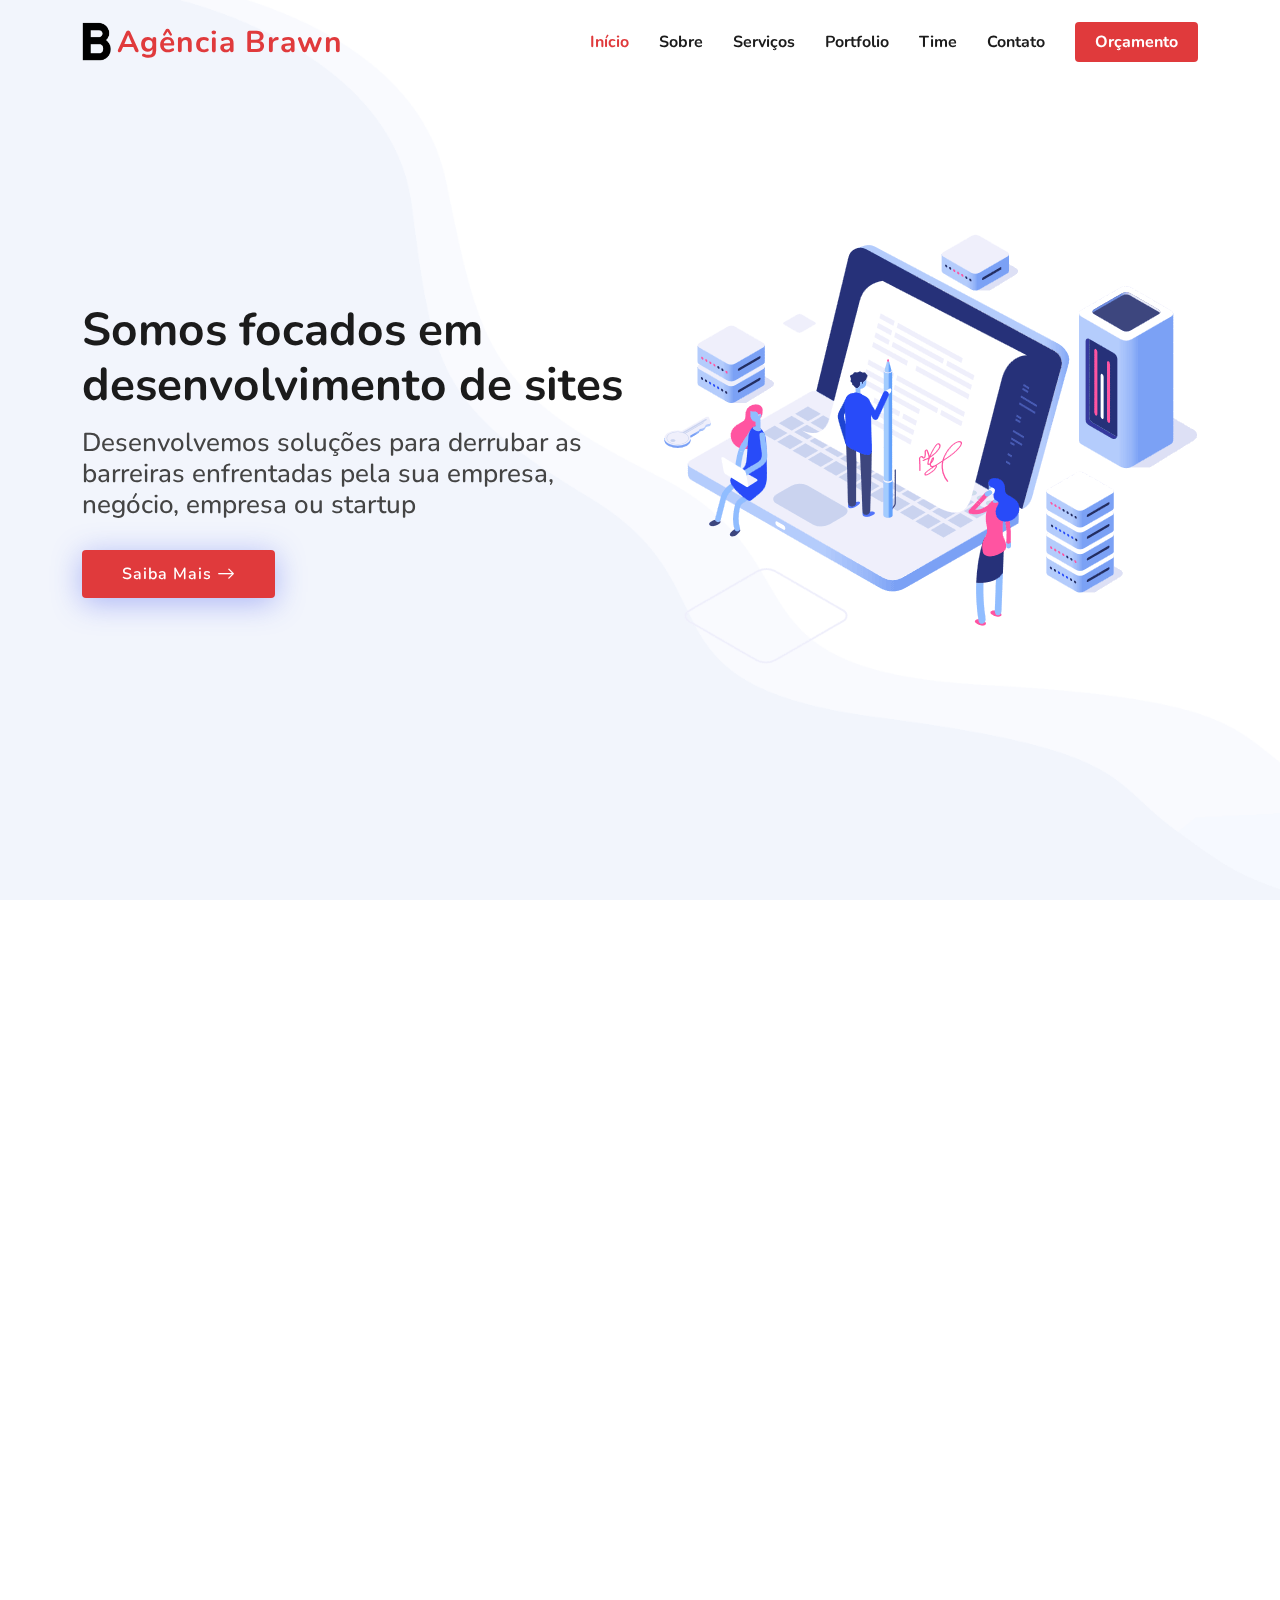
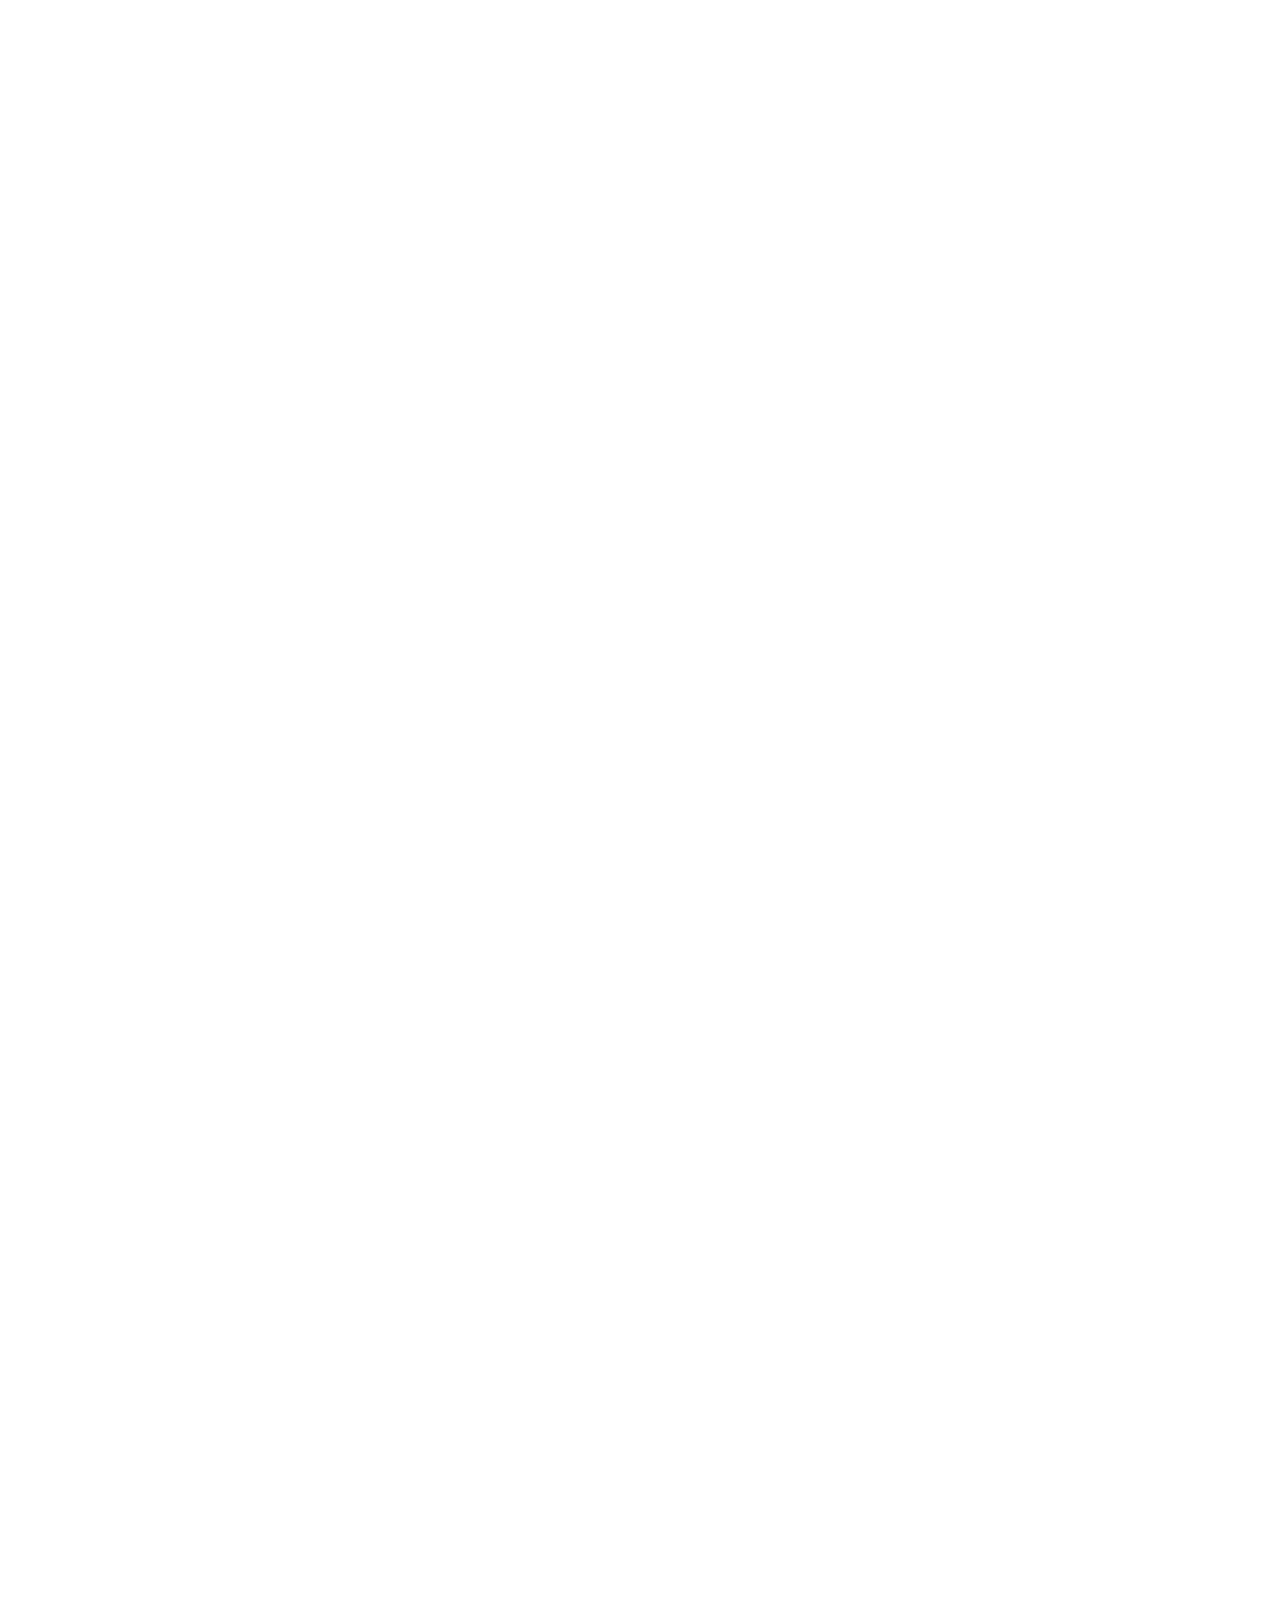
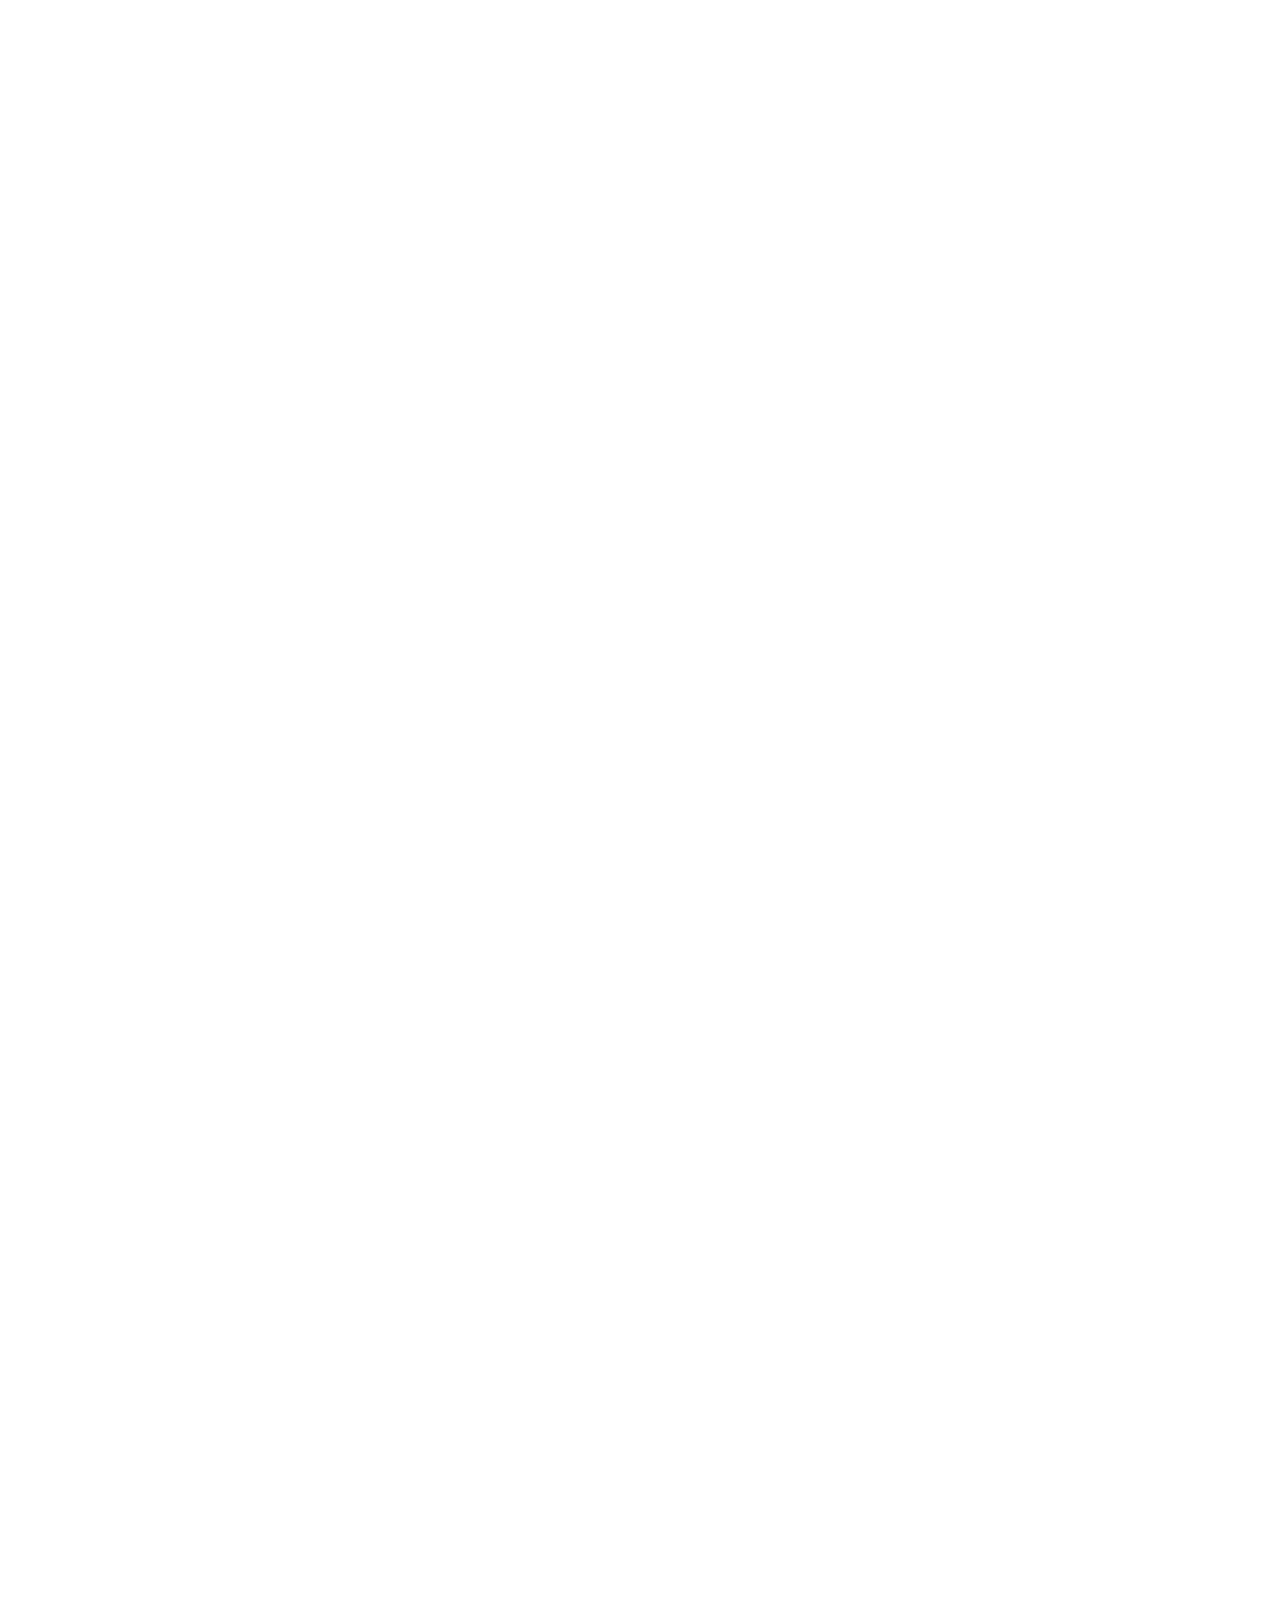
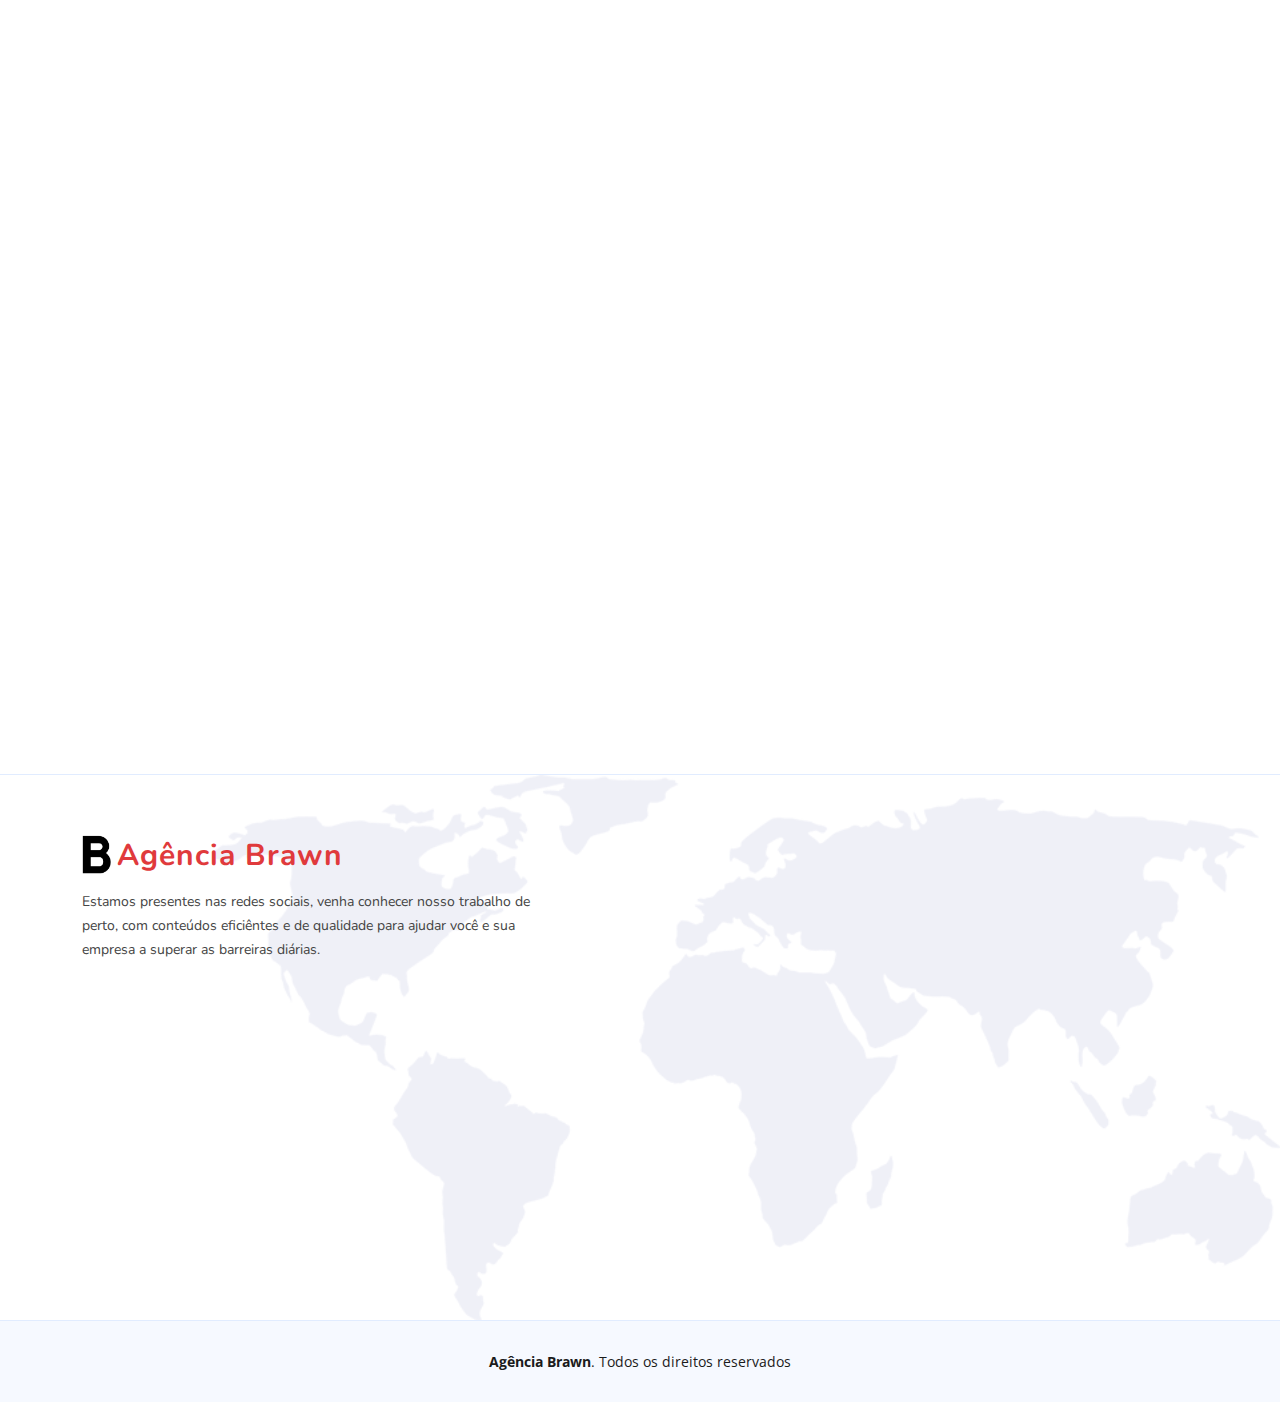
<file: FlexStart/index.html>
<!DOCTYPE html>
<html lang="pt-br">
  <head>
    <meta charset="utf-8" />
    <meta content="width=device-width, initial-scale=1.0" name="viewport" />

    <title>Agência Brawn</title>
    <meta content="" name="description" />

    <meta content="" name="keywords" />

    <!-- Favicons -->
    <link href="assets/img/logo.png" rel="icon" />
    <link href="assets/img/apple-touch-icon.png" rel="apple-touch-icon" />

    <!-- Google Fonts -->
    <link
      href="https://fonts.googleapis.com/css?family=Open+Sans:300,300i,400,400i,600,600i,700,700i|Nunito:300,300i,400,400i,600,600i,700,700i|Poppins:300,300i,400,400i,500,500i,600,600i,700,700i"
      rel="stylesheet"
    />

    <!-- Vendor CSS Files -->
    <link
      href="assets/vendor/bootstrap/css/bootstrap.min.css"
      rel="stylesheet"
    />
    <link
      href="assets/vendor/bootstrap-icons/bootstrap-icons.css"
      rel="stylesheet"
    />
    <link href="assets/vendor/aos/aos.css" rel="stylesheet" />
    <link href="assets/vendor/remixicon/remixicon.css" rel="stylesheet" />
    <link href="assets/vendor/swiper/swiper-bundle.min.css" rel="stylesheet" />
    <link
      href="assets/vendor/glightbox/css/glightbox.min.css"
      rel="stylesheet"
    />

    <!-- Template Main CSS File -->
    <link href="assets/css/style.css" rel="stylesheet" />
  </head>

  <body>
    <!-- ======= MENU ======= -->
    <header id="header" class="header fixed-top">
      <div
        class="container-fluid container-xl d-flex align-items-center justify-content-between"
      >
        <a href="index.html" class="logo d-flex align-items-center">
          <!-- COLOQUE O B COMO LOGO -->
          <img src="assets/img/logo2.png" alt="" />
          <span>Agência Brawn</span>
        </a>

        <nav id="navbar" class="navbar">
          <ul>
            <li><a class="nav-link scrollto active" href="#hero">Início</a></li>
            <li><a class="nav-link scrollto" href="#about">Sobre</a></li>
            <li><a class="nav-link scrollto" href="#services">Serviços</a></li>
            <li>
              <a class="nav-link scrollto" href="#portfolio">Portfolio</a>
            </li>
            <li><a class="nav-link scrollto" href="#team">Time</a></li>
            <!-- <li><a href="blog.html">Blog</a></li> -->
            <!-- <li class="dropdown">
              <a href="#"
                ><span>Drop Down</span> <i class="bi bi-chevron-down"></i
              ></a>
              <ul>
                <li><a href="#">Drop Down 1</a></li>
                <li class="dropdown">
                  <a href="#"
                    ><span>Deep Drop Down</span>
                    <i class="bi bi-chevron-right"></i
                  ></a>
                  <ul>
                    <li><a href="#">Deep Drop Down 1</a></li>
                    <li><a href="#">Deep Drop Down 2</a></li>
                    <li><a href="#">Deep Drop Down 3</a></li>
                    <li><a href="#">Deep Drop Down 4</a></li>
                    <li><a href="#">Deep Drop Down 5</a></li>
                  </ul>
                </li>
                <li><a href="#">Drop Down 2</a></li>
                <li><a href="#">Drop Down 3</a></li>
                <li><a href="#">Drop Down 4</a></li>
              </ul>
            </li> -->
            <li><a class="nav-link scrollto" href="#contact">Contato</a></li>
            <li>
              <a class="getstarted scrollto" href="#about">Orçamento</a>
            </li>
          </ul>
          <i class="bi bi-list mobile-nav-toggle"></i>
        </nav>
        <!-- .navbar -->
      </div>
    </header>
    <!-- FIM MENU -->

    <!-- ======= INICIO ======= -->
    <section id="hero" class="hero d-flex align-items-center">
      <div class="container">
        <div class="row">
          <div class="col-lg-6 d-flex flex-column justify-content-center">
            <h1 data-aos="fade-up">
              Somos focados em desenvolvimento de sites
            </h1>
            <h2 data-aos="fade-up" data-aos-delay="400">
              Desenvolvemos soluções para derrubar as barreiras enfrentadas pela
               sua empresa, negócio, empresa ou startup
            </h2>
            <div data-aos="fade-up" data-aos-delay="600">
              <div class="text-center text-lg-start">
                <a
                  href="#about"
                  class="btn-get-started scrollto d-inline-flex align-items-center justify-content-center align-self-center"
                >
                  <span>Saiba Mais</span>
                  <i class="bi bi-arrow-right"></i>
                </a>
              </div>
            </div>
          </div>
          <div
            class="col-lg-6 hero-img"
            data-aos="zoom-out"
            data-aos-delay="200"
          >
            <img src="assets/img/hero-img.png" class="img-fluid" alt="" />
          </div>
        </div>
      </div>
    </section>
    <!-- FIM INICIO -->

    <main id="main">
      <!-- ======= SOBRE ======= -->
      <section id="about" class="about">
        <div class="container" data-aos="fade-up">
          <div class="row gx-0">
            <div
              class="col-lg-6 d-flex flex-column justify-content-center"
              data-aos="fade-up"
              data-aos-delay="200"
            >
              <div class="content">
                <h3>Who We Are</h3>
                <h2>
                  Expedita voluptas omnis cupiditate totam eveniet nobis sint
                  iste. Dolores est repellat corrupti reprehenderit.
                </h2>
                <p>
                  Quisquam vel ut sint cum eos hic dolores aperiam. Sed deserunt
                  et. Inventore et et dolor consequatur itaque ut voluptate sed
                  et. Magnam nam ipsum tenetur suscipit voluptatum nam et est
                  corrupti.
                </p>
                <!-- <div class="text-center text-lg-start">
                  <a
                    href="#"
                    class="btn-read-more d-inline-flex align-items-center justify-content-center align-self-center"
                  >
                    <span>Read More</span>
                    <i class="bi bi-arrow-right"></i>
                  </a>
                </div> -->
              </div>
            </div>

            <div
              class="col-lg-6 d-flex align-items-center"
              data-aos="zoom-out"
              data-aos-delay="200"
            >
              <img src="assets/img/about.jpg" class="img-fluid" alt="" />
            </div>
          </div>
        </div>
      </section>
      <!-- FIM SOBRE -->

      <!-- ======= VISÃO, MISSÃO E VALORES ======= -->
        <!-- <section id="values" class="values">
        <div class="container" data-aos="fade-up">
          <header class="section-header">
            <h2>Our Values</h2>
            <p>Odit est perspiciatis laborum et dicta</p>
          </header>

          <div class="row">
            <div class="col-lg-4">
              <div class="box" data-aos="fade-up" data-aos-delay="200">
                <img src="assets/img/values-1.png" class="img-fluid" alt="" />
                <h3>Ad cupiditate sed est odio</h3>
                <p>
                  Eum ad dolor et. Autem aut fugiat debitis voluptatem
                  consequuntur sit. Et veritatis id.
                </p>
              </div>
            </div>

            <div class="col-lg-4 mt-4 mt-lg-0">
              <div class="box" data-aos="fade-up" data-aos-delay="400">
                <img src="assets/img/values-2.png" class="img-fluid" alt="" />
                <h3>Voluptatem voluptatum alias</h3>
                <p>
                  Repudiandae amet nihil natus in distinctio suscipit id.
                  Doloremque ducimus ea sit non.
                </p>
              </div>
            </div>

            <div class="col-lg-4 mt-4 mt-lg-0">
              <div class="box" data-aos="fade-up" data-aos-delay="600">
                <img src="assets/img/values-3.png" class="img-fluid" alt="" />
                <h3>Fugit cupiditate alias nobis.</h3>
                <p>
                  Quam rem vitae est autem molestias explicabo debitis sint.
                  Vero aliquid quidem commodi.
                </p>
              </div>
            </div>
          </div>
        </div>
      </section> -->
      <!-- FIM VISÃO, MISSÃO E VALORES -->

      <!-- ======= CONTADOR ======= -->
      <!-- <section id="counts" class="counts">
        <div class="container" data-aos="fade-up">
          <div class="row gy-4">
            <div class="col-lg-3 col-md-6">
              <div class="count-box">
                <i class="bi bi-emoji-smile"></i>
                <div>
                  <span
                    data-purecounter-start="0"
                    data-purecounter-end="232"
                    data-purecounter-duration="1"
                    class="purecounter"
                  ></span>
                  <p>Happy Clients</p>
                </div>
              </div>
            </div>

            <div class="col-lg-3 col-md-6">
              <div class="count-box">
                <i class="bi bi-journal-richtext" style="color: #ee6c20"></i>
                <div>
                  <span
                    data-purecounter-start="0"
                    data-purecounter-end="521"
                    data-purecounter-duration="1"
                    class="purecounter"
                  ></span>
                  <p>Projects</p>
                </div>
              </div>
            </div>

            <div class="col-lg-3 col-md-6">
              <div class="count-box">
                <i class="bi bi-headset" style="color: #15be56"></i>
                <div>
                  <span
                    data-purecounter-start="0"
                    data-purecounter-end="1463"
                    data-purecounter-duration="1"
                    class="purecounter"
                  ></span>
                  <p>Hours Of Support</p>
                </div>
              </div>
            </div>

            <div class="col-lg-3 col-md-6">
              <div class="count-box">
                <i class="bi bi-people" style="color: #bb0852"></i>
                <div>
                  <span
                    data-purecounter-start="0"
                    data-purecounter-end="15"
                    data-purecounter-duration="1"
                    class="purecounter"
                  ></span>
                  <p>Hard Workers</p>
                </div>
              </div>
            </div>
          </div>
        </div>
      </section> -->
      <!-- FIM CONTADOR -->

      <!-- ======= FEATURES ======= -->
      <!-- <section id="features" class="features">
        <div class="container" data-aos="fade-up">
          <header class="section-header">
            <h2>Features</h2>
            <p>Laboriosam et omnis fuga quis dolor direda fara</p>
          </header>

          <div class="row">
            <div class="col-lg-6">
              <img src="assets/img/features.png" class="img-fluid" alt="" />
            </div>

            <div class="col-lg-6 mt-5 mt-lg-0 d-flex">
              <div class="row align-self-center gy-4">
                <div class="col-md-6" data-aos="zoom-out" data-aos-delay="200">
                  <div class="feature-box d-flex align-items-center">
                    <i class="bi bi-check"></i>
                    <h3>Eos aspernatur rem</h3>
                  </div>
                </div>

                <div class="col-md-6" data-aos="zoom-out" data-aos-delay="300">
                  <div class="feature-box d-flex align-items-center">
                    <i class="bi bi-check"></i>
                    <h3>Facilis neque ipsa</h3>
                  </div>
                </div>

                <div class="col-md-6" data-aos="zoom-out" data-aos-delay="400">
                  <div class="feature-box d-flex align-items-center">
                    <i class="bi bi-check"></i>
                    <h3>Volup amet voluptas</h3>
                  </div>
                </div>

                <div class="col-md-6" data-aos="zoom-out" data-aos-delay="500">
                  <div class="feature-box d-flex align-items-center">
                    <i class="bi bi-check"></i>
                    <h3>Rerum omnis sint</h3>
                  </div>
                </div>

                <div class="col-md-6" data-aos="zoom-out" data-aos-delay="600">
                  <div class="feature-box d-flex align-items-center">
                    <i class="bi bi-check"></i>
                    <h3>Alias possimus</h3>
                  </div>
                </div>

                <div class="col-md-6" data-aos="zoom-out" data-aos-delay="700">
                  <div class="feature-box d-flex align-items-center">
                    <i class="bi bi-check"></i>
                    <h3>Repellendus mollitia</h3>
                  </div>
                </div>
              </div>
            </div>
          </div>

          <div class="row feture-tabs" data-aos="fade-up">
            <div class="col-lg-6">
              <h3>
                Neque officiis dolore maiores et exercitationem quae est seda
                lidera pat claero
              </h3>

              <ul class="nav nav-pills mb-3">
                <li>
                  <a class="nav-link active" data-bs-toggle="pill" href="#tab1"
                    >Saepe fuga</a
                  >
                </li>
                <li>
                  <a class="nav-link" data-bs-toggle="pill" href="#tab2"
                    >Voluptates</a
                  >
                </li>
                <li>
                  <a class="nav-link" data-bs-toggle="pill" href="#tab3"
                    >Corrupti</a
                  >
                </li>
              </ul>

              <div class="tab-content">
                <div class="tab-pane fade show active" id="tab1">
                  <p>
                    Consequuntur inventore voluptates consequatur aut vel et.
                    Eos doloribus expedita. Sapiente atque consequatur minima
                    nihil quae aspernatur quo suscipit voluptatem.
                  </p>
                  <div class="d-flex align-items-center mb-2">
                    <i class="bi bi-check2"></i>
                    <h4>
                      Repudiandae rerum velit modi et officia quasi facilis
                    </h4>
                  </div>
                  <p>
                    Laborum omnis voluptates voluptas qui sit aliquam
                    blanditiis. Sapiente minima commodi dolorum non eveniet
                    magni quaerat nemo et.
                  </p>
                  <div class="d-flex align-items-center mb-2">
                    <i class="bi bi-check2"></i>
                    <h4>Incidunt non veritatis illum ea ut nisi</h4>
                  </div>
                  <p>
                    Non quod totam minus repellendus autem sint velit. Rerum
                    debitis facere soluta tenetur. Iure molestiae assumenda sunt
                    qui inventore eligendi voluptates nisi at. Dolorem quo
                    tempora. Quia et perferendis.
                  </p>
                </div>

                <div class="tab-pane fade show" id="tab2">
                  <p>
                    Consequuntur inventore voluptates consequatur aut vel et.
                    Eos doloribus expedita. Sapiente atque consequatur minima
                    nihil quae aspernatur quo suscipit voluptatem.
                  </p>
                  <div class="d-flex align-items-center mb-2">
                    <i class="bi bi-check2"></i>
                    <h4>
                      Repudiandae rerum velit modi et officia quasi facilis
                    </h4>
                  </div>
                  <p>
                    Laborum omnis voluptates voluptas qui sit aliquam
                    blanditiis. Sapiente minima commodi dolorum non eveniet
                    magni quaerat nemo et.
                  </p>
                  <div class="d-flex align-items-center mb-2">
                    <i class="bi bi-check2"></i>
                    <h4>Incidunt non veritatis illum ea ut nisi</h4>
                  </div>
                  <p>
                    Non quod totam minus repellendus autem sint velit. Rerum
                    debitis facere soluta tenetur. Iure molestiae assumenda sunt
                    qui inventore eligendi voluptates nisi at. Dolorem quo
                    tempora. Quia et perferendis.
                  </p>
                </div>

                <div class="tab-pane fade show" id="tab3">
                  <p>
                    Consequuntur inventore voluptates consequatur aut vel et.
                    Eos doloribus expedita. Sapiente atque consequatur minima
                    nihil quae aspernatur quo suscipit voluptatem.
                  </p>
                  <div class="d-flex align-items-center mb-2">
                    <i class="bi bi-check2"></i>
                    <h4>
                      Repudiandae rerum velit modi et officia quasi facilis
                    </h4>
                  </div>
                  <p>
                    Laborum omnis voluptates voluptas qui sit aliquam
                    blanditiis. Sapiente minima commodi dolorum non eveniet
                    magni quaerat nemo et.
                  </p>
                  <div class="d-flex align-items-center mb-2">
                    <i class="bi bi-check2"></i>
                    <h4>Incidunt non veritatis illum ea ut nisi</h4>
                  </div>
                  <p>
                    Non quod totam minus repellendus autem sint velit. Rerum
                    debitis facere soluta tenetur. Iure molestiae assumenda sunt
                    qui inventore eligendi voluptates nisi at. Dolorem quo
                    tempora. Quia et perferendis.
                  </p>
                </div>
              </div>
            </div>

            <div class="col-lg-6">
              <img src="assets/img/features-2.png" class="img-fluid" alt="" />
            </div>
          </div>

          <div class="row feature-icons" data-aos="fade-up">
            <h3>Ratione mollitia eos ab laudantium rerum beatae quo</h3>

            <div class="row">
              <div
                class="col-xl-4 text-center"
                data-aos="fade-right"
                data-aos-delay="100"
              >
                <img
                  src="assets/img/features-3.png"
                  class="img-fluid p-4"
                  alt=""
                />
              </div>

              <div class="col-xl-8 d-flex content">
                <div class="row align-self-center gy-4">
                  <div class="col-md-6 icon-box" data-aos="fade-up">
                    <i class="ri-line-chart-line"></i>
                    <div>
                      <h4>Corporis voluptates sit</h4>
                      <p>
                        Consequuntur sunt aut quasi enim aliquam quae harum
                        pariatur laboris nisi ut aliquip
                      </p>
                    </div>
                  </div>

                  <div
                    class="col-md-6 icon-box"
                    data-aos="fade-up"
                    data-aos-delay="100"
                  >
                    <i class="ri-stack-line"></i>
                    <div>
                      <h4>Ullamco laboris nisi</h4>
                      <p>
                        Excepteur sint occaecat cupidatat non proident, sunt in
                        culpa qui officia deserunt
                      </p>
                    </div>
                  </div>

                  <div
                    class="col-md-6 icon-box"
                    data-aos="fade-up"
                    data-aos-delay="200"
                  >
                    <i class="ri-brush-4-line"></i>
                    <div>
                      <h4>Labore consequatur</h4>
                      <p>
                        Aut suscipit aut cum nemo deleniti aut omnis. Doloribus
                        ut maiores omnis facere
                      </p>
                    </div>
                  </div>

                  <div
                    class="col-md-6 icon-box"
                    data-aos="fade-up"
                    data-aos-delay="300"
                  >
                    <i class="ri-magic-line"></i>
                    <div>
                      <h4>Beatae veritatis</h4>
                      <p>
                        Expedita veritatis consequuntur nihil tempore laudantium
                        vitae denat pacta
                      </p>
                    </div>
                  </div>

                  <div
                    class="col-md-6 icon-box"
                    data-aos="fade-up"
                    data-aos-delay="400"
                  >
                    <i class="ri-command-line"></i>
                    <div>
                      <h4>Molestiae dolor</h4>
                      <p>
                        Et fuga et deserunt et enim. Dolorem architecto ratione
                        tensa raptor marte
                      </p>
                    </div>
                  </div>

                  <div
                    class="col-md-6 icon-box"
                    data-aos="fade-up"
                    data-aos-delay="500"
                  >
                    <i class="ri-radar-line"></i>
                    <div>
                      <h4>Explicabo consectetur</h4>
                      <p>
                        Est autem dicta beatae suscipit. Sint veritatis et sit
                        quasi ab aut inventore
                      </p>
                    </div>
                  </div>
                </div>
              </div>
            </div>
          </div>
        </div>
      </section> -->
      <!-- FIM FEATURES -->

      <!-- ======= SERVIÇOS ======= -->
      <section id="services" class="services">
        <div class="container" data-aos="fade-up">
          <header class="section-header">
            <h2>Serviços</h2>
            <p>O Que Nós Fazemos</p>
          </header>

          <div class="row gy-4">
            <!-- SITES -->
            <div
              class="col-lg-4 col-md-6"
              data-aos="fade-up"
              data-aos-delay="500"
            >
              <div class="service-box red">
                <i class="ri-discuss-line icon"></i>
                <h3>Criação de Sites</h3>
                <p>
                  Desenvolvemos landing pages, sites dinâmicos, institucional, 
                  one page, hotsite, e outros.
                </p>
                <a href="#" class="read-more"
                  ><span>Saiba Mais</span> <i class="bi bi-arrow-right"></i
                ></a>
              </div>
            </div>

            <!-- APLICATIVOS -->
            <div
              class="col-lg-4 col-md-6"
              data-aos="fade-up"
              data-aos-delay="500"
            >
              <div class="service-box red">
                <i class="ri-discuss-line icon"></i>
                <h3>Criação de Aplicativos</h3>
                <p>
                  Non et temporibus minus omnis sed dolor esse consequatur.
                  Cupiditate sed error ea fuga sit provident adipisci neque. 
                </p>  
                <a href="#" class="read-more"
                  ><span>Saiba Mais</span> <i class="bi bi-arrow-right"></i
                ></a>
              </div>
            </div>

            <!-- SISTEMAS -->
            <div
              class="col-lg-4 col-md-6"
              data-aos="fade-up"
              data-aos-delay="500"
            >
              <div class="service-box red">
                <i class="ri-discuss-line icon"></i>
                <h3>Criação de Sistemas</h3>
                <p>
                  Non et temporibus minus omnis sed dolor esse consequatur.
                  Cupiditate sed error ea fuga sit provident adipisci neque.
                </p>
                <a href="#" class="read-more"
                  ><span>Saiba Mais</span> <i class="bi bi-arrow-right"></i
                ></a>
              </div>
            </div>
            <!-- <div
              class="col-lg-4 col-md-6"
              data-aos="fade-up"
              data-aos-delay="200"
            >
              <div class="service-box blue">
                <i class="ri-discuss-line icon"></i>
                <h3>Nesciunt Mete</h3>
                <p>
                  Provident nihil minus qui consequatur non omnis maiores. Eos
                  accusantium minus dolores iure perferendis tempore et
                  consequatur.
                </p>
                <a href="#" class="read-more"
                  ><span>Read More</span> <i class="bi bi-arrow-right"></i
                ></a>
              </div>
            </div>

            <div
              class="col-lg-4 col-md-6"
              data-aos="fade-up"
              data-aos-delay="300"
            >
              <div class="service-box orange">
                <i class="ri-discuss-line icon"></i>
                <h3>Eosle Commodi</h3>
                <p>
                  Ut autem aut autem non a. Sint sint sit facilis nam iusto
                  sint. Libero corrupti neque eum hic non ut nesciunt dolorem.
                </p>
                <a href="#" class="read-more"
                  ><span>Read More</span> <i class="bi bi-arrow-right"></i
                ></a>
              </div>
            </div>

            <div
              class="col-lg-4 col-md-6"
              data-aos="fade-up"
              data-aos-delay="400"
            >
              <div class="service-box green">
                <i class="ri-discuss-line icon"></i>
                <h3>Ledo Markt</h3>
                <p>
                  Ut excepturi voluptatem nisi sed. Quidem fuga consequatur.
                  Minus ea aut. Vel qui id voluptas adipisci eos earum corrupti.
                </p>
                <a href="#" class="read-more"
                  ><span>Read More</span> <i class="bi bi-arrow-right"></i
                ></a>
              </div>
            </div>

            <div
              class="col-lg-4 col-md-6"
              data-aos="fade-up"
              data-aos-delay="600"
            >
              <div class="service-box purple">
                <i class="ri-discuss-line icon"></i>
                <h3>Velit Doloremque.</h3>
                <p>
                  Cumque et suscipit saepe. Est maiores autem enim facilis ut
                  aut ipsam corporis aut. Sed animi at autem alias eius labore.
                </p>
                <a href="#" class="read-more"
                  ><span>Read More</span> <i class="bi bi-arrow-right"></i
                ></a>
              </div>
            </div>

            <div
              class="col-lg-4 col-md-6"
              data-aos="fade-up"
              data-aos-delay="700"
            >
              <div class="service-box pink">
                <i class="ri-discuss-line icon"></i>
                <h3>Dolori Architecto</h3>
                <p>
                  Hic molestias ea quibusdam eos. Fugiat enim doloremque aut
                  neque non et debitis iure. Corrupti recusandae ducimus enim.
                </p>
                <a href="#" class="read-more"
                  ><span>Read More</span> <i class="bi bi-arrow-right"></i
                ></a>
              </div>
            </div> -->
          </div>
        </div>
      </section>
      <!-- FIM SERVIÇOS -->

      <!-- ======= PLANOS ======= -->
      <!-- <section id="pricing" class="pricing">
        <div class="container" data-aos="fade-up">
          <header class="section-header">
            <h2>Pricing</h2>
            <p>Check our Pricing</p>
          </header>

          <div class="row gy-4" data-aos="fade-left">
            <div
              class="col-lg-3 col-md-6"
              data-aos="zoom-in"
              data-aos-delay="100"
            >
              <div class="box">
                <h3 style="color: #07d5c0">Free Plan</h3>
                <div class="price"><sup>$</sup>0<span> / mo</span></div>
                <img
                  src="assets/img/pricing-free.png"
                  class="img-fluid"
                  alt=""
                />
                <ul>
                  <li>Aida dere</li>
                  <li>Nec feugiat nisl</li>
                  <li>Nulla at volutpat dola</li>
                  <li class="na">Pharetra massa</li>
                  <li class="na">Massa ultricies mi</li>
                </ul>
                <a href="#" class="btn-buy">Buy Now</a>
              </div>
            </div>

            <div
              class="col-lg-3 col-md-6"
              data-aos="zoom-in"
              data-aos-delay="200"
            >
              <div class="box">
                <span class="featured">Featured</span>
                <h3 style="color: #65c600">Starter Plan</h3>
                <div class="price"><sup>$</sup>19<span> / mo</span></div>
                <img
                  src="assets/img/pricing-starter.png"
                  class="img-fluid"
                  alt=""
                />
                <ul>
                  <li>Aida dere</li>
                  <li>Nec feugiat nisl</li>
                  <li>Nulla at volutpat dola</li>
                  <li>Pharetra massa</li>
                  <li class="na">Massa ultricies mi</li>
                </ul>
                <a href="#" class="btn-buy">Buy Now</a>
              </div>
            </div>

            <div
              class="col-lg-3 col-md-6"
              data-aos="zoom-in"
              data-aos-delay="300"
            >
              <div class="box">
                <h3 style="color: #ff901c">Business Plan</h3>
                <div class="price"><sup>$</sup>29<span> / mo</span></div>
                <img
                  src="assets/img/pricing-business.png"
                  class="img-fluid"
                  alt=""
                />
                <ul>
                  <li>Aida dere</li>
                  <li>Nec feugiat nisl</li>
                  <li>Nulla at volutpat dola</li>
                  <li>Pharetra massa</li>
                  <li>Massa ultricies mi</li>
                </ul>
                <a href="#" class="btn-buy">Buy Now</a>
              </div>
            </div>

            <div
              class="col-lg-3 col-md-6"
              data-aos="zoom-in"
              data-aos-delay="400"
            >
              <div class="box">
                <h3 style="color: #ff0071">Ultimate Plan</h3>
                <div class="price"><sup>$</sup>49<span> / mo</span></div>
                <img
                  src="assets/img/pricing-ultimate.png"
                  class="img-fluid"
                  alt=""
                />
                <ul>
                  <li>Aida dere</li>
                  <li>Nec feugiat nisl</li>
                  <li>Nulla at volutpat dola</li>
                  <li>Pharetra massa</li>
                  <li>Massa ultricies mi</li>
                </ul>
                <a href="#" class="btn-buy">Buy Now</a>
              </div>
            </div>
          </div>
        </div>
      </section>  -->
      <!-- FIM PLANOS -->

      <!-- ======= DUVIDAS FREQUENTES ======= -->
      <!-- <section id="faq" class="faq">
        <div class="container" data-aos="fade-up">
          <header class="section-header">
            <h2>F.A.Q</h2>
            <p>Frequently Asked Questions</p>
          </header>

          <div class="row">
            <div class="col-lg-6">
              <div class="accordion accordion-flush" id="faqlist1">
                <div class="accordion-item">
                  <h2 class="accordion-header">
                    <button
                      class="accordion-button collapsed"
                      type="button"
                      data-bs-toggle="collapse"
                      data-bs-target="#faq-content-1"
                    >
                      Non consectetur a erat nam at lectus urna duis?
                    </button>
                  </h2>
                  <div
                    id="faq-content-1"
                    class="accordion-collapse collapse"
                    data-bs-parent="#faqlist1"
                  >
                    <div class="accordion-body">
                      Feugiat pretium nibh ipsum consequat. Tempus iaculis urna
                      id volutpat lacus laoreet non curabitur gravida. Venenatis
                      lectus magna fringilla urna porttitor rhoncus dolor purus
                      non.
                    </div>
                  </div>
                </div>

                <div class="accordion-item">
                  <h2 class="accordion-header">
                    <button
                      class="accordion-button collapsed"
                      type="button"
                      data-bs-toggle="collapse"
                      data-bs-target="#faq-content-2"
                    >
                      Feugiat scelerisque varius morbi enim nunc faucibus a
                      pellentesque?
                    </button>
                  </h2>
                  <div
                    id="faq-content-2"
                    class="accordion-collapse collapse"
                    data-bs-parent="#faqlist1"
                  >
                    <div class="accordion-body">
                      Dolor sit amet consectetur adipiscing elit pellentesque
                      habitant morbi. Id interdum velit laoreet id donec
                      ultrices. Fringilla phasellus faucibus scelerisque
                      eleifend donec pretium. Est pellentesque elit ullamcorper
                      dignissim. Mauris ultrices eros in cursus turpis massa
                      tincidunt dui.
                    </div>
                  </div>
                </div>

                <div class="accordion-item">
                  <h2 class="accordion-header">
                    <button
                      class="accordion-button collapsed"
                      type="button"
                      data-bs-toggle="collapse"
                      data-bs-target="#faq-content-3"
                    >
                      Dolor sit amet consectetur adipiscing elit pellentesque
                      habitant morbi?
                    </button>
                  </h2>
                  <div
                    id="faq-content-3"
                    class="accordion-collapse collapse"
                    data-bs-parent="#faqlist1"
                  >
                    <div class="accordion-body">
                      Eleifend mi in nulla posuere sollicitudin aliquam ultrices
                      sagittis orci. Faucibus pulvinar elementum integer enim.
                      Sem nulla pharetra diam sit amet nisl suscipit. Rutrum
                      tellus pellentesque eu tincidunt. Lectus urna duis
                      convallis convallis tellus. Urna molestie at elementum eu
                      facilisis sed odio morbi quis
                    </div>
                  </div>
                </div>
              </div>
            </div>

            <div class="col-lg-6">
              <div class="accordion accordion-flush" id="faqlist2">
                <div class="accordion-item">
                  <h2 class="accordion-header">
                    <button
                      class="accordion-button collapsed"
                      type="button"
                      data-bs-toggle="collapse"
                      data-bs-target="#faq2-content-1"
                    >
                      Ac odio tempor orci dapibus. Aliquam eleifend mi in nulla?
                    </button>
                  </h2>
                  <div
                    id="faq2-content-1"
                    class="accordion-collapse collapse"
                    data-bs-parent="#faqlist2"
                  >
                    <div class="accordion-body">
                      Dolor sit amet consectetur adipiscing elit pellentesque
                      habitant morbi. Id interdum velit laoreet id donec
                      ultrices. Fringilla phasellus faucibus scelerisque
                      eleifend donec pretium. Est pellentesque elit ullamcorper
                      dignissim. Mauris ultrices eros in cursus turpis massa
                      tincidunt dui.
                    </div>
                  </div>
                </div>

                <div class="accordion-item">
                  <h2 class="accordion-header">
                    <button
                      class="accordion-button collapsed"
                      type="button"
                      data-bs-toggle="collapse"
                      data-bs-target="#faq2-content-2"
                    >
                      Tempus quam pellentesque nec nam aliquam sem et tortor
                      consequat?
                    </button>
                  </h2>
                  <div
                    id="faq2-content-2"
                    class="accordion-collapse collapse"
                    data-bs-parent="#faqlist2"
                  >
                    <div class="accordion-body">
                      Molestie a iaculis at erat pellentesque adipiscing
                      commodo. Dignissim suspendisse in est ante in. Nunc vel
                      risus commodo viverra maecenas accumsan. Sit amet nisl
                      suscipit adipiscing bibendum est. Purus gravida quis
                      blandit turpis cursus in
                    </div>
                  </div>
                </div>

                <div class="accordion-item">
                  <h2 class="accordion-header">
                    <button
                      class="accordion-button collapsed"
                      type="button"
                      data-bs-toggle="collapse"
                      data-bs-target="#faq2-content-3"
                    >
                      Varius vel pharetra vel turpis nunc eget lorem dolor?
                    </button>
                  </h2>
                  <div
                    id="faq2-content-3"
                    class="accordion-collapse collapse"
                    data-bs-parent="#faqlist2"
                  >
                    <div class="accordion-body">
                      Laoreet sit amet cursus sit amet dictum sit amet justo.
                      Mauris vitae ultricies leo integer malesuada nunc vel.
                      Tincidunt eget nullam non nisi est sit amet. Turpis nunc
                      eget lorem dolor sed. Ut venenatis tellus in metus
                      vulputate eu scelerisque. Pellentesque diam volutpat
                      commodo sed egestas egestas fringilla phasellus faucibus.
                      Nibh tellus molestie nunc non blandit massa enim nec.
                    </div>
                  </div>
                </div>
              </div>
            </div>
          </div>
        </div>
      </section> -->
      <!-- FIM DUVIDAS FREQUENTES -->

      <!-- ======= PORTFOLIO ======= -->
      <section id="portfolio" class="portfolio">
        <div class="container" data-aos="fade-up">
          <header class="section-header">
            <h2>Portfolio</h2>
            <p>Alguns de Nossos Trabalhos</p>
          </header>

          <!-- MENU PORTIFOLIO -->
          <!-- <div class="row" data-aos="fade-up" data-aos-delay="100">
            <div class="col-lg-12 d-flex justify-content-center">
              <ul id="portfolio-flters">
                <li data-filter="*" class="filter-active">All</li>
                <li data-filter=".filter-app">App</li>
                <li data-filter=".filter-card">Card</li>
                <li data-filter=".filter-web">Web</li>
              </ul>
            </div>
          </div> -->

          <div
            class="row gy-4 portfolio-container"
            data-aos="fade-up"
            data-aos-delay="200"
          >
            <div class="col-lg-6 col-md-6 portfolio-item filter-app">
              <div class="portfolio-wrap">
                <img
                  src="assets/img/portfolio/BRAWNPORTIFOLIO.png"
                  class="img-fluid"
                  alt=""
                />
                <div class="portfolio-info">
                  <h4>App 1</h4>
                  <p>App</p>
                  <div class="portfolio-links">
                    <a
                      href="assets/img/portfolio/BRAWNPORTIFOLIO.png"
                      data-gallery="portfolioGallery"
                      class="portfokio-lightbox"
                      title="App 1"
                      ><i class="bi bi-plus"></i
                    ></a>
                    <a href="portfolio-details.html" title="More Details"
                      ><i class="bi bi-link"></i
                    ></a>
                  </div>
                </div>
              </div>
            </div>

            <div class="col-lg-6 col-md-6 portfolio-item filter-web">
              <div class="portfolio-wrap">
                <img
                  src="assets/img/portfolio/BRAWNPORTIFOLIO.png"
                  class="img-fluid"
                  alt=""
                />
                <div class="portfolio-info">
                  <h4>Web 3</h4>
                  <p>Web</p>
                  <div class="portfolio-links">
                    <a
                      href="assets/img/portfolio/BRAWNPORTIFOLIO.png"
                      data-gallery="portfolioGallery"
                      class="portfokio-lightbox"
                      title="Web 3"
                      ><i class="bi bi-plus"></i
                    ></a>
                    <a href="portfolio-details.html" title="More Details"
                      ><i class="bi bi-link"></i
                    ></a>
                  </div>
                </div>
              </div>
            </div>

            <div class="col-lg-6 col-md-6 portfolio-item filter-app">
              <div class="portfolio-wrap">
                <img
                  src="assets/img/portfolio/portfolio-3.jpg"
                  class="img-fluid"
                  alt=""
                />
                <div class="portfolio-info">
                  <h4>App 2</h4>
                  <p>App</p>
                  <div class="portfolio-links">
                    <a
                      href="assets/img/portfolio/portfolio-3.jpg"
                      data-gallery="portfolioGallery"
                      class="portfokio-lightbox"
                      title="App 2"
                      ><i class="bi bi-plus"></i
                    ></a>
                    <a href="portfolio-details.html" title="More Details"
                      ><i class="bi bi-link"></i
                    ></a>
                  </div>
                </div>
              </div>
            </div>

            <div class="col-lg-6 col-md-6 portfolio-item filter-app">
              <div class="portfolio-wrap">
                <img
                  src="assets/img/portfolio/portfolio-3.jpg"
                  class="img-fluid"
                  alt=""
                />
                <div class="portfolio-info">
                  <h4>App 2</h4>
                  <p>App</p>
                  <div class="portfolio-links">
                    <a
                      href="assets/img/portfolio/portfolio-3.jpg"
                      data-gallery="portfolioGallery"
                      class="portfokio-lightbox"
                      title="App 2"
                      ><i class="bi bi-plus"></i
                    ></a>
                    <a href="portfolio-details.html" title="More Details"
                      ><i class="bi bi-link"></i
                    ></a>
                  </div>
                </div>
              </div>
            </div>

            <!-- <div class="col-lg-4 col-md-6 portfolio-item filter-card">
              <div class="portfolio-wrap">
                <img
                  src="assets/img/portfolio/portfolio-4.jpg"
                  class="img-fluid"
                  alt=""
                />
                <div class="portfolio-info">
                  <h4>Card 2</h4>
                  <p>Card</p>
                  <div class="portfolio-links">
                    <a
                      href="assets/img/portfolio/portfolio-4.jpg"
                      data-gallery="portfolioGallery"
                      class="portfokio-lightbox"
                      title="Card 2"
                      ><i class="bi bi-plus"></i
                    ></a>
                    <a href="portfolio-details.html" title="More Details"
                      ><i class="bi bi-link"></i
                    ></a>
                  </div>
                </div>
              </div>
            </div>

            <div class="col-lg-4 col-md-6 portfolio-item filter-web">
              <div class="portfolio-wrap">
                <img
                  src="assets/img/portfolio/portfolio-5.jpg"
                  class="img-fluid"
                  alt=""
                />
                <div class="portfolio-info">
                  <h4>Web 2</h4>
                  <p>Web</p>
                  <div class="portfolio-links">
                    <a
                      href="assets/img/portfolio/portfolio-5.jpg"
                      data-gallery="portfolioGallery"
                      class="portfokio-lightbox"
                      title="Web 2"
                      ><i class="bi bi-plus"></i
                    ></a>
                    <a href="portfolio-details.html" title="More Details"
                      ><i class="bi bi-link"></i
                    ></a>
                  </div>
                </div>
              </div>
            </div>

            <div class="col-lg-4 col-md-6 portfolio-item filter-app">
              <div class="portfolio-wrap">
                <img
                  src="assets/img/portfolio/portfolio-6.jpg"
                  class="img-fluid"
                  alt=""
                />
                <div class="portfolio-info">
                  <h4>App 3</h4>
                  <p>App</p>
                  <div class="portfolio-links">
                    <a
                      href="assets/img/portfolio/portfolio-6.jpg"
                      data-gallery="portfolioGallery"
                      class="portfokio-lightbox"
                      title="App 3"
                      ><i class="bi bi-plus"></i
                    ></a>
                    <a href="portfolio-details.html" title="More Details"
                      ><i class="bi bi-link"></i
                    ></a>
                  </div>
                </div>
              </div>
            </div>

            <div class="col-lg-4 col-md-6 portfolio-item filter-card">
              <div class="portfolio-wrap">
                <img
                  src="assets/img/portfolio/portfolio-7.jpg"
                  class="img-fluid"
                  alt=""
                />
                <div class="portfolio-info">
                  <h4>Card 1</h4>
                  <p>Card</p>
                  <div class="portfolio-links">
                    <a
                      href="assets/img/portfolio/portfolio-7.jpg"
                      data-gallery="portfolioGallery"
                      class="portfokio-lightbox"
                      title="Card 1"
                      ><i class="bi bi-plus"></i
                    ></a>
                    <a href="portfolio-details.html" title="More Details"
                      ><i class="bi bi-link"></i
                    ></a>
                  </div>
                </div>
              </div>
            </div>

            <div class="col-lg-4 col-md-6 portfolio-item filter-card">
              <div class="portfolio-wrap">
                <img
                  src="assets/img/portfolio/portfolio-8.jpg"
                  class="img-fluid"
                  alt=""
                />
                <div class="portfolio-info">
                  <h4>Card 3</h4>
                  <p>Card</p>
                  <div class="portfolio-links">
                    <a
                      href="assets/img/portfolio/portfolio-8.jpg"
                      data-gallery="portfolioGallery"
                      class="portfokio-lightbox"
                      title="Card 3"
                      ><i class="bi bi-plus"></i
                    ></a>
                    <a href="portfolio-details.html" title="More Details"
                      ><i class="bi bi-link"></i
                    ></a>
                  </div>
                </div>
              </div>
            </div>

            <div class="col-lg-4 col-md-6 portfolio-item filter-web">
              <div class="portfolio-wrap">
                <img
                  src="assets/img/portfolio/portfolio-9.jpg"
                  class="img-fluid"
                  alt=""
                />
                <div class="portfolio-info">
                  <h4>Web 3</h4>
                  <p>Web</p>
                  <div class="portfolio-links">
                    <a
                      href="assets/img/portfolio/portfolio-9.jpg"
                      data-gallery="portfolioGallery"
                      class="portfokio-lightbox"
                      title="Web 3"
                      ><i class="bi bi-plus"></i
                    ></a>
                    <a href="portfolio-details.html" title="More Details"
                      ><i class="bi bi-link"></i
                    ></a>
                  </div>
                </div>
              </div>
            </div> -->
          </div>
        </div>
      </section>
      <!-- FIM PORTFOLIO -->

      <!-- ======= DEPOIMENTOS ======= -->
      <section id="testimonials" class="testimonials">
        <div class="container" data-aos="fade-up">
          <header class="section-header">
            <h2>Depoimentos</h2>
            <p>Feedback de Parceiros</p>
          </header>

          <div
            class="testimonials-slider swiper-container"
            data-aos="fade-up"
            data-aos-delay="200"
          >
            <div class="swiper-wrapper">
              <div class="swiper-slide">
                <div class="testimonial-item">
                  <div class="stars">
                    <i class="bi bi-star-fill"></i
                    ><i class="bi bi-star-fill"></i
                    ><i class="bi bi-star-fill"></i
                    ><i class="bi bi-star-fill"></i
                    ><i class="bi bi-star-fill"></i>
                  </div>
                  <p>
                    Proin iaculis purus consequat sem cure digni ssim donec
                    porttitora entum suscipit rhoncus. Accusantium quam,
                    ultricies eget id, aliquam eget nibh et. Maecen aliquam,
                    risus at semper.
                  </p>
                  <div class="profile mt-auto">
                    <img
                      src="assets/img/testimonials/testimonials-1.jpg"
                      class="testimonial-img"
                      alt=""
                    />
                    <h3>Saul Goodman</h3>
                    <h4>Ceo &amp; Founder</h4>
                  </div>
                </div>
              </div>
              <!-- End testimonial item -->

              <div class="swiper-slide">
                <div class="testimonial-item">
                  <div class="stars">
                    <i class="bi bi-star-fill"></i
                    ><i class="bi bi-star-fill"></i
                    ><i class="bi bi-star-fill"></i
                    ><i class="bi bi-star-fill"></i
                    ><i class="bi bi-star-fill"></i>
                  </div>
                  <p>
                    Export tempor illum tamen malis malis eram quae irure esse
                    labore quem cillum quid cillum eram malis quorum velit fore
                    eram velit sunt aliqua noster fugiat irure amet legam anim
                    culpa.
                  </p>
                  <div class="profile mt-auto">
                    <img
                      src="assets/img/testimonials/testimonials-2.jpg"
                      class="testimonial-img"
                      alt=""
                    />
                    <h3>Sara Wilsson</h3>
                    <h4>Designer</h4>
                  </div>
                </div>
              </div>
              <!-- End testimonial item -->

              <div class="swiper-slide">
                <div class="testimonial-item">
                  <div class="stars">
                    <i class="bi bi-star-fill"></i
                    ><i class="bi bi-star-fill"></i
                    ><i class="bi bi-star-fill"></i
                    ><i class="bi bi-star-fill"></i
                    ><i class="bi bi-star-fill"></i>
                  </div>
                  <p>
                    Enim nisi quem export duis labore cillum quae magna enim
                    sint quorum nulla quem veniam duis minim tempor labore quem
                    eram duis noster aute amet eram fore quis sint minim.
                  </p>
                  <div class="profile mt-auto">
                    <img
                      src="assets/img/testimonials/testimonials-3.jpg"
                      class="testimonial-img"
                      alt=""
                    />
                    <h3>Jena Karlis</h3>
                    <h4>Store Owner</h4>
                  </div>
                </div>
              </div>
              <!-- End testimonial item -->

              <div class="swiper-slide">
                <div class="testimonial-item">
                  <div class="stars">
                    <i class="bi bi-star-fill"></i
                    ><i class="bi bi-star-fill"></i
                    ><i class="bi bi-star-fill"></i
                    ><i class="bi bi-star-fill"></i
                    ><i class="bi bi-star-fill"></i>
                  </div>
                  <p>
                    Fugiat enim eram quae cillum dolore dolor amet nulla culpa
                    multos export minim fugiat minim velit minim dolor enim duis
                    veniam ipsum anim magna sunt elit fore quem dolore labore
                    illum veniam.
                  </p>
                  <div class="profile mt-auto">
                    <img
                      src="assets/img/testimonials/testimonials-4.jpg"
                      class="testimonial-img"
                      alt=""
                    />
                    <h3>Matt Brandon</h3>
                    <h4>Freelancer</h4>
                  </div>
                </div>
              </div>
              <!-- End testimonial item -->

              <div class="swiper-slide">
                <div class="testimonial-item">
                  <div class="stars">
                    <i class="bi bi-star-fill"></i
                    ><i class="bi bi-star-fill"></i
                    ><i class="bi bi-star-fill"></i
                    ><i class="bi bi-star-fill"></i
                    ><i class="bi bi-star-fill"></i>
                  </div>
                  <p>
                    Quis quorum aliqua sint quem legam fore sunt eram irure
                    aliqua veniam tempor noster veniam enim culpa labore duis
                    sunt culpa nulla illum cillum fugiat legam esse veniam culpa
                    fore nisi cillum quid.
                  </p>
                  <div class="profile mt-auto">
                    <img
                      src="assets/img/testimonials/testimonials-5.jpg"
                      class="testimonial-img"
                      alt=""
                    />
                    <h3>John Larson</h3>
                    <h4>Entrepreneur</h4>
                  </div>
                </div>
              </div>
              <!-- End testimonial item -->
            </div>
            <div class="swiper-pagination"></div>
          </div>
        </div>
      </section>
      <!-- FIM DEPOIMENTOS -->

      <!-- ======= CLIENTES ======= -->
      <section id="clients" class="clients">
        <div class="container" data-aos="fade-up">
          <header class="section-header">
            <h2>Clientes Parceiros</h2>
            <p>Quem Confia no Nosso Trabalho</p>
          </header>

          <div class="clients-slider swiper-container">
            <div class="swiper-wrapper align-items-center">
              <div class="swiper-slide">
                <img
                  src="assets/img/clients/client-1.png"
                  class="img-fluid"
                  alt=""
                />
              </div>
              <div class="swiper-slide">
                <img
                  src="assets/img/clients/client-2.png"
                  class="img-fluid"
                  alt=""
                />
              </div>
              <div class="swiper-slide">
                <img
                  src="assets/img/clients/client-3.png"
                  class="img-fluid"
                  alt=""
                />
              </div>
              <div class="swiper-slide">
                <img
                  src="assets/img/clients/client-4.png"
                  class="img-fluid"
                  alt=""
                />
              </div>
              <div class="swiper-slide">
                <img
                  src="assets/img/clients/client-5.png"
                  class="img-fluid"
                  alt=""
                />
              </div>
              <div class="swiper-slide">
                <img
                  src="assets/img/clients/client-6.png"
                  class="img-fluid"
                  alt=""
                />
              </div>
              <div class="swiper-slide">
                <img
                  src="assets/img/clients/client-7.png"
                  class="img-fluid"
                  alt=""
                />
              </div>
              <div class="swiper-slide">
                <img
                  src="assets/img/clients/client-8.png"
                  class="img-fluid"
                  alt=""
                />
              </div>
            </div>
            <div class="swiper-pagination"></div>
          </div>
        </div>
      </section>
      <!-- FIM CLIENTES -->

      <!-- ======= EQUIPE ======= -->
      <section id="team" class="team">
        <div class="container" data-aos="fade-up">
          <header class="section-header">
            <h2>Equipe</h2>
            <p>Nossos Colaboradores</p>
          </header>

          <div class="row gy-4">
            <div
              class="col-lg-3 col-md-6 d-flex align-items-stretch"
              data-aos="fade-up"
              data-aos-delay="100"
              style="margin: 0 auto;"
            >
              <div class="member">
                <div class="member-img">
                  <img
                    src="assets/img/team/team-1.jpg"
                    class="img-fluid"
                    alt=""
                  />
                  <div class="social">
                    <a href=""><i class="bi bi-twitter"></i></a>
                    <a href=""><i class="bi bi-facebook"></i></a>
                    <a href=""><i class="bi bi-instagram"></i></a>
                    <a href=""><i class="bi bi-linkedin"></i></a>
                  </div>
                </div>
                <div class="member-info">
                  <h4>Walter White</h4>
                  <span>Chief Executive Officer</span>
                  <p>
                    Velit aut quia fugit et et. Dolorum ea voluptate vel tempore
                    tenetur ipsa quae aut. Ipsum exercitationem iure minima enim
                    corporis et voluptate.
                  </p>
                </div>
              </div>
            </div>

            <div
              class="col-lg-3 col-md-6 d-flex align-items-stretch"
              data-aos="fade-up"
              data-aos-delay="200"
              style="margin: 0 auto;"
            >
              <div class="member">
                <div class="member-img">
                  <img
                    src="assets/img/team/team-2.jpg"
                    class="img-fluid"
                    alt=""
                  />
                  <div class="social">
                    <a href=""><i class="bi bi-twitter"></i></a>
                    <a href=""><i class="bi bi-facebook"></i></a>
                    <a href=""><i class="bi bi-instagram"></i></a>
                    <a href=""><i class="bi bi-linkedin"></i></a>
                  </div>
                </div>
                <div class="member-info">
                  <h4>Sarah Jhonson</h4>
                  <span>Product Manager</span>
                  <p>
                    Quo esse repellendus quia id. Est eum et accusantium
                    pariatur fugit nihil minima suscipit corporis. Voluptate sed
                    quas reiciendis animi neque sapiente.
                  </p>
                </div>
              </div>
            </div>

            <!-- <div
              class="col-lg-3 col-md-6 d-flex align-items-stretch"
              data-aos="fade-up"
              data-aos-delay="300"
            >
              <div class="member">
                <div class="member-img">
                  <img
                    src="assets/img/team/team-3.jpg"
                    class="img-fluid"
                    alt=""
                  />
                  <div class="social">
                    <a href=""><i class="bi bi-twitter"></i></a>
                    <a href=""><i class="bi bi-facebook"></i></a>
                    <a href=""><i class="bi bi-instagram"></i></a>
                    <a href=""><i class="bi bi-linkedin"></i></a>
                  </div>
                </div>
                <div class="member-info">
                  <h4>William Anderson</h4>
                  <span>CTO</span>
                  <p>
                    Vero omnis enim consequatur. Voluptas consectetur unde qui
                    molestiae deserunt. Voluptates enim aut architecto porro
                    aspernatur molestiae modi.
                  </p>
                </div>
              </div>
            </div>

            <div
              class="col-lg-3 col-md-6 d-flex align-items-stretch"
              data-aos="fade-up"
              data-aos-delay="400"
            >
              <div class="member">
                <div class="member-img">
                  <img
                    src="assets/img/team/team-4.jpg"
                    class="img-fluid"
                    alt=""
                  />
                  <div class="social">
                    <a href=""><i class="bi bi-twitter"></i></a>
                    <a href=""><i class="bi bi-facebook"></i></a>
                    <a href=""><i class="bi bi-instagram"></i></a>
                    <a href=""><i class="bi bi-linkedin"></i></a>
                  </div>
                </div>
                <div class="member-info">
                  <h4>Amanda Jepson</h4>
                  <span>Accountant</span>
                  <p>
                    Rerum voluptate non adipisci animi distinctio et deserunt
                    amet voluptas. Quia aut aliquid doloremque ut possimus ipsum
                    officia.
                  </p>
                </div>
              </div>
            </div> -->
          </div>
        </div>
      </section>
      <!-- FIM EQUIPE -->

      <!-- ======= MINI BLOG ======= -->
      <!-- <section id="recent-blog-posts" class="recent-blog-posts">
        <div class="container" data-aos="fade-up">
          <header class="section-header">
            <h2>Blog</h2>
            <p>Recent posts form our Blog</p>
          </header>

          <div class="row">
            <div class="col-lg-4">
              <div class="post-box">
                <div class="post-img">
                  <img
                    src="assets/img/blog/blog-1.jpg"
                    class="img-fluid"
                    alt=""
                  />
                </div>
                <span class="post-date">Tue, September 15</span>
                <h3 class="post-title">
                  Eum ad dolor et. Autem aut fugiat debitis voluptatem
                  consequuntur sit
                </h3>
                <a
                  href="blog-singe.html"
                  class="readmore stretched-link mt-auto"
                  ><span>Read More</span><i class="bi bi-arrow-right"></i
                ></a>
              </div>
            </div>

            <div class="col-lg-4">
              <div class="post-box">
                <div class="post-img">
                  <img
                    src="assets/img/blog/blog-2.jpg"
                    class="img-fluid"
                    alt=""
                  />
                </div>
                <span class="post-date">Fri, August 28</span>
                <h3 class="post-title">
                  Et repellendus molestiae qui est sed omnis voluptates magnam
                </h3>
                <a
                  href="blog-singe.html"
                  class="readmore stretched-link mt-auto"
                  ><span>Read More</span><i class="bi bi-arrow-right"></i
                ></a>
              </div>
            </div>

            <div class="col-lg-4">
              <div class="post-box">
                <div class="post-img">
                  <img
                    src="assets/img/blog/blog-3.jpg"
                    class="img-fluid"
                    alt=""
                  />
                </div>
                <span class="post-date">Mon, July 11</span>
                <h3 class="post-title">
                  Quia assumenda est et veritatis aut quae
                </h3>
                <a
                  href="blog-singe.html"
                  class="readmore stretched-link mt-auto"
                  ><span>Read More</span><i class="bi bi-arrow-right"></i
                ></a>
              </div>
            </div>
          </div>
        </div>
      </section> -->
      <!-- FIM MINI BLOG -->

      <!-- ======= CONTATO ======= -->
      <section id="contact" class="contact">
        <div class="container" data-aos="fade-up">
          <header class="section-header">
            <h2>Contato</h2>
            <p>Formas de Contato</p>
          </header>

          <div class="row gy-4">
            <div class="col-lg-12">
              <div class="row gy-4">
                <div class="col-md-6">
                  <div class="info-box">
                    <i class="bi bi-geo-alt"></i>
                    <h3>Endereço</h3>
                    <p>Travessa 14 de abril - 1524<br />Belém, PA 66063-005</p>
                  </div>
                </div>
                <div class="col-md-6">
                  <div class="info-box">
                    <i class="bi bi-clock"></i>
                    <h3>Horário</h3>
                    <p>Segunda - Sexta <br />08:00 - 18:00</p>
                  </div>
                </div>
                <div class="col-md-6">
                  <div class="info-box">
                    <i class="bi bi-telephone"></i>
                    <h3>Telefone</h3>
                    <p>(91) 9 9132-2651</p>
                  </div>
                </div>
                <div class="col-md-6">
                  <div class="info-box">
                    <i class="bi bi-envelope"></i>
                    <h3>Email</h3>
                    <p>falecom@agenciabrawn.com.br  </p>
                  </div>
                </div>
              </div>
            </div>

            <!-- FORMULARIO -->
            <!-- <div class="col-lg-6">
              <form
                action="forms/contact.php"
                method="post"
                class="php-email-form"
              >
                <div class="row gy-4">
                  <div class="col-md-6">
                    <input
                      type="text"
                      name="name"
                      class="form-control"
                      placeholder="Your Name"
                      required
                    />
                  </div>

                  <div class="col-md-6">
                    <input
                      type="email"
                      class="form-control"
                      name="email"
                      placeholder="Your Email"
                      required
                    />
                  </div>

                  <div class="col-md-12">
                    <input
                      type="text"
                      class="form-control"
                      name="subject"
                      placeholder="Subject"
                      required
                    />
                  </div>

                  <div class="col-md-12">
                    <textarea
                      class="form-control"
                      name="message"
                      rows="6"
                      placeholder="Message"
                      required
                    ></textarea>
                  </div>

                  <div class="col-md-12 text-center">
                    <div class="loading">Loading</div>
                    <div class="error-message"></div>
                    <div class="sent-message">
                      Your message has been sent. Thank you!
                    </div>

                    <button type="submit">Send Message</button>
                  </div>
                </div>
              </form>
            </div> -->
          </div>
        </div>
      </section>
      <!-- FIM CONTATO -->
    </main>
    <!-- End #main -->

    <!-- ======= FOOTER ======= -->
    <footer id="footer" class="footer">
      <!-- <div class="footer-newsletter">
        <div class="container">
          <div class="row justify-content-center">
            <div class="col-lg-12 text-center">
              <h4>Our Newsletter</h4>
              <p>
                Tamen quem nulla quae legam multos aute sint culpa legam noster
                magna
              </p>
            </div>
            <div class="col-lg-6">
              <form action="" method="post">
                <input type="email" name="email" /><input
                  type="submit"
                  value="Subscribe"
                />
              </form>
            </div>
          </div>
        </div>
      </div> -->

      <div class="footer-top">
        <div class="container">
          <div class="row gy-4">
            <div class="col-lg-5 col-md-12 footer-info">
              <a href="index.html" class="logo d-flex align-items-center">
                <img src="assets/img/logo2.png" alt="" />
                <span>Agência Brawn</span>
              </a>
              <p>
                Estamos presentes nas redes sociais, venha conhecer nosso 
                trabalho de perto, com conteúdos eficiêntes e de qualidade para
                ajudar você e sua empresa a superar as barreiras diárias. 
              </p>
              <!-- <div class="social-links mt-3">
                <a href="#" class="facebook">
                  <i class="bi bi-facebook"></i>
                </a>

                <a href="#" class="instagram">
                  <i class="bi bi-instagram bx bxl-instagram"></i>
                </a>

                <a href="#" class="linkedin">
                  <i class="bi bi-linkedin bx bxl-linkedin"></i>
                </a>
              </div> -->
              <a id="section" href="#" class="facebook" >
              <div class="col-lg-12 mt-5 mt-lg-0 d-flex" >
                
                <div class="row align-self-center gy-4" >
                  
                  <div class="col-md-12" data-aos="zoom-out" data-aos-delay="500" id="section2" >
                    
                    <div class="feature-box d-flex align-items-center" id="section" >
                      
                        <i class="bi bi-facebook" style="margin-right: 5px;"></i>
                        agenciabrawn
                     
                    </div>
                  
                  </div>
                </a>

                <a id="section" href="#" class="instagram">
                  <div class="col-md-12" data-aos="zoom-out" data-aos-delay="500" id="section2">
                    <div class="feature-box d-flex align-items-center" id="section">
                      
                        <i class="bi bi-instagram bx bxl-instagram" style="margin-right: 5px;"></i>
                        agenciabrawn
                      
                    </div>
                  </div>
                </a>

                <a id="section" href="#" class="instagram">
                  <div class="col-md-12" data-aos="zoom-out" data-aos-delay="500" id="section2">
                    <div class="feature-box d-flex align-items-center" id="section">
                        <i class="bi bi-linkedin bx bxl-linkedin" style="margin-right: 5px;"></i>
                        agenciabrawn
                    </div>
                  </div>
                </a>
                </div>
              </div>
            </div>

            <!-- MAPA -->
            <div class="col-lg-7 col-md-12" >
              <iframe 
              
              src="https://www.google.com/maps/embed?pb=!1m18!1m12!1m3!1d3988.5342938940908!2d-48.47444248572459!3d-1.4536494989398467!2m3!1f0!2f0!3f0!3m2!1i1024!2i768!4f13.1!3m3!1m2!1s0x92a48d7c59d6f3fd%3A0x78627b97a8244ee!2sAg%C3%AAncia%20Brawn!5e0!3m2!1spt-BR!2sbr!4v1613831424978!5m2!1spt-BR!2sbr" 
              width="100%" height="450" style="border:0;" allowfullscreen="" loading="lazy"></iframe>
            </div>
            <!-- CONTATO -->
            <!-- <div class="col-lg-3 col-md-12 footer-contact text-center text-md-start">
              <h4>Contact Us</h4>
              <p>
                A108 Adam Street <br />
                New York, NY 535022<br />
                United States <br /><br />
                <strong>Phone:</strong> +1 5589 55488 55<br />
                <strong>Email:</strong> info@example.com<br />
              </p>
            </div> -->

            <!-- <div class="col-lg-2 col-6 footer-links">
              <h4>Useful Links</h4>
              <ul>
                <li>
                  <i class="bi bi-chevron-right"></i> <a href="#">Home</a>
                </li>
                <li>
                  <i class="bi bi-chevron-right"></i> <a href="#">About us</a>
                </li>
                <li>
                  <i class="bi bi-chevron-right"></i> <a href="#">Services</a>
                </li>
                <li>
                  <i class="bi bi-chevron-right"></i>
                  <a href="#">Terms of service</a>
                </li>
                <li>
                  <i class="bi bi-chevron-right"></i>
                  <a href="#">Privacy policy</a>
                </li>
              </ul>
            </div>
            <div class="col-lg-2 col-6 footer-links">
              <h4>Our Services</h4>
              <ul>
                <li>
                  <i class="bi bi-chevron-right"></i> <a href="#">Web Design</a>
                </li>
                <li>
                  <i class="bi bi-chevron-right"></i>
                  <a href="#">Web Development</a>
                </li>
                <li>
                  <i class="bi bi-chevron-right"></i>
                  <a href="#">Product Management</a>
                </li>
                <li>
                  <i class="bi bi-chevron-right"></i> <a href="#">Marketing</a>
                </li>
                <li>
                  <i class="bi bi-chevron-right"></i>
                  <a href="#">Graphic Design</a>
                </li>
              </ul>
            </div> -->



          </div>
        </div>
      </div>

      <div class="container">
        <div class="copyright">
          <strong><span>Agência Brawn</span></strong
          >. Todos os direitos reservados
        </div>
      </div>
    </footer>
    <!-- FIM FOOTER -->

    <a
      href="#"
      class="back-to-top d-flex align-items-center justify-content-center"
      ><i class="bi bi-arrow-up-short"></i
    ></a>

    <!-- Vendor JS Files -->
    <script src="assets/vendor/bootstrap/js/bootstrap.bundle.js"></script>
    <script src="assets/vendor/aos/aos.js"></script>
    <script src="assets/vendor/php-email-form/validate.js"></script>
    <script src="assets/vendor/swiper/swiper-bundle.min.js"></script>
    <script src="assets/vendor/purecounter/purecounter.js"></script>
    <script src="assets/vendor/isotope-layout/isotope.pkgd.min.js"></script>
    <script src="assets/vendor/glightbox/js/glightbox.min.js"></script>

    <!-- Template Main JS File -->
    <script src="assets/js/main.js"></script>
  </body>
</html>
</file>
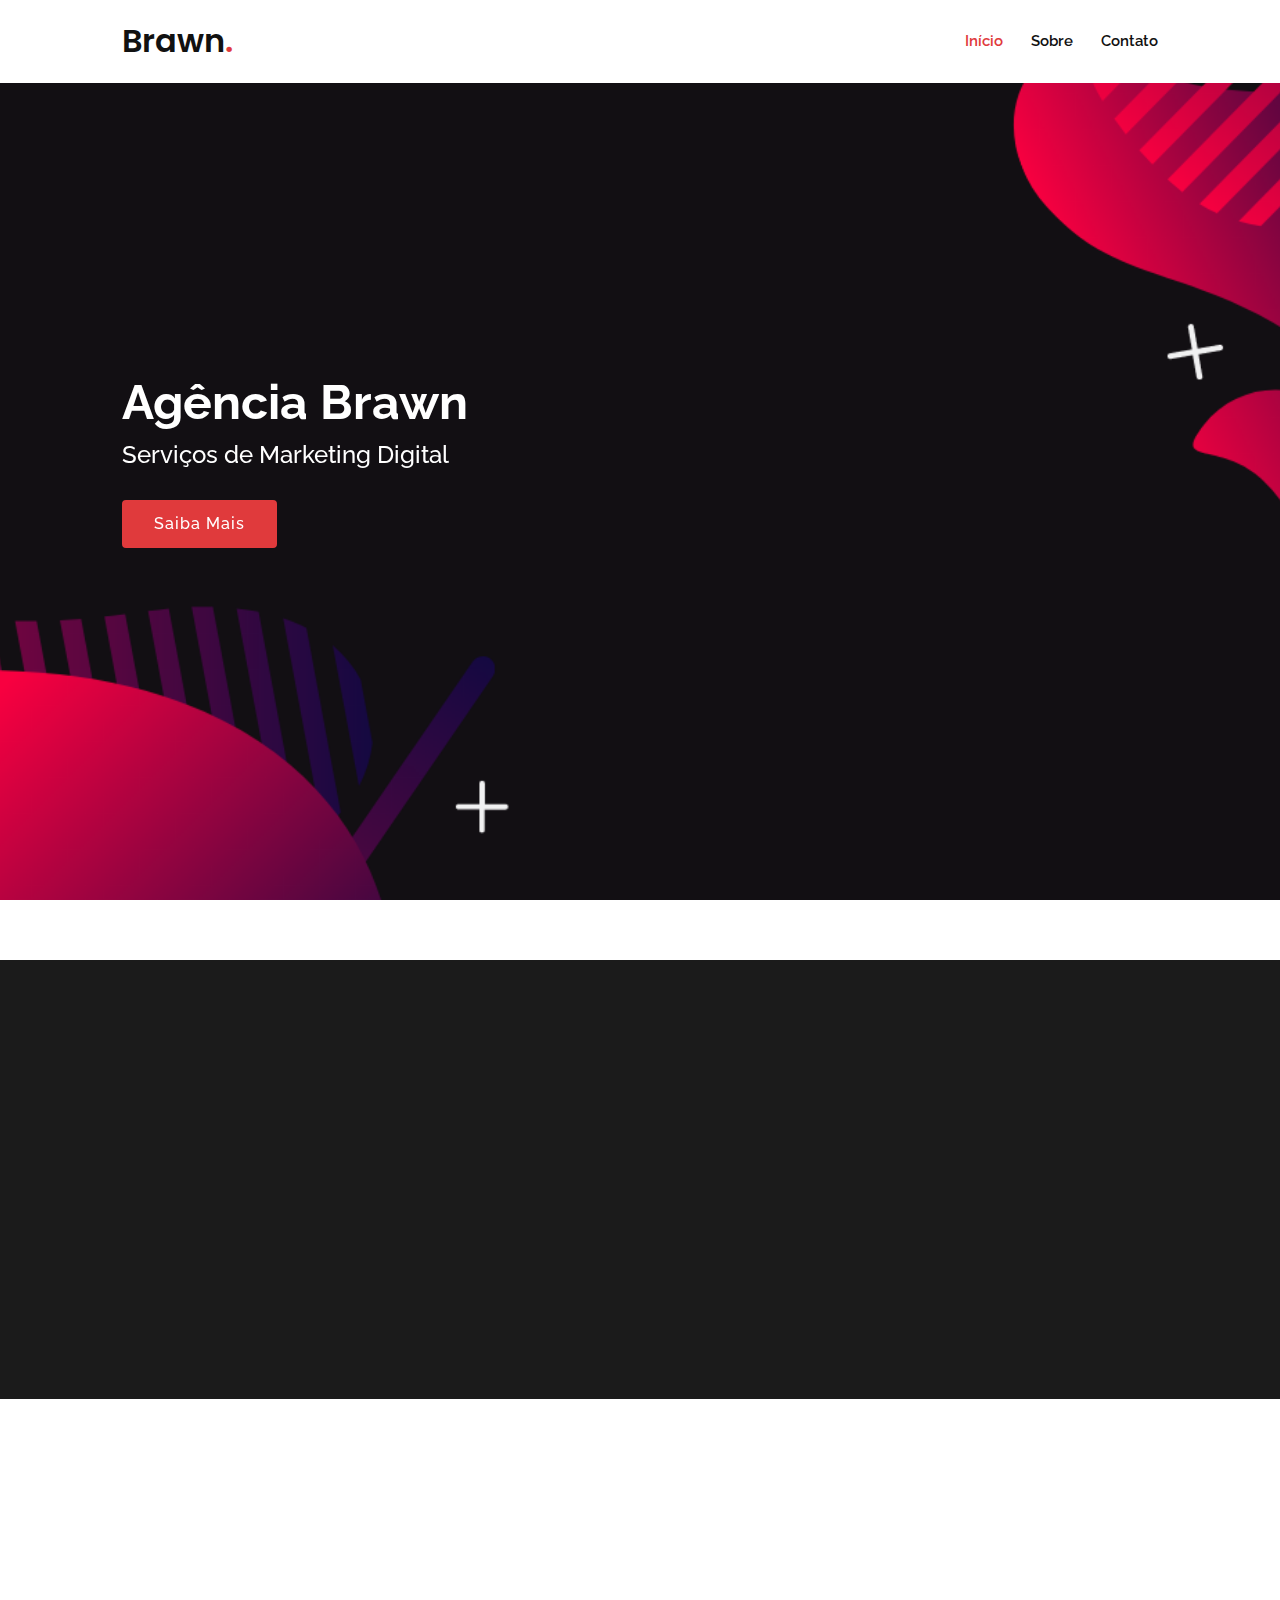
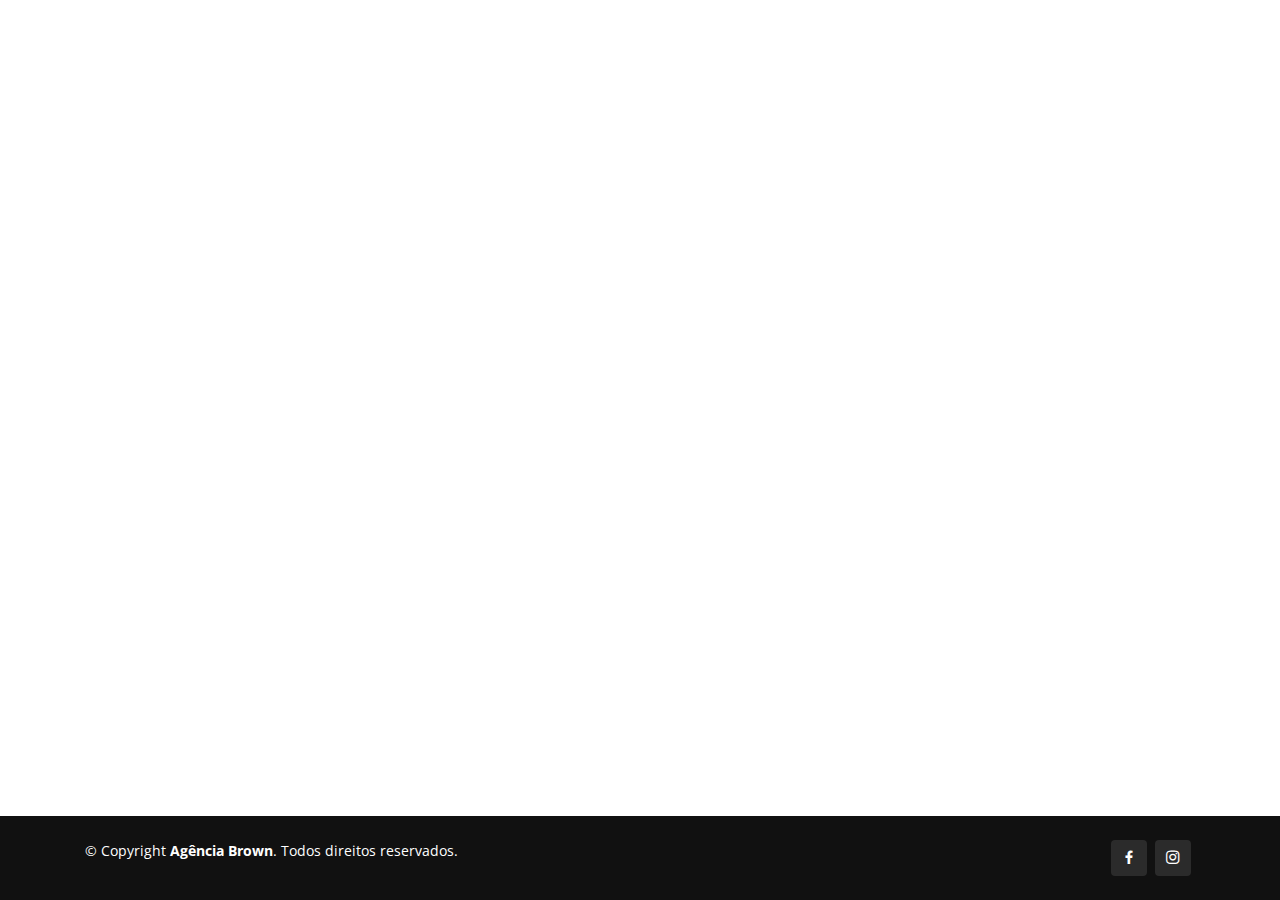
<file: siteAntigo/index.html>
<!DOCTYPE html>
<html lang="pt-br">
  <head>
    <meta charset="utf-8" />
    <meta content="width=device-width, initial-scale=1.0" name="viewport" />

    <title>Agência Brawn</title>
    <meta property="og:image" content="assets/img/favicon-32x32.png" />
    <meta
      content="Somos uma agência para contribuir com o seu negócio alcance 
    os melhores resultados, como vendas, alcance de novos clientes e 
    visibilidade nos meios digitais."
      name="description"
    />
    <meta
      content="marketing digital, marketing, sites, negocios, empresas, sistemas,
      seo, marketing midia, agencia web, agencia"
      name="keywords"
    />

    <!-- Favicons -->
    <link href="assets/img/favicon.png" rel="icon" />
    <link href="assets/img/apple-touch-icon.png" rel="apple-touch-icon" />

    <!-- Google Fonts -->
    <link
      href="https://fonts.googleapis.com/css?family=Open+Sans:300,300i,400,400i,600,600i,700,700i|Raleway:300,300i,400,400i,500,500i,600,600i,700,700i|Poppins:300,300i,400,400i,500,500i,600,600i,700,700i"
      rel="stylesheet"
    />

    <!-- Vendor CSS Files -->
    <link
      href="assets/vendor/bootstrap/css/bootstrap.min.css"
      rel="stylesheet"
    />
    <link href="assets/vendor/icofont/icofont.min.css" rel="stylesheet" />
    <link href="assets/vendor/boxicons/css/boxicons.min.css" rel="stylesheet" />
    <link
      href="assets/vendor/owl.carousel/assets/owl.carousel.min.css"
      rel="stylesheet"
    />
    <link href="assets/vendor/remixicon/remixicon.css" rel="stylesheet" />
    <link href="assets/vendor/venobox/venobox.css" rel="stylesheet" />
    <link href="assets/vendor/aos/aos.css" rel="stylesheet" />

    <!-- Template Main CSS File -->
    <link href="assets/css/style.css" rel="stylesheet" />
  </head>

  <body>
    <!-- ======= Header ======= -->
    <header id="header" class="fixed-top">
      <div class="container-fluid">
        <div class="row justify-content-center">
          <div class="col-xl-10 d-flex align-items-center">
            <h1 class="logo mr-auto">
              <a href="index.html">Brawn<span>.</span></a>
            </h1>
            <!-- Uncomment below if you prefer to use an image logo -->
            <!-- <a href="index.html" class="logo mr-auto"><img src="assets/img/logo.png" alt=""></a>-->

            <nav class="nav-menu d-none d-lg-block">
              <ul>
                <li class="active"><a href="#header">Início</a></li>
                <li><a href="#about">Sobre</a></li>
                <!-- <li><a href="#services">Services</a></li>
                <li><a href="#portfolio">Portfolio</a></li>
                <li><a href="#team">Team</a></li>
                <li><a href="blog.html">Blog</a></li>
                <li class="drop-down">
                  <a href="">Drop Down</a>
                  <ul>
                    <li><a href="#">Drop Down 1</a></li>
                    <li class="drop-down">
                      <a href="#">Deep Drop Down</a>
                      <ul>
                        <li><a href="#">Deep Drop Down 1</a></li>
                        <li><a href="#">Deep Drop Down 2</a></li>
                        <li><a href="#">Deep Drop Down 3</a></li>
                        <li><a href="#">Deep Drop Down 4</a></li>
                        <li><a href="#">Deep Drop Down 5</a></li>
                      </ul>
                    </li>
                    <li><a href="#">Drop Down 2</a></li>
                    <li><a href="#">Drop Down 3</a></li>
                    <li><a href="#">Drop Down 4</a></li>
                  </ul>
                </li> -->
                <li><a href="#contact">Contato</a></li>
              </ul>
            </nav>
            <!-- .nav-menu -->

            <!-- <a href="#about" class="get-started-btn scrollto">Get Started</a> -->
          </div>
        </div>
      </div>
    </header>
    <!-- End Header -->

    <!-- ======= Hero Section ======= -->
    <section id="hero" class="d-flex align-items-center">
      <div class="container-fluid" data-aos="zoom-out" data-aos-delay="100">
        <div class="row justify-content-center">
          <div class="col-xl-10">
            <div class="row">
              <div class="col-xl-5">
                <h1>Agência Brawn</h1>
                <h2>Serviços de Marketing Digital</h2>
                <a href="#about" class="btn-get-started scrollto">Saiba Mais</a>
              </div>
            </div>
          </div>
        </div>
      </div>
    </section>
    <!-- End Hero -->

    <main id="main">
      <!-- ======= Clients Section ======= -->
      <!-- <section id="clients" class="clients">
        <div class="container-fluid" data-aos="zoom-in">
          <div class="row justify-content-center">
            <div class="col-xl-10">
              <div class="owl-carousel clients-carousel">
                <img src="assets/img/clients/kuara.png" alt="" />
                <img src="assets/img/clients/idesamp.png" alt="" />
                <img src="assets/img/clients/client-3.png" alt="" />
                <img src="assets/img/clients/client-4.png" alt="" />
                <img src="assets/img/clients/client-5.png" alt="" />
                <img src="assets/img/clients/client-6.png" alt="" />
                <img src="assets/img/clients/client-7.png" alt="" />
                <img src="assets/img/clients/client-8.png" alt="" />
              </div>
            </div>
          </div>
        </div>
      </section> -->
      <!-- End Clients Section -->

      <!-- ======= About Section ======= -->
      <section id="about" class="about section-bg">
        <div class="container" data-aos="fade-up">
          <div class="row no-gutters">
            <div class="content col-xl-5 d-flex align-items-stretch">
              <div class="content">
                <h3>
                  Estamos aqui para transformar seu empreendimento no mundo
                  virtual
                </h3>
                <p>
                  Somos uma agência para contribuir com o seu negócio alcance os
                  melhores resultados, como vendas, alcance de novos clientes e
                  visibilidade nos meios digitais.
                </p>
                <!-- <a href="#" class="about-btn"
                  ><span>About us</span> <i class="bx bx-chevron-right"></i
                ></a> -->
              </div>
            </div>
            <div class="col-xl-7 d-flex align-items-stretch">
              <div class="icon-boxes d-flex flex-column justify-content-center">
                <div class="row">
                  <div
                    class="col-md-6 icon-box"
                    data-aos="fade-up"
                    data-aos-delay="100"
                  >
                    <i class="bx bx-receipt"></i>
                    <h4>Marketing Digital</h4>
                    <!-- <p>
                      Consequuntur sunt aut quasi enim aliquam quae harum
                      pariatur laboris nisi ut aliquip
                    </p> -->
                  </div>
                  <div
                    class="col-md-6 icon-box"
                    data-aos="fade-up"
                    data-aos-delay="200"
                  >
                    <i class="bx bx-cube-alt"></i>
                    <h4>Marketing de Mídia Social</h4>
                    <!-- <p>
                      Excepteur sint occaecat cupidatat non proident, sunt in
                      culpa qui officia deserunt
                    </p> -->
                  </div>
                  <div
                    class="col-md-6 icon-box"
                    data-aos="fade-up"
                    data-aos-delay="300"
                  >
                    <i class="bx bx-images"></i>
                    <h4>Gerenciamento de Conteúdo</h4>
                    <!-- <p>
                      Aut suscipit aut cum nemo deleniti aut omnis. Doloribus ut
                      maiores omnis facere
                    </p> -->
                  </div>
                  <div
                    class="col-md-6 icon-box"
                    data-aos="fade-up"
                    data-aos-delay="400"
                  >
                    <i class="bx bx-shield"></i>
                    <h4>Consultoria de Marketing</h4>
                    <!-- <p>
                      Expedita veritatis consequuntur nihil tempore laudantium
                      vitae denat pacta
                    </p> -->
                  </div>
                </div>
              </div>
              <!-- End .content-->
            </div>
          </div>
        </div>
      </section>
      <!-- End About Section -->

      <!-- ======= Clientes Section ======= -->
      <section id="portfolio" class="portfolio">
        <div class="container" data-aos="fade-up">
          <div class="section-title">
            <h2>Clientes e Parceiros</h2>
            <!-- <p>
              Magnam dolores commodi suscipit. Necessitatibus eius consequatur
              ex aliquid fuga eum quidem. Sit sint consectetur velit. Quisquam
              quos quisquam cupiditate. Et nemo qui impedit suscipit alias ea.
            </p> -->
          </div>

          <!-- <div class="row" data-aos="fade-up" data-aos-delay="100">
            <div class="col-lg-12 d-flex justify-content-center">
              <ul id="portfolio-flters">
                <li data-filter="*" class="filter-active">All</li>
                <li data-filter=".filter-app">App</li>
                <li data-filter=".filter-card">Card</li>
                <li data-filter=".filter-web">Web</li>
              </ul>
            </div>
          </div> -->

          <div
            class="row portfolio-container"
            data-aos="fade-up"
            data-aos-delay="200"
          >
            <!-- KUARA ENERGIA -->
            <div class="col-lg-4 col-md-6 portfolio-item filter-app">
              <a
                href="http://kuaraengenharia.com.br"
                target="__black"
                title="KUARA ENERGIA"
              >
                <div class="portfolio-wrap">
                  <img
                    src="assets/img/clients/kuara.png"
                    class="img-fluid"
                    alt="logo da empresa parceira kuara"
                  />
                  <!-- <div class="portfolio-info">
                  <h4>App 1</h4>
                  <p>App</p>
                  <div class="portfolio-links">
                    <a
                      href="assets/img/portfolio/portfolio-1.jpg"
                      data-gall="portfolioGallery"
                      class="venobox"
                      title="App 1"
                      ><i class="bx bx-plus"></i
                    ></a>
                    <a href="portfolio-details.html" title="More Details"
                      ><i class="bx bx-link"></i
                    ></a>
                  </div>
                </div> -->
                </div>
              </a>
            </div>

            <!-- <div class="col-lg-4 col-md-6 portfolio-item filter-web">
              <div class="portfolio-wrap">
                <img
                  src="assets/img/portfolio/portfolio-2.jpg"
                  class="img-fluid"
                  alt=""
                />
                <div class="portfolio-info">
                  <h4>Web 3</h4>
                  <p>Web</p>
                  <div class="portfolio-links">
                    <a
                      href="assets/img/portfolio/portfolio-2.jpg"
                      data-gall="portfolioGallery"
                      class="venobox"
                      title="Web 3"
                      ><i class="bx bx-plus"></i
                    ></a>
                    <a href="portfolio-details.html" title="More Details"
                      ><i class="bx bx-link"></i
                    ></a>
                  </div>
                </div>
              </div>
            </div>

            <div class="col-lg-4 col-md-6 portfolio-item filter-app">
              <div class="portfolio-wrap">
                <img
                  src="assets/img/portfolio/portfolio-3.jpg"
                  class="img-fluid"
                  alt=""
                />
                <div class="portfolio-info">
                  <h4>App 2</h4>
                  <p>App</p>
                  <div class="portfolio-links">
                    <a
                      href="assets/img/portfolio/portfolio-3.jpg"
                      data-gall="portfolioGallery"
                      class="venobox"
                      title="App 2"
                      ><i class="bx bx-plus"></i
                    ></a>
                    <a href="portfolio-details.html" title="More Details"
                      ><i class="bx bx-link"></i
                    ></a>
                  </div>
                </div>
              </div>
            </div>

            <div class="col-lg-4 col-md-6 portfolio-item filter-card">
              <div class="portfolio-wrap">
                <img
                  src="assets/img/portfolio/portfolio-4.jpg"
                  class="img-fluid"
                  alt=""
                />
                <div class="portfolio-info">
                  <h4>Card 2</h4>
                  <p>Card</p>
                  <div class="portfolio-links">
                    <a
                      href="assets/img/portfolio/portfolio-4.jpg"
                      data-gall="portfolioGallery"
                      class="venobox"
                      title="Card 2"
                      ><i class="bx bx-plus"></i
                    ></a>
                    <a href="portfolio-details.html" title="More Details"
                      ><i class="bx bx-link"></i
                    ></a>
                  </div>
                </div>
              </div>
            </div>

            <div class="col-lg-4 col-md-6 portfolio-item filter-web">
              <div class="portfolio-wrap">
                <img
                  src="assets/img/portfolio/portfolio-5.jpg"
                  class="img-fluid"
                  alt=""
                />
                <div class="portfolio-info">
                  <h4>Web 2</h4>
                  <p>Web</p>
                  <div class="portfolio-links">
                    <a
                      href="assets/img/portfolio/portfolio-5.jpg"
                      data-gall="portfolioGallery"
                      class="venobox"
                      title="Web 2"
                      ><i class="bx bx-plus"></i
                    ></a>
                    <a href="portfolio-details.html" title="More Details"
                      ><i class="bx bx-link"></i
                    ></a>
                  </div>
                </div>
              </div>
            </div>

            <div class="col-lg-4 col-md-6 portfolio-item filter-app">
              <div class="portfolio-wrap">
                <img
                  src="assets/img/portfolio/portfolio-6.jpg"
                  class="img-fluid"
                  alt=""
                />
                <div class="portfolio-info">
                  <h4>App 3</h4>
                  <p>App</p>
                  <div class="portfolio-links">
                    <a
                      href="assets/img/portfolio/portfolio-6.jpg"
                      data-gall="portfolioGallery"
                      class="venobox"
                      title="App 3"
                      ><i class="bx bx-plus"></i
                    ></a>
                    <a href="portfolio-details.html" title="More Details"
                      ><i class="bx bx-link"></i
                    ></a>
                  </div>
                </div>
              </div>
            </div>

            <div class="col-lg-4 col-md-6 portfolio-item filter-card">
              <div class="portfolio-wrap">
                <img
                  src="assets/img/portfolio/portfolio-7.jpg"
                  class="img-fluid"
                  alt=""
                />
                <div class="portfolio-info">
                  <h4>Card 1</h4>
                  <p>Card</p>
                  <div class="portfolio-links">
                    <a
                      href="assets/img/portfolio/portfolio-7.jpg"
                      data-gall="portfolioGallery"
                      class="venobox"
                      title="Card 1"
                      ><i class="bx bx-plus"></i
                    ></a>
                    <a href="portfolio-details.html" title="More Details"
                      ><i class="bx bx-link"></i
                    ></a>
                  </div>
                </div>
              </div>
            </div>

            <div class="col-lg-4 col-md-6 portfolio-item filter-card">
              <div class="portfolio-wrap">
                <img
                  src="assets/img/portfolio/portfolio-8.jpg"
                  class="img-fluid"
                  alt=""
                />
                <div class="portfolio-info">
                  <h4>Card 3</h4>
                  <p>Card</p>
                  <div class="portfolio-links">
                    <a
                      href="assets/img/portfolio/portfolio-8.jpg"
                      data-gall="portfolioGallery"
                      class="venobox"
                      title="Card 3"
                      ><i class="bx bx-plus"></i
                    ></a>
                    <a href="portfolio-details.html" title="More Details"
                      ><i class="bx bx-link"></i
                    ></a>
                  </div>
                </div>
              </div>
            </div>

            <div class="col-lg-4 col-md-6 portfolio-item filter-web">
              <div class="portfolio-wrap">
                <img
                  src="assets/img/portfolio/portfolio-9.jpg"
                  class="img-fluid"
                  alt=""
                />
                <div class="portfolio-info">
                  <h4>Web 3</h4>
                  <p>Web</p>
                  <div class="portfolio-links">
                    <a
                      href="assets/img/portfolio/portfolio-9.jpg"
                      data-gall="portfolioGallery"
                      class="venobox"
                      title="Web 3"
                      ><i class="bx bx-plus"></i
                    ></a>
                    <a href="portfolio-details.html" title="More Details"
                      ><i class="bx bx-link"></i
                    ></a>
                  </div>
                </div>
              </div>
            </div> -->
          </div>
        </div>
      </section>
      <!-- End Clientes Section -->

      <!-- ======= Counts Section ======= -->
      <!-- <section id="counts" class="counts">
        <div class="container" data-aos="fade-up">
          <div class="row">
            <div class="col-lg-3 col-md-6">
              <div class="count-box">
                <i class="icofont-simple-smile"></i>
                <span data-toggle="counter-up">232</span>
                <p>Happy Clients</p>
              </div>
            </div>

            <div class="col-lg-3 col-md-6 mt-5 mt-md-0">
              <div class="count-box">
                <i class="icofont-document-folder"></i>
                <span data-toggle="counter-up">521</span>
                <p>Projects</p>
              </div>
            </div>

            <div class="col-lg-3 col-md-6 mt-5 mt-lg-0">
              <div class="count-box">
                <i class="icofont-live-support"></i>
                <span data-toggle="counter-up">1,463</span>
                <p>Hours Of Support</p>
              </div>
            </div>

            <div class="col-lg-3 col-md-6 mt-5 mt-lg-0">
              <div class="count-box">
                <i class="icofont-users-alt-5"></i>
                <span data-toggle="counter-up">15</span>
                <p>Hard Workers</p>
              </div>
            </div>
          </div>
        </div>
      </section> -->
      <!-- End Counts Section -->

      <!-- ======= Tabs Section ======= -->
      <!-- <section id="tabs" class="tabs">
        <div class="container" data-aos="fade-up">
          <ul class="nav nav-tabs row d-flex">
            <li class="nav-item col-3">
              <a class="nav-link active show" data-toggle="tab" href="#tab-1">
                <i class="ri-gps-line"></i>
                <h4 class="d-none d-lg-block">Modi sit est dela pireda nest</h4>
              </a>
            </li>
            <li class="nav-item col-3">
              <a class="nav-link" data-toggle="tab" href="#tab-2">
                <i class="ri-body-scan-line"></i>
                <h4 class="d-none d-lg-block">Unde praesenti mara setra le</h4>
              </a>
            </li>
            <li class="nav-item col-3">
              <a class="nav-link" data-toggle="tab" href="#tab-3">
                <i class="ri-sun-line"></i>
                <h4 class="d-none d-lg-block">Pariatur explica nitro dela</h4>
              </a>
            </li>
            <li class="nav-item col-3">
              <a class="nav-link" data-toggle="tab" href="#tab-4">
                <i class="ri-store-line"></i>
                <h4 class="d-none d-lg-block">Nostrum qui dile node</h4>
              </a>
            </li>
          </ul>

          <div class="tab-content">
            <div class="tab-pane active show" id="tab-1">
              <div class="row">
                <div
                  class="col-lg-6 order-2 order-lg-1 mt-3 mt-lg-0"
                  data-aos="fade-up"
                  data-aos-delay="100"
                >
                  <h3>
                    Voluptatem dignissimos provident quasi corporis voluptates
                    sit assumenda.
                  </h3>
                  <p class="font-italic">
                    Lorem ipsum dolor sit amet, consectetur adipiscing elit, sed
                    do eiusmod tempor incididunt ut labore et dolore magna
                    aliqua.
                  </p>
                  <ul>
                    <li>
                      <i class="ri-check-double-line"></i> Ullamco laboris nisi
                      ut aliquip ex ea commodo consequat.
                    </li>
                    <li>
                      <i class="ri-check-double-line"></i> Duis aute irure dolor
                      in reprehenderit in voluptate velit.
                    </li>
                    <li>
                      <i class="ri-check-double-line"></i> Ullamco laboris nisi
                      ut aliquip ex ea commodo consequat. Duis aute irure dolor
                      in reprehenderit in voluptate trideta storacalaperda
                      mastiro dolore eu fugiat nulla pariatur.
                    </li>
                  </ul>
                  <p>
                    Ullamco laboris nisi ut aliquip ex ea commodo consequat.
                    Duis aute irure dolor in reprehenderit in voluptate velit
                    esse cillum dolore eu fugiat nulla pariatur. Excepteur sint
                    occaecat cupidatat non proident, sunt in culpa qui officia
                    deserunt mollit anim id est laborum
                  </p>
                </div>
                <div
                  class="col-lg-6 order-1 order-lg-2 text-center"
                  data-aos="fade-up"
                  data-aos-delay="200"
                >
                  <img src="assets/img/tabs-1.jpg" alt="" class="img-fluid" />
                </div>
              </div>
            </div>
            <div class="tab-pane" id="tab-2">
              <div class="row">
                <div class="col-lg-6 order-2 order-lg-1 mt-3 mt-lg-0">
                  <h3>
                    Neque exercitationem debitis soluta quos debitis quo
                    mollitia officia est
                  </h3>
                  <p>
                    Ullamco laboris nisi ut aliquip ex ea commodo consequat.
                    Duis aute irure dolor in reprehenderit in voluptate velit
                    esse cillum dolore eu fugiat nulla pariatur. Excepteur sint
                    occaecat cupidatat non proident, sunt in culpa qui officia
                    deserunt mollit anim id est laborum
                  </p>
                  <p class="font-italic">
                    Lorem ipsum dolor sit amet, consectetur adipiscing elit, sed
                    do eiusmod tempor incididunt ut labore et dolore magna
                    aliqua.
                  </p>
                  <ul>
                    <li>
                      <i class="ri-check-double-line"></i> Ullamco laboris nisi
                      ut aliquip ex ea commodo consequat.
                    </li>
                    <li>
                      <i class="ri-check-double-line"></i> Duis aute irure dolor
                      in reprehenderit in voluptate velit.
                    </li>
                    <li>
                      <i class="ri-check-double-line"></i> Provident mollitia
                      neque rerum asperiores dolores quos qui a. Ipsum neque
                      dolor voluptate nisi sed.
                    </li>
                    <li>
                      <i class="ri-check-double-line"></i> Ullamco laboris nisi
                      ut aliquip ex ea commodo consequat. Duis aute irure dolor
                      in reprehenderit in voluptate trideta storacalaperda
                      mastiro dolore eu fugiat nulla pariatur.
                    </li>
                  </ul>
                </div>
                <div class="col-lg-6 order-1 order-lg-2 text-center">
                  <img src="assets/img/tabs-2.jpg" alt="" class="img-fluid" />
                </div>
              </div>
            </div>
            <div class="tab-pane" id="tab-3">
              <div class="row">
                <div class="col-lg-6 order-2 order-lg-1 mt-3 mt-lg-0">
                  <h3>
                    Voluptatibus commodi ut accusamus ea repudiandae ut autem
                    dolor ut assumenda
                  </h3>
                  <p>
                    Ullamco laboris nisi ut aliquip ex ea commodo consequat.
                    Duis aute irure dolor in reprehenderit in voluptate velit
                    esse cillum dolore eu fugiat nulla pariatur. Excepteur sint
                    occaecat cupidatat non proident, sunt in culpa qui officia
                    deserunt mollit anim id est laborum
                  </p>
                  <ul>
                    <li>
                      <i class="ri-check-double-line"></i> Ullamco laboris nisi
                      ut aliquip ex ea commodo consequat.
                    </li>
                    <li>
                      <i class="ri-check-double-line"></i> Duis aute irure dolor
                      in reprehenderit in voluptate velit.
                    </li>
                    <li>
                      <i class="ri-check-double-line"></i> Provident mollitia
                      neque rerum asperiores dolores quos qui a. Ipsum neque
                      dolor voluptate nisi sed.
                    </li>
                  </ul>
                  <p class="font-italic">
                    Lorem ipsum dolor sit amet, consectetur adipiscing elit, sed
                    do eiusmod tempor incididunt ut labore et dolore magna
                    aliqua.
                  </p>
                </div>
                <div class="col-lg-6 order-1 order-lg-2 text-center">
                  <img src="assets/img/tabs-3.jpg" alt="" class="img-fluid" />
                </div>
              </div>
            </div>
            <div class="tab-pane" id="tab-4">
              <div class="row">
                <div class="col-lg-6 order-2 order-lg-1 mt-3 mt-lg-0">
                  <h3>
                    Omnis fugiat ea explicabo sunt dolorum asperiores sequi
                    inventore rerum
                  </h3>
                  <p>
                    Ullamco laboris nisi ut aliquip ex ea commodo consequat.
                    Duis aute irure dolor in reprehenderit in voluptate velit
                    esse cillum dolore eu fugiat nulla pariatur. Excepteur sint
                    occaecat cupidatat non proident, sunt in culpa qui officia
                    deserunt mollit anim id est laborum
                  </p>
                  <p class="font-italic">
                    Lorem ipsum dolor sit amet, consectetur adipiscing elit, sed
                    do eiusmod tempor incididunt ut labore et dolore magna
                    aliqua.
                  </p>
                  <ul>
                    <li>
                      <i class="ri-check-double-line"></i> Ullamco laboris nisi
                      ut aliquip ex ea commodo consequat.
                    </li>
                    <li>
                      <i class="ri-check-double-line"></i> Duis aute irure dolor
                      in reprehenderit in voluptate velit.
                    </li>
                    <li>
                      <i class="ri-check-double-line"></i> Ullamco laboris nisi
                      ut aliquip ex ea commodo consequat. Duis aute irure dolor
                      in reprehenderit in voluptate trideta storacalaperda
                      mastiro dolore eu fugiat nulla pariatur.
                    </li>
                  </ul>
                </div>
                <div class="col-lg-6 order-1 order-lg-2 text-center">
                  <img src="assets/img/tabs-4.jpg" alt="" class="img-fluid" />
                </div>
              </div>
            </div>
          </div>
        </div>
      </section> -->
      <!-- End Tabs Section -->

      <!-- ======= Services Section ======= -->
      <!-- <section id="services" class="services section-bg">
        <div class="container" data-aos="fade-up">
          <div class="section-title">
            <h2>Services</h2>
            <p>
              Magnam dolores commodi suscipit. Necessitatibus eius consequatur
              ex aliquid fuga eum quidem. Sit sint consectetur velit. Quisquam
              quos quisquam cupiditate. Et nemo qui impedit suscipit alias ea.
            </p>
          </div>

          <div class="row">
            <div class="col-md-6">
              <div class="icon-box" data-aos="fade-up" data-aos-delay="100">
                <i class="icofont-computer"></i>
                <h4><a href="#">Lorem Ipsum</a></h4>
                <p>
                  Voluptatum deleniti atque corrupti quos dolores et quas
                  molestias excepturi sint occaecati cupiditate non provident
                </p>
              </div>
            </div>
            <div class="col-md-6 mt-4 mt-md-0">
              <div class="icon-box" data-aos="fade-up" data-aos-delay="200">
                <i class="icofont-chart-bar-graph"></i>
                <h4><a href="#">Dolor Sitema</a></h4>
                <p>
                  Minim veniam, quis nostrud exercitation ullamco laboris nisi
                  ut aliquip ex ea commodo consequat tarad limino ata
                </p>
              </div>
            </div>
            <div class="col-md-6 mt-4 mt-md-0">
              <div class="icon-box" data-aos="fade-up" data-aos-delay="300">
                <i class="icofont-image"></i>
                <h4><a href="#">Sed ut perspiciatis</a></h4>
                <p>
                  Duis aute irure dolor in reprehenderit in voluptate velit esse
                  cillum dolore eu fugiat nulla pariatur
                </p>
              </div>
            </div>
            <div class="col-md-6 mt-4 mt-md-0">
              <div class="icon-box" data-aos="fade-up" data-aos-delay="400">
                <i class="icofont-settings"></i>
                <h4><a href="#">Nemo Enim</a></h4>
                <p>
                  Excepteur sint occaecat cupidatat non proident, sunt in culpa
                  qui officia deserunt mollit anim id est laborum
                </p>
              </div>
            </div>
            <div class="col-md-6 mt-4 mt-md-0">
              <div class="icon-box" data-aos="fade-up" data-aos-delay="500">
                <i class="icofont-earth"></i>
                <h4><a href="#">Magni Dolore</a></h4>
                <p>
                  At vero eos et accusamus et iusto odio dignissimos ducimus qui
                  blanditiis praesentium voluptatum deleniti atque
                </p>
              </div>
            </div>
            <div class="col-md-6 mt-4 mt-md-0">
              <div class="icon-box" data-aos="fade-up" data-aos-delay="600">
                <i class="icofont-tasks-alt"></i>
                <h4><a href="#">Eiusmod Tempor</a></h4>
                <p>
                  Et harum quidem rerum facilis est et expedita distinctio. Nam
                  libero tempore, cum soluta nobis est eligendi
                </p>
              </div>
            </div>
          </div>
        </div>
      </section> -->
      <!-- End Services Section -->

      <!-- ======= Portfolio Section ======= -->
      <!-- <section id="portfolio" class="portfolio">
        <div class="container" data-aos="fade-up">
          <div class="section-title">
            <h2>Portfolio</h2>
            <p>
              Magnam dolores commodi suscipit. Necessitatibus eius consequatur
              ex aliquid fuga eum quidem. Sit sint consectetur velit. Quisquam
              quos quisquam cupiditate. Et nemo qui impedit suscipit alias ea.
            </p>
          </div>

          <div class="row" data-aos="fade-up" data-aos-delay="100">
            <div class="col-lg-12 d-flex justify-content-center">
              <ul id="portfolio-flters">
                <li data-filter="*" class="filter-active">All</li>
                <li data-filter=".filter-app">App</li>
                <li data-filter=".filter-card">Card</li>
                <li data-filter=".filter-web">Web</li>
              </ul>
            </div>
          </div>

          <div
            class="row portfolio-container"
            data-aos="fade-up"
            data-aos-delay="200"
          >
            <div class="col-lg-4 col-md-6 portfolio-item filter-app">
              <div class="portfolio-wrap">
                <img
                  src="assets/img/portfolio/portfolio-1.jpg"
                  class="img-fluid"
                  alt=""
                />
                <div class="portfolio-info">
                  <h4>App 1</h4>
                  <p>App</p>
                  <div class="portfolio-links">
                    <a
                      href="assets/img/portfolio/portfolio-1.jpg"
                      data-gall="portfolioGallery"
                      class="venobox"
                      title="App 1"
                      ><i class="bx bx-plus"></i
                    ></a>
                    <a href="portfolio-details.html" title="More Details"
                      ><i class="bx bx-link"></i
                    ></a>
                  </div>
                </div>
              </div>
            </div>

            <div class="col-lg-4 col-md-6 portfolio-item filter-web">
              <div class="portfolio-wrap">
                <img
                  src="assets/img/portfolio/portfolio-2.jpg"
                  class="img-fluid"
                  alt=""
                />
                <div class="portfolio-info">
                  <h4>Web 3</h4>
                  <p>Web</p>
                  <div class="portfolio-links">
                    <a
                      href="assets/img/portfolio/portfolio-2.jpg"
                      data-gall="portfolioGallery"
                      class="venobox"
                      title="Web 3"
                      ><i class="bx bx-plus"></i
                    ></a>
                    <a href="portfolio-details.html" title="More Details"
                      ><i class="bx bx-link"></i
                    ></a>
                  </div>
                </div>
              </div>
            </div>

            <div class="col-lg-4 col-md-6 portfolio-item filter-app">
              <div class="portfolio-wrap">
                <img
                  src="assets/img/portfolio/portfolio-3.jpg"
                  class="img-fluid"
                  alt=""
                />
                <div class="portfolio-info">
                  <h4>App 2</h4>
                  <p>App</p>
                  <div class="portfolio-links">
                    <a
                      href="assets/img/portfolio/portfolio-3.jpg"
                      data-gall="portfolioGallery"
                      class="venobox"
                      title="App 2"
                      ><i class="bx bx-plus"></i
                    ></a>
                    <a href="portfolio-details.html" title="More Details"
                      ><i class="bx bx-link"></i
                    ></a>
                  </div>
                </div>
              </div>
            </div>

            <div class="col-lg-4 col-md-6 portfolio-item filter-card">
              <div class="portfolio-wrap">
                <img
                  src="assets/img/portfolio/portfolio-4.jpg"
                  class="img-fluid"
                  alt=""
                />
                <div class="portfolio-info">
                  <h4>Card 2</h4>
                  <p>Card</p>
                  <div class="portfolio-links">
                    <a
                      href="assets/img/portfolio/portfolio-4.jpg"
                      data-gall="portfolioGallery"
                      class="venobox"
                      title="Card 2"
                      ><i class="bx bx-plus"></i
                    ></a>
                    <a href="portfolio-details.html" title="More Details"
                      ><i class="bx bx-link"></i
                    ></a>
                  </div>
                </div>
              </div>
            </div>

            <div class="col-lg-4 col-md-6 portfolio-item filter-web">
              <div class="portfolio-wrap">
                <img
                  src="assets/img/portfolio/portfolio-5.jpg"
                  class="img-fluid"
                  alt=""
                />
                <div class="portfolio-info">
                  <h4>Web 2</h4>
                  <p>Web</p>
                  <div class="portfolio-links">
                    <a
                      href="assets/img/portfolio/portfolio-5.jpg"
                      data-gall="portfolioGallery"
                      class="venobox"
                      title="Web 2"
                      ><i class="bx bx-plus"></i
                    ></a>
                    <a href="portfolio-details.html" title="More Details"
                      ><i class="bx bx-link"></i
                    ></a>
                  </div>
                </div>
              </div>
            </div>

            <div class="col-lg-4 col-md-6 portfolio-item filter-app">
              <div class="portfolio-wrap">
                <img
                  src="assets/img/portfolio/portfolio-6.jpg"
                  class="img-fluid"
                  alt=""
                />
                <div class="portfolio-info">
                  <h4>App 3</h4>
                  <p>App</p>
                  <div class="portfolio-links">
                    <a
                      href="assets/img/portfolio/portfolio-6.jpg"
                      data-gall="portfolioGallery"
                      class="venobox"
                      title="App 3"
                      ><i class="bx bx-plus"></i
                    ></a>
                    <a href="portfolio-details.html" title="More Details"
                      ><i class="bx bx-link"></i
                    ></a>
                  </div>
                </div>
              </div>
            </div>

            <div class="col-lg-4 col-md-6 portfolio-item filter-card">
              <div class="portfolio-wrap">
                <img
                  src="assets/img/portfolio/portfolio-7.jpg"
                  class="img-fluid"
                  alt=""
                />
                <div class="portfolio-info">
                  <h4>Card 1</h4>
                  <p>Card</p>
                  <div class="portfolio-links">
                    <a
                      href="assets/img/portfolio/portfolio-7.jpg"
                      data-gall="portfolioGallery"
                      class="venobox"
                      title="Card 1"
                      ><i class="bx bx-plus"></i
                    ></a>
                    <a href="portfolio-details.html" title="More Details"
                      ><i class="bx bx-link"></i
                    ></a>
                  </div>
                </div>
              </div>
            </div>

            <div class="col-lg-4 col-md-6 portfolio-item filter-card">
              <div class="portfolio-wrap">
                <img
                  src="assets/img/portfolio/portfolio-8.jpg"
                  class="img-fluid"
                  alt=""
                />
                <div class="portfolio-info">
                  <h4>Card 3</h4>
                  <p>Card</p>
                  <div class="portfolio-links">
                    <a
                      href="assets/img/portfolio/portfolio-8.jpg"
                      data-gall="portfolioGallery"
                      class="venobox"
                      title="Card 3"
                      ><i class="bx bx-plus"></i
                    ></a>
                    <a href="portfolio-details.html" title="More Details"
                      ><i class="bx bx-link"></i
                    ></a>
                  </div>
                </div>
              </div>
            </div>

            <div class="col-lg-4 col-md-6 portfolio-item filter-web">
              <div class="portfolio-wrap">
                <img
                  src="assets/img/portfolio/portfolio-9.jpg"
                  class="img-fluid"
                  alt=""
                />
                <div class="portfolio-info">
                  <h4>Web 3</h4>
                  <p>Web</p>
                  <div class="portfolio-links">
                    <a
                      href="assets/img/portfolio/portfolio-9.jpg"
                      data-gall="portfolioGallery"
                      class="venobox"
                      title="Web 3"
                      ><i class="bx bx-plus"></i
                    ></a>
                    <a href="portfolio-details.html" title="More Details"
                      ><i class="bx bx-link"></i
                    ></a>
                  </div>
                </div>
              </div>
            </div>
          </div>
        </div>
      </section> -->
      <!-- End Portfolio Section -->

      <!-- ======= Testimonials Section ======= -->
      <!-- <section id="testimonials" class="testimonials">
        <div class="container" data-aos="fade-up">
          <div class="section-title">
            <h2>Testimonials</h2>
            <p>
              Magnam dolores commodi suscipit. Necessitatibus eius consequatur
              ex aliquid fuga eum quidem. Sit sint consectetur velit. Quisquam
              quos quisquam cupiditate. Et nemo qui impedit suscipit alias ea.
            </p>
          </div>
        </div>

        <div class="container-fluid">
          <div
            class="row justify-content-center"
            data-aos="fade-up"
            data-aos-delay="100"
          >
            <div class="col-xl-10">
              <div class="owl-carousel testimonials-carousel">
                <div class="testimonial-wrap">
                  <div class="testimonial-item">
                    <img
                      src="assets/img/testimonials/testimonials-1.jpg"
                      class="testimonial-img"
                      alt=""
                    />
                    <h3>Saul Goodman</h3>
                    <h4>Ceo &amp; Founder</h4>
                    <p>
                      <i class="bx bxs-quote-alt-left quote-icon-left"></i>
                      Proin iaculis purus consequat sem cure digni ssim donec
                      porttitora entum suscipit rhoncus. Accusantium quam,
                      ultricies eget id, aliquam eget nibh et. Maecen aliquam,
                      risus at semper.
                      <i class="bx bxs-quote-alt-right quote-icon-right"></i>
                    </p>
                  </div>
                </div>

                <div class="testimonial-wrap">
                  <div class="testimonial-item">
                    <img
                      src="assets/img/testimonials/testimonials-2.jpg"
                      class="testimonial-img"
                      alt=""
                    />
                    <h3>Sara Wilsson</h3>
                    <h4>Designer</h4>
                    <p>
                      <i class="bx bxs-quote-alt-left quote-icon-left"></i>
                      Export tempor illum tamen malis malis eram quae irure esse
                      labore quem cillum quid cillum eram malis quorum velit
                      fore eram velit sunt aliqua noster fugiat irure amet legam
                      anim culpa.
                      <i class="bx bxs-quote-alt-right quote-icon-right"></i>
                    </p>
                  </div>
                </div>

                <div class="testimonial-wrap">
                  <div class="testimonial-item">
                    <img
                      src="assets/img/testimonials/testimonials-3.jpg"
                      class="testimonial-img"
                      alt=""
                    />
                    <h3>Jena Karlis</h3>
                    <h4>Store Owner</h4>
                    <p>
                      <i class="bx bxs-quote-alt-left quote-icon-left"></i>
                      Enim nisi quem export duis labore cillum quae magna enim
                      sint quorum nulla quem veniam duis minim tempor labore
                      quem eram duis noster aute amet eram fore quis sint minim.
                      <i class="bx bxs-quote-alt-right quote-icon-right"></i>
                    </p>
                  </div>
                </div>

                <div class="testimonial-wrap">
                  <div class="testimonial-item">
                    <img
                      src="assets/img/testimonials/testimonials-4.jpg"
                      class="testimonial-img"
                      alt=""
                    />
                    <h3>Matt Brandon</h3>
                    <h4>Freelancer</h4>
                    <p>
                      <i class="bx bxs-quote-alt-left quote-icon-left"></i>
                      Fugiat enim eram quae cillum dolore dolor amet nulla culpa
                      multos export minim fugiat minim velit minim dolor enim
                      duis veniam ipsum anim magna sunt elit fore quem dolore
                      labore illum veniam.
                      <i class="bx bxs-quote-alt-right quote-icon-right"></i>
                    </p>
                  </div>
                </div>

                <div class="testimonial-wrap">
                  <div class="testimonial-item">
                    <img
                      src="assets/img/testimonials/testimonials-5.jpg"
                      class="testimonial-img"
                      alt=""
                    />
                    <h3>John Larson</h3>
                    <h4>Entrepreneur</h4>
                    <p>
                      <i class="bx bxs-quote-alt-left quote-icon-left"></i>
                      Quis quorum aliqua sint quem legam fore sunt eram irure
                      aliqua veniam tempor noster veniam enim culpa labore duis
                      sunt culpa nulla illum cillum fugiat esse veniam culpa
                      fore nisi cillum quid.
                      <i class="bx bxs-quote-alt-right quote-icon-right"></i>
                    </p>
                  </div>
                </div>
              </div>
            </div>
          </div>
        </div>
      </section> -->
      <!-- End Testimonials Section -->

      <!-- ======= Pricing Section ======= -->
      <!-- <section id="pricing" class="pricing section-bg">
        <div class="container" data-aos="fade-up">
          <div class="section-title">
            <h2>Pricing</h2>
            <p>
              Magnam dolores commodi suscipit. Necessitatibus eius consequatur
              ex aliquid fuga eum quidem. Sit sint consectetur velit. Quisquam
              quos quisquam cupiditate. Et nemo qui impedit suscipit alias ea.
            </p>
          </div>

          <div class="row">
            <div class="col-lg-4 col-md-6">
              <div class="box" data-aos="fade-up" data-aos-delay="100">
                <h3>Free</h3>
                <h4><sup>$</sup>0<span> / month</span></h4>
                <ul>
                  <li>Aida dere</li>
                  <li>Nec feugiat nisl</li>
                  <li>Nulla at volutpat dola</li>
                  <li class="na">Pharetra massa</li>
                  <li class="na">Massa ultricies mi</li>
                </ul>
                <div class="btn-wrap">
                  <a href="#" class="btn-buy">Buy Now</a>
                </div>
              </div>
            </div>

            <div class="col-lg-4 col-md-6 mt-4 mt-md-0">
              <div class="box featured" data-aos="fade-up" data-aos-delay="200">
                <h3>Business</h3>
                <h4><sup>$</sup>19<span> / month</span></h4>
                <ul>
                  <li>Aida dere</li>
                  <li>Nec feugiat nisl</li>
                  <li>Nulla at volutpat dola</li>
                  <li>Pharetra massa</li>
                  <li class="na">Massa ultricies mi</li>
                </ul>
                <div class="btn-wrap">
                  <a href="#" class="btn-buy">Buy Now</a>
                </div>
              </div>
            </div>

            <div class="col-lg-4 col-md-6 mt-4 mt-lg-0">
              <div class="box" data-aos="fade-up" data-aos-delay="300">
                <h3>Developer</h3>
                <h4><sup>$</sup>29<span> / month</span></h4>
                <ul>
                  <li>Aida dere</li>
                  <li>Nec feugiat nisl</li>
                  <li>Nulla at volutpat dola</li>
                  <li>Pharetra massa</li>
                  <li>Massa ultricies mi</li>
                </ul>
                <div class="btn-wrap">
                  <a href="#" class="btn-buy">Buy Now</a>
                </div>
              </div>
            </div>
          </div>
        </div>
      </section> -->
      <!-- End Pricing Section -->

      <!-- ======= Frequently Asked Questions Section ======= -->
      <!-- <section id="faq" class="faq">
        <div class="container" data-aos="fade-up">
          <div class="section-title">
            <h2>Frequently Asked Questions</h2>
          </div>

          <ul class="faq-list" data-aos="fade-up">
            <li>
              <a data-toggle="collapse" class="collapsed" href="#faq1"
                >Non consectetur a erat nam at lectus urna duis?
                <i class="bx bx-chevron-down icon-show"></i
                ><i class="bx bx-x icon-close"></i
              ></a>
              <div id="faq1" class="collapse" data-parent=".faq-list">
                <p>
                  Feugiat pretium nibh ipsum consequat. Tempus iaculis urna id
                  volutpat lacus laoreet non curabitur gravida. Venenatis lectus
                  magna fringilla urna porttitor rhoncus dolor purus non.
                </p>
              </div>
            </li>

            <li>
              <a data-toggle="collapse" href="#faq2" class="collapsed"
                >Feugiat scelerisque varius morbi enim nunc faucibus a
                pellentesque? <i class="bx bx-chevron-down icon-show"></i
                ><i class="bx bx-x icon-close"></i
              ></a>
              <div id="faq2" class="collapse" data-parent=".faq-list">
                <p>
                  Dolor sit amet consectetur adipiscing elit pellentesque
                  habitant morbi. Id interdum velit laoreet id donec ultrices.
                  Fringilla phasellus faucibus scelerisque eleifend donec
                  pretium. Est pellentesque elit ullamcorper dignissim. Mauris
                  ultrices eros in cursus turpis massa tincidunt dui.
                </p>
              </div>
            </li>

            <li>
              <a data-toggle="collapse" href="#faq3" class="collapsed"
                >Dolor sit amet consectetur adipiscing elit pellentesque
                habitant morbi? <i class="bx bx-chevron-down icon-show"></i
                ><i class="bx bx-x icon-close"></i
              ></a>
              <div id="faq3" class="collapse" data-parent=".faq-list">
                <p>
                  Eleifend mi in nulla posuere sollicitudin aliquam ultrices
                  sagittis orci. Faucibus pulvinar elementum integer enim. Sem
                  nulla pharetra diam sit amet nisl suscipit. Rutrum tellus
                  pellentesque eu tincidunt. Lectus urna duis convallis
                  convallis tellus. Urna molestie at elementum eu facilisis sed
                  odio morbi quis
                </p>
              </div>
            </li>

            <li>
              <a data-toggle="collapse" href="#faq4" class="collapsed"
                >Ac odio tempor orci dapibus. Aliquam eleifend mi in nulla?
                <i class="bx bx-chevron-down icon-show"></i
                ><i class="bx bx-x icon-close"></i
              ></a>
              <div id="faq4" class="collapse" data-parent=".faq-list">
                <p>
                  Dolor sit amet consectetur adipiscing elit pellentesque
                  habitant morbi. Id interdum velit laoreet id donec ultrices.
                  Fringilla phasellus faucibus scelerisque eleifend donec
                  pretium. Est pellentesque elit ullamcorper dignissim. Mauris
                  ultrices eros in cursus turpis massa tincidunt dui.
                </p>
              </div>
            </li>

            <li>
              <a data-toggle="collapse" href="#faq5" class="collapsed"
                >Tempus quam pellentesque nec nam aliquam sem et tortor
                consequat? <i class="bx bx-chevron-down icon-show"></i
                ><i class="bx bx-x icon-close"></i
              ></a>
              <div id="faq5" class="collapse" data-parent=".faq-list">
                <p>
                  Molestie a iaculis at erat pellentesque adipiscing commodo.
                  Dignissim suspendisse in est ante in. Nunc vel risus commodo
                  viverra maecenas accumsan. Sit amet nisl suscipit adipiscing
                  bibendum est. Purus gravida quis blandit turpis cursus in
                </p>
              </div>
            </li>

            <li>
              <a data-toggle="collapse" href="#faq6" class="collapsed"
                >Tortor vitae purus faucibus ornare. Varius vel pharetra vel
                turpis nunc eget lorem dolor?
                <i class="bx bx-chevron-down icon-show"></i
                ><i class="bx bx-x icon-close"></i
              ></a>
              <div id="faq6" class="collapse" data-parent=".faq-list">
                <p>
                  Laoreet sit amet cursus sit amet dictum sit amet justo. Mauris
                  vitae ultricies leo integer malesuada nunc vel. Tincidunt eget
                  nullam non nisi est sit amet. Turpis nunc eget lorem dolor
                  sed. Ut venenatis tellus in metus vulputate eu scelerisque.
                  Pellentesque diam volutpat commodo sed egestas egestas
                  fringilla phasellus faucibus. Nibh tellus molestie nunc non
                  blandit massa enim nec.
                </p>
              </div>
            </li>
          </ul>
        </div>
      </section> -->
      <!-- End Frequently Asked Questions Section -->

      <!-- ======= Team Section ======= -->
      <!-- <section id="team" class="team section-bg">
        <div class="container" data-aos="fade-up">
          <div class="section-title">
            <h2>Team</h2>
            <p>
              Magnam dolores commodi suscipit. Necessitatibus eius consequatur
              ex aliquid fuga eum quidem. Sit sint consectetur velit. Quisquam
              quos quisquam cupiditate. Et nemo qui impedit suscipit alias ea.
            </p>
          </div>

          <div class="row">
            <div class="col-lg-3 col-md-6 d-flex align-items-stretch">
              <div class="member" data-aos="fade-up" data-aos-delay="100">
                <div class="member-img">
                  <img
                    src="assets/img/team/team-1.jpg"
                    class="img-fluid"
                    alt=""
                  />
                  <div class="social">
                    <a href=""><i class="icofont-twitter"></i></a>
                    <a href=""><i class="icofont-facebook"></i></a>
                    <a href=""><i class="icofont-instagram"></i></a>
                    <a href=""><i class="icofont-linkedin"></i></a>
                  </div>
                </div>
                <div class="member-info">
                  <h4>Walter White</h4>
                  <span>Chief Executive Officer</span>
                </div>
              </div>
            </div>

            <div class="col-lg-3 col-md-6 d-flex align-items-stretch">
              <div class="member" data-aos="fade-up" data-aos-delay="200">
                <div class="member-img">
                  <img
                    src="assets/img/team/team-2.jpg"
                    class="img-fluid"
                    alt=""
                  />
                  <div class="social">
                    <a href=""><i class="icofont-twitter"></i></a>
                    <a href=""><i class="icofont-facebook"></i></a>
                    <a href=""><i class="icofont-instagram"></i></a>
                    <a href=""><i class="icofont-linkedin"></i></a>
                  </div>
                </div>
                <div class="member-info">
                  <h4>Sarah Jhonson</h4>
                  <span>Product Manager</span>
                </div>
              </div>
            </div>

            <div class="col-lg-3 col-md-6 d-flex align-items-stretch">
              <div class="member" data-aos="fade-up" data-aos-delay="300">
                <div class="member-img">
                  <img
                    src="assets/img/team/team-3.jpg"
                    class="img-fluid"
                    alt=""
                  />
                  <div class="social">
                    <a href=""><i class="icofont-twitter"></i></a>
                    <a href=""><i class="icofont-facebook"></i></a>
                    <a href=""><i class="icofont-instagram"></i></a>
                    <a href=""><i class="icofont-linkedin"></i></a>
                  </div>
                </div>
                <div class="member-info">
                  <h4>William Anderson</h4>
                  <span>CTO</span>
                </div>
              </div>
            </div>

            <div class="col-lg-3 col-md-6 d-flex align-items-stretch">
              <div class="member" data-aos="fade-up" data-aos-delay="400">
                <div class="member-img">
                  <img
                    src="assets/img/team/team-4.jpg"
                    class="img-fluid"
                    alt=""
                  />
                  <div class="social">
                    <a href=""><i class="icofont-twitter"></i></a>
                    <a href=""><i class="icofont-facebook"></i></a>
                    <a href=""><i class="icofont-instagram"></i></a>
                    <a href=""><i class="icofont-linkedin"></i></a>
                  </div>
                </div>
                <div class="member-info">
                  <h4>Amanda Jepson</h4>
                  <span>Accountant</span>
                </div>
              </div>
            </div>
          </div>
        </div>
      </section> -->
      <!-- End Team Section -->

      <!-- ======= Contact Section ======= -->
      <section id="contact" class="contact">
        <div class="container" data-aos="fade-up">
          <div class="section-title">
            <h2>Contato</h2>
            <!-- <p>
              Magnam dolores commodi suscipit. Necessitatibus eius consequatur
              ex aliquid fuga eum quidem. Sit sint consectetur velit. Quisquam
              quos quisquam cupiditate. Et nemo qui impedit suscipit alias ea.
            </p> -->
          </div>

          <div class="row" data-aos="fade-up" data-aos-delay="100">
            <div class="col-lg-12">
              <div class="row">
                <div class="col-md-12">
                  <a
                    target="__black"
                    href="https://www.google.com/maps/place/Agência+Brawn/@-1.4536441,-48.4744425,17z/data=!3m1!4b1!4m5!3m4!1s0x92a48d7c59d6f3fd:0x78627b97a8244ee!8m2!3d-1.4536495!4d-48.4722538?hl=en"
                  >
                    <div class="info-box">
                      <i class="bx bx-map"></i>
                      <h3>Endereço</h3>
                      <p style="text-decoration: underline; color: blue">
                        Quatorze de Abril 1524 - Número 200 - São Braz - Belém -
                        PA
                      </p>
                    </div>
                  </a>
                </div>
                <div class="col-md-6">
                  <a href="mailto:falecom@agenciabrawn.com.br">
                    <div class="info-box mt-4">
                      <i class="bx bx-envelope"></i>
                      <h3>Email</h3>
                      <p style="text-decoration: underline; color: blue">
                        falecom@agenciabrawn.com.br
                      </p>
                    </div>
                  </a>
                </div>
                <div class="col-md-6">
                  <a
                    target="__black"
                    href="https://api.whatsapp.com/send?phone=5591991322651&text=Como%20posso%20ajudar%20%3F"
                  >
                    <div class="info-box mt-4">
                      <i class="bx bx-phone-call"></i>
                      <h3>Contato</h3>
                      <p style="text-decoration: underline; color: blue">
                        (91) 9 9132-2651
                      </p>
                    </div>
                  </a>
                </div>
              </div>
            </div>

            <div class="col-lg-6">
              <!-- <form action="forms/contact.php" method="post" role="form" class="php-email-form">
              <div class="form-row">
                <div class="col form-group">
                  <input type="text" name="name" class="form-control" id="name" placeholder="Your Name"
                    data-rule="minlen:4" data-msg="Please enter at least 4 chars" />
                  <div class="validate"></div>
                </div>
                <div class="col form-group">
                  <input type="email" class="form-control" name="email" id="email" placeholder="Your Email"
                    data-rule="email" data-msg="Please enter a valid email" />
                  <div class="validate"></div>
                </div>
              </div>
              <div class="form-group">
                <input type="text" class="form-control" name="subject" id="subject" placeholder="Subject"
                  data-rule="minlen:4" data-msg="Please enter at least 8 chars of subject" />
                <div class="validate"></div>
              </div>
              <div class="form-group">
                <textarea class="form-control" name="message" rows="5" data-rule="required"
                  data-msg="Please write something for us" placeholder="Message"></textarea>
                <div class="validate"></div>
              </div>
              <div class="mb-3">
                <div class="loading">Loading</div>
                <div class="error-message"></div>
                <div class="sent-message">
                  Your message has been sent. Thank you!
                </div>
              </div>
              <div class="text-center">
                <button type="submit">Send Message</button>
              </div>
            </form> -->
            </div>
          </div>
        </div>
      </section>
      <!-- End Contact Section -->
    </main>
    <!-- End #main -->

    <!-- ======= Footer ======= -->
    <footer id="footer">
      <!-- <div class="footer-top">
        <div class="container">
          <div class="row">
            <div class="col-lg-3 col-md-6 footer-contact">
              <h3>Presento<span>.</span></h3>
              <p>
                A108 Adam Street <br />
                New York, NY 535022<br />
                United States <br /><br />
                <strong>Phone:</strong> +1 5589 55488 55<br />
                <strong>Email:</strong> info@example.com<br />
              </p>
            </div>

            <div class="col-lg-2 col-md-6 footer-links">
              <h4>Useful Links</h4>
              <ul>
                <li>
                  <i class="bx bx-chevron-right"></i> <a href="#">Home</a>
                </li>
                <li>
                  <i class="bx bx-chevron-right"></i> <a href="#">About us</a>
                </li>
                <li>
                  <i class="bx bx-chevron-right"></i> <a href="#">Services</a>
                </li>
                <li>
                  <i class="bx bx-chevron-right"></i>
                  <a href="#">Terms of service</a>
                </li>
                <li>
                  <i class="bx bx-chevron-right"></i>
                  <a href="#">Privacy policy</a>
                </li>
              </ul>
            </div>

            <div class="col-lg-3 col-md-6 footer-links">
              <h4>Our Services</h4>
              <ul>
                <li>
                  <i class="bx bx-chevron-right"></i> <a href="#">Web Design</a>
                </li>
                <li>
                  <i class="bx bx-chevron-right"></i>
                  <a href="#">Web Development</a>
                </li>
                <li>
                  <i class="bx bx-chevron-right"></i>
                  <a href="#">Product Management</a>
                </li>
                <li>
                  <i class="bx bx-chevron-right"></i> <a href="#">Marketing</a>
                </li>
                <li>
                  <i class="bx bx-chevron-right"></i>
                  <a href="#">Graphic Design</a>
                </li>
              </ul>
            </div>

            <div class="col-lg-4 col-md-6 footer-newsletter">
              <h4>Join Our Newsletter</h4>
              <p>
                Tamen quem nulla quae legam multos aute sint culpa legam noster
                magna
              </p>
              <form action="" method="post">
                <input type="email" name="email" /><input
                  type="submit"
                  value="Subscribe"
                />
              </form>
            </div>
          </div>
        </div>
      </div> -->

      <div class="container d-md-flex py-4">
        <div class="mr-md-auto text-center text-md-left">
          <div class="copyright">
            &copy; Copyright <strong><span>Agência Brown</span></strong
            >. Todos direitos reservados.
          </div>
        </div>
        <div class="social-links text-center text-md-right pt-3 pt-md-0">
          <!-- <a href="#" class="twitter"><i class="bx bxl-twitter"></i></a> -->
          <a
            target="_blank"
            href="https://www.facebook.com/agenciabrawn"
            class="facebook"
            ><i class="bx bxl-facebook"></i
          ></a>
          <a
            target="_blank"
            href="https://www.instagram.com/agenciabrawn/?fbclid=IwAR1pYkSeYCRPJI0T6EwlZNbwVLRtjbS8lqkS1PM1f3KjeDr_YmwaODBAPds"
            class="instagram"
            ><i class="bx bxl-instagram"></i
          ></a>
          <!-- <a href="#" class="google-plus"><i class="bx bxl-skype"></i></a> -->
          <!-- <a href="#" class="linkedin"><i class="bx bxl-linkedin"></i></a> -->
        </div>
      </div>
    </footer>
    <!-- End Footer -->

    <a href="#" class="back-to-top"><i class="icofont-simple-up"></i></a>

    <!-- Vendor JS Files -->
    <script src="assets/vendor/jquery/jquery.min.js"></script>
    <script src="assets/vendor/bootstrap/js/bootstrap.bundle.min.js"></script>
    <script src="assets/vendor/jquery.easing/jquery.easing.min.js"></script>
    <script src="assets/vendor/php-email-form/validate.js"></script>
    <script src="assets/vendor/owl.carousel/owl.carousel.min.js"></script>
    <script src="assets/vendor/waypoints/jquery.waypoints.min.js"></script>
    <script src="assets/vendor/counterup/counterup.min.js"></script>
    <script src="assets/vendor/isotope-layout/isotope.pkgd.min.js"></script>
    <script src="assets/vendor/venobox/venobox.min.js"></script>
    <script src="assets/vendor/aos/aos.js"></script>

    <!-- Template Main JS File -->
    <script src="assets/js/main.js"></script>

    <!-- GetButton.io widget -->
    <script type="text/javascript">
      (function () {
        var options = {
          whatsapp: '+55 91 99132-2651', // WhatsApp number
          call_to_action: 'Envia-nos uma mensagem ', // Call to action
          position: 'left', // Position may be 'right' or 'left'
        };
        var proto = document.location.protocol,
          host = 'getbutton.io',
          url = proto + '//static.' + host;
        var s = document.createElement('script');
        s.type = 'text/javascript';
        s.async = true;
        s.src = url + '/widget-send-button/js/init.js';
        s.onload = function () {
          WhWidgetSendButton.init(host, proto, options);
        };
        var x = document.getElementsByTagName('script')[0];
        x.parentNode.insertBefore(s, x);
      })();
    </script>
    <!-- /GetButton.io widget -->
    <!-- /GetButton.io widget -->
  </body>
</html>
</file>
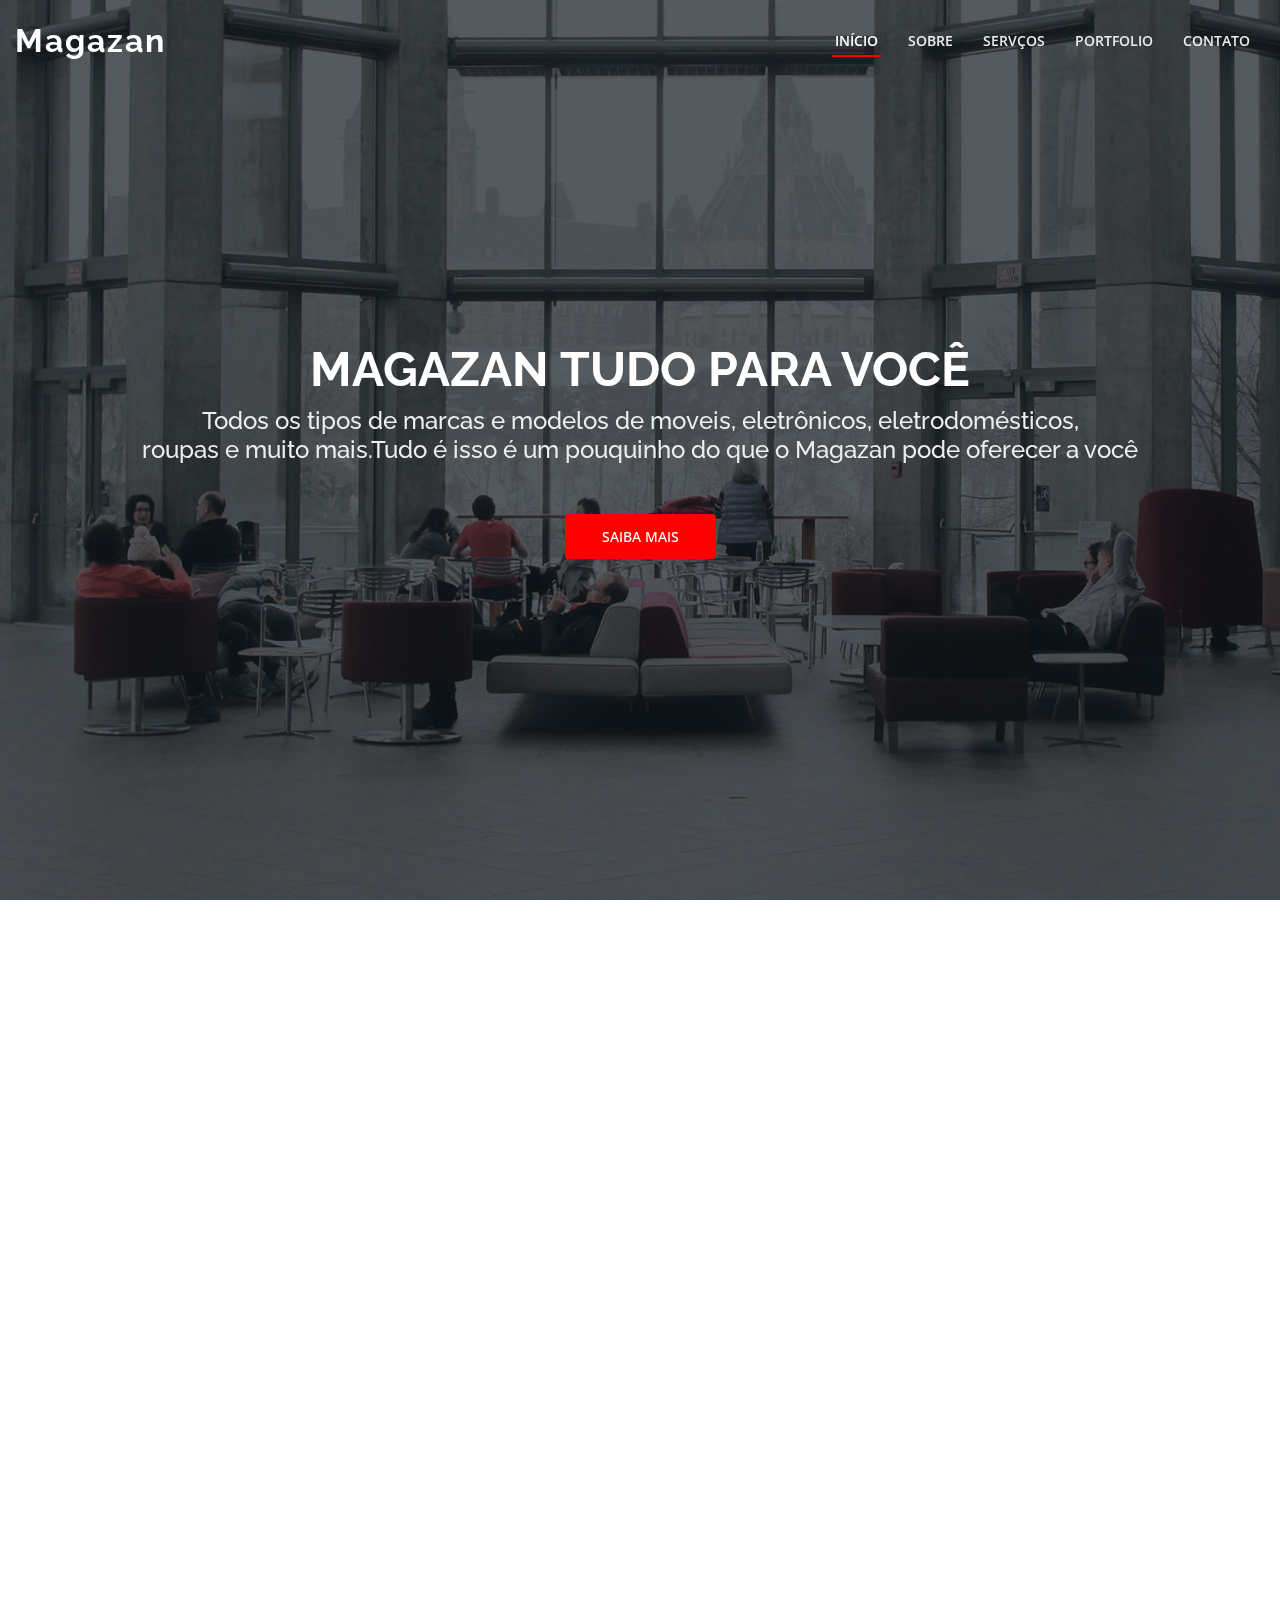
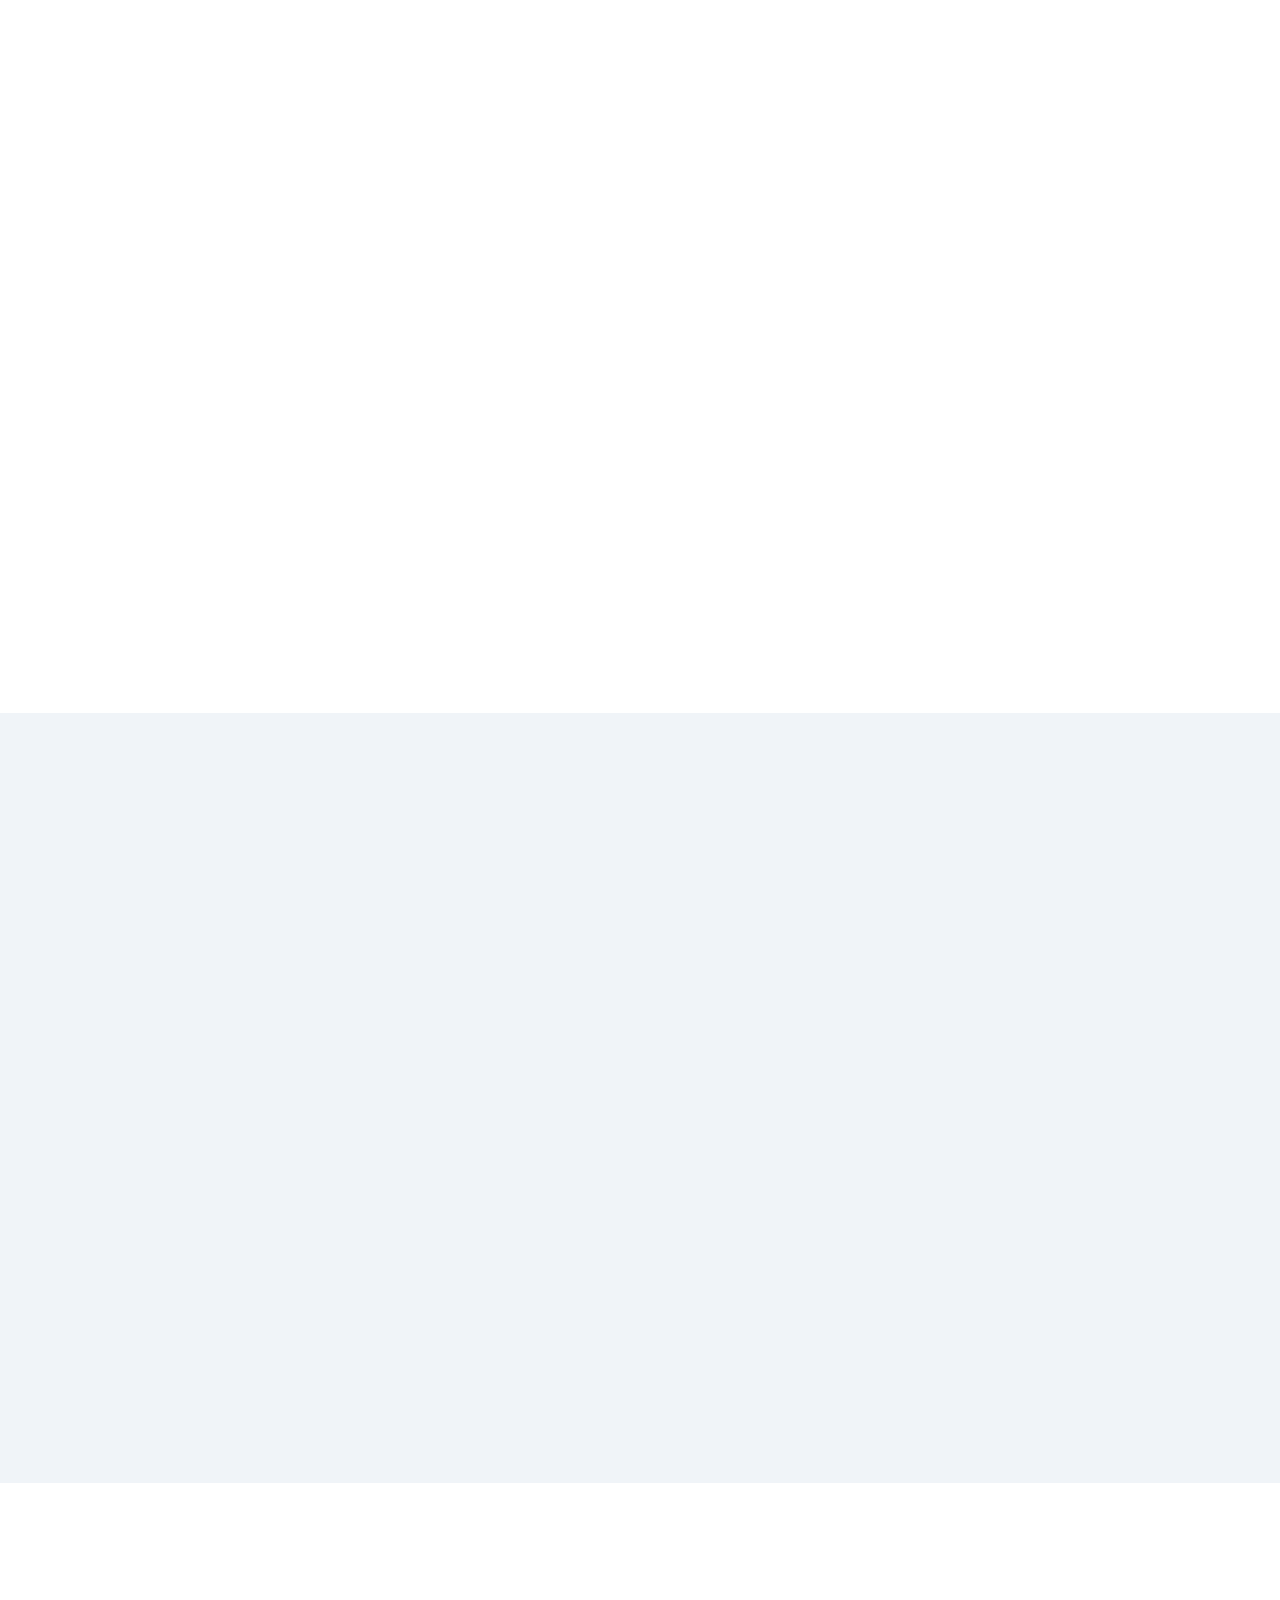
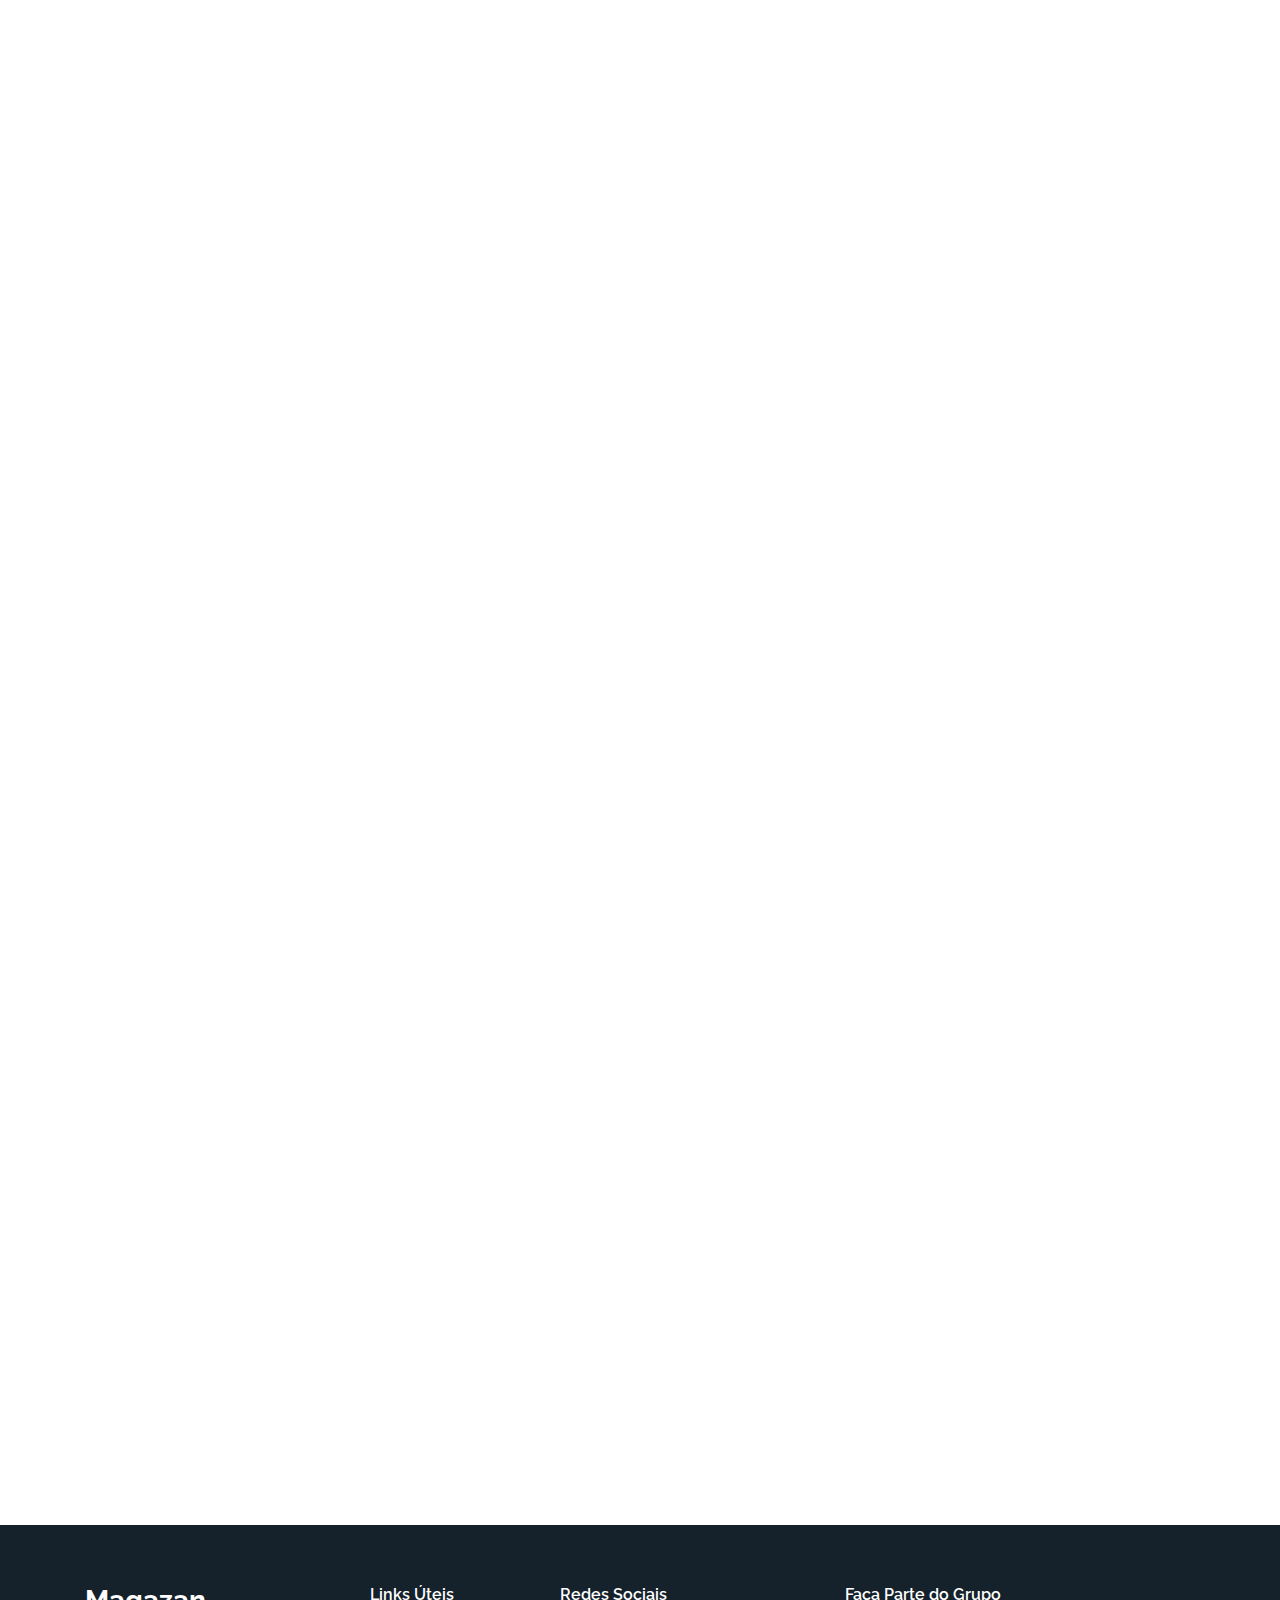
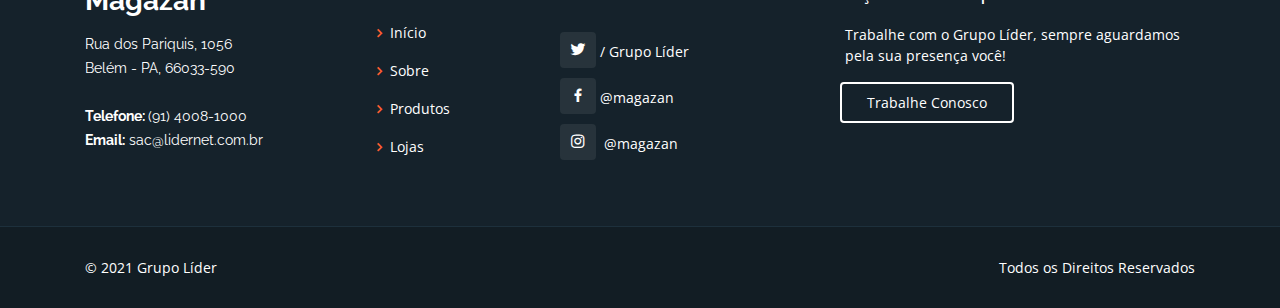
<file: documentos_brawn/magazan/magazan-main/index.html>
<!DOCTYPE html>
<html lang="pt-br">

<head>
  <meta charset="utf-8">
  <meta content="width=device-width, initial-scale=1.0" name="viewport">

  <title>Magazan - Grupo Líder</title>
  <meta content="" name="description">
  <meta content="" name="keywords">

  <!-- Favicons -->
  <link href="assets/img/favicon.png" rel="icon">
  <link href="assets/img/apple-touch-icon.png" rel="apple-touch-icon">

  <!-- Google Fonts -->
  <link
    href="https://fonts.googleapis.com/css?family=Open+Sans:300,300i,400,400i,600,600i,700,700i|Raleway:300,300i,400,400i,500,500i,600,600i,700,700i|Poppins:300,300i,400,400i,500,500i,600,600i,700,700i"
    rel="stylesheet">

  <!-- Vendor CSS Files -->
  <link href="assets/vendor/bootstrap/css/bootstrap.min.css" rel="stylesheet">
  <link href="assets/vendor/icofont/icofont.min.css" rel="stylesheet">
  <link href="assets/vendor/boxicons/css/boxicons.min.css" rel="stylesheet">
  <link href="assets/vendor/venobox/venobox.css" rel="stylesheet">
  <link href="assets/vendor/remixicon/remixicon.css" rel="stylesheet">
  <link href="assets/vendor/owl.carousel/assets/owl.carousel.min.css" rel="stylesheet">
  <link href="assets/vendor/aos/aos.css" rel="stylesheet">

  <!-- Template Main CSS File -->
  <link href="assets/css/style.css" rel="stylesheet">
</head>

<body>

  <!-- ======= Header ======= -->
  <header id="header" class="fixed-top ">
    <div class="container-fluid d-flex align-items-center justify-content-between">

      <h1 class="logo"><a href="index.html">Magazan</a></h1>
      <!-- Uncomment below if you prefer to use an image logo -->
      <!-- <a href="index.html" class="logo"><img src="assets/img/logo.png" alt="" class="img-fluid"></a> -->

      <nav class="nav-menu d-none d-lg-block">
        <ul>
          <li class="active"><a href="index.html">Início</a></li>
          <li><a href="#about">Sobre</a></li>
          <li><a href="#services">Servços</a></li>
          <li><a href="#portfolio">Portfolio</a></li>
          <li><a href="#contact">Contato</a></li>
          <!-- <li><a href="#team">Team</a></li> -->
          <!-- <li class="drop-down"><a href="">Drop Down</a>
            <ul>
              <li><a href="#">Drop Down 1</a></li>
              <li class="drop-down"><a href="#">Deep Drop Down</a>
                <ul>
                  <li><a href="#">Deep Drop Down 1</a></li>
                  <li><a href="#">Deep Drop Down 2</a></li>
                  <li><a href="#">Deep Drop Down 3</a></li>
                  <li><a href="#">Deep Drop Down 4</a></li>
                  <li><a href="#">Deep Drop Down 5</a></li>
                </ul>
              </li>
              <li><a href="#">Drop Down 2</a></li>
              <li><a href="#">Drop Down 3</a></li>
              <li><a href="#">Drop Down 4</a></li>
            </ul>
          </li> -->
        </ul>
      </nav><!-- .nav-menu -->

      <!-- <a href="#about" class="get-started-btn scrollto">Get Started</a> -->

    </div>
  </header>
  <!-- End Header -->

  <!-- ======= Hero Section ======= -->
  <section id="hero">
    <div class="hero-container" data-aos="fade-up" data-aos-delay="150">
      <h1>Magazan Tudo Para Você</h1>
      <h2>Todos os tipos de marcas e modelos de  moveis, eletrônicos, eletrodomésticos,<br> roupas e 
        muito mais.Tudo é isso é um pouquinho do que o Magazan pode oferecer a você</h2>
      <div class="d-flex">
        <a href="#about" class="btn-get-started scrollto">Saiba Mais</a>
        <!-- <a href="https://youtu.be/cyDwUfQPF5I" class="venobox btn-watch-video" data-vbtype="video"
          data-autoplay="true"> Veja Nosso Vídeo<i class="icofont-play-alt-2"></i></a> -->
      </div>
    </div>
  </section><!-- End Hero -->

  <main id="main">

    <!-- ======= About Section ======= -->
    <section id="about" class="about" >
      <div class="container" data-aos="fade-up">
        <div  class="section-title">
          <h2 style="padding-top: 30px;">História</h2>
          <p > Como Surgiu o Magazan</p>
        </div>
        <!-- <div class="row justify-content-end">
          <div class="col-lg-11">
            <div class="row justify-content-end">

              <div class="col-lg-3 col-md-5 col-6 d-md-flex align-items-md-stretch">
                <div class="count-box">
                  <i class="icofont-simple-smile"></i>
                  <span data-toggle="counter-up">65</span>
                  <p>Happy Clients</p>
                </div>
              </div>

              <div class="col-lg-3 col-md-5 col-6 d-md-flex align-items-md-stretch">
                <div class="count-box">
                  <i class="icofont-document-folder"></i>
                  <span data-toggle="counter-up">85</span>
                  <p>Projects</p>
                </div>
              </div>

              <div class="col-lg-3 col-md-5 col-6 d-md-flex align-items-md-stretch">
                <div class="count-box">
                  <i class="icofont-clock-time"></i>
                  <span data-toggle="counter-up">12</span>
                  <p>Years of experience</p>
                </div>
              </div>

              <div class="col-lg-3 col-md-5 col-6 d-md-flex align-items-md-stretch">
                <div class="count-box">
                  <i class="icofont-award"></i>
                  <span data-toggle="counter-up">15</span>
                  <p>Awards</p>
                </div>
              </div>

            </div>
          </div>
        </div> -->

        <div class="row">

          <div class="col-lg-6 video-box align-self-baseline" data-aos="zoom-in" data-aos-delay="100">
            <img src="imagens/historia1.jpg" class="img-fluid" alt="">
            <a href="https://youtu.be/cyDwUfQPF5I" class="venobox play-btn mb-4" data-vbtype="video"
              data-autoplay="true"></a>
          </div>

          <div class="col-lg-6 pt-3 pt-lg-0 content">
            <h3>O Magazan surgiu a partir do Grupo Líder</h3>
            <p  >
              Uma das varias empresas do grupo, o Magazan surgi devido a uma 
              necessidade dos paraenses em adquirir objetos para sua casa, seu 
              local de trabalho, hobbys, esporte e outros ocasiões sociais.
            </p>
            <p>
              Assim como o Grupo Líder, o Magazan compactua com a mesma história, 
              valores, objetivos e missão do grupo, assista o vídeo feito pelo um
              dos fundadores (Oscar Rodrigues) e mostra um pouco da superação enfrentada.
            </p>
            <p>
              Um dos elementos essências para o grupo se tornar uma referênncia 
              no mercado paraense foi:
            </p>
            <ul>
              <li><i class="bx bx-check-double"></i> Querer Fazer</li>
              <li><i class="bx bx-check-double"></i> Fazer</li>
              <li><i class="bx bx-check-double"></i> Inovar</li>
              <li><i class="bx bx-check-double"></i> Acreditar</li>
            </ul>
          </div>

        </div>

      </div>
    </section><!-- End About Section -->

    <!-- ======= About Missão, Visão e Valores Section ======= -->
    <section id="about-boxes" class="about-boxes">
      <div class="container" data-aos="fade-up">
        <div class="section-title">
          <h2>Principios</h2>
          <p>Missão, Visão e Valores</p>
        </div>
        <div class="row">
          <div class="col-lg-4 col-md-6 d-flex align-items-stretch" data-aos="fade-up" data-aos-delay="100">
            <div class="card">
              <img src="imagens/missao.jpg" class="card-img-top" alt="...">
              <div class="card-icon">
                <i class="ri-brush-4-line"></i>
              </div>
              <div class="card-body">
                <h5 class="card-title"><a href="">Missão</a></h5>
                <p class="card-text">Comercializar produtos de qualidade, oferecendo atendimento diferenciado e eficiente. </p>
              </div>
            </div>
          </div>
          <div class="col-lg-4 col-md-6 d-flex align-items-stretch" data-aos="fade-up" data-aos-delay="200">
            <div class="card">
              <img src="imagens/visao.jpg" class="card-img-top" alt="...">
              <div class="card-icon">
                <i class="ri-calendar-check-line"></i>
              </div>
              <div class="card-body">
                <h5 class="card-title"><a href="">Visão</a></h5>
                <p class="card-text">Ser a referência em atendimento e qualidade no comércio varejista da Região Norte. </p>
              </div>
            </div>
          </div>
          <div class="col-lg-4 col-md-6 d-flex align-items-stretch" data-aos="fade-up" data-aos-delay="300">
            <div class="card">
              <img src="imagens/valores3.jpg" class="card-img-top" alt="...">
              <div class="card-icon">
                <i class="ri-movie-2-line"></i>
              </div>
              <div class="card-body">
                <h5 class="card-title"><a href="">Valores</a></h5>
                <p class="card-text">- A ética profissional e o respeito em todas as nossas relações;
                  <br>

                  - A capacitação e o desenvolvimento de nossos colaboradores;<br>
                  
                  - A melhoria contínua dos processos;<br>
                  
                  - A credibilidade e qualidade dos produtos e serviços prestados. </p>
              </div>
            </div>
          </div>
        </div>

      </div>
    </section><!-- End About Boxes Section -->

    <!-- ======= Clients Section ======= -->
    <!-- <section id="clients" class="clients">
      <div class="container" data-aos="zoom-in">

        <div class="row">

          <div class="col-lg-2 col-md-4 col-6 d-flex align-items-center justify-content-center">
            <img src="assets/img/clients/client-1.png" class="img-fluid" alt="">
          </div>

          <div class="col-lg-2 col-md-4 col-6 d-flex align-items-center justify-content-center">
            <img src="assets/img/clients/client-2.png" class="img-fluid" alt="">
          </div>

          <div class="col-lg-2 col-md-4 col-6 d-flex align-items-center justify-content-center">
            <img src="assets/img/clients/client-3.png" class="img-fluid" alt="">
          </div>

          <div class="col-lg-2 col-md-4 col-6 d-flex align-items-center justify-content-center">
            <img src="assets/img/clients/client-4.png" class="img-fluid" alt="">
          </div>

          <div class="col-lg-2 col-md-4 col-6 d-flex align-items-center justify-content-center">
            <img src="assets/img/clients/client-5.png" class="img-fluid" alt="">
          </div>

          <div class="col-lg-2 col-md-4 col-6 d-flex align-items-center justify-content-center">
            <img src="assets/img/clients/client-6.png" class="img-fluid" alt="">
          </div>

        </div>

      </div>
    </section> -->
    <!-- End Clients Section -->

    <!-- ======= Features Section ======= -->
    <!-- <section id="features" class="features">
      <div class="container" data-aos="fade-up">

        <ul class="nav nav-tabs row d-flex">
          <li class="nav-item col-3">
            <a class="nav-link active show" data-toggle="tab" href="#tab-1">
              <i class="ri-gps-line"></i>
              <h4 class="d-none d-lg-block">Modi sit est dela pireda nest</h4>
            </a>
          </li>
          <li class="nav-item col-3">
            <a class="nav-link" data-toggle="tab" href="#tab-2">
              <i class="ri-body-scan-line"></i>
              <h4 class="d-none d-lg-block">Unde praesenti mara setra le</h4>
            </a>
          </li>
          <li class="nav-item col-3">
            <a class="nav-link" data-toggle="tab" href="#tab-3">
              <i class="ri-sun-line"></i>
              <h4 class="d-none d-lg-block">Pariatur explica nitro dela</h4>
            </a>
          </li>
          <li class="nav-item col-3">
            <a class="nav-link" data-toggle="tab" href="#tab-4">
              <i class="ri-store-line"></i>
              <h4 class="d-none d-lg-block">Nostrum qui dile node</h4>
            </a>
          </li>
        </ul>

        <div class="tab-content">
          <div class="tab-pane active show" id="tab-1">
            <div class="row">
              <div class="col-lg-6 order-2 order-lg-1 mt-3 mt-lg-0">
                <h3>Voluptatem dignissimos provident quasi corporis voluptates sit assumenda.</h3>
                <p class="font-italic">
                  Lorem ipsum dolor sit amet, consectetur adipiscing elit, sed do eiusmod tempor incididunt ut labore et
                  dolore
                  magna aliqua.
                </p>
                <ul>
                  <li><i class="ri-check-double-line"></i> Ullamco laboris nisi ut aliquip ex ea commodo consequat.</li>
                  <li><i class="ri-check-double-line"></i> Duis aute irure dolor in reprehenderit in voluptate velit.
                  </li>
                  <li><i class="ri-check-double-line"></i> Ullamco laboris nisi ut aliquip ex ea commodo consequat. Duis
                    aute irure dolor in reprehenderit in voluptate trideta storacalaperda mastiro dolore eu fugiat nulla
                    pariatur.</li>
                </ul>
                <p>
                  Ullamco laboris nisi ut aliquip ex ea commodo consequat. Duis aute irure dolor in reprehenderit in
                  voluptate
                  velit esse cillum dolore eu fugiat nulla pariatur. Excepteur sint occaecat cupidatat non proident,
                  sunt in
                  culpa qui officia deserunt mollit anim id est laborum
                </p>
              </div>
              <div class="col-lg-6 order-1 order-lg-2 text-center">
                <img src="assets/img/features-1.png" alt="" class="img-fluid">
              </div>
            </div>
          </div>
          <div class="tab-pane" id="tab-2">
            <div class="row">
              <div class="col-lg-6 order-2 order-lg-1 mt-3 mt-lg-0">
                <h3>Neque exercitationem debitis soluta quos debitis quo mollitia officia est</h3>
                <p>
                  Ullamco laboris nisi ut aliquip ex ea commodo consequat. Duis aute irure dolor in reprehenderit in
                  voluptate
                  velit esse cillum dolore eu fugiat nulla pariatur. Excepteur sint occaecat cupidatat non proident,
                  sunt in
                  culpa qui officia deserunt mollit anim id est laborum
                </p>
                <p class="font-italic">
                  Lorem ipsum dolor sit amet, consectetur adipiscing elit, sed do eiusmod tempor incididunt ut labore et
                  dolore
                  magna aliqua.
                </p>
                <ul>
                  <li><i class="ri-check-double-line"></i> Ullamco laboris nisi ut aliquip ex ea commodo consequat.</li>
                  <li><i class="ri-check-double-line"></i> Duis aute irure dolor in reprehenderit in voluptate velit.
                  </li>
                  <li><i class="ri-check-double-line"></i> Provident mollitia neque rerum asperiores dolores quos qui a.
                    Ipsum neque dolor voluptate nisi sed.</li>
                  <li><i class="ri-check-double-line"></i> Ullamco laboris nisi ut aliquip ex ea commodo consequat. Duis
                    aute irure dolor in reprehenderit in voluptate trideta storacalaperda mastiro dolore eu fugiat nulla
                    pariatur.</li>
                </ul>
              </div>
              <div class="col-lg-6 order-1 order-lg-2 text-center">
                <img src="assets/img/features-2.png" alt="" class="img-fluid">
              </div>
            </div>
          </div>
          <div class="tab-pane" id="tab-3">
            <div class="row">
              <div class="col-lg-6 order-2 order-lg-1 mt-3 mt-lg-0">
                <h3>Voluptatibus commodi ut accusamus ea repudiandae ut autem dolor ut assumenda</h3>
                <p>
                  Ullamco laboris nisi ut aliquip ex ea commodo consequat. Duis aute irure dolor in reprehenderit in
                  voluptate
                  velit esse cillum dolore eu fugiat nulla pariatur. Excepteur sint occaecat cupidatat non proident,
                  sunt in
                  culpa qui officia deserunt mollit anim id est laborum
                </p>
                <ul>
                  <li><i class="ri-check-double-line"></i> Ullamco laboris nisi ut aliquip ex ea commodo consequat.</li>
                  <li><i class="ri-check-double-line"></i> Duis aute irure dolor in reprehenderit in voluptate velit.
                  </li>
                  <li><i class="ri-check-double-line"></i> Provident mollitia neque rerum asperiores dolores quos qui a.
                    Ipsum neque dolor voluptate nisi sed.</li>
                </ul>
                <p class="font-italic">
                  Lorem ipsum dolor sit amet, consectetur adipiscing elit, sed do eiusmod tempor incididunt ut labore et
                  dolore
                  magna aliqua.
                </p>
              </div>
              <div class="col-lg-6 order-1 order-lg-2 text-center">
                <img src="assets/img/features-3.png" alt="" class="img-fluid">
              </div>
            </div>
          </div>
          <div class="tab-pane" id="tab-4">
            <div class="row">
              <div class="col-lg-6 order-2 order-lg-1 mt-3 mt-lg-0">
                <h3>Omnis fugiat ea explicabo sunt dolorum asperiores sequi inventore rerum</h3>
                <p>
                  Ullamco laboris nisi ut aliquip ex ea commodo consequat. Duis aute irure dolor in reprehenderit in
                  voluptate
                  velit esse cillum dolore eu fugiat nulla pariatur. Excepteur sint occaecat cupidatat non proident,
                  sunt in
                  culpa qui officia deserunt mollit anim id est laborum
                </p>
                <p class="font-italic">
                  Lorem ipsum dolor sit amet, consectetur adipiscing elit, sed do eiusmod tempor incididunt ut labore et
                  dolore
                  magna aliqua.
                </p>
                <ul>
                  <li><i class="ri-check-double-line"></i> Ullamco laboris nisi ut aliquip ex ea commodo consequat.</li>
                  <li><i class="ri-check-double-line"></i> Duis aute irure dolor in reprehenderit in voluptate velit.
                  </li>
                  <li><i class="ri-check-double-line"></i> Ullamco laboris nisi ut aliquip ex ea commodo consequat. Duis
                    aute irure dolor in reprehenderit in voluptate trideta storacalaperda mastiro dolore eu fugiat nulla
                    pariatur.</li>
                </ul>
              </div>
              <div class="col-lg-6 order-1 order-lg-2 text-center">
                <img src="assets/img/features-4.png" alt="" class="img-fluid">
              </div>
            </div>
          </div>
        </div>

      </div>
    </section> -->
    <!-- End Features Section -->

    <!-- ======= Services Section ======= -->
    <section id="services" class="services section-bg">
      <div class="container" data-aos="fade-up">

        <div class="section-title">
          <h2>Produtos</h2>
          <p>Principais Produtos Oferecidos</p>
        </div>

        <div class="row" data-aos="fade-up" data-aos-delay="200">
          <div class="col-md-6">
            <div class="icon-box">
              <i class="icofont-computer"></i>
              <h4><a href="#">Eletrônicos</a></h4>
              <p>Voluptatum deleniti atque corrupti quos dolores et quas molestias excepturi sint occaecati cupiditate
                non provident</p>
            </div>
          </div>
          <div class="col-md-6 mt-4 mt-md-0">
            <div class="icon-box">
              <i class="icofont-chart-bar-graph"></i>
              <h4><a href="#">Eletrodomésticos</a></h4>
              <p>Minim veniam, quis nostrud exercitation ullamco laboris nisi ut aliquip ex ea commodo consequat tarad
                limino ata</p>
            </div>
          </div>
          <div class="col-md-6 mt-4 mt-md-0">
            <div class="icon-box">
              <i class="icofont-image"></i>
              <h4><a href="#">Todas as Modas</a></h4>
              <p>Duis aute irure dolor in reprehenderit in voluptate velit esse cillum dolore eu fugiat nulla pariatur
              </p>
            </div>
          </div>
          <div class="col-md-6 mt-4 mt-md-0">
            <div class="icon-box">
              <i class="icofont-settings"></i>
              <h4><a href="#">Objetos Para Casa</a></h4>
              <p>Excepteur sint occaecat cupidatat non proident, sunt in culpa qui officia deserunt mollit anim id est
                laborum</p>
            </div>
          </div>
          <div class="col-md-6 mt-4 mt-md-0">
            <div class="icon-box">
              <i class="icofont-earth"></i>
              <h4><a href="#">Brinquedos</a></h4>
              <p>At vero eos et accusamus et iusto odio dignissimos ducimus qui blanditiis praesentium voluptatum
                deleniti atque</p>
            </div>
          </div>
          <div class="col-md-6 mt-4 mt-md-0">
            <div class="icon-box">
              <i class="icofont-tasks-alt"></i>
              <h4><a href="#">Hobby</a></h4>
              <p>Et harum quidem rerum facilis est et expedita distinctio. Nam libero tempore, cum soluta nobis est
                eligendi</p>
            </div>
          </div>
        </div>

      </div>
    </section>
    <!-- End Services Section -->

    <!-- ======= Testimonials Section ======= -->
    <!-- <section id="testimonials" class="testimonials">
      <div class="container" data-aos="zoom-in">

        <div class="owl-carousel testimonials-carousel">

          <div class="testimonial-item">
            <img src="assets/img/testimonials/testimonials-1.jpg" class="testimonial-img" alt="">
            <h3>Saul Goodman</h3>
            <h4>Ceo &amp; Founder</h4>
            <p>
              <i class="bx bxs-quote-alt-left quote-icon-left"></i>
              Proin iaculis purus consequat sem cure digni ssim donec porttitora entum suscipit rhoncus. Accusantium
              quam, ultricies eget id, aliquam eget nibh et. Maecen aliquam, risus at semper.
              <i class="bx bxs-quote-alt-right quote-icon-right"></i>
            </p>
          </div>

          <div class="testimonial-item">
            <img src="assets/img/testimonials/testimonials-2.jpg" class="testimonial-img" alt="">
            <h3>Sara Wilsson</h3>
            <h4>Designer</h4>
            <p>
              <i class="bx bxs-quote-alt-left quote-icon-left"></i>
              Export tempor illum tamen malis malis eram quae irure esse labore quem cillum quid cillum eram malis
              quorum velit fore eram velit sunt aliqua noster fugiat irure amet legam anim culpa.
              <i class="bx bxs-quote-alt-right quote-icon-right"></i>
            </p>
          </div>

          <div class="testimonial-item">
            <img src="assets/img/testimonials/testimonials-3.jpg" class="testimonial-img" alt="">
            <h3>Jena Karlis</h3>
            <h4>Store Owner</h4>
            <p>
              <i class="bx bxs-quote-alt-left quote-icon-left"></i>
              Enim nisi quem export duis labore cillum quae magna enim sint quorum nulla quem veniam duis minim tempor
              labore quem eram duis noster aute amet eram fore quis sint minim.
              <i class="bx bxs-quote-alt-right quote-icon-right"></i>
            </p>
          </div>

          <div class="testimonial-item">
            <img src="assets/img/testimonials/testimonials-4.jpg" class="testimonial-img" alt="">
            <h3>Matt Brandon</h3>
            <h4>Freelancer</h4>
            <p>
              <i class="bx bxs-quote-alt-left quote-icon-left"></i>
              Fugiat enim eram quae cillum dolore dolor amet nulla culpa multos export minim fugiat minim velit minim
              dolor enim duis veniam ipsum anim magna sunt elit fore quem dolore labore illum veniam.
              <i class="bx bxs-quote-alt-right quote-icon-right"></i>
            </p>
          </div>

          <div class="testimonial-item">
            <img src="assets/img/testimonials/testimonials-5.jpg" class="testimonial-img" alt="">
            <h3>John Larson</h3>
            <h4>Entrepreneur</h4>
            <p>
              <i class="bx bxs-quote-alt-left quote-icon-left"></i>
              Quis quorum aliqua sint quem legam fore sunt eram irure aliqua veniam tempor noster veniam enim culpa
              labore duis sunt culpa nulla illum cillum fugiat legam esse veniam culpa fore nisi cillum quid.
              <i class="bx bxs-quote-alt-right quote-icon-right"></i>
            </p>
          </div>

        </div>

      </div>
    </section> -->
    <!-- End Testimonials Section -->

    <!-- ======= Portfolio Section ======= -->
    <!-- <section id="portfolio" class="portfolio">
      <div class="container" data-aos="fade-up">

        <div class="section-title">
          <h2>Portfolio</h2>
          <p>Check our Portfolio</p>
        </div>

        <div class="row" data-aos="fade-up" data-aos-delay="100">
          <div class="col-lg-12 d-flex justify-content-center">
            <ul id="portfolio-flters">
              <li data-filter="*" class="filter-active">All</li>
              <li data-filter=".filter-app">App</li>
              <li data-filter=".filter-card">Card</li>
              <li data-filter=".filter-web">Web</li>
            </ul>
          </div>
        </div>

        <div class="row portfolio-container" data-aos="fade-up" data-aos-delay="200">

          <div class="col-lg-4 col-md-6 portfolio-item filter-app">
            <img src="assets/img/portfolio/portfolio-1.jpg" class="img-fluid" alt="">
            <div class="portfolio-info">
              <h4>App 1</h4>
              <p>App</p>
              <a href="assets/img/portfolio/portfolio-1.jpg" data-gall="portfolioGallery" class="venobox preview-link"
                title="App 1"><i class="bx bx-plus"></i></a>
              <a href="portfolio-details.html" class="details-link" title="More Details"><i class="bx bx-link"></i></a>
            </div>
          </div>

          <div class="col-lg-4 col-md-6 portfolio-item filter-web">
            <img src="assets/img/portfolio/portfolio-2.jpg" class="img-fluid" alt="">
            <div class="portfolio-info">
              <h4>Web 3</h4>
              <p>Web</p>
              <a href="assets/img/portfolio/portfolio-2.jpg" data-gall="portfolioGallery" class="venobox preview-link"
                title="Web 3"><i class="bx bx-plus"></i></a>
              <a href="portfolio-details.html" class="details-link" title="More Details"><i class="bx bx-link"></i></a>
            </div>
          </div>

          <div class="col-lg-4 col-md-6 portfolio-item filter-app">
            <img src="assets/img/portfolio/portfolio-3.jpg" class="img-fluid" alt="">
            <div class="portfolio-info">
              <h4>App 2</h4>
              <p>App</p>
              <a href="assets/img/portfolio/portfolio-3.jpg" data-gall="portfolioGallery" class="venobox preview-link"
                title="App 2"><i class="bx bx-plus"></i></a>
              <a href="portfolio-details.html" class="details-link" title="More Details"><i class="bx bx-link"></i></a>
            </div>
          </div>

          <div class="col-lg-4 col-md-6 portfolio-item filter-card">
            <img src="assets/img/portfolio/portfolio-4.jpg" class="img-fluid" alt="">
            <div class="portfolio-info">
              <h4>Card 2</h4>
              <p>Card</p>
              <a href="assets/img/portfolio/portfolio-4.jpg" data-gall="portfolioGallery" class="venobox preview-link"
                title="Card 2"><i class="bx bx-plus"></i></a>
              <a href="portfolio-details.html" class="details-link" title="More Details"><i class="bx bx-link"></i></a>
            </div>
          </div>

          <div class="col-lg-4 col-md-6 portfolio-item filter-web">
            <img src="assets/img/portfolio/portfolio-5.jpg" class="img-fluid" alt="">
            <div class="portfolio-info">
              <h4>Web 2</h4>
              <p>Web</p>
              <a href="assets/img/portfolio/portfolio-5.jpg" data-gall="portfolioGallery" class="venobox preview-link"
                title="Web 2"><i class="bx bx-plus"></i></a>
              <a href="portfolio-details.html" class="details-link" title="More Details"><i class="bx bx-link"></i></a>
            </div>
          </div>

          <div class="col-lg-4 col-md-6 portfolio-item filter-app">
            <img src="assets/img/portfolio/portfolio-6.jpg" class="img-fluid" alt="">
            <div class="portfolio-info">
              <h4>App 3</h4>
              <p>App</p>
              <a href="assets/img/portfolio/portfolio-6.jpg" data-gall="portfolioGallery" class="venobox preview-link"
                title="App 3"><i class="bx bx-plus"></i></a>
              <a href="portfolio-details.html" class="details-link" title="More Details"><i class="bx bx-link"></i></a>
            </div>
          </div>

          <div class="col-lg-4 col-md-6 portfolio-item filter-card">
            <img src="assets/img/portfolio/portfolio-7.jpg" class="img-fluid" alt="">
            <div class="portfolio-info">
              <h4>Card 1</h4>
              <p>Card</p>
              <a href="assets/img/portfolio/portfolio-7.jpg" data-gall="portfolioGallery" class="venobox preview-link"
                title="Card 1"><i class="bx bx-plus"></i></a>
              <a href="portfolio-details.html" class="details-link" title="More Details"><i class="bx bx-link"></i></a>
            </div>
          </div>

          <div class="col-lg-4 col-md-6 portfolio-item filter-card">
            <img src="assets/img/portfolio/portfolio-8.jpg" class="img-fluid" alt="">
            <div class="portfolio-info">
              <h4>Card 3</h4>
              <p>Card</p>
              <a href="assets/img/portfolio/portfolio-8.jpg" data-gall="portfolioGallery" class="venobox preview-link"
                title="Card 3"><i class="bx bx-plus"></i></a>
              <a href="portfolio-details.html" class="details-link" title="More Details"><i class="bx bx-link"></i></a>
            </div>
          </div>

          <div class="col-lg-4 col-md-6 portfolio-item filter-web">
            <img src="assets/img/portfolio/portfolio-9.jpg" class="img-fluid" alt="">
            <div class="portfolio-info">
              <h4>Web 3</h4>
              <p>Web</p>
              <a href="assets/img/portfolio/portfolio-9.jpg" data-gall="portfolioGallery" class="venobox preview-link"
                title="Web 3"><i class="bx bx-plus"></i></a>
              <a href="portfolio-details.html" class="details-link" title="More Details"><i class="bx bx-link"></i></a>
            </div>
          </div>

        </div>

      </div>
    </section> -->
    <!-- End Portfolio Section -->

    <!-- ======= Team Section ======= -->
    <!-- <section id="team" class="team section-bg">
      <div class="container" data-aos="fade-up">

        <div class="section-title">
          <h2>Team</h2>
          <p>Check our Team</p>
        </div>

        <div class="row">

          <div class="col-lg-4 col-md-6">
            <div class="member" data-aos="fade-up" data-aos-delay="100">
              <div class="pic"><img src="assets/img/team/team-1.jpg" class="img-fluid" alt=""></div>
              <div class="member-info">
                <h4>Walter White</h4>
                <span>Chief Executive Officer</span>
                <div class="social">
                  <a href=""><i class="icofont-twitter"></i></a>
                  <a href=""><i class="icofont-facebook"></i></a>
                  <a href=""><i class="icofont-instagram"></i></a>
                  <a href=""><i class="icofont-linkedin"></i></a>
                </div>
              </div>
            </div>
          </div>

          <div class="col-lg-4 col-md-6" data-aos="fade-up" data-aos-delay="200">
            <div class="member">
              <div class="pic"><img src="assets/img/team/team-2.jpg" class="img-fluid" alt=""></div>
              <div class="member-info">
                <h4>Sarah Jhonson</h4>
                <span>Product Manager</span>
                <div class="social">
                  <a href=""><i class="icofont-twitter"></i></a>
                  <a href=""><i class="icofont-facebook"></i></a>
                  <a href=""><i class="icofont-instagram"></i></a>
                  <a href=""><i class="icofont-linkedin"></i></a>
                </div>
              </div>
            </div>
          </div>

          <div class="col-lg-4 col-md-6" data-aos="fade-up" data-aos-delay="300">
            <div class="member">
              <div class="pic"><img src="assets/img/team/team-3.jpg" class="img-fluid" alt=""></div>
              <div class="member-info">
                <h4>William Anderson</h4>
                <span>CTO</span>
                <div class="social">
                  <a href=""><i class="icofont-twitter"></i></a>
                  <a href=""><i class="icofont-facebook"></i></a>
                  <a href=""><i class="icofont-instagram"></i></a>
                  <a href=""><i class="icofont-linkedin"></i></a>
                </div>
              </div>
            </div>
          </div>

        </div>

      </div>
    </section> -->
    <!-- End Team Section -->

    <!-- ======= Contact Section ======= -->
    <section id="contact" class="contact">
      <div class="container" data-aos="fade-up"">

    <div class=" section-title">
        <h2>CONTATO</h2>
        <p>NOSSAS LOJAS</p>
      </div>

      <div class="row">

        <div class="col-lg-4">
          <div class="row" >
            <div class="col-md-12">
              <div class="info-box">
                <i class='bx bx-store-alt' ></i>
                <h3>
                  ABAETETUBA</h3>
                <p>Rod. Dr. João Miranda, 2326 <br>
                  4008-1038 <br>
                </p>
              </div>
            </div>
          </div>

        </div>

        <div class="col-lg-4">
          <div class="row" >
            <div class="col-md-12">
              <div class="info-box">
                <i class='bx bx-store-alt' ></i>
                <h3>AUGUSTO MONTENEGRO
                </h3>
                <p>Rod. Augusto Montenegro, km 8 <br>
                  4008-1033
                </p>
              </div>
            </div>
            <!-- <div class="col-md-6">
              <div class="info-box mt-4">
                <i class="bx bx-envelope"></i>
                <h3>Email Us</h3>
                <p>info@example.com<br>contact@example.com</p>
              </div>
            </div>
            <div class="col-md-6">
              <div class="info-box mt-4">
                <i class="bx bx-phone-call"></i>
                <h3>Call Us</h3>
                <p>+1 5589 55488 55<br>+1 6678 254445 41</p>
              </div>
            </div> -->
          </div>
          
        </div>

        <div class="col-lg-4">
          <div class="row" >
            <div class="col-md-12">
              <div class="info-box" >
                <i class='bx bx-store-alt' ></i>
                <h3>
                  BR</h3>
                <p>
                  BR-316, km 2 <br>
                  4008-1012
                </p>
              </div>
            </div>
            <!-- <div class="col-md-6">
              <div class="info-box mt-4">
                <i class="bx bx-envelope"></i>
                <h3>Email Us</h3>
                <p>info@example.com<br>contact@example.com</p>
              </div>
            </div>
            <div class="col-md-6">
              <div class="info-box mt-4">
                <i class="bx bx-phone-call"></i>
                <h3>Call Us</h3>
                <p>+1 5589 55488 55<br>+1 6678 254445 41</p>
              </div>
            </div> -->
          </div>
          
        </div>
      </div>

      <!-- <div class="row" style="margin-top: 50px;">
        <div class="col-lg-4">

          <div class="row" >
            <div class="col-md-12">
              <div class="info-box">
                <i class='bx bx-store-alt' ></i>
                <h3>
                  ABAETETUBA</h3>
                <p>Rod. Dr. João Miranda, 2326 <br>
                  4008-1038 <br>
                </p>
              </div>
            </div>
          </div>

        </div>

        <div class="col-lg-4">

          <div class="row" >
            <div class="col-md-12">
              <div class="info-box">
                <i class='bx bx-store-alt' ></i>
                <h3>AUGUSTO MONTENEGRO
                </h3>
                <p>Rod. Augusto Montenegro, km 8 <br>
                  4008-1033
                </p>
              </div>
            </div>
          </div>
          
        </div>

        <div class="col-lg-4">

          <div class="row" >
            <div class="col-md-12">
              <div class="info-box" >
                <i class='bx bx-store-alt' ></i>
                <h3>
                  BR</h3>
                <p>
                  BR-316, km 2 <br>
                  4008-1012
                </p>
              </div>
            </div>
          </div>
          
        </div> 
      </div> -->

      <div class="row" style="margin-top: 50px;">
        <div class="col-lg-4">
          <div class="row" >
            <div class="col-md-12">
              <div class="info-box">
                <i class='bx bx-store-alt' ></i>
                <h3>
                  Canudos</h3>
                <p>Av. Ceará, 518 <br>
                  4008-1017 <br>
                </p>
              </div>
            </div>
          </div>

        </div>

        <div class="col-lg-4">
          <div class="row" >
            <div class="col-md-12">
              <div class="info-box">
                <i class='bx bx-store-alt' ></i>
                <h3>CASTANHAL
                </h3>
                <p>Av. Barão do Rio Branco, 2321 <br>
                  4008-1019
                </p>
              </div>
            </div>
          </div>
          
        </div>

        <div class="col-lg-4">
          <div class="row" >
            <div class="col-md-12">
              <div class="info-box" >
                <i class='bx bx-store-alt' ></i>
                <h3>
                  CIDADE NOVA
                </h3>
                <p>
                  Cidade Nova IV, WE 72<br>
                  4008-1018
                </p>
              </div>
            </div>
          </div>
          
        </div> 
      </div>

      <div class="row" style="margin-top: 50px;">
        <div class="col-lg-4">
          <div class="row" >
            <div class="col-md-12">
              <div class="info-box">
                <i class='bx bx-store-alt' ></i>
                <h3>
                  CIDADE VELHA</h3>
                <p>Rua de Óbidos, 466 <br>
                  4008-1004 <br>
                </p>
              </div>
            </div>
          </div>

        </div>

        <div class="col-lg-4">
          <div class="row" >
            <div class="col-md-12">
              <div class="info-box">
                <i class='bx bx-store-alt' ></i>
                <h3>DOCA
                </h3>
                <p>Av. Visconde de Souza Franco,1088 <br>
                  4008-1003
                </p>
              </div>
            </div>
          </div>
          
        </div>

        <div class="col-lg-4">
          <div class="row" >
            <div class="col-md-12">
              <div class="info-box" >
                <i class='bx bx-store-alt' ></i>
                <h3>
                  HUMAITÁ</h3>
                <p>
                  Trav. Humaitá, 2084 <br>
                  4008-1009
                </p>
              </div>
            </div>
          </div>
          
        </div> 
      </div>

      <div class="row" style="margin-top: 50px;">
        <div class="col-lg-4">
          <div class="row" >
            <div class="col-md-12">
              <div class="info-box">
                <i class='bx bx-store-alt' ></i>
                <h3>
                  INDEPENDÊNCIA</h3>
                <p>Rod. Augusto Montenegro, 3010, km 4 <br>
                  4008-1028 <br>
                </p>
              </div>
            </div>
          </div>

        </div>

        <div class="col-lg-4">
          <div class="row" >
            <div class="col-md-12">
              <div class="info-box">
                <i class='bx bx-store-alt' ></i>
                <h3>MARABÁ
                </h3>
                <p>Rod. BR 230 - Transamazônica - Km 4 - Qd 12 - Nova Marabá <br>
                  4008-1032
                </p>
              </div>
            </div>
          </div>
          
        </div>

        <div class="col-lg-4">
          <div class="row" >
            <div class="col-md-12">
              <div class="info-box" >
                <i class='bx bx-store-alt' ></i>
                <h3>
                 MARAMBAIA</h3>
                <p>
                  Av. Tavares Bastos, 827 <br>
                  4008-1040
                </p>
              </div>
            </div>
          </div>
          
        </div> 
      </div>

      <div class="row" style="margin-top: 50px;">
        <div class="col-lg-4">
          <div class="row" >
            <div class="col-md-12">
              <div class="info-box">
                <i class='bx bx-store-alt' ></i>
                <h3>
                  PRAÇA BRASIL
                </h3>
                <p>Trav. D. Pedro I, 1083 <br>
                  4008-1007 <br>
                </p>
              </div>
            </div>
          </div>

        </div>

        <div class="col-lg-4">
          <div class="row" >
            <div class="col-md-12">
              <div class="info-box">
                <i class='bx bx-store-alt' ></i>
                <h3>
                  SALINAS
                </h3>
                <p>Av. Dr. Miguel Santa Brigida, s/n - São Tomé <br>
                  4008-1042
                </p>
              </div>
            </div>
          </div>
          
        </div>

        <div class="col-lg-4">
          <div class="row" >
            <div class="col-md-12">
              <div class="info-box" >
                <i class='bx bx-store-alt' ></i>
                <h3>
                 VILA DOS CABANOS (BARCARENA)</h3>
                <p>
                  Av. Batista Campos, Cj. 32, Quadra 257, Lote 1 <br>
                  3754-2604
                </p>
              </div>
            </div>
          </div>
          
        </div> 
      </div>

            <div class="row" style="margin-top: 50px;">
        <div class="col-lg-12">
          <div class="row" >
            <div class="col-md-12">
              <div class="info-box">
                <i class='bx bx-store-alt' ></i>
                <h3>
                  CASTANHEIRA
                </h3>
                <p>BR-316, km 1
                  <br>
                  4008-1006 <br>
                </p>
              </div>
            </div>
          </div>

        </div>

        <!-- <div class="col-lg-4">
          <div class="row" >
            <div class="col-md-12">
              <div class="info-box">
                <i class='bx bx-store-alt' ></i>
                <h3>
                  SALINAS
                </h3>
                <p>Av. Dr. Miguel Santa Brigida, s/n - São Tomé <br>
                  4008-1042
                </p>
              </div>
            </div>
          </div>
          
        </div>

        <div class="col-lg-4">
          <div class="row" >
            <div class="col-md-12">
              <div class="info-box" >
                <i class='bx bx-store-alt' ></i>
                <h3>
                 VILA DOS CABANOS (BARCARENA)</h3>
                <p>
                  Av. Batista Campos, Cj. 32, Quadra 257, Lote 1 <br>
                  3754-2604
                </p>
              </div>
            </div>
          </div>
          
        </div>  -->
      </div>
      </div>
    </section>
    <!-- End Contact Section -->

  </main><!-- End #main -->

  <!-- ======= Footer ======= -->
  <footer id="footer">
    <div class="footer-top">
      <div class="container">
        <div class="row">

          <div class="col-lg-3 col-md-6">
            <div class="footer-info">
              <h3>Magazan</h3>
              <p>
                Rua dos Pariquis, 1056 <br>
                Belém - PA, 66033-590<br><br>
                <strong>Telefone: </strong>  (91) 4008-1000<br>
                <strong>Email:</strong> sac@lidernet.com.br<br>
              </p>
              <!-- <div class="social-links mt-3">
                <a href="#" class="twitter"><i class="bx bxl-twitter"></i></a>
                <a href="#" class="facebook"><i class="bx bxl-facebook"></i></a>
                <a href="#" class="instagram"><i class="bx bxl-instagram"></i></a>
                <a href="#" class="google-plus"><i class="bx bxl-skype"></i></a>
                <a href="#" class="linkedin"><i class="bx bxl-linkedin"></i></a>
              </div> -->
            </div>
          </div>

          <div class="col-lg-2 col-md-6 footer-links">
            <h4>Links Úteis</h4>
            <ul>
              <li><i class="bx bx-chevron-right"></i> <a href="#">Início</a></li>
              <li><i class="bx bx-chevron-right"></i> <a href="#">Sobre</a></li>
              <li><i class="bx bx-chevron-right"></i> <a href="#">Produtos</a></li>
              <li><i class="bx bx-chevron-right"></i> <a href="#">Lojas</a></li>
              <!-- <li><i class="bx bx-chevron-right"></i> <a href="#">Trabalhe Conosco</a></li> -->

            </ul>
          </div>

          <div class="col-lg-3 col-md-6 footer-links">
            <h4>Redes Sociais</h4>
              <div class="social-links mt-3">
                <a target="__black" href="https://www.youtube.com/channel/UCbUAWiCTPSHgJmw8NRK1hzQ?view_as=subscriber " class="twitter"><i class="bx bxl-twitter"></i></a>/  Grupo Líder <br>
                <a style="margin-top: 10px;" href="https://www.facebook.com/magazan" class="facebook"><i class="bx bxl-facebook"></i></a>@magazan <br>
                <a  style="margin-top: 10px;" href="https://www.instagram.com/magazan/" class="instagram"><i class="bx bxl-instagram"></i></a> @magazan<br>
                <!-- <a href="#" class="google-plus"><i class="bx bxl-skype"></i></a><br> -->
                <!-- <a href="#" class="linkedin"><i class="bx bxl-linkedin"></i></a><br> -->
              </div>
          </div>

          <div class="col-lg-4 col-md-6 footer-newsletter">
            <h4>Faça Parte do Grupo</h4>
            <p>Trabalhe com o Grupo Líder, sempre aguardamos pela sua presença você!</p>
            <a style="margin-left: -5px;" href="#about" class="get-started-btn scrollto">Trabalhe Conosco</a>

            <!-- <form action="" method="post">
              <input type="email" name="email"><input type="submit" value="Subscribe">
            </form> -->

          </div>

        </div>
      </div>
    </div>
    <!-- <div class="container">
      <div class="copyright">
        Desenvolvido por <strong><span><a target="__black" href="http://agenciabrawn.com.br">Agência Brawn</a></span></strong>. Todos os direitos reservados
      </div>
    </div> -->

    <div class="container">
      <div class="copyright d-flex justify-content-between">
        &copy; 2021 Grupo Líder <strong></strong> Todos os Direitos Reservados
      </div>
    </div>
  </footer><!-- End Footer -->

  <a href="#" class="back-to-top"><i class="ri-arrow-up-line"></i></a>
  <div id="preloader"></div>

  <!-- Vendor JS Files -->
  <script src="assets/vendor/jquery/jquery.min.js"></script>
  <script src="assets/vendor/bootstrap/js/bootstrap.bundle.min.js"></script>
  <script src="assets/vendor/jquery.easing/jquery.easing.min.js"></script>
  <script src="assets/vendor/php-email-form/validate.js"></script>
  <script src="assets/vendor/waypoints/jquery.waypoints.min.js"></script>
  <script src="assets/vendor/counterup/counterup.min.js"></script>
  <script src="assets/vendor/venobox/venobox.min.js"></script>
  <script src="assets/vendor/owl.carousel/owl.carousel.min.js"></script>
  <script src="assets/vendor/isotope-layout/isotope.pkgd.min.js"></script>
  <script src="assets/vendor/aos/aos.js"></script>

  <!-- Template Main JS File -->
  <script src="assets/js/main.js"></script>

</body>

</html>
</file>
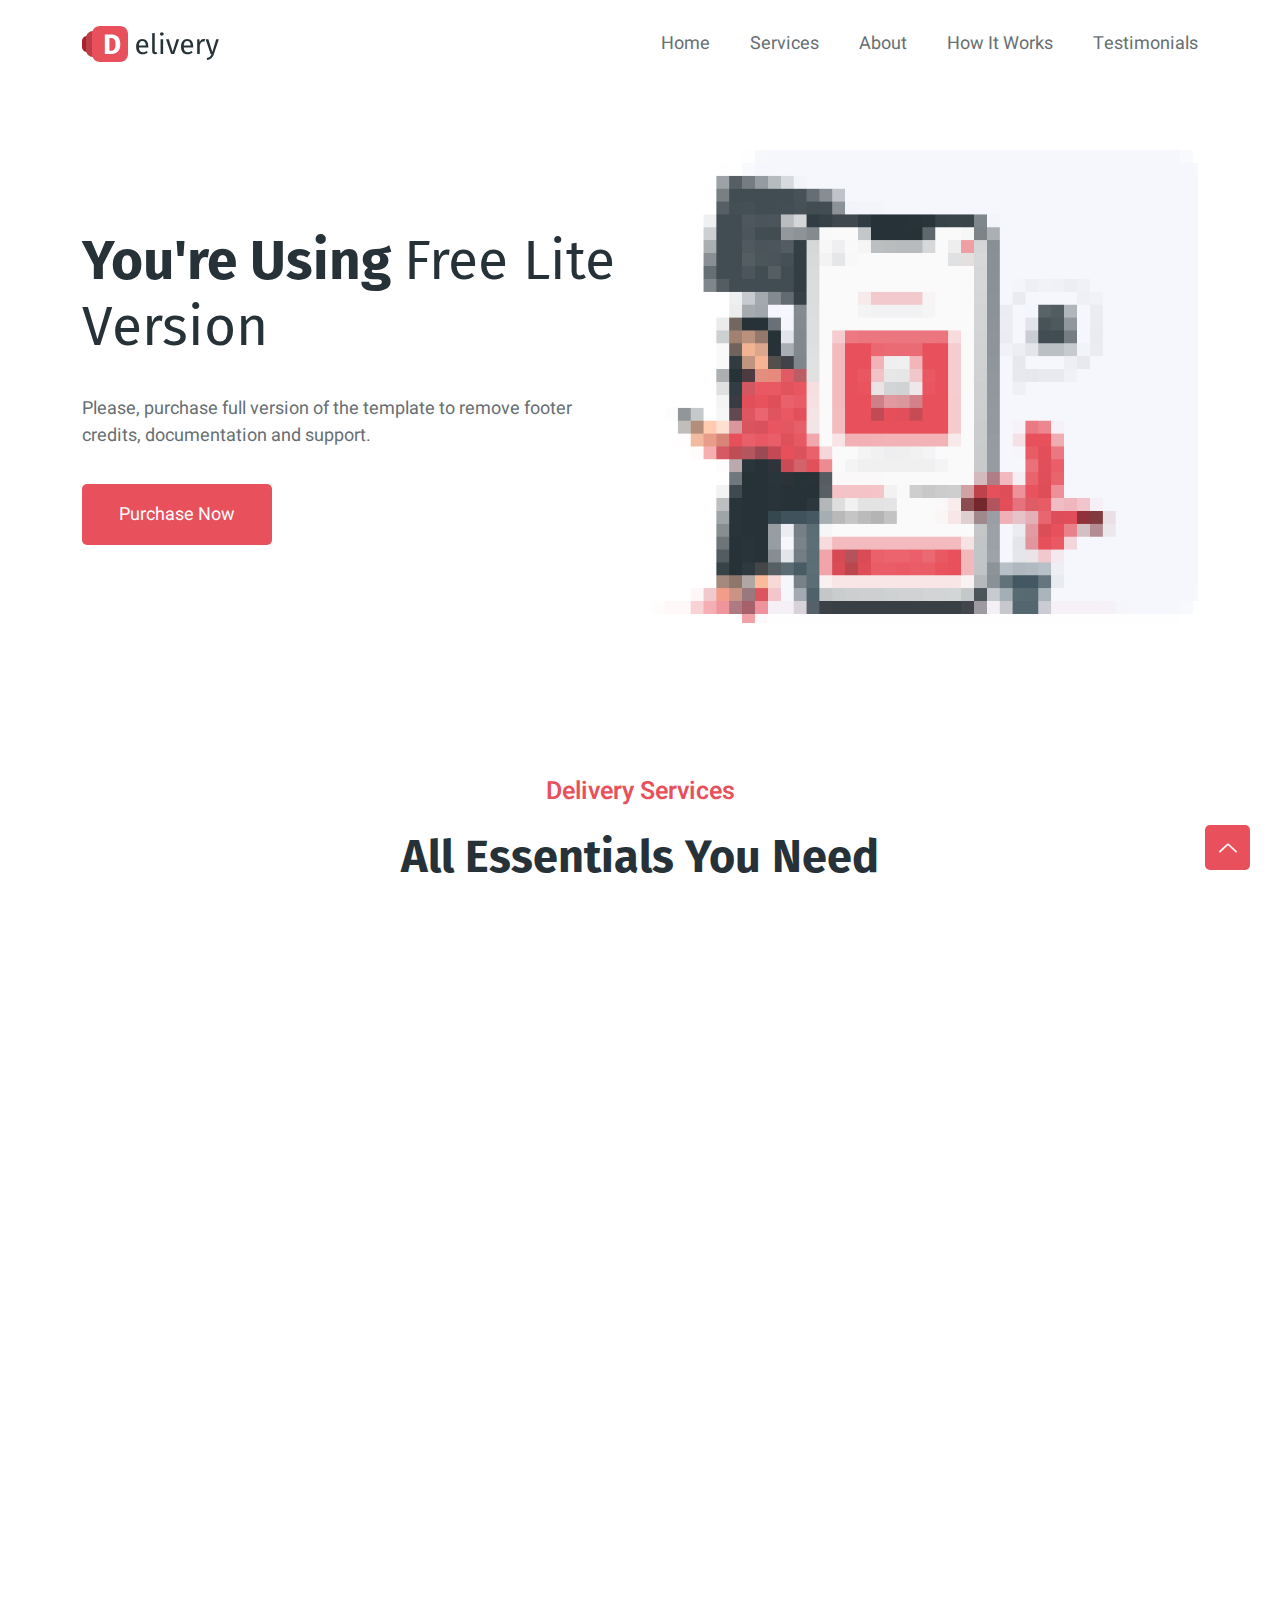
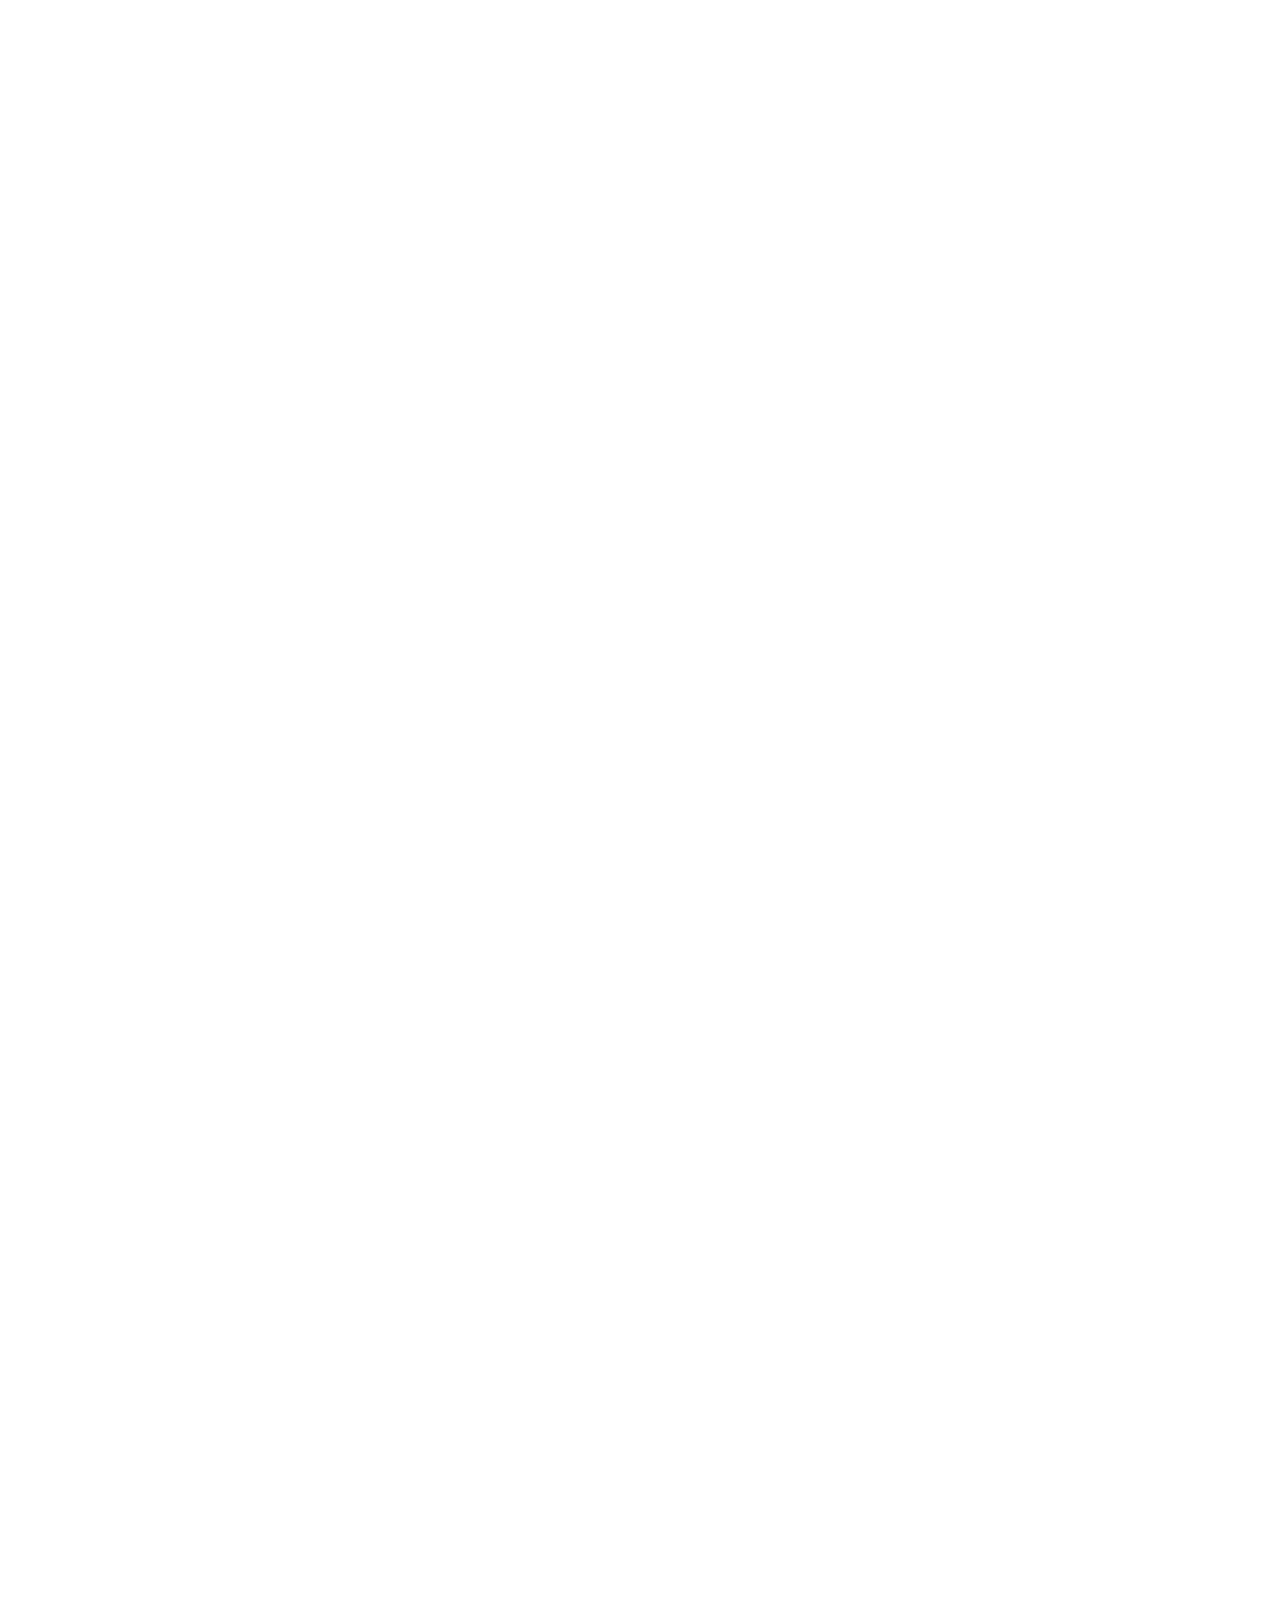
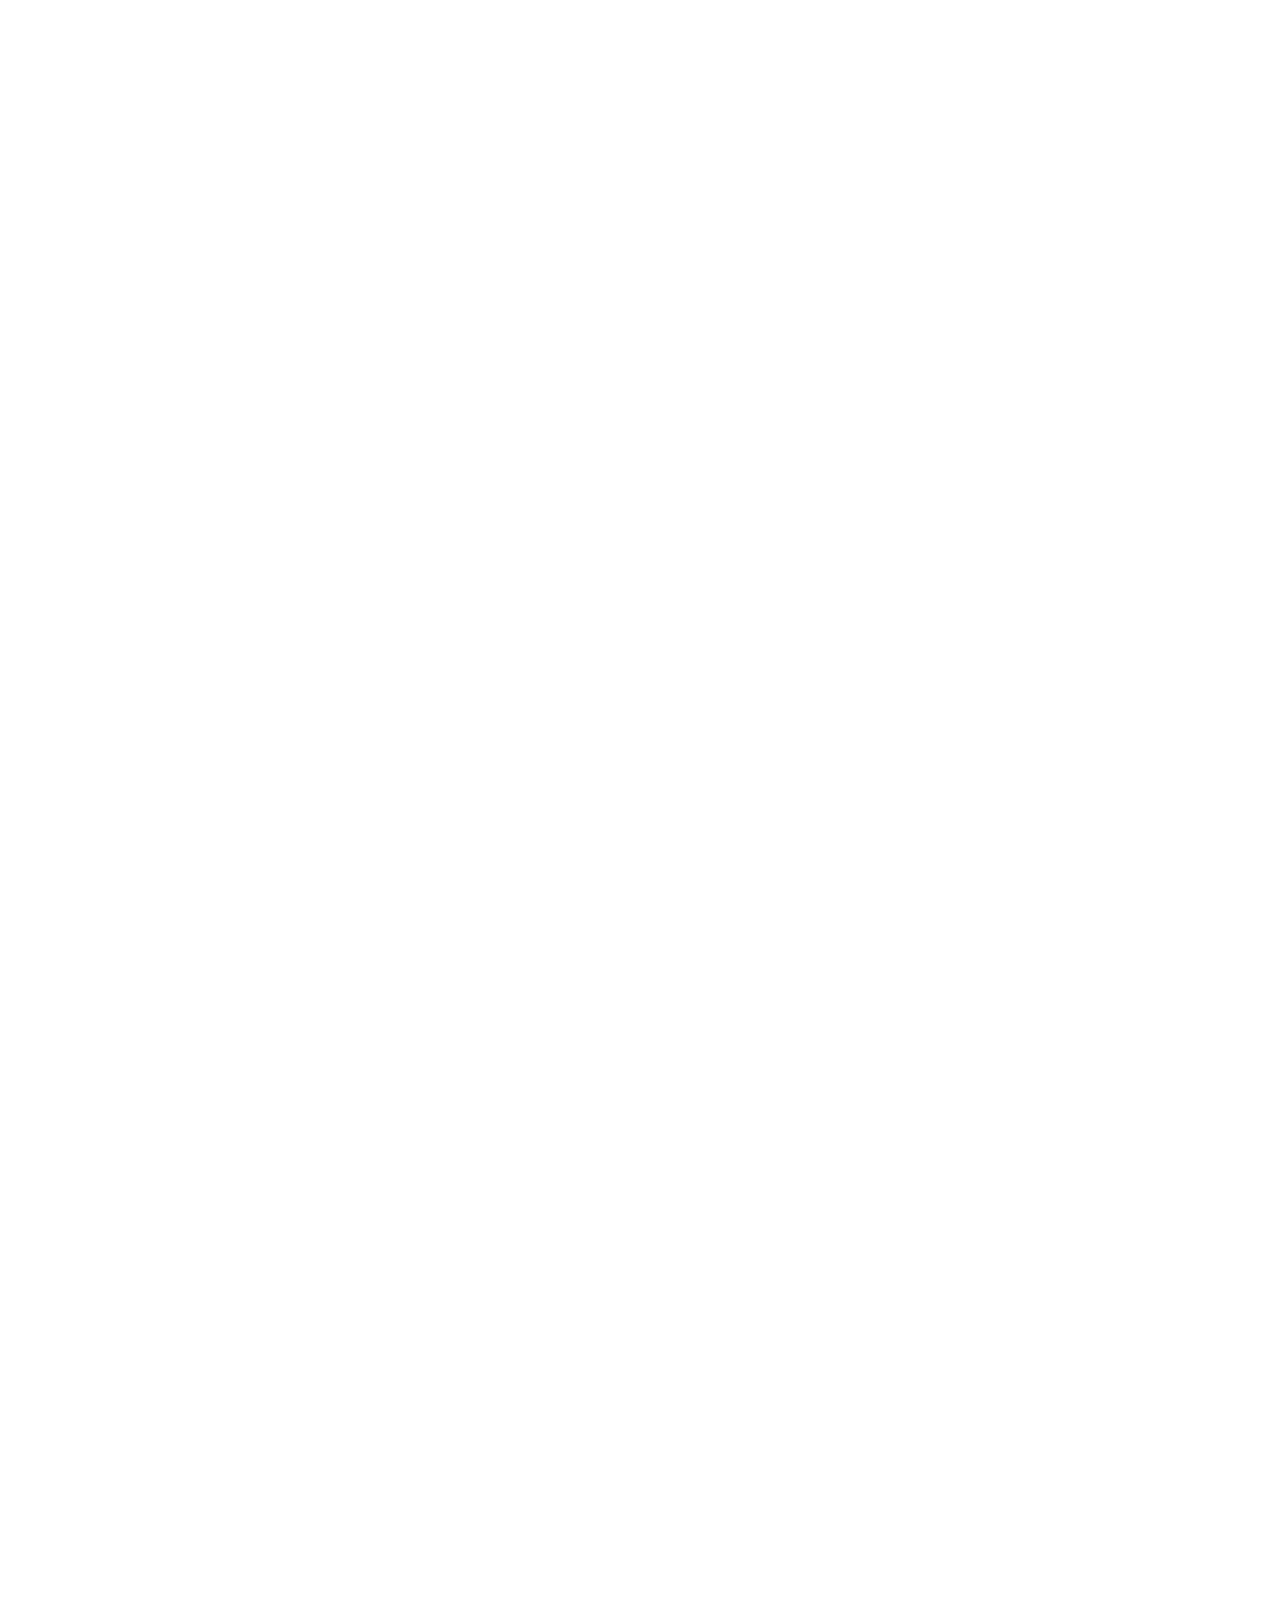
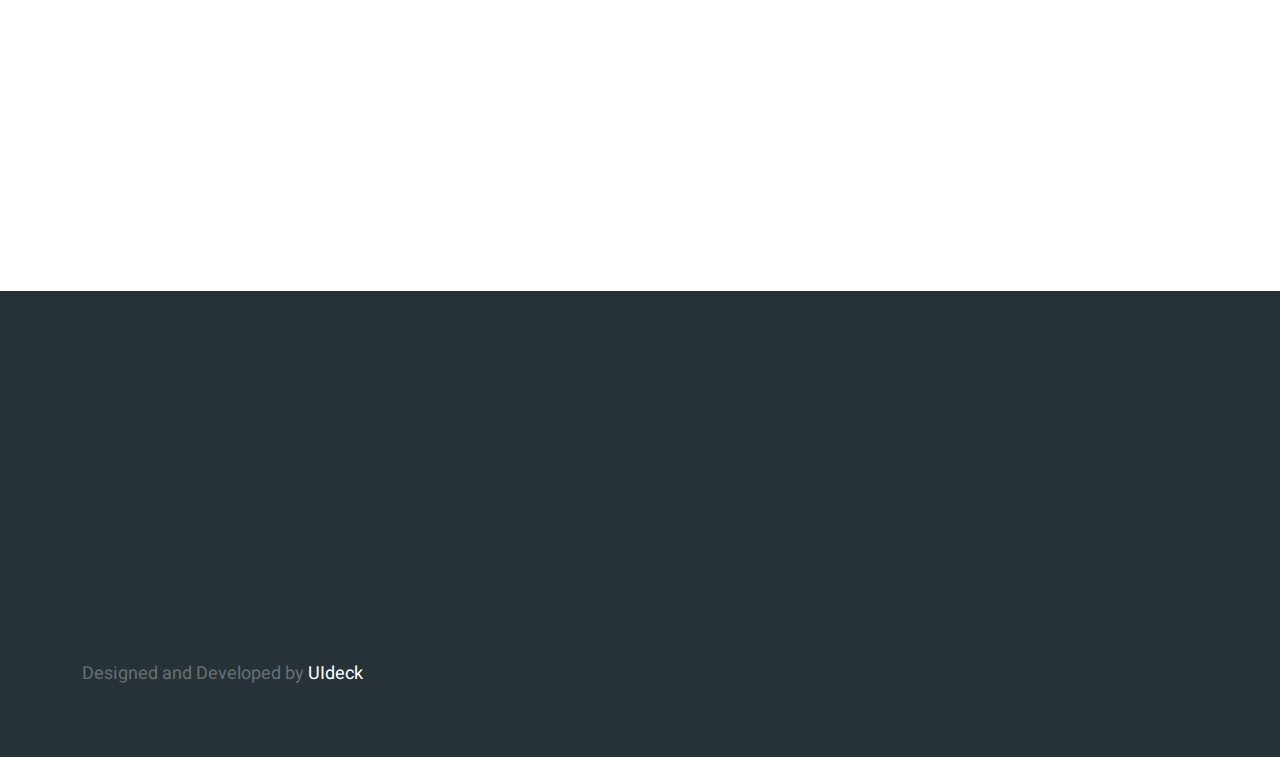
<file: documentos_brawn/modelos de sites/site app food (imgs borradas)/delivery-free-lite/index.html>
<!DOCTYPE html>
<html class="no-js" lang="">
  <head>
    <meta charset="utf-8" />
    <meta http-equiv="x-ua-compatible" content="ie=edge" />
    <title>Delivery - Home Delivery App Landing Page Template</title>
    <meta name="description" content="" />
    <meta name="viewport" content="width=device-width, initial-scale=1" />
    <link rel="shortcut icon" type="image/x-icon" href="assets/img/favicon.png"/>
    <!-- Place favicon.ico in the root directory -->

    <!-- ========================= CSS here ========================= -->
    <link rel="stylesheet" href="assets/css/bootstrap-5.0.0-alpha-2.min.css" />
    <link rel="stylesheet" href="assets/css/LineIcons.2.0.css" />
    <link rel="stylesheet" href="assets/css/animate.css" />
    <link rel="stylesheet" href="assets/css/main.css" />
  </head>
  <body>
    <!--[if lte IE 9]>
      <p class="browserupgrade">
        You are using an <strong>outdated</strong> browser. Please
        <a href="https://browsehappy.com/">upgrade your browser</a> to improve
        your experience and security.
      </p>
    <![endif]-->

    <!-- ========================= preloader start ========================= -->
    <div class="preloader">
      <div class="loader">
        <div class="ytp-spinner">
          <div class="ytp-spinner-container">
            <div class="ytp-spinner-rotator">
              <div class="ytp-spinner-left">
                <div class="ytp-spinner-circle"></div>
              </div>
              <div class="ytp-spinner-right">
                <div class="ytp-spinner-circle"></div>
              </div>
            </div>
          </div>
        </div>
      </div>
    </div>
		<!-- preloader end -->
		

    <!-- ========================= header start ========================= -->
    <header class="header">
      <div class="navbar-area">
        <div class="container">
          <div class="row align-items-center">
            <div class="col-lg-12">
              <nav class="navbar navbar-expand-lg">
                <a class="navbar-brand" href="index.html">
                  <img src="assets/img/logo/logo.svg" alt="Logo" />
                </a>
                <button class="navbar-toggler" type="button" data-toggle="collapse" data-target="#navbarSupportedContent" aria-controls="navbarSupportedContent" aria-expanded="false" aria-label="Toggle navigation">
                  <span class="toggler-icon"></span>
                  <span class="toggler-icon"></span>
                  <span class="toggler-icon"></span>
                </button>

                <div class="collapse navbar-collapse sub-menu-bar" id="navbarSupportedContent">
                  <ul id="nav" class="navbar-nav ml-auto">
                    <li class="nav-item">
                      <a class="page-scroll" href="#home">Home</a>
                    </li>
                    <li class="nav-item">
                      <a class="page-scroll" href="#services">Services</a>
                    </li>
                    <li class="nav-item">
                      <a class="page-scroll" href="#about">About</a>
                    </li>
                    <li class="nav-item">
                      <a class="page-scroll" href="#how">How It Works</a>
                    </li>
                    <li class="nav-item">
                      <a class="page-scroll" href="#testimonial">Testimonials</a>
                    </li>
                  </ul>
                </div>
                <!-- navbar collapse -->
              </nav>
              <!-- navbar -->
            </div>
          </div>
          <!-- row -->
        </div>
        <!-- container -->
      </div>
      <!-- navbar area -->
    </header>
    <!-- ========================= header end ========================= -->

    <!-- ========================= hero-section start ========================= -->
    <section id="home" class="hero-section">
			<div class="hero-shape">
				<img src="assets/img/hero/hero-shape.svg" alt="" class="shape">
			</div>
      <div class="container">
        <div class="row align-items-center">
          <div class="col-lg-6">
            <div class="hero-content">
              <h1 class="wow fadeInUp" data-wow-delay=".2s">You're Using <span>Free Lite Version</span> </h1>
              <p class="wow fadeInUp" data-wow-delay=".4s">
                Please, purchase full version of the template to remove footer credits, documentation and support.
              </p>
              <a href="https://rebrand.ly/delivery-ud/" rel="nofollow" class="main-btn btn-hover wow fadeInUp" data-wow-delay=".6s">Purchase Now</a>
            </div>
					</div>
					<div class="col-lg-6">
						<div class="hero-img wow fadeInUp" data-wow-delay=".5s">
							<img src="assets/img/hero/hero-img.jpg" alt="">
						</div>
					</div>
        </div>
      </div>
    </section>
		<!-- ========================= hero-section end ========================= -->

		<!-- ========================= service-section start ========================= -->
		<section id="services" class="service-section pt-150">
			<div class="container">
				<div class="row justify-content-center">
					<div class="col-xl-6 col-lg-8">
						<div class="section-title text-center mb-70">
							<span class="wow fadeInUp" data-wow-delay=".2s">Delivery Services</span>
							<h1 class="wow fadeInUp" data-wow-delay=".4s">All Essentials You Need</h1>
						</div>
					</div>
				</div>
				<div class="row">
					<div class="col-lg-4 col-md-6">
						<div class="single-service wow fadeInUp" data-wow-delay=".2s">
							<div class="icon">
								<img src="assets/img/service/service-icon-1.svg" alt="">
							</div>
							<div class="content">
								<h3>Food</h3>
								<p>Lorem ipsum dolor sit amet, consetetur sadipscing elitr, sed diam nonumy eirmod tempor invidunt.</p>
							</div>
						</div>
					</div>
					<div class="col-lg-4 col-md-6">
						<div class="single-service wow fadeInUp" data-wow-delay=".4s">
							<div class="icon">
								<img src="assets/img/service/service-icon-2.svg" alt="">
							</div>
							<div class="content">
								<h3>Grocery</h3>
								<p>Lorem ipsum dolor sit amet, consetetur sadipscing elitr, sed diam nonumy eirmod tempor invidunt.</p>
							</div>
						</div>
					</div>
					<div class="col-lg-4 col-md-6">
						<div class="single-service wow fadeInUp" data-wow-delay=".6s">
							<div class="icon">
								<img src="assets/img/service/service-icon-3.svg" alt="">
							</div>
							<div class="content">
								<h3>Furniture</h3>
								<p>Lorem ipsum dolor sit amet, consetetur sadipscing elitr, sed diam nonumy eirmod tempor invidunt.</p>
							</div>
						</div>
					</div>
					<div class="col-lg-4 col-md-6">
						<div class="single-service wow fadeInUp" data-wow-delay=".2s">
							<div class="icon">
								<img src="assets/img/service/service-icon-4.svg" alt="">
							</div>
							<div class="content">
								<h3>Medicine</h3>
								<p>Lorem ipsum dolor sit amet, consetetur sadipscing elitr, sed diam nonumy eirmod tempor invidunt.</p>
							</div>
						</div>
					</div>
					<div class="col-lg-4 col-md-6">
						<div class="single-service wow fadeInUp" data-wow-delay=".4s">
							<div class="icon">
								<img src="assets/img/service/service-icon-5.svg" alt="">
							</div>
							<div class="content">
								<h3>Electronics</h3>
								<p>Lorem ipsum dolor sit amet, consetetur sadipscing elitr, sed diam nonumy eirmod tempor invidunt.</p>
							</div>
						</div>
					</div>
					<div class="col-lg-4 col-md-6">
						<div class="single-service wow fadeInUp" data-wow-delay=".6s">
							<div class="icon">
								<img src="assets/img/service/service-icon-6.svg" alt="">
							</div>
							<div class="content">
								<h3>Clothes</h3>
								<p>Lorem ipsum dolor sit amet, consetetur sadipscing elitr, sed diam nonumy eirmod tempor invidunt.</p>
							</div>
						</div>
					</div>
				</div>
			</div>
		</section>
		<!-- ========================= service-section end ========================= -->

		<!-- ========================= about-section start ========================= -->
		<section id="about" class="about-section pt-150">
			<div class="container">
				<div class="row">
					<div class="col-lg-6">
						<div class="about-img wow fadeInUp" data-wow-delay=".5s">
							<img src="assets/img/about/about-img.jpg" alt="">
						</div>
					</div>
					<div class="col-lg-6">
						<div class="about-content">
							<div class="section-title">
								<span class="wow fadeInUp" data-wow-delay=".2s">About Us</span>
								<h1 class="wow fadeInUp" data-wow-delay=".4s">On-time Delivery and Customer Satisfaction</h1>
								<p class="wow fadeInUp" data-wow-delay=".6s">Lorem ipsum dolor sit amet, consetetur sadipscing elitr, sed diam nonumy eirmod tempor invidunt ut labore et dolore magna aliquyam erat, sed diam voluptua.</p>
							</div>
							<div class="rating-meta d-flex align-items-center wow fadeInUp" data-wow-delay=".65s">
								<h5>Rating 4.8</h5>
								<div class="rating">
									<i class="lni lni-star-filled"></i>
									<i class="lni lni-star-filled"></i>
									<i class="lni lni-star-filled"></i>
									<i class="lni lni-star-filled"></i>
									<i class="lni lni-star-filled"></i>
								</div>
							</div>

							<div class="counter-up wow fadeInUp" data-wow-delay=".8s">
								<div class="single-counter">
									<h3 id="secondo1" class="countup" cup-end="1" cup-append="M+">1 </h3>
									<h5>Download</h5>
								</div>
								<div class="single-counter position-relative">
									<h3 id="secondo2" class="countup" cup-end="234" cup-append="K+">234 </h3>
									<h5>Happy User</h5>
								</div>
								<div class="single-counter">
									<h3 id="secondo3" class="countup" cup-end="34" cup-append="K+">34 </h3>
									<h5>Reviews</h5>
								</div>
							</div>
						</div>
					</div>
				</div>
			</div>
		</section>
		<!-- ========================= about-section end ========================= -->

		<!-- ========================= delivery-section start ========================= -->
		<section id="how" class="delivery-section pt-150">
			<div class="container">
				<div class="row align-items-center">
					<div class="col-lg-5">
						<div class="delivery-content">
							<div class="section-title">
								<span class="wow fadeInUp" data-wow-delay=".2s">Fast Delivery</span>
								<h1 class="mb-35 wow fadeInUp" data-wow-delay=".4s">Order Now, Recieve Within 30mins</h1>
								<p class="mb-35 wow fadeInUp" data-wow-delay=".6s">Lorem ipsum dolor sit amet, consetetur sadipscing elitr, sed diam nonumy eirmod tempor invidunt ut labore hdht dolore magna aliquyam erat, sed diam voluptua.</p>
								<a href="javscript:void(0)" class="main-btn btn-hover wow fadeInUp" data-wow-delay=".8s">Download App</a>
							</div>
						</div>
					</div>
					<div class="col-lg-7 order-first order-lg-last">
						<div class="delivery-img wow fadeInUp" data-wow-delay=".5s">
							<img src="assets/img/delivery/delivery-img.jpg" alt="">
						</div>
					</div>
				</div>
			</div>
		</section>
		<!-- ========================= delivery-section end ========================= -->

		<!-- ========================= about-section start ========================= -->
		<section id="received" class="about-section received-section pt-150">
			<div class="container">
				<div class="row align-items-center">
					<div class="col-lg-6">
						<div class="about-img received-img wow fadeInUp" data-wow-delay=".5s">
							<img src="assets/img/received/received-img.jpg" alt="">
						</div>
					</div>
					<div class="col-lg-6">
						<div class="about-content received-content">
							<div class="section-title">
								<span class="wow fadeInUp" data-wow-delay=".2s">Contactless Delivery</span>
								<h1 class="mb-25 wow fadeInUp" data-wow-delay=".4s">On-time Delivery to Your Doorstep</h1>
								<p class="wow fadeInUp" data-wow-delay=".6s">Lorem ipsum dolor sit amet, consetetur sadipscing elitr, sed diam nonumy eirmod tempor invidunt ut labore et dolore magna aliquyam erat, sed diam voluptua.</p>
							</div>
						</div>
					</div>
				</div>
			</div>
		</section>
		<!-- ========================= about-section end ========================= -->

		
		<!-- ========================= testimonial-section start ========================= -->
		<section id="testimonial" class="testimonial-section img-bg pt-150 pb-40">
			<div class="container">
				<div class="row justify-content-center">
					<div class="col-lg-6">
						<div class="section-title mb-60 text-center">
							<span class="wow fadeInUp" data-wow-delay=".2s">Testimonials</span>
							<h1 class="wow fadeInUp" data-wow-delay=".4s">What Our Users Says</h1>
						</div>
					</div>
				</div>

				<div class="row testimonial-wrapper">
					<div class="col-lg-4 col-md-6 -mt-30">
						<div class="single-testimonial wow fadeInUp" data-wow-delay=".2s">
							<div class="rating">
								<i class="lni lni-star-filled"></i>
								<i class="lni lni-star-filled"></i>
								<i class="lni lni-star-filled"></i>
								<i class="lni lni-star-filled"></i>
								<i class="lni lni-star-filled"></i>
							</div>
							<div class="content">
								<p>Lorem ipsum dolor sit amet onsetetur sadipscing elitr, sed diam non eirmod tempor invidunt ut labore etdo magna aliquyam erat, sed diam vero eos et accusam et justo duo dolores et ea rebum clita kasd gubergren.</p>
							</div>
							<div class="info">
								<div class="image">
									<img src="assets/img/testimonial/testimonial-1.png" alt="">
								</div>
								<div class="text">
									<h5>Ena Shah</h5>
									<p>Teacher at Abc School</p>
								</div>
							</div>
						</div>
					</div>
					<div class="col-lg-4 col-md-6 -mt-60">
						<div class="single-testimonial wow fadeInUp" data-wow-delay=".4s">
							<div class="rating">
								<i class="lni lni-star-filled"></i>
								<i class="lni lni-star-filled"></i>
								<i class="lni lni-star-filled"></i>
								<i class="lni lni-star-filled"></i>
								<i class="lni lni-star-filled"></i>
							</div>
							<div class="content">
								<p>Lorem ipsum dolor sit amet onsetetur sadipscing elitr, sed diam non eirmod tempor invidunt ut labore etdo magna aliquyam erat, sed diam vero eos et accusam et justo duo dolores et ea rebum clita kasd gubergren.</p>
							</div>
							<div class="info">
								<div class="image">
									<img src="assets/img/testimonial/testimonial-2.png" alt="">
								</div>
								<div class="text">
									<h5>Mrs. Gosh</h5>
									<p>Actor</p>
								</div>
							</div>
						</div>
					</div>
					<div class="col-lg-4 col-md-6">
						<div class="single-testimonial wow fadeInUp" data-wow-delay=".6s">
							<div class="rating">
								<i class="lni lni-star-filled"></i>
								<i class="lni lni-star-filled"></i>
								<i class="lni lni-star-filled"></i>
								<i class="lni lni-star-filled"></i>
								<i class="lni lni-star-filled"></i>
							</div>
							<div class="content">
								<p>Lorem ipsum dolor sit amet onsetetur sadipscing elitr, sed diam non eirmod tempor invidunt ut labore etdo magna aliquyam erat, sed diam vero eos et accusam et justo duo dolores et ea rebum clita kasd gubergren.</p>
							</div>
							<div class="info">
								<div class="image">
									<img src="assets/img/testimonial/testimonial-3.png" alt="">
								</div>
								<div class="text">
									<h5>John Doe</h5>
									<p>Model</p>
								</div>
							</div>
						</div>
					</div>
					<div class="col-lg-4 col-md-6 -mt-30">
						<div class="single-testimonial wow fadeInUp" data-wow-delay=".2s">
							<div class="rating">
								<i class="lni lni-star-filled"></i>
								<i class="lni lni-star-filled"></i>
								<i class="lni lni-star-filled"></i>
								<i class="lni lni-star-filled"></i>
								<i class="lni lni-star-filled"></i>
							</div>
							<div class="content">
								<p>Lorem ipsum dolor sit amet onsetetur sadipscing elitr, sed diam non eirmod tempor invidunt ut labore etdo magna aliquyam erat, sed diam vero eos et accusam et justo duo dolores et ea rebum clita kasd gubergren.</p>
							</div>
							<div class="info">
								<div class="image">
									<img src="assets/img/testimonial/testimonial-4.png" alt="">
								</div>
								<div class="text">
									<h5>Jonathan Smith</h5>
									<p>Creative Designer</p>
								</div>
							</div>
						</div>
					</div>
					<div class="col-lg-4 col-md-6 -mt-60">
						<div class="single-testimonial wow fadeInUp" data-wow-delay=".4s">
							<div class="rating">
								<i class="lni lni-star-filled"></i>
								<i class="lni lni-star-filled"></i>
								<i class="lni lni-star-filled"></i>
								<i class="lni lni-star-filled"></i>
								<i class="lni lni-star-filled"></i>
							</div>
							<div class="content">
								<p>Lorem ipsum dolor sit amet onsetetur sadipscing elitr, sed diam non eirmod tempor invidunt ut labore etdo magna aliquyam erat, sed diam vero eos et accusam et justo duo dolores et ea rebum clita kasd gubergren.</p>
							</div>
							<div class="info">
								<div class="image">
									<img src="assets/img/testimonial/testimonial-5.png" alt="">
								</div>
								<div class="text">
									<h5>Sara A. K.</h5>
									<p>Heroine</p>
								</div>
							</div>
						</div>
					</div>
					<div class="col-lg-4 col-md-6">
						<div class="single-testimonial wow fadeInUp" data-wow-delay=".6s">
							<div class="rating">
								<i class="lni lni-star-filled"></i>
								<i class="lni lni-star-filled"></i>
								<i class="lni lni-star-filled"></i>
								<i class="lni lni-star-filled"></i>
								<i class="lni lni-star-filled"></i>
							</div>
							<div class="content">
								<p>Lorem ipsum dolor sit amet onsetetur sadipscing elitr, sed diam non eirmod tempor invidunt ut labore etdo magna aliquyam erat, sed diam vero eos et accusam et justo duo dolores et ea rebum clita kasd gubergren.</p>
							</div>
							<div class="info">
								<div class="image">
									<img src="assets/img/testimonial/testimonial-6.png" alt="">
								</div>
								<div class="text">
									<h5>David Smith</h5>
									<p>Businessman</p>
								</div>
							</div>
						</div>
					</div>
				</div>
			</div>
		</section>
    <!-- ========================= testimonial-section end ========================= -->

    <!-- ========================= partners-section start ========================= -->
    <section id="partner" class="partner-section pt-60 pb-60">
			<div class="container">
				<div class="row">
					<div class="col-lg-3 col-sm-6">
						<div class="single-partner wow fadeInUp" data-wow-delay=".2s">
							<img src="assets/img/partners/partner-1.svg" alt="">
						</div>
					</div>
					<div class="col-lg-3 col-sm-6">
						<div class="single-partner wow fadeInUp" data-wow-delay=".4s">
							<img src="assets/img/partners/partner-2.svg" alt="">
						</div>
					</div>
					<div class="col-lg-3 col-sm-6">
						<div class="single-partner wow fadeInUp" data-wow-delay=".6s">
							<img src="assets/img/partners/partner-3.svg" alt="">
						</div>
					</div>
					<div class="col-lg-3 col-sm-6">
						<div class="single-partner wow fadeInUp" data-wow-delay=".8s">
							<img src="assets/img/partners/partner-4.svg" alt="">
						</div>
					</div>
				</div>
			</div>
		</section>
		<!-- ========================= partners-section end ========================= -->

    <!-- ========================= footer start ========================= -->
    <footer id="footer" class="footer pt-100 pb-70">
			<div class="footer-shape">
				<img src="assets/img/footer/footer-left.svg" alt="" class="shape shape-1">
				<img src="assets/img/footer/footer-right.svg" alt="" class="shape shape-2">
			</div>
			<div class="container">
				<div class="row">
					<div class="col-lg-3 col-md-6">
						<div class="footer-widget wow fadeInUp" data-wow-delay=".2s">
							<div class="logo">
								<a href="index.html"><img src="assets/img/logo/logo-2.svg" alt="logo"></a>
							</div>
							<div class="download-btns">
								<a href="javascript:void(0)">
									<span class="icon"><i class="lni lni-apple"></i></span>
									<span class="text">Download on the <b>App Store</b> </span>
								</a>
								<a href="javascript:void(0)">
									<span class="icon"><i class="lni lni-play-store"></i></span>
									<span class="text">GET IT ON <b>Play Store</b> </span>
								</a>
							</div>
						</div>
					</div>

					<div class="col-lg-3 col-md-6">
						<div class="footer-widget wow fadeInUp" data-wow-delay=".4s">
							<h3>About Us</h3>
							<ul class="links">
								<li>
									<a href="javascript:void(0)">Home</a>
								</li>
								<li>
									<a href="javascript:void(0)">Services</a>
								</li>
								<li>
									<a href="javascript:void(0)">About Us</a>
								</li>
								<li>
									<a href="javascript:void(0)">Contact</a>
								</li>
							</ul>
						</div>
					</div>

					<div class="col-lg-3 col-md-6">
						<div class="footer-widget wow fadeInUp" data-wow-delay=".6s">
							<h3>About</h3>
							<ul class="links">
								<li>
									<a href="javascript:void(0)">Partners</a>
								</li>
								<li>
									<a href="javascript:void(0)">Terms of Service</a>
								</li>
								<li>
									<a href="javascript:void(0)">Privacy Policy</a>
								</li>
								<li>
									<a href="javascript:void(0)">Refund Policy</a>
								</li>
							</ul>
						</div>
					</div>

					<div class="col-lg-3 col-md-6">
						<div class="footer-widget wow fadeInUp" data-wow-delay=".8s">
							<h3>Support</h3>
							<ul class="links">
								<li>
									<a href="javascript:void(0)">Open Ticket</a>
								</li>
								<li>
									<a href="javascript:void(0)">Community</a>
								</li>
								<li>
									<a href="javascript:void(0)">Return Policy</a>
								</li>
								<li>
									<a href="javascript:void(0)">Accessibility</a>
								</li>
							</ul>
						</div>
					</div>
<p>Designed and Developed by <a href="https://uideck.com" style="color: #fff;" rel="nofollow">UIdeck</a></p>
				</div>
			</div>
		</footer>
    <!-- ========================= footer end ========================= -->

    <!-- ========================= scroll-top ========================= -->
    <a href="#" class="scroll-top btn-hover">
      <i class="lni lni-chevron-up"></i>
    </a>

    <!-- ========================= JS here ========================= -->
    <script src="assets/js/bootstrap.5.0.0.alpha-2-min.js"></script>
    <script src="assets/js/count-up.min.js"></script>
    <script src="assets/js/wow.min.js"></script>
    <script src="assets/js/main.js"></script>
  </body>
</html>
</file>
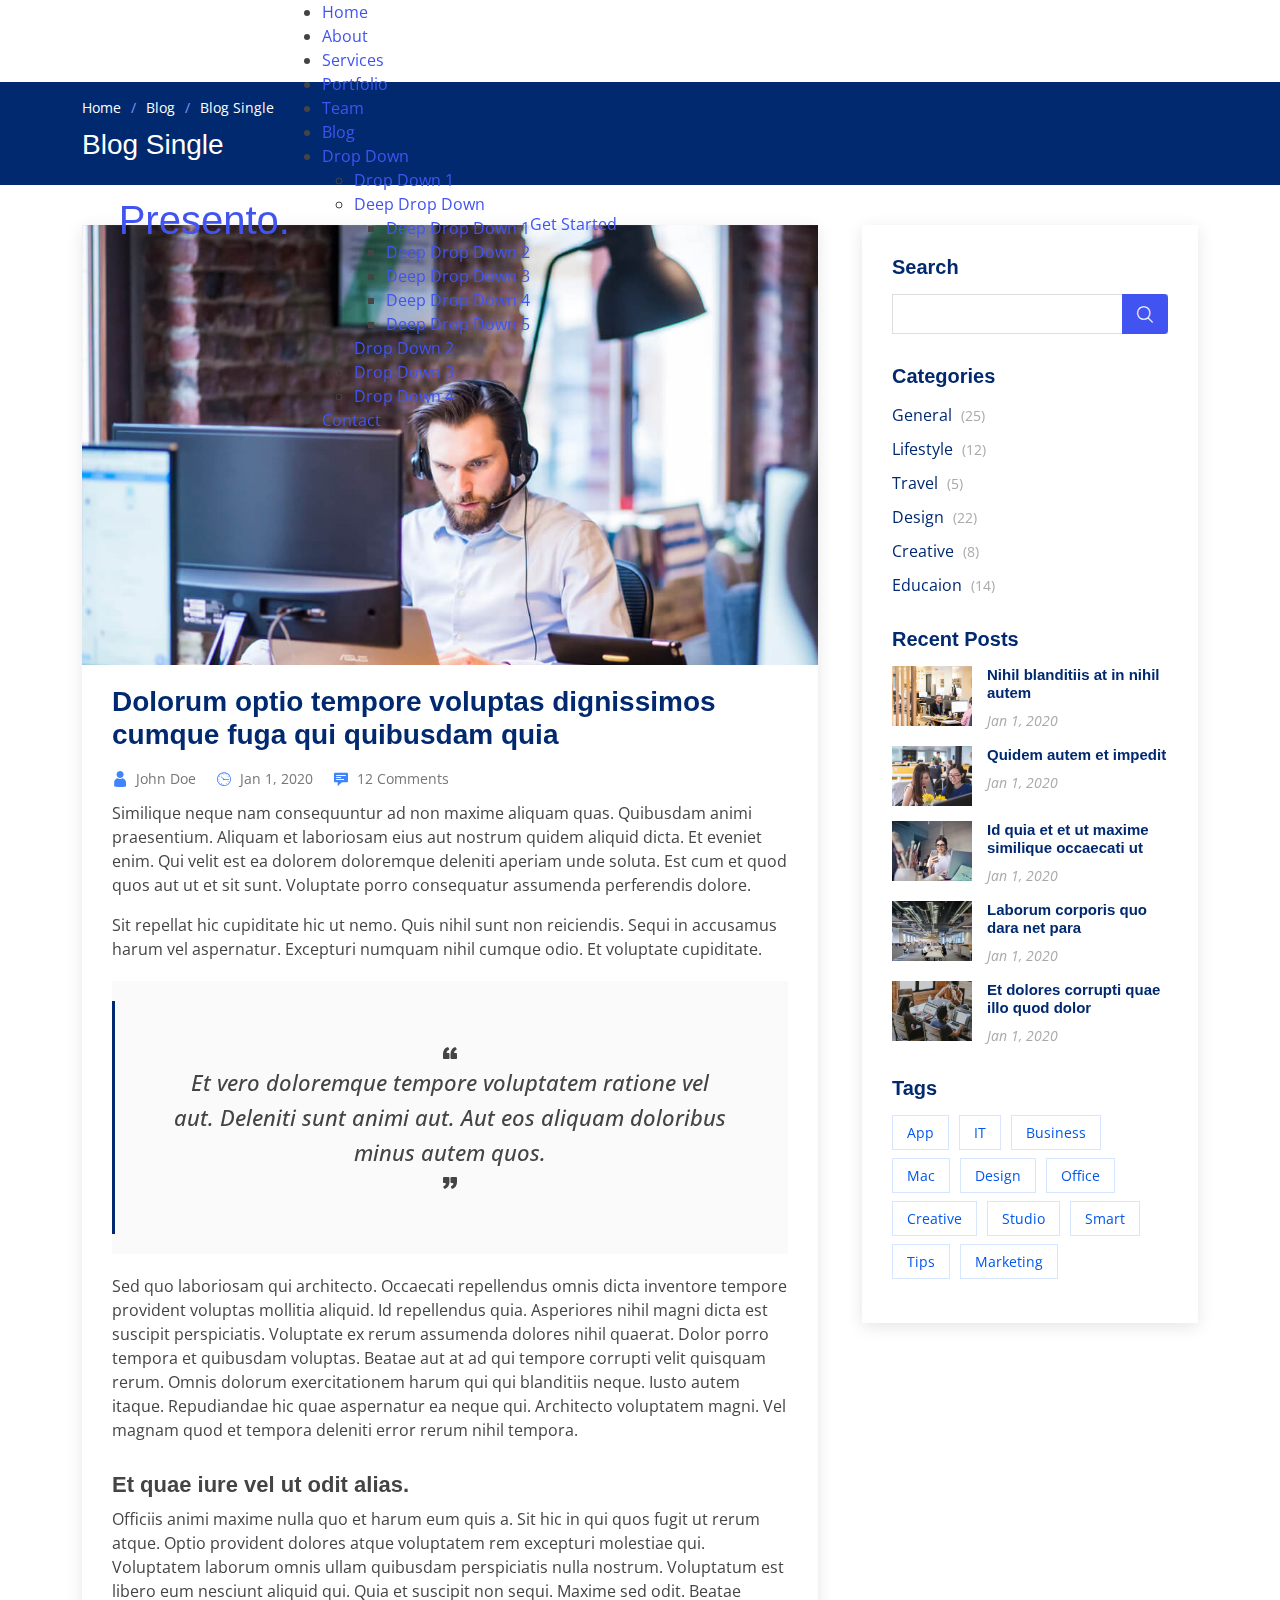
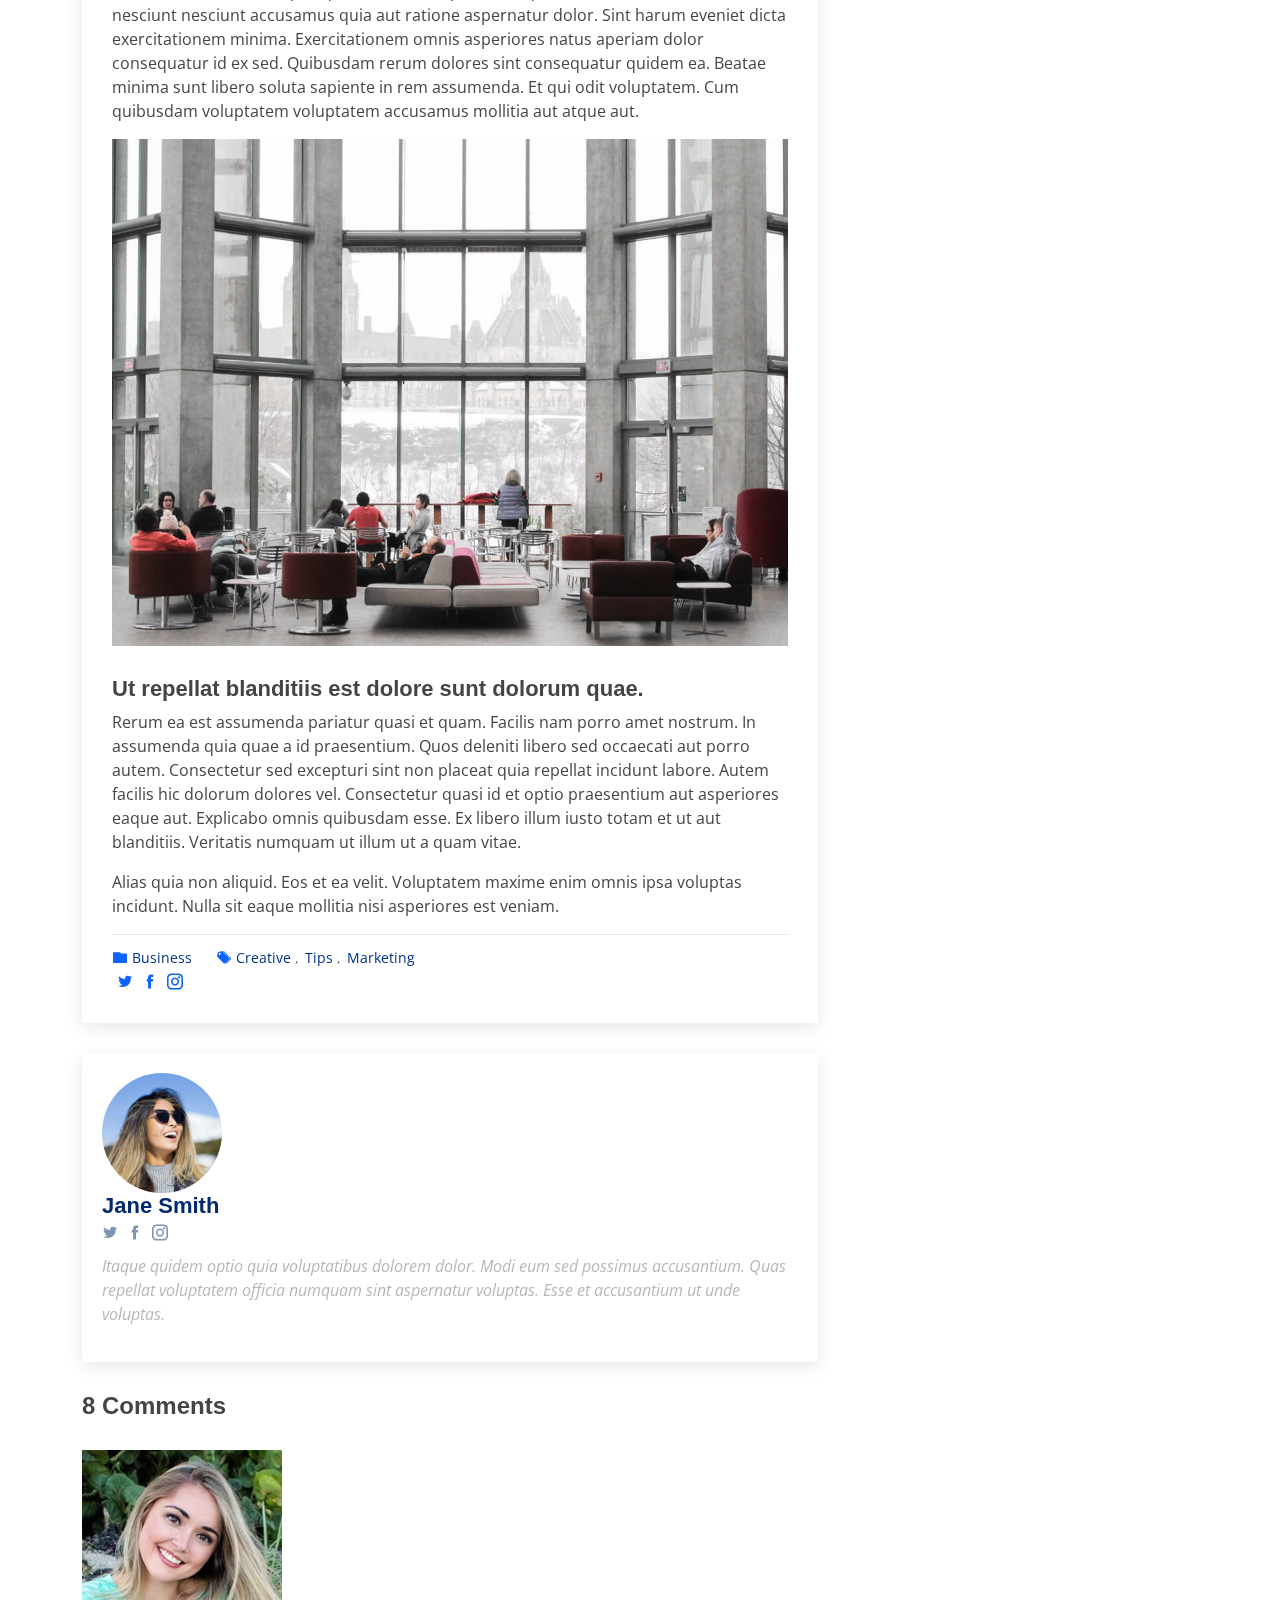
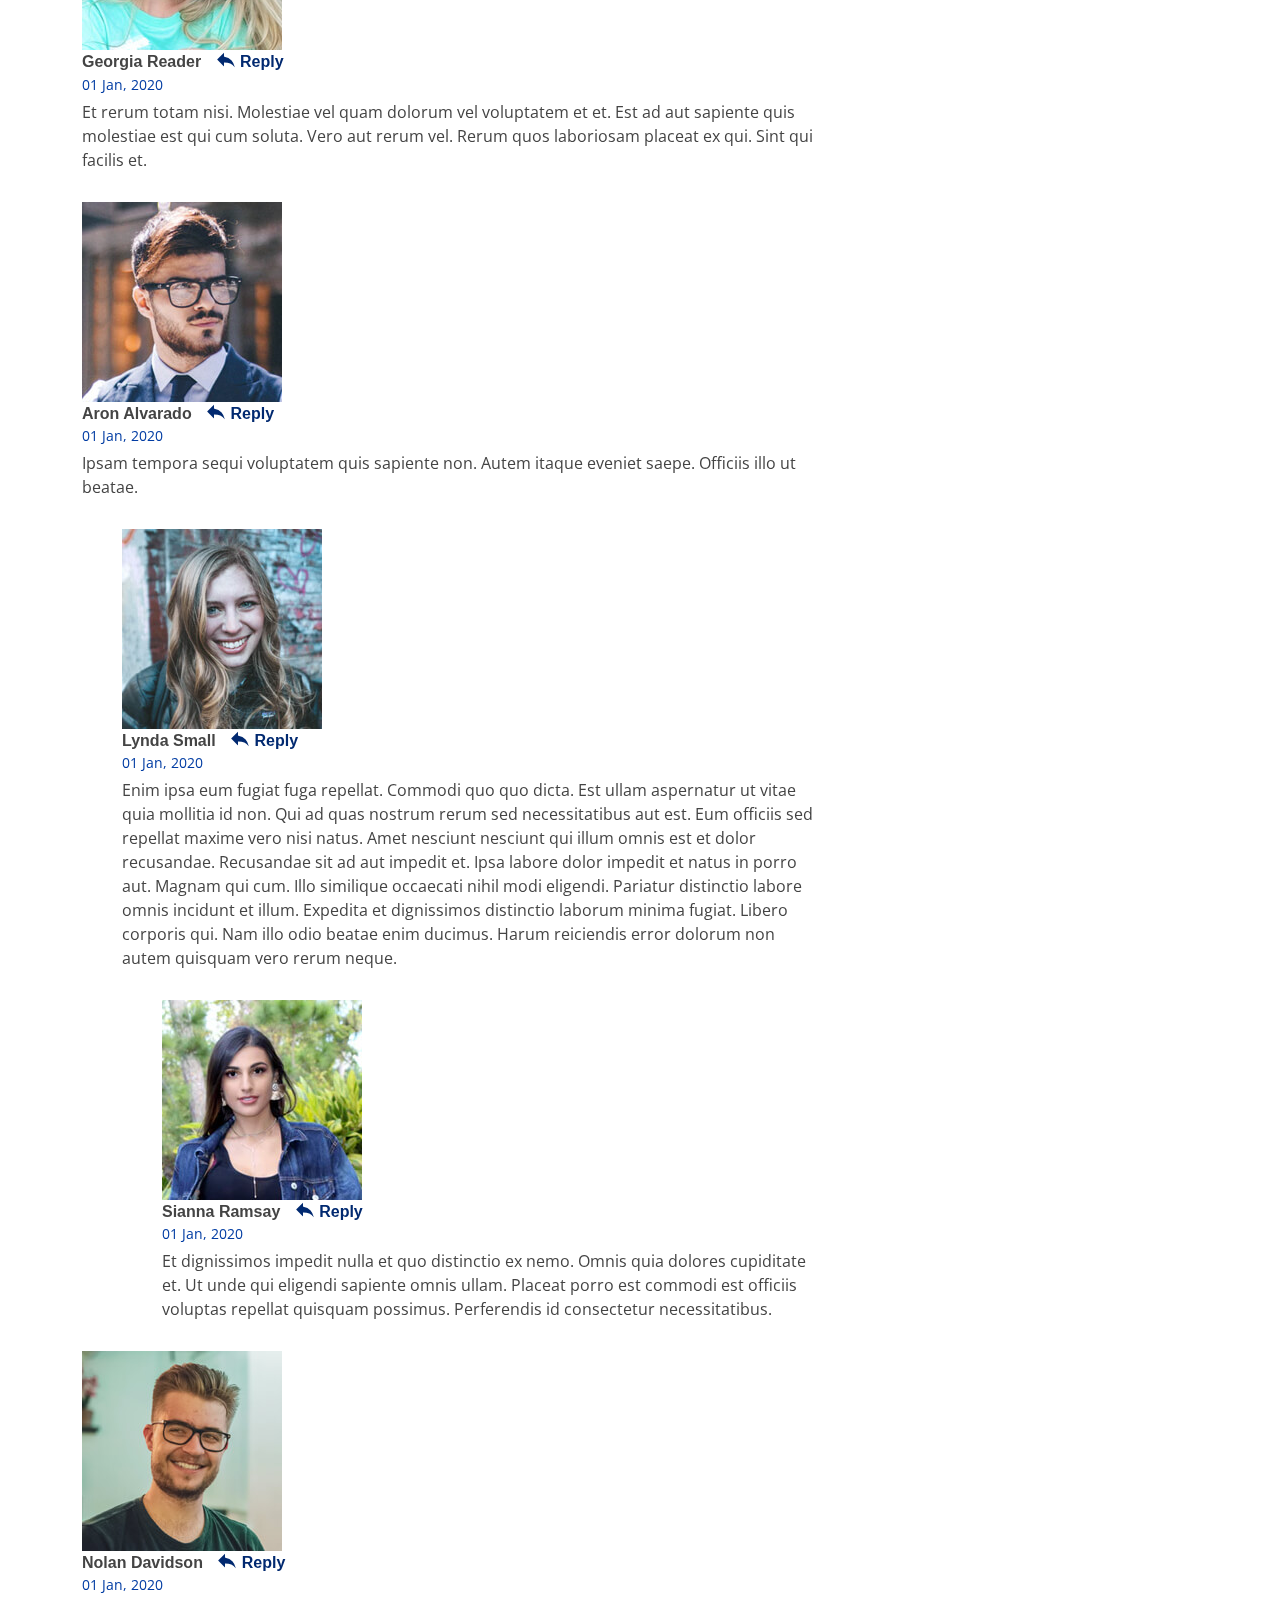
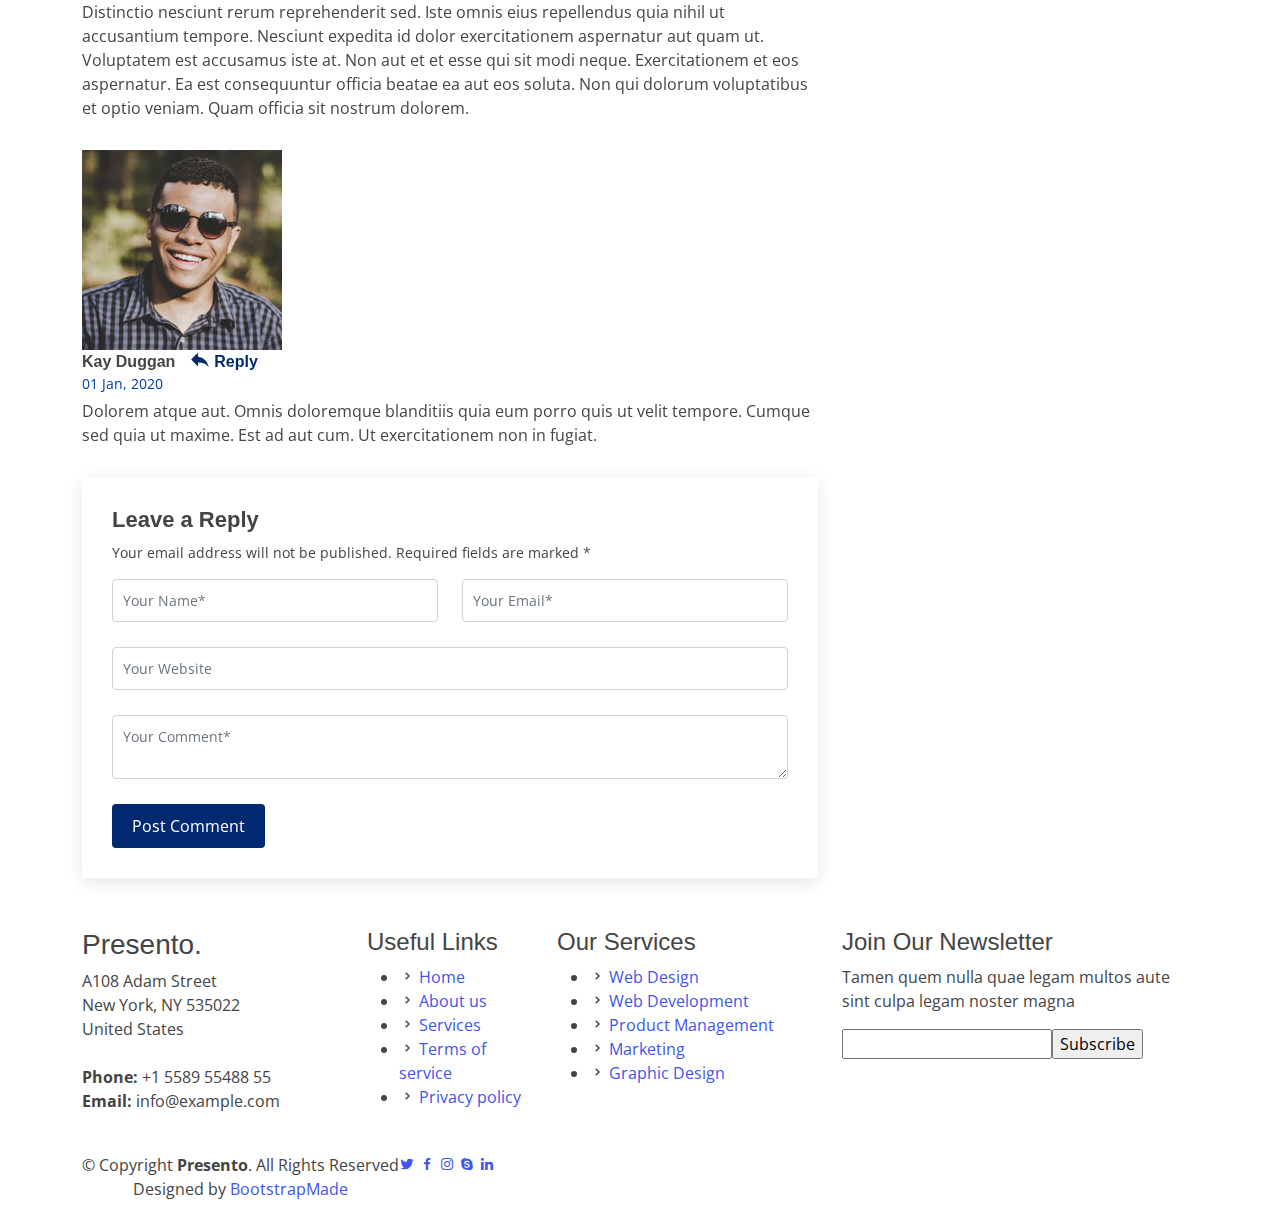
<file: blog-single.html>
<!DOCTYPE html>
<html lang="en">

<head>
  <meta charset="utf-8">
  <meta content="width=device-width, initial-scale=1.0" name="viewport">

  <title>Blog Single - Presento Bootstrap Template</title>
  <meta content="" name="description">
  <meta content="" name="keywords">

  <!-- Favicons -->
  <link href="assets/img/favicon.png" rel="icon">
  <link href="assets/img/apple-touch-icon.png" rel="apple-touch-icon">

  <!-- Google Fonts -->
  <link href="https://fonts.googleapis.com/css?family=Open+Sans:300,300i,400,400i,600,600i,700,700i|Raleway:300,300i,400,400i,500,500i,600,600i,700,700i|Poppins:300,300i,400,400i,500,500i,600,600i,700,700i" rel="stylesheet">

  <!-- Vendor CSS Files -->
  <link href="assets/vendor/bootstrap/css/bootstrap.min.css" rel="stylesheet">
  <link href="assets/vendor/icofont/icofont.min.css" rel="stylesheet">
  <link href="assets/vendor/boxicons/css/boxicons.min.css" rel="stylesheet">
  <link href="assets/vendor/owl.carousel/assets/owl.carousel.min.css" rel="stylesheet">
  <link href="assets/vendor/remixicon/remixicon.css" rel="stylesheet">
  <link href="assets/vendor/venobox/venobox.css" rel="stylesheet">
  <link href="assets/vendor/aos/aos.css" rel="stylesheet">

  <!-- Template Main CSS File -->
  <link href="assets/css/style.css" rel="stylesheet">

  <!-- =======================================================
  * Template Name: Presento - v1.0.0
  * Template URL: https://bootstrapmade.com/presento-bootstrap-corporate-template/
  * Author: BootstrapMade.com
  * License: https://bootstrapmade.com/license/
  ======================================================== -->
</head>

<body>

  <!-- ======= Header ======= -->
  <header id="header" class="fixed-top">
    <div class="container-fluid">
      <div class="row justify-content-center">
        <div class="col-xl-10 d-flex align-items-center">
          <h1 class="logo mr-auto"><a href="index.html">Presento<span>.</span></a></h1>
          <!-- Uncomment below if you prefer to use an image logo -->
          <!-- <a href="index.html" class="logo mr-auto"><img src="assets/img/logo.png" alt=""></a>-->

          <nav class="nav-menu d-none d-lg-block">
            <ul>
              <li class="active"><a href="#header">Home</a></li>
              <li><a href="#about">About</a></li>
              <li><a href="#services">Services</a></li>
              <li><a href="#portfolio">Portfolio</a></li>
              <li><a href="#team">Team</a></li>
              <li><a href="blog.html">Blog</a></li>
              <li class="drop-down"><a href="">Drop Down</a>
                <ul>
                  <li><a href="#">Drop Down 1</a></li>
                  <li class="drop-down"><a href="#">Deep Drop Down</a>
                    <ul>
                      <li><a href="#">Deep Drop Down 1</a></li>
                      <li><a href="#">Deep Drop Down 2</a></li>
                      <li><a href="#">Deep Drop Down 3</a></li>
                      <li><a href="#">Deep Drop Down 4</a></li>
                      <li><a href="#">Deep Drop Down 5</a></li>
                    </ul>
                  </li>
                  <li><a href="#">Drop Down 2</a></li>
                  <li><a href="#">Drop Down 3</a></li>
                  <li><a href="#">Drop Down 4</a></li>
                </ul>
              </li>
              <li><a href="#contact">Contact</a></li>
            </ul>
          </nav><!-- .nav-menu -->

          <a href="#about" class="get-started-btn scrollto">Get Started</a>
        </div>
      </div>

    </div>
  </header><!-- End Header -->

  <main id="main">

    <!-- ======= Breadcrumbs ======= -->
    <section class="breadcrumbs">
      <div class="container">

        <ol>
          <li><a href="index.html">Home</a></li>
          <li><a href="blog.html">Blog</a></li>
          <li>Blog Single</li>
        </ol>
        <h2>Blog Single</h2>

      </div>
    </section><!-- End Breadcrumbs -->

    <!-- ======= Blog Single Section ======= -->
    <section id="blog" class="blog">
      <div class="container" data-aos="fade-up">

        <div class="row">

          <div class="col-lg-8 entries">

            <article class="entry entry-single">

              <div class="entry-img">
                <img src="assets/img/blog/blog-1.jpg" alt="" class="img-fluid">
              </div>

              <h2 class="entry-title">
                <a href="blog-single.html">Dolorum optio tempore voluptas dignissimos cumque fuga qui quibusdam quia</a>
              </h2>

              <div class="entry-meta">
                <ul>
                  <li class="d-flex align-items-center"><i class="icofont-user"></i> <a href="blog-single.html">John Doe</a></li>
                  <li class="d-flex align-items-center"><i class="icofont-wall-clock"></i> <a href="blog-single.html"><time datetime="2020-01-01">Jan 1, 2020</time></a></li>
                  <li class="d-flex align-items-center"><i class="icofont-comment"></i> <a href="blog-single.html">12 Comments</a></li>
                </ul>
              </div>

              <div class="entry-content">
                <p>
                  Similique neque nam consequuntur ad non maxime aliquam quas. Quibusdam animi praesentium. Aliquam et laboriosam eius aut nostrum quidem aliquid dicta.
                  Et eveniet enim. Qui velit est ea dolorem doloremque deleniti aperiam unde soluta. Est cum et quod quos aut ut et sit sunt. Voluptate porro consequatur assumenda perferendis dolore.
                </p>

                <p>
                  Sit repellat hic cupiditate hic ut nemo. Quis nihil sunt non reiciendis. Sequi in accusamus harum vel aspernatur. Excepturi numquam nihil cumque odio. Et voluptate cupiditate.
                </p>

                <blockquote>
                  <i class="icofont-quote-left quote-left"></i>
                  <p>
                    Et vero doloremque tempore voluptatem ratione vel aut. Deleniti sunt animi aut. Aut eos aliquam doloribus minus autem quos.
                  </p>
                  <i class="las la-quote-right quote-right"></i>
                  <i class="icofont-quote-right quote-right"></i>
                </blockquote>

                <p>
                  Sed quo laboriosam qui architecto. Occaecati repellendus omnis dicta inventore tempore provident voluptas mollitia aliquid. Id repellendus quia. Asperiores nihil magni dicta est suscipit perspiciatis. Voluptate ex rerum assumenda dolores nihil quaerat.
                  Dolor porro tempora et quibusdam voluptas. Beatae aut at ad qui tempore corrupti velit quisquam rerum. Omnis dolorum exercitationem harum qui qui blanditiis neque.
                  Iusto autem itaque. Repudiandae hic quae aspernatur ea neque qui. Architecto voluptatem magni. Vel magnam quod et tempora deleniti error rerum nihil tempora.
                </p>

                <h3>Et quae iure vel ut odit alias.</h3>
                <p>
                  Officiis animi maxime nulla quo et harum eum quis a. Sit hic in qui quos fugit ut rerum atque. Optio provident dolores atque voluptatem rem excepturi molestiae qui. Voluptatem laborum omnis ullam quibusdam perspiciatis nulla nostrum. Voluptatum est libero eum nesciunt aliquid qui.
                  Quia et suscipit non sequi. Maxime sed odit. Beatae nesciunt nesciunt accusamus quia aut ratione aspernatur dolor. Sint harum eveniet dicta exercitationem minima. Exercitationem omnis asperiores natus aperiam dolor consequatur id ex sed. Quibusdam rerum dolores sint consequatur quidem ea.
                  Beatae minima sunt libero soluta sapiente in rem assumenda. Et qui odit voluptatem. Cum quibusdam voluptatem voluptatem accusamus mollitia aut atque aut.
                </p>
                <img src="assets/img/blog/blog-inside-post.jpg" class="img-fluid" alt="">

                <h3>Ut repellat blanditiis est dolore sunt dolorum quae.</h3>
                <p>
                  Rerum ea est assumenda pariatur quasi et quam. Facilis nam porro amet nostrum. In assumenda quia quae a id praesentium. Quos deleniti libero sed occaecati aut porro autem. Consectetur sed excepturi sint non placeat quia repellat incidunt labore. Autem facilis hic dolorum dolores vel.
                  Consectetur quasi id et optio praesentium aut asperiores eaque aut. Explicabo omnis quibusdam esse. Ex libero illum iusto totam et ut aut blanditiis. Veritatis numquam ut illum ut a quam vitae.
                </p>
                <p>
                  Alias quia non aliquid. Eos et ea velit. Voluptatem maxime enim omnis ipsa voluptas incidunt. Nulla sit eaque mollitia nisi asperiores est veniam.
                </p>

              </div>

              <div class="entry-footer clearfix">
                <div class="float-left">
                  <i class="icofont-folder"></i>
                  <ul class="cats">
                    <li><a href="#">Business</a></li>
                  </ul>

                  <i class="icofont-tags"></i>
                  <ul class="tags">
                    <li><a href="#">Creative</a></li>
                    <li><a href="#">Tips</a></li>
                    <li><a href="#">Marketing</a></li>
                  </ul>
                </div>

                <div class="float-right share">
                  <a href="" title="Share on Twitter"><i class="icofont-twitter"></i></a>
                  <a href="" title="Share on Facebook"><i class="icofont-facebook"></i></a>
                  <a href="" title="Share on Instagram"><i class="icofont-instagram"></i></a>
                </div>

              </div>

            </article><!-- End blog entry -->

            <div class="blog-author clearfix">
              <img src="assets/img/blog/blog-author.jpg" class="rounded-circle float-left" alt="">
              <h4>Jane Smith</h4>
              <div class="social-links">
                <a href="https://twitters.com/#"><i class="icofont-twitter"></i></a>
                <a href="https://facebook.com/#"><i class="icofont-facebook"></i></a>
                <a href="https://instagram.com/#"><i class="icofont-instagram"></i></a>
              </div>
              <p>
                Itaque quidem optio quia voluptatibus dolorem dolor. Modi eum sed possimus accusantium. Quas repellat voluptatem officia numquam sint aspernatur voluptas. Esse et accusantium ut unde voluptas.
              </p>
            </div><!-- End blog author bio -->

            <div class="blog-comments">

              <h4 class="comments-count">8 Comments</h4>

              <div id="comment-1" class="comment clearfix">
                <img src="assets/img/blog/comments-1.jpg" class="comment-img  float-left" alt="">
                <h5><a href="">Georgia Reader</a> <a href="#" class="reply"><i class="icofont-reply"></i> Reply</a></h5>
                <time datetime="2020-01-01">01 Jan, 2020</time>
                <p>
                  Et rerum totam nisi. Molestiae vel quam dolorum vel voluptatem et et. Est ad aut sapiente quis molestiae est qui cum soluta.
                  Vero aut rerum vel. Rerum quos laboriosam placeat ex qui. Sint qui facilis et.
                </p>
              </div><!-- End comment #1 -->

              <div id="comment-2" class="comment clearfix">
                <img src="assets/img/blog/comments-2.jpg" class="comment-img  float-left" alt="">
                <h5><a href="">Aron Alvarado</a> <a href="#" class="reply"><i class="icofont-reply"></i> Reply</a></h5>
                <time datetime="2020-01-01">01 Jan, 2020</time>
                <p>
                  Ipsam tempora sequi voluptatem quis sapiente non. Autem itaque eveniet saepe. Officiis illo ut beatae.
                </p>

                <div id="comment-reply-1" class="comment comment-reply clearfix">
                  <img src="assets/img/blog/comments-3.jpg" class="comment-img  float-left" alt="">
                  <h5><a href="">Lynda Small</a> <a href="#" class="reply"><i class="icofont-reply"></i> Reply</a></h5>
                  <time datetime="2020-01-01">01 Jan, 2020</time>
                  <p>
                    Enim ipsa eum fugiat fuga repellat. Commodi quo quo dicta. Est ullam aspernatur ut vitae quia mollitia id non. Qui ad quas nostrum rerum sed necessitatibus aut est. Eum officiis sed repellat maxime vero nisi natus. Amet nesciunt nesciunt qui illum omnis est et dolor recusandae.

                    Recusandae sit ad aut impedit et. Ipsa labore dolor impedit et natus in porro aut. Magnam qui cum. Illo similique occaecati nihil modi eligendi. Pariatur distinctio labore omnis incidunt et illum. Expedita et dignissimos distinctio laborum minima fugiat.

                    Libero corporis qui. Nam illo odio beatae enim ducimus. Harum reiciendis error dolorum non autem quisquam vero rerum neque.
                  </p>

                  <div id="comment-reply-2" class="comment comment-reply clearfix">
                    <img src="assets/img/blog/comments-4.jpg" class="comment-img  float-left" alt="">
                    <h5><a href="">Sianna Ramsay</a> <a href="#" class="reply"><i class="icofont-reply"></i> Reply</a></h5>
                    <time datetime="2020-01-01">01 Jan, 2020</time>
                    <p>
                      Et dignissimos impedit nulla et quo distinctio ex nemo. Omnis quia dolores cupiditate et. Ut unde qui eligendi sapiente omnis ullam. Placeat porro est commodi est officiis voluptas repellat quisquam possimus. Perferendis id consectetur necessitatibus.
                    </p>

                  </div><!-- End comment reply #2-->

                </div><!-- End comment reply #1-->

              </div><!-- End comment #2-->

              <div id="comment-3" class="comment clearfix">
                <img src="assets/img/blog/comments-5.jpg" class="comment-img  float-left" alt="">
                <h5><a href="">Nolan Davidson</a> <a href="#" class="reply"><i class="icofont-reply"></i> Reply</a></h5>
                <time datetime="2020-01-01">01 Jan, 2020</time>
                <p>
                  Distinctio nesciunt rerum reprehenderit sed. Iste omnis eius repellendus quia nihil ut accusantium tempore. Nesciunt expedita id dolor exercitationem aspernatur aut quam ut. Voluptatem est accusamus iste at.
                  Non aut et et esse qui sit modi neque. Exercitationem et eos aspernatur. Ea est consequuntur officia beatae ea aut eos soluta. Non qui dolorum voluptatibus et optio veniam. Quam officia sit nostrum dolorem.
                </p>

              </div><!-- End comment #3 -->

              <div id="comment-4" class="comment clearfix">
                <img src="assets/img/blog/comments-6.jpg" class="comment-img  float-left" alt="">
                <h5><a href="">Kay Duggan</a> <a href="#" class="reply"><i class="icofont-reply"></i> Reply</a></h5>
                <time datetime="2020-01-01">01 Jan, 2020</time>
                <p>
                  Dolorem atque aut. Omnis doloremque blanditiis quia eum porro quis ut velit tempore. Cumque sed quia ut maxime. Est ad aut cum. Ut exercitationem non in fugiat.
                </p>

              </div><!-- End comment #4 -->

              <div class="reply-form">
                <h4>Leave a Reply</h4>
                <p>Your email address will not be published. Required fields are marked * </p>
                <form action="">
                  <div class="row">
                    <div class="col-md-6 form-group">
                      <input name="name" type="text" class="form-control" placeholder="Your Name*">
                    </div>
                    <div class="col-md-6 form-group">
                      <input name="email" type="text" class="form-control" placeholder="Your Email*">
                    </div>
                  </div>
                  <div class="row">
                    <div class="col form-group">
                      <input name="website" type="text" class="form-control" placeholder="Your Website">
                    </div>
                  </div>
                  <div class="row">
                    <div class="col form-group">
                      <textarea name="comment" class="form-control" placeholder="Your Comment*"></textarea>
                    </div>
                  </div>
                  <button type="submit" class="btn btn-primary">Post Comment</button>

                </form>

              </div>

            </div><!-- End blog comments -->

          </div><!-- End blog entries list -->

          <div class="col-lg-4">

            <div class="sidebar">

              <h3 class="sidebar-title">Search</h3>
              <div class="sidebar-item search-form">
                <form action="">
                  <input type="text">
                  <button type="submit"><i class="icofont-search"></i></button>
                </form>
              </div><!-- End sidebar search formn-->

              <h3 class="sidebar-title">Categories</h3>
              <div class="sidebar-item categories">
                <ul>
                  <li><a href="#">General <span>(25)</span></a></li>
                  <li><a href="#">Lifestyle <span>(12)</span></a></li>
                  <li><a href="#">Travel <span>(5)</span></a></li>
                  <li><a href="#">Design <span>(22)</span></a></li>
                  <li><a href="#">Creative <span>(8)</span></a></li>
                  <li><a href="#">Educaion <span>(14)</span></a></li>
                </ul>
              </div><!-- End sidebar categories-->

              <h3 class="sidebar-title">Recent Posts</h3>
              <div class="sidebar-item recent-posts">
                <div class="post-item clearfix">
                  <img src="assets/img/blog/blog-recent-1.jpg" alt="">
                  <h4><a href="blog-single.html">Nihil blanditiis at in nihil autem</a></h4>
                  <time datetime="2020-01-01">Jan 1, 2020</time>
                </div>

                <div class="post-item clearfix">
                  <img src="assets/img/blog/blog-recent-2.jpg" alt="">
                  <h4><a href="blog-single.html">Quidem autem et impedit</a></h4>
                  <time datetime="2020-01-01">Jan 1, 2020</time>
                </div>

                <div class="post-item clearfix">
                  <img src="assets/img/blog/blog-recent-3.jpg" alt="">
                  <h4><a href="blog-single.html">Id quia et et ut maxime similique occaecati ut</a></h4>
                  <time datetime="2020-01-01">Jan 1, 2020</time>
                </div>

                <div class="post-item clearfix">
                  <img src="assets/img/blog/blog-recent-4.jpg" alt="">
                  <h4><a href="blog-single.html">Laborum corporis quo dara net para</a></h4>
                  <time datetime="2020-01-01">Jan 1, 2020</time>
                </div>

                <div class="post-item clearfix">
                  <img src="assets/img/blog/blog-recent-5.jpg" alt="">
                  <h4><a href="blog-single.html">Et dolores corrupti quae illo quod dolor</a></h4>
                  <time datetime="2020-01-01">Jan 1, 2020</time>
                </div>

              </div><!-- End sidebar recent posts-->

              <h3 class="sidebar-title">Tags</h3>
              <div class="sidebar-item tags">
                <ul>
                  <li><a href="#">App</a></li>
                  <li><a href="#">IT</a></li>
                  <li><a href="#">Business</a></li>
                  <li><a href="#">Mac</a></li>
                  <li><a href="#">Design</a></li>
                  <li><a href="#">Office</a></li>
                  <li><a href="#">Creative</a></li>
                  <li><a href="#">Studio</a></li>
                  <li><a href="#">Smart</a></li>
                  <li><a href="#">Tips</a></li>
                  <li><a href="#">Marketing</a></li>
                </ul>
              </div><!-- End sidebar tags-->

            </div><!-- End sidebar -->

          </div><!-- End blog sidebar -->

        </div>

      </div>
    </section><!-- End Blog Single Section -->

  </main><!-- End #main -->

  <!-- ======= Footer ======= -->
  <footer id="footer">

    <div class="footer-top">
      <div class="container">
        <div class="row">

          <div class="col-lg-3 col-md-6 footer-contact">
            <h3>Presento<span>.</span></h3>
            <p>
              A108 Adam Street <br>
              New York, NY 535022<br>
              United States <br><br>
              <strong>Phone:</strong> +1 5589 55488 55<br>
              <strong>Email:</strong> info@example.com<br>
            </p>
          </div>

          <div class="col-lg-2 col-md-6 footer-links">
            <h4>Useful Links</h4>
            <ul>
              <li><i class="bx bx-chevron-right"></i> <a href="#">Home</a></li>
              <li><i class="bx bx-chevron-right"></i> <a href="#">About us</a></li>
              <li><i class="bx bx-chevron-right"></i> <a href="#">Services</a></li>
              <li><i class="bx bx-chevron-right"></i> <a href="#">Terms of service</a></li>
              <li><i class="bx bx-chevron-right"></i> <a href="#">Privacy policy</a></li>
            </ul>
          </div>

          <div class="col-lg-3 col-md-6 footer-links">
            <h4>Our Services</h4>
            <ul>
              <li><i class="bx bx-chevron-right"></i> <a href="#">Web Design</a></li>
              <li><i class="bx bx-chevron-right"></i> <a href="#">Web Development</a></li>
              <li><i class="bx bx-chevron-right"></i> <a href="#">Product Management</a></li>
              <li><i class="bx bx-chevron-right"></i> <a href="#">Marketing</a></li>
              <li><i class="bx bx-chevron-right"></i> <a href="#">Graphic Design</a></li>
            </ul>
          </div>

          <div class="col-lg-4 col-md-6 footer-newsletter">
            <h4>Join Our Newsletter</h4>
            <p>Tamen quem nulla quae legam multos aute sint culpa legam noster magna</p>
            <form action="" method="post">
              <input type="email" name="email"><input type="submit" value="Subscribe">
            </form>
          </div>

        </div>
      </div>
    </div>

    <div class="container d-md-flex py-4">

      <div class="mr-md-auto text-center text-md-left">
        <div class="copyright">
          &copy; Copyright <strong><span>Presento</span></strong>. All Rights Reserved
        </div>
        <div class="credits">
          <!-- All the links in the footer should remain intact. -->
          <!-- You can delete the links only if you purchased the pro version. -->
          <!-- Licensing information: https://bootstrapmade.com/license/ -->
          <!-- Purchase the pro version with working PHP/AJAX contact form: https://bootstrapmade.com/presento-bootstrap-corporate-template/ -->
          Designed by <a href="https://bootstrapmade.com/">BootstrapMade</a>
        </div>
      </div>
      <div class="social-links text-center text-md-right pt-3 pt-md-0">
        <a href="#" class="twitter"><i class="bx bxl-twitter"></i></a>
        <a href="#" class="facebook"><i class="bx bxl-facebook"></i></a>
        <a href="#" class="instagram"><i class="bx bxl-instagram"></i></a>
        <a href="#" class="google-plus"><i class="bx bxl-skype"></i></a>
        <a href="#" class="linkedin"><i class="bx bxl-linkedin"></i></a>
      </div>
    </div>
  </footer><!-- End Footer -->

  <a href="#" class="back-to-top"><i class="icofont-simple-up"></i></a>

  <!-- Vendor JS Files -->
  <script src="assets/vendor/jquery/jquery.min.js"></script>
  <script src="assets/vendor/bootstrap/js/bootstrap.bundle.min.js"></script>
  <script src="assets/vendor/jquery.easing/jquery.easing.min.js"></script>
  <script src="assets/vendor/php-email-form/validate.js"></script>
  <script src="assets/vendor/owl.carousel/owl.carousel.min.js"></script>
  <script src="assets/vendor/waypoints/jquery.waypoints.min.js"></script>
  <script src="assets/vendor/counterup/counterup.min.js"></script>
  <script src="assets/vendor/isotope-layout/isotope.pkgd.min.js"></script>
  <script src="assets/vendor/venobox/venobox.min.js"></script>
  <script src="assets/vendor/aos/aos.js"></script>

  <!-- Template Main JS File -->
  <script src="assets/js/main.js"></script>

</body>

</html>
</file>
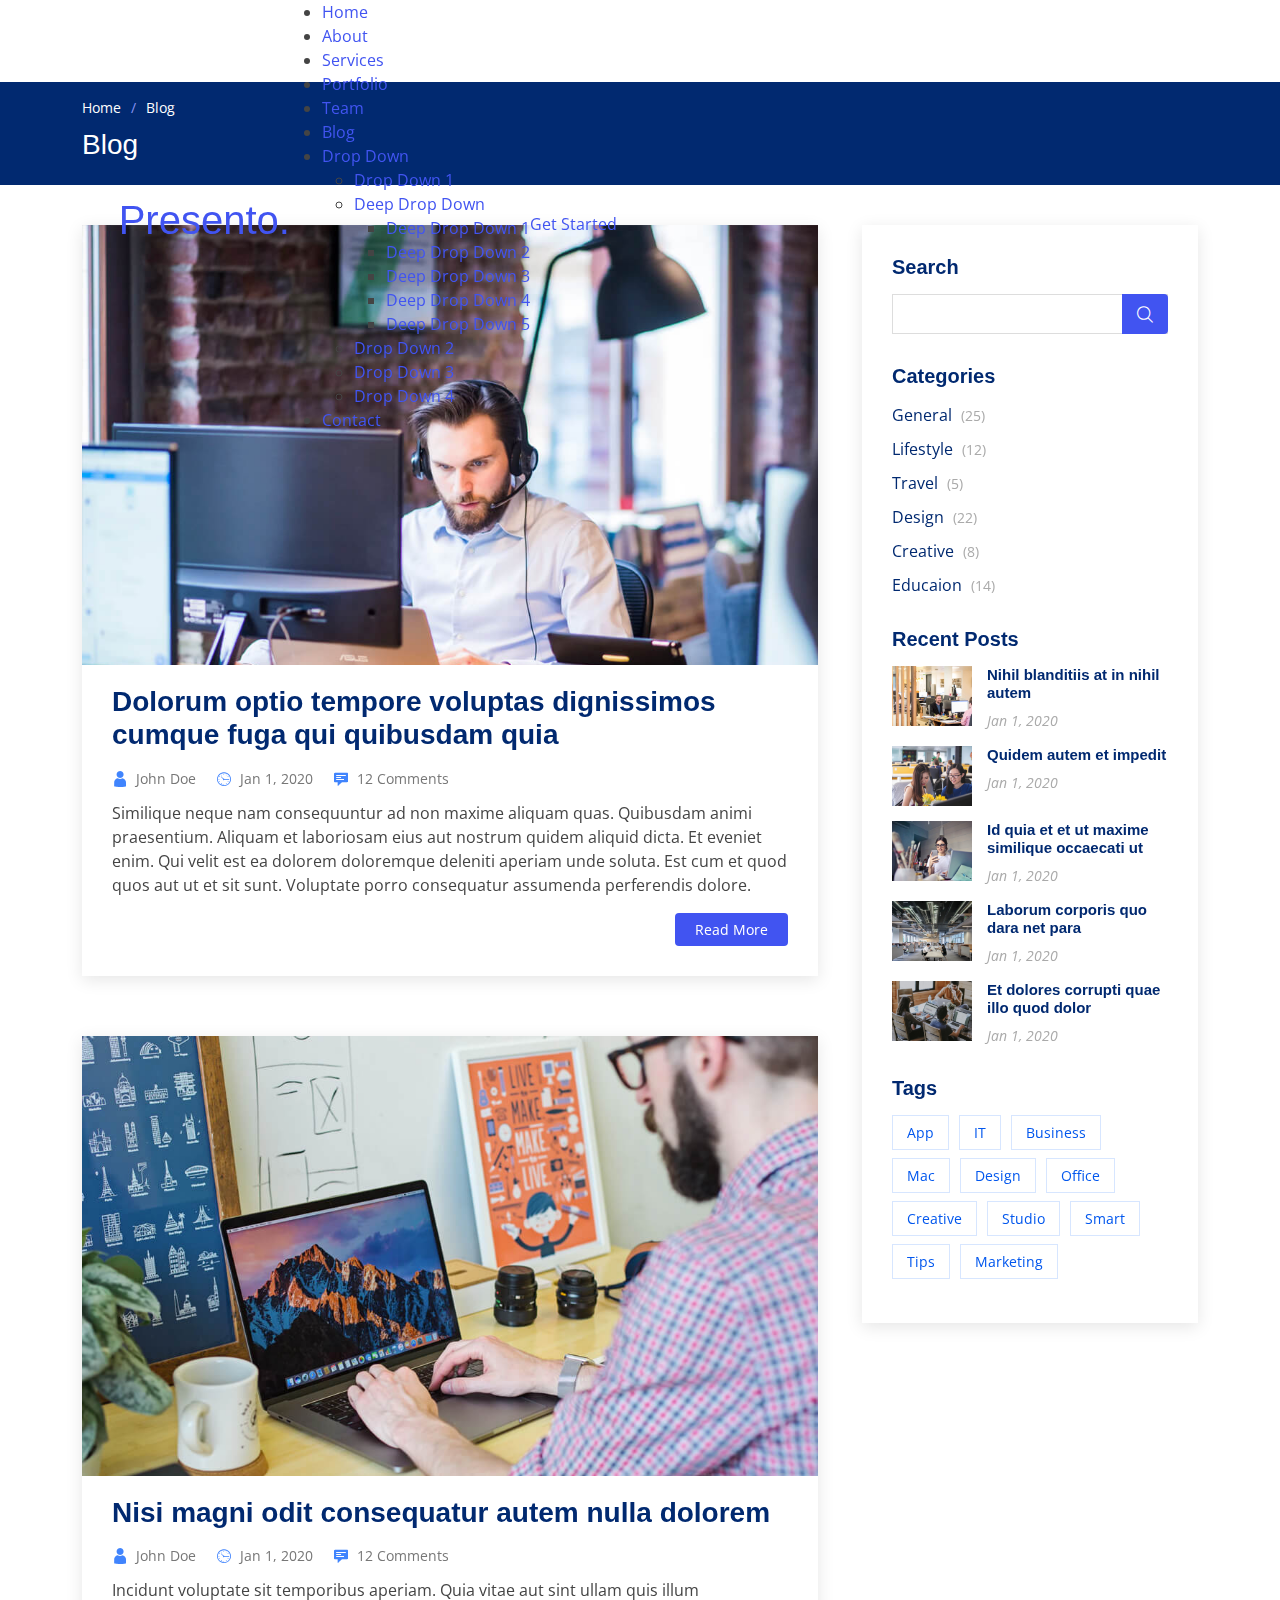
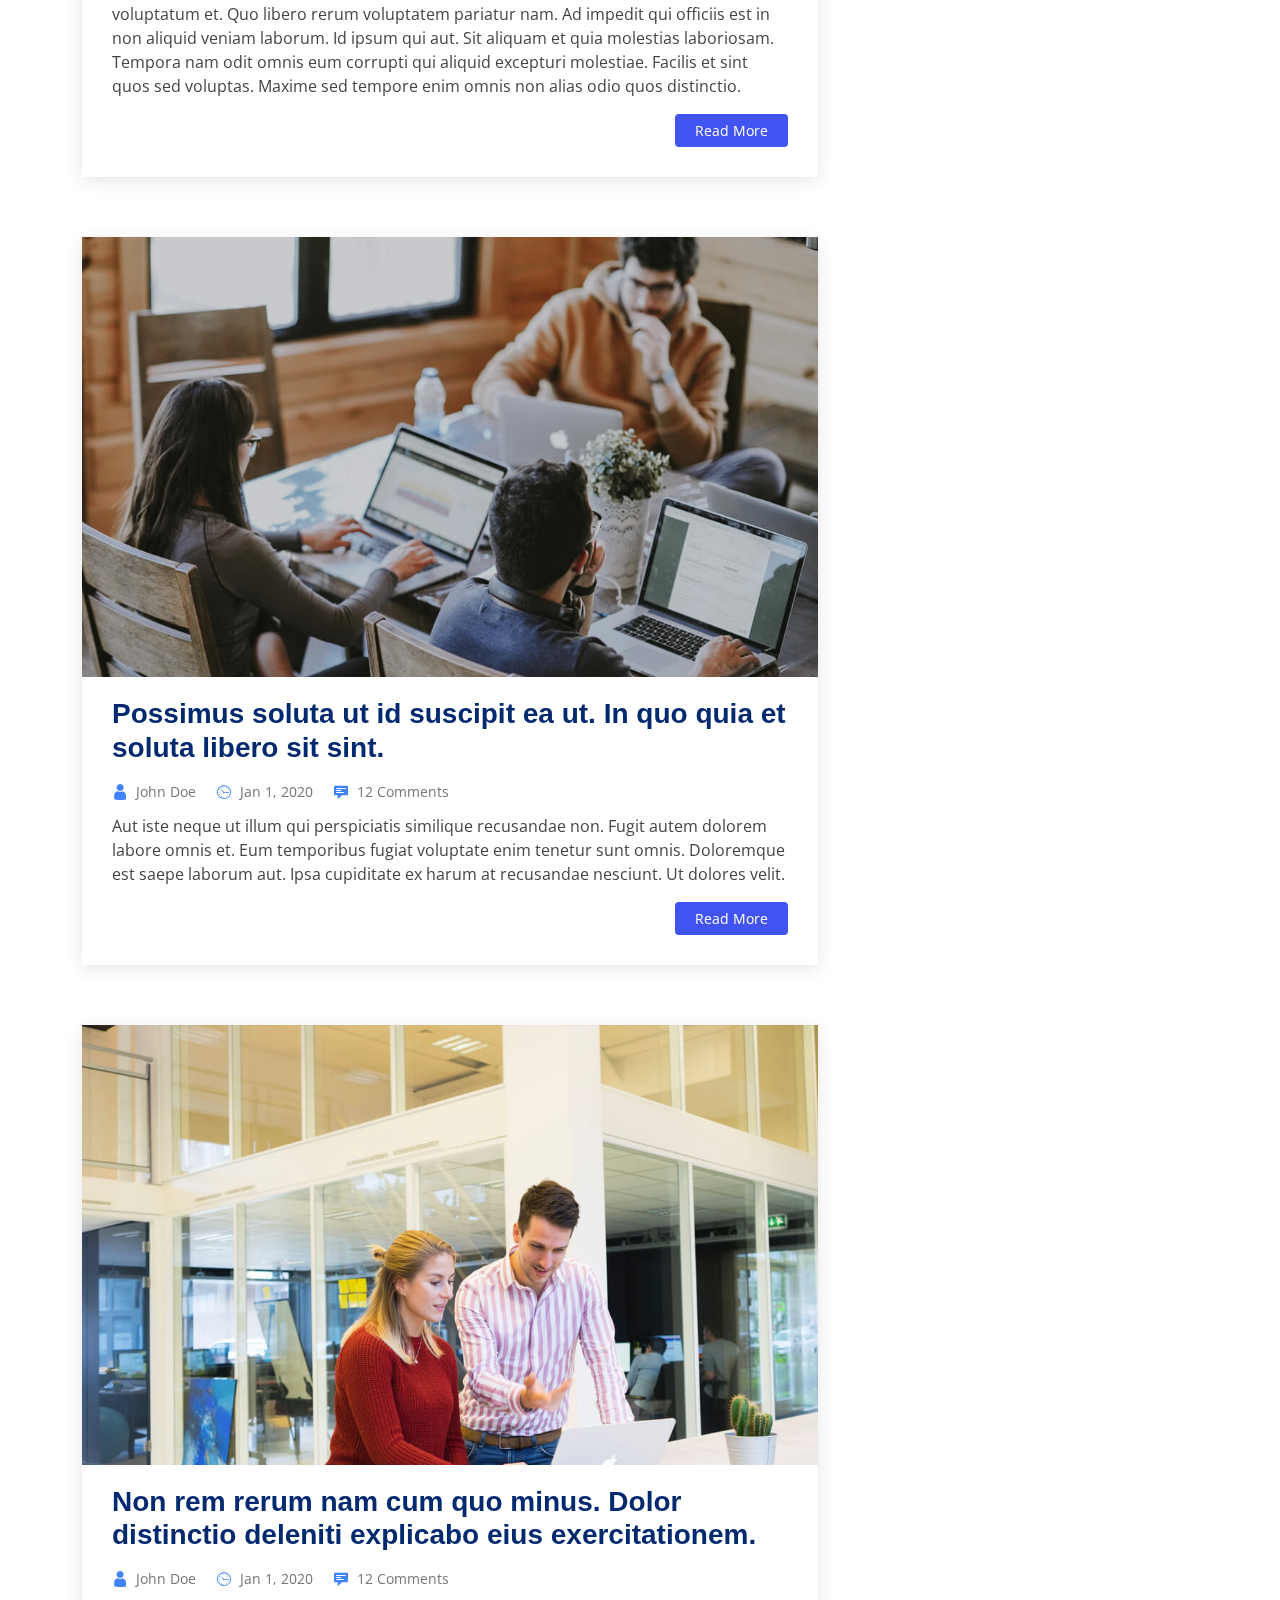
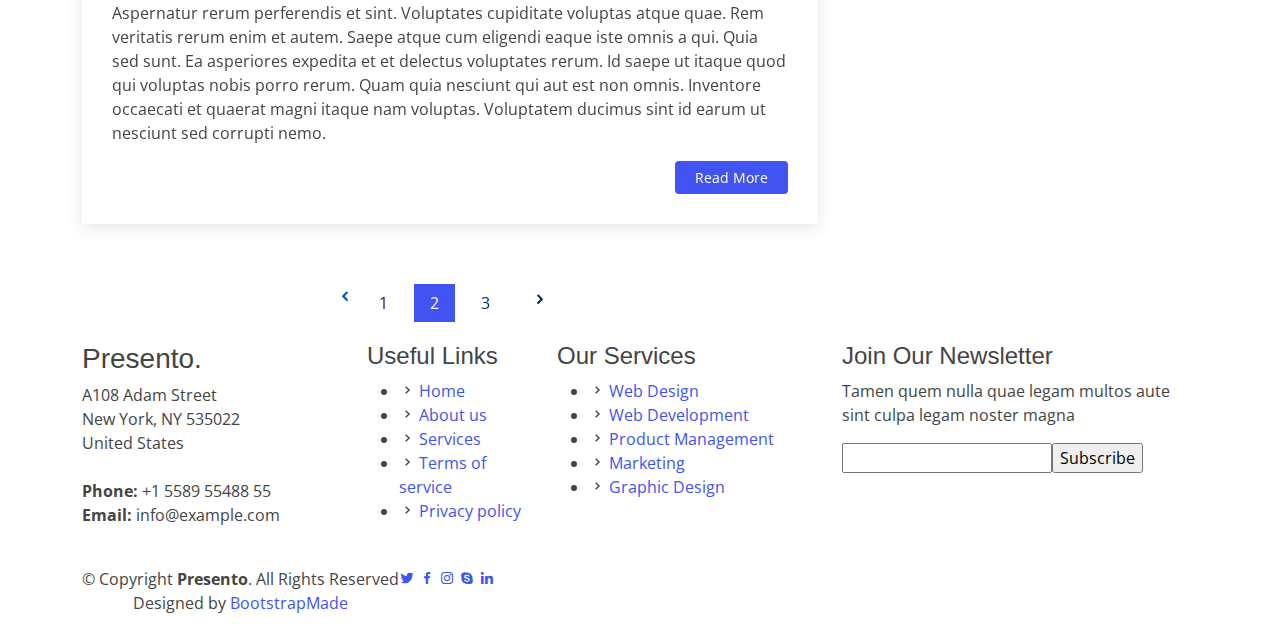
<file: blog.html>
<!DOCTYPE html>
<html lang="en">

<head>
  <meta charset="utf-8">
  <meta content="width=device-width, initial-scale=1.0" name="viewport">

  <title>Blog - Presento Bootstrap Template</title>
  <meta content="" name="description">
  <meta content="" name="keywords">

  <!-- Favicons -->
  <link href="assets/img/favicon.png" rel="icon">
  <link href="assets/img/apple-touch-icon.png" rel="apple-touch-icon">

  <!-- Google Fonts -->
  <link href="https://fonts.googleapis.com/css?family=Open+Sans:300,300i,400,400i,600,600i,700,700i|Raleway:300,300i,400,400i,500,500i,600,600i,700,700i|Poppins:300,300i,400,400i,500,500i,600,600i,700,700i" rel="stylesheet">

  <!-- Vendor CSS Files -->
  <link href="assets/vendor/bootstrap/css/bootstrap.min.css" rel="stylesheet">
  <link href="assets/vendor/icofont/icofont.min.css" rel="stylesheet">
  <link href="assets/vendor/boxicons/css/boxicons.min.css" rel="stylesheet">
  <link href="assets/vendor/owl.carousel/assets/owl.carousel.min.css" rel="stylesheet">
  <link href="assets/vendor/remixicon/remixicon.css" rel="stylesheet">
  <link href="assets/vendor/venobox/venobox.css" rel="stylesheet">
  <link href="assets/vendor/aos/aos.css" rel="stylesheet">

  <!-- Template Main CSS File -->
  <link href="assets/css/style.css" rel="stylesheet">

  <!-- =======================================================
  * Template Name: Presento - v1.0.0
  * Template URL: https://bootstrapmade.com/presento-bootstrap-corporate-template/
  * Author: BootstrapMade.com
  * License: https://bootstrapmade.com/license/
  ======================================================== -->
</head>

<body>

  <!-- ======= Header ======= -->
  <header id="header" class="fixed-top">
    <div class="container-fluid">
      <div class="row justify-content-center">
        <div class="col-xl-10 d-flex align-items-center">
          <h1 class="logo mr-auto"><a href="index.html">Presento<span>.</span></a></h1>
          <!-- Uncomment below if you prefer to use an image logo -->
          <!-- <a href="index.html" class="logo mr-auto"><img src="assets/img/logo.png" alt=""></a>-->

          <nav class="nav-menu d-none d-lg-block">
            <ul>
              <li class="active"><a href="#header">Home</a></li>
              <li><a href="#about">About</a></li>
              <li><a href="#services">Services</a></li>
              <li><a href="#portfolio">Portfolio</a></li>
              <li><a href="#team">Team</a></li>
              <li><a href="blog.html">Blog</a></li>
              <li class="drop-down"><a href="">Drop Down</a>
                <ul>
                  <li><a href="#">Drop Down 1</a></li>
                  <li class="drop-down"><a href="#">Deep Drop Down</a>
                    <ul>
                      <li><a href="#">Deep Drop Down 1</a></li>
                      <li><a href="#">Deep Drop Down 2</a></li>
                      <li><a href="#">Deep Drop Down 3</a></li>
                      <li><a href="#">Deep Drop Down 4</a></li>
                      <li><a href="#">Deep Drop Down 5</a></li>
                    </ul>
                  </li>
                  <li><a href="#">Drop Down 2</a></li>
                  <li><a href="#">Drop Down 3</a></li>
                  <li><a href="#">Drop Down 4</a></li>
                </ul>
              </li>
              <li><a href="#contact">Contact</a></li>
            </ul>
          </nav><!-- .nav-menu -->

          <a href="#about" class="get-started-btn scrollto">Get Started</a>
        </div>
      </div>

    </div>
  </header><!-- End Header -->

  <main id="main">

    <!-- ======= Breadcrumbs ======= -->
    <section class="breadcrumbs">
      <div class="container">

        <ol>
          <li><a href="index.html">Home</a></li>
          <li>Blog</li>
        </ol>
        <h2>Blog</h2>

      </div>
    </section><!-- End Breadcrumbs -->

    <!-- ======= Blog Section ======= -->
    <section id="blog" class="blog">
      <div class="container" data-aos="fade-up">

        <div class="row">

          <div class="col-lg-8 entries">

            <article class="entry">

              <div class="entry-img">
                <img src="assets/img/blog/blog-1.jpg" alt="" class="img-fluid">
              </div>

              <h2 class="entry-title">
                <a href="blog-single.html">Dolorum optio tempore voluptas dignissimos cumque fuga qui quibusdam quia</a>
              </h2>

              <div class="entry-meta">
                <ul>
                  <li class="d-flex align-items-center"><i class="icofont-user"></i> <a href="blog-single.html">John Doe</a></li>
                  <li class="d-flex align-items-center"><i class="icofont-wall-clock"></i> <a href="blog-single.html"><time datetime="2020-01-01">Jan 1, 2020</time></a></li>
                  <li class="d-flex align-items-center"><i class="icofont-comment"></i> <a href="blog-single.html">12 Comments</a></li>
                </ul>
              </div>

              <div class="entry-content">
                <p>
                  Similique neque nam consequuntur ad non maxime aliquam quas. Quibusdam animi praesentium. Aliquam et laboriosam eius aut nostrum quidem aliquid dicta.
                  Et eveniet enim. Qui velit est ea dolorem doloremque deleniti aperiam unde soluta. Est cum et quod quos aut ut et sit sunt. Voluptate porro consequatur assumenda perferendis dolore.
                </p>
                <div class="read-more">
                  <a href="blog-single.html">Read More</a>
                </div>
              </div>

            </article><!-- End blog entry -->

            <article class="entry">

              <div class="entry-img">
                <img src="assets/img/blog/blog-2.jpg" alt="" class="img-fluid">
              </div>

              <h2 class="entry-title">
                <a href="blog-single.html">Nisi magni odit consequatur autem nulla dolorem</a>
              </h2>

              <div class="entry-meta">
                <ul>
                  <li class="d-flex align-items-center"><i class="icofont-user"></i> <a href="blog-single.html">John Doe</a></li>
                  <li class="d-flex align-items-center"><i class="icofont-wall-clock"></i> <a href="blog-single.html"><time datetime="2020-01-01">Jan 1, 2020</time></a></li>
                  <li class="d-flex align-items-center"><i class="icofont-comment"></i> <a href="blog-single.html">12 Comments</a></li>
                </ul>
              </div>

              <div class="entry-content">
                <p>
                  Incidunt voluptate sit temporibus aperiam. Quia vitae aut sint ullam quis illum voluptatum et. Quo libero rerum voluptatem pariatur nam.
                  Ad impedit qui officiis est in non aliquid veniam laborum. Id ipsum qui aut. Sit aliquam et quia molestias laboriosam. Tempora nam odit omnis eum corrupti qui aliquid excepturi molestiae. Facilis et sint quos sed voluptas. Maxime sed tempore enim omnis non alias odio quos distinctio.
                </p>
                <div class="read-more">
                  <a href="blog-single.html">Read More</a>
                </div>
              </div>

            </article><!-- End blog entry -->

            <article class="entry">

              <div class="entry-img">
                <img src="assets/img/blog/blog-3.jpg" alt="" class="img-fluid">
              </div>

              <h2 class="entry-title">
                <a href="blog-single.html">Possimus soluta ut id suscipit ea ut. In quo quia et soluta libero sit sint.</a>
              </h2>

              <div class="entry-meta">
                <ul>
                  <li class="d-flex align-items-center"><i class="icofont-user"></i> <a href="blog-single.html">John Doe</a></li>
                  <li class="d-flex align-items-center"><i class="icofont-wall-clock"></i> <a href="blog-single.html"><time datetime="2020-01-01">Jan 1, 2020</time></a></li>
                  <li class="d-flex align-items-center"><i class="icofont-comment"></i> <a href="blog-single.html">12 Comments</a></li>
                </ul>
              </div>

              <div class="entry-content">
                <p>
                  Aut iste neque ut illum qui perspiciatis similique recusandae non. Fugit autem dolorem labore omnis et. Eum temporibus fugiat voluptate enim tenetur sunt omnis.
                  Doloremque est saepe laborum aut. Ipsa cupiditate ex harum at recusandae nesciunt. Ut dolores velit.
                </p>
                <div class="read-more">
                  <a href="blog-single.html">Read More</a>
                </div>
              </div>

            </article><!-- End blog entry -->

            <article class="entry">

              <div class="entry-img">
                <img src="assets/img/blog/blog-4.jpg" alt="" class="img-fluid">
              </div>

              <h2 class="entry-title">
                <a href="blog-single.html">Non rem rerum nam cum quo minus. Dolor distinctio deleniti explicabo eius exercitationem.</a>
              </h2>

              <div class="entry-meta">
                <ul>
                  <li class="d-flex align-items-center"><i class="icofont-user"></i> <a href="blog-single.html">John Doe</a></li>
                  <li class="d-flex align-items-center"><i class="icofont-wall-clock"></i> <a href="blog-single.html"><time datetime="2020-01-01">Jan 1, 2020</time></a></li>
                  <li class="d-flex align-items-center"><i class="icofont-comment"></i> <a href="blog-single.html">12 Comments</a></li>
                </ul>
              </div>

              <div class="entry-content">
                <p>
                  Aspernatur rerum perferendis et sint. Voluptates cupiditate voluptas atque quae. Rem veritatis rerum enim et autem. Saepe atque cum eligendi eaque iste omnis a qui.
                  Quia sed sunt. Ea asperiores expedita et et delectus voluptates rerum. Id saepe ut itaque quod qui voluptas nobis porro rerum. Quam quia nesciunt qui aut est non omnis. Inventore occaecati et quaerat magni itaque nam voluptas. Voluptatem ducimus sint id earum ut nesciunt sed corrupti nemo.
                </p>
                <div class="read-more">
                  <a href="blog-single.html">Read More</a>
                </div>
              </div>

            </article><!-- End blog entry -->

            <div class="blog-pagination">
              <ul class="justify-content-center">
                <li class="disabled"><i class="icofont-rounded-left"></i></li>
                <li><a href="#">1</a></li>
                <li class="active"><a href="#">2</a></li>
                <li><a href="#">3</a></li>
                <li><a href="#"><i class="icofont-rounded-right"></i></a></li>
              </ul>
            </div>

          </div><!-- End blog entries list -->

          <div class="col-lg-4">

            <div class="sidebar">

              <h3 class="sidebar-title">Search</h3>
              <div class="sidebar-item search-form">
                <form action="">
                  <input type="text">
                  <button type="submit"><i class="icofont-search"></i></button>
                </form>
              </div><!-- End sidebar search formn-->

              <h3 class="sidebar-title">Categories</h3>
              <div class="sidebar-item categories">
                <ul>
                  <li><a href="#">General <span>(25)</span></a></li>
                  <li><a href="#">Lifestyle <span>(12)</span></a></li>
                  <li><a href="#">Travel <span>(5)</span></a></li>
                  <li><a href="#">Design <span>(22)</span></a></li>
                  <li><a href="#">Creative <span>(8)</span></a></li>
                  <li><a href="#">Educaion <span>(14)</span></a></li>
                </ul>
              </div><!-- End sidebar categories-->

              <h3 class="sidebar-title">Recent Posts</h3>
              <div class="sidebar-item recent-posts">
                <div class="post-item clearfix">
                  <img src="assets/img/blog/blog-recent-1.jpg" alt="">
                  <h4><a href="blog-single.html">Nihil blanditiis at in nihil autem</a></h4>
                  <time datetime="2020-01-01">Jan 1, 2020</time>
                </div>

                <div class="post-item clearfix">
                  <img src="assets/img/blog/blog-recent-2.jpg" alt="">
                  <h4><a href="blog-single.html">Quidem autem et impedit</a></h4>
                  <time datetime="2020-01-01">Jan 1, 2020</time>
                </div>

                <div class="post-item clearfix">
                  <img src="assets/img/blog/blog-recent-3.jpg" alt="">
                  <h4><a href="blog-single.html">Id quia et et ut maxime similique occaecati ut</a></h4>
                  <time datetime="2020-01-01">Jan 1, 2020</time>
                </div>

                <div class="post-item clearfix">
                  <img src="assets/img/blog/blog-recent-4.jpg" alt="">
                  <h4><a href="blog-single.html">Laborum corporis quo dara net para</a></h4>
                  <time datetime="2020-01-01">Jan 1, 2020</time>
                </div>

                <div class="post-item clearfix">
                  <img src="assets/img/blog/blog-recent-5.jpg" alt="">
                  <h4><a href="blog-single.html">Et dolores corrupti quae illo quod dolor</a></h4>
                  <time datetime="2020-01-01">Jan 1, 2020</time>
                </div>

              </div><!-- End sidebar recent posts-->

              <h3 class="sidebar-title">Tags</h3>
              <div class="sidebar-item tags">
                <ul>
                  <li><a href="#">App</a></li>
                  <li><a href="#">IT</a></li>
                  <li><a href="#">Business</a></li>
                  <li><a href="#">Mac</a></li>
                  <li><a href="#">Design</a></li>
                  <li><a href="#">Office</a></li>
                  <li><a href="#">Creative</a></li>
                  <li><a href="#">Studio</a></li>
                  <li><a href="#">Smart</a></li>
                  <li><a href="#">Tips</a></li>
                  <li><a href="#">Marketing</a></li>
                </ul>
              </div><!-- End sidebar tags-->

            </div><!-- End sidebar -->

          </div><!-- End blog sidebar -->

        </div>

      </div>
    </section><!-- End Blog Section -->

  </main><!-- End #main -->

  <!-- ======= Footer ======= -->
  <footer id="footer">

    <div class="footer-top">
      <div class="container">
        <div class="row">

          <div class="col-lg-3 col-md-6 footer-contact">
            <h3>Presento<span>.</span></h3>
            <p>
              A108 Adam Street <br>
              New York, NY 535022<br>
              United States <br><br>
              <strong>Phone:</strong> +1 5589 55488 55<br>
              <strong>Email:</strong> info@example.com<br>
            </p>
          </div>

          <div class="col-lg-2 col-md-6 footer-links">
            <h4>Useful Links</h4>
            <ul>
              <li><i class="bx bx-chevron-right"></i> <a href="#">Home</a></li>
              <li><i class="bx bx-chevron-right"></i> <a href="#">About us</a></li>
              <li><i class="bx bx-chevron-right"></i> <a href="#">Services</a></li>
              <li><i class="bx bx-chevron-right"></i> <a href="#">Terms of service</a></li>
              <li><i class="bx bx-chevron-right"></i> <a href="#">Privacy policy</a></li>
            </ul>
          </div>

          <div class="col-lg-3 col-md-6 footer-links">
            <h4>Our Services</h4>
            <ul>
              <li><i class="bx bx-chevron-right"></i> <a href="#">Web Design</a></li>
              <li><i class="bx bx-chevron-right"></i> <a href="#">Web Development</a></li>
              <li><i class="bx bx-chevron-right"></i> <a href="#">Product Management</a></li>
              <li><i class="bx bx-chevron-right"></i> <a href="#">Marketing</a></li>
              <li><i class="bx bx-chevron-right"></i> <a href="#">Graphic Design</a></li>
            </ul>
          </div>

          <div class="col-lg-4 col-md-6 footer-newsletter">
            <h4>Join Our Newsletter</h4>
            <p>Tamen quem nulla quae legam multos aute sint culpa legam noster magna</p>
            <form action="" method="post">
              <input type="email" name="email"><input type="submit" value="Subscribe">
            </form>
          </div>

        </div>
      </div>
    </div>

    <div class="container d-md-flex py-4">

      <div class="mr-md-auto text-center text-md-left">
        <div class="copyright">
          &copy; Copyright <strong><span>Presento</span></strong>. All Rights Reserved
        </div>
        <div class="credits">
          <!-- All the links in the footer should remain intact. -->
          <!-- You can delete the links only if you purchased the pro version. -->
          <!-- Licensing information: https://bootstrapmade.com/license/ -->
          <!-- Purchase the pro version with working PHP/AJAX contact form: https://bootstrapmade.com/presento-bootstrap-corporate-template/ -->
          Designed by <a href="https://bootstrapmade.com/">BootstrapMade</a>
        </div>
      </div>
      <div class="social-links text-center text-md-right pt-3 pt-md-0">
        <a href="#" class="twitter"><i class="bx bxl-twitter"></i></a>
        <a href="#" class="facebook"><i class="bx bxl-facebook"></i></a>
        <a href="#" class="instagram"><i class="bx bxl-instagram"></i></a>
        <a href="#" class="google-plus"><i class="bx bxl-skype"></i></a>
        <a href="#" class="linkedin"><i class="bx bxl-linkedin"></i></a>
      </div>
    </div>
  </footer><!-- End Footer -->

  <a href="#" class="back-to-top"><i class="icofont-simple-up"></i></a>

  <!-- Vendor JS Files -->
  <script src="assets/vendor/jquery/jquery.min.js"></script>
  <script src="assets/vendor/bootstrap/js/bootstrap.bundle.min.js"></script>
  <script src="assets/vendor/jquery.easing/jquery.easing.min.js"></script>
  <script src="assets/vendor/php-email-form/validate.js"></script>
  <script src="assets/vendor/owl.carousel/owl.carousel.min.js"></script>
  <script src="assets/vendor/waypoints/jquery.waypoints.min.js"></script>
  <script src="assets/vendor/counterup/counterup.min.js"></script>
  <script src="assets/vendor/isotope-layout/isotope.pkgd.min.js"></script>
  <script src="assets/vendor/venobox/venobox.min.js"></script>
  <script src="assets/vendor/aos/aos.js"></script>

  <!-- Template Main JS File -->
  <script src="assets/js/main.js"></script>

</body>

</html>
</file>
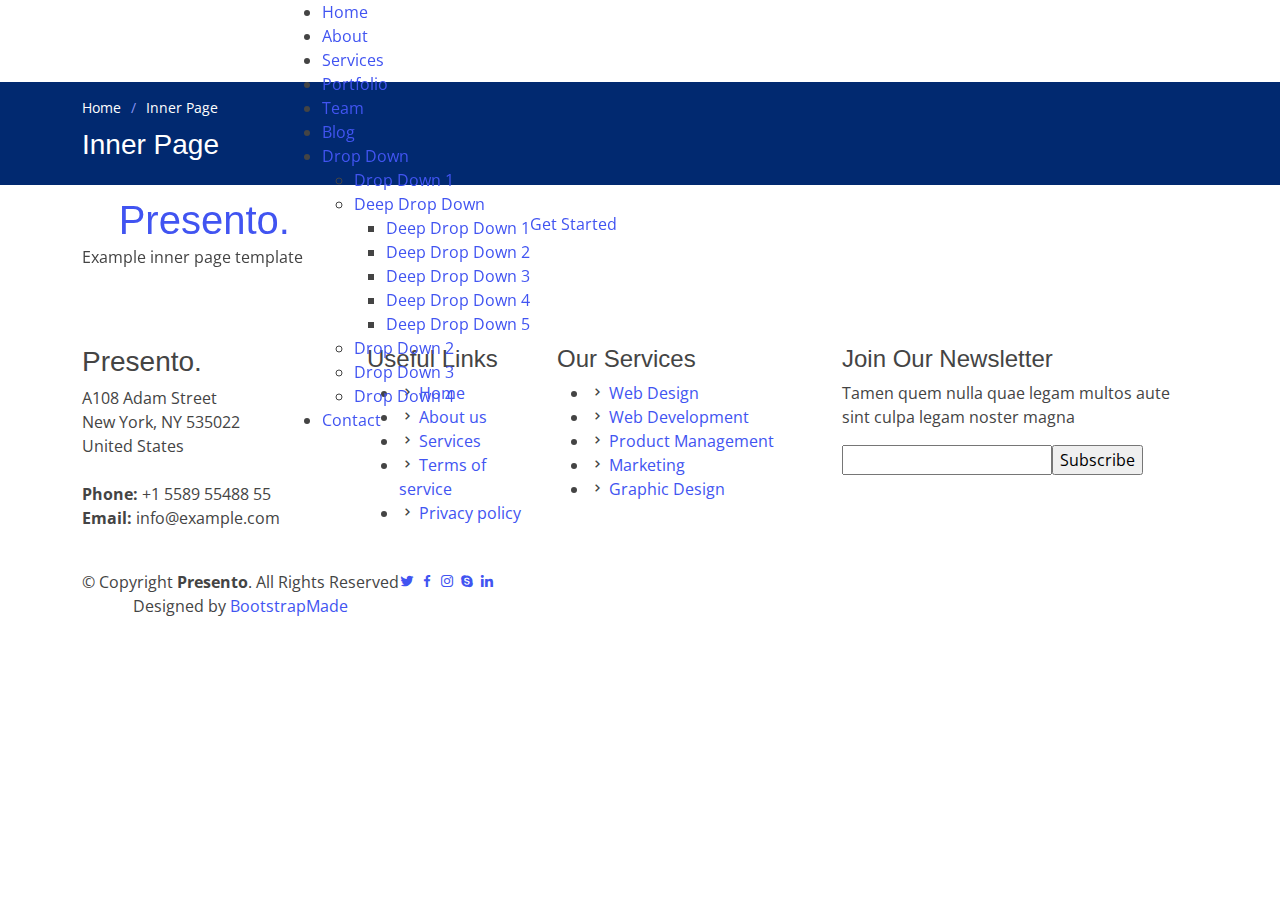
<file: inner-page.html>
<!DOCTYPE html>
<html lang="en">

<head>
  <meta charset="utf-8">
  <meta content="width=device-width, initial-scale=1.0" name="viewport">

  <title>Inner Page - Presento Bootstrap Template</title>
  <meta content="" name="description">
  <meta content="" name="keywords">

  <!-- Favicons -->
  <link href="assets/img/favicon.png" rel="icon">
  <link href="assets/img/apple-touch-icon.png" rel="apple-touch-icon">

  <!-- Google Fonts -->
  <link href="https://fonts.googleapis.com/css?family=Open+Sans:300,300i,400,400i,600,600i,700,700i|Raleway:300,300i,400,400i,500,500i,600,600i,700,700i|Poppins:300,300i,400,400i,500,500i,600,600i,700,700i" rel="stylesheet">

  <!-- Vendor CSS Files -->
  <link href="assets/vendor/bootstrap/css/bootstrap.min.css" rel="stylesheet">
  <link href="assets/vendor/icofont/icofont.min.css" rel="stylesheet">
  <link href="assets/vendor/boxicons/css/boxicons.min.css" rel="stylesheet">
  <link href="assets/vendor/owl.carousel/assets/owl.carousel.min.css" rel="stylesheet">
  <link href="assets/vendor/remixicon/remixicon.css" rel="stylesheet">
  <link href="assets/vendor/venobox/venobox.css" rel="stylesheet">
  <link href="assets/vendor/aos/aos.css" rel="stylesheet">

  <!-- Template Main CSS File -->
  <link href="assets/css/style.css" rel="stylesheet">

  <!-- =======================================================
  * Template Name: Presento - v1.0.0
  * Template URL: https://bootstrapmade.com/presento-bootstrap-corporate-template/
  * Author: BootstrapMade.com
  * License: https://bootstrapmade.com/license/
  ======================================================== -->
</head>

<body>

  <!-- ======= Header ======= -->
  <header id="header" class="fixed-top">
    <div class="container-fluid">
      <div class="row justify-content-center">
        <div class="col-xl-10 d-flex align-items-center">
          <h1 class="logo mr-auto"><a href="index.html">Presento<span>.</span></a></h1>
          <!-- Uncomment below if you prefer to use an image logo -->
          <!-- <a href="index.html" class="logo mr-auto"><img src="assets/img/logo.png" alt=""></a>-->

          <nav class="nav-menu d-none d-lg-block">
            <ul>
              <li class="active"><a href="#header">Home</a></li>
              <li><a href="#about">About</a></li>
              <li><a href="#services">Services</a></li>
              <li><a href="#portfolio">Portfolio</a></li>
              <li><a href="#team">Team</a></li>
              <li><a href="blog.html">Blog</a></li>
              <li class="drop-down"><a href="">Drop Down</a>
                <ul>
                  <li><a href="#">Drop Down 1</a></li>
                  <li class="drop-down"><a href="#">Deep Drop Down</a>
                    <ul>
                      <li><a href="#">Deep Drop Down 1</a></li>
                      <li><a href="#">Deep Drop Down 2</a></li>
                      <li><a href="#">Deep Drop Down 3</a></li>
                      <li><a href="#">Deep Drop Down 4</a></li>
                      <li><a href="#">Deep Drop Down 5</a></li>
                    </ul>
                  </li>
                  <li><a href="#">Drop Down 2</a></li>
                  <li><a href="#">Drop Down 3</a></li>
                  <li><a href="#">Drop Down 4</a></li>
                </ul>
              </li>
              <li><a href="#contact">Contact</a></li>
            </ul>
          </nav><!-- .nav-menu -->

          <a href="#about" class="get-started-btn scrollto">Get Started</a>
        </div>
      </div>

    </div>
  </header><!-- End Header -->

  <main id="main">

    <!-- ======= Breadcrumbs ======= -->
    <section class="breadcrumbs">
      <div class="container">

        <ol>
          <li><a href="index.html">Home</a></li>
          <li>Inner Page</li>
        </ol>
        <h2>Inner Page</h2>

      </div>
    </section><!-- End Breadcrumbs -->

    <section class="inner-page">
      <div class="container" data-aos="fade-up">
        <p>
          Example inner page template
        </p>
      </div>
    </section>

  </main><!-- End #main -->

  <!-- ======= Footer ======= -->
  <footer id="footer">

    <div class="footer-top">
      <div class="container">
        <div class="row">

          <div class="col-lg-3 col-md-6 footer-contact">
            <h3>Presento<span>.</span></h3>
            <p>
              A108 Adam Street <br>
              New York, NY 535022<br>
              United States <br><br>
              <strong>Phone:</strong> +1 5589 55488 55<br>
              <strong>Email:</strong> info@example.com<br>
            </p>
          </div>

          <div class="col-lg-2 col-md-6 footer-links">
            <h4>Useful Links</h4>
            <ul>
              <li><i class="bx bx-chevron-right"></i> <a href="#">Home</a></li>
              <li><i class="bx bx-chevron-right"></i> <a href="#">About us</a></li>
              <li><i class="bx bx-chevron-right"></i> <a href="#">Services</a></li>
              <li><i class="bx bx-chevron-right"></i> <a href="#">Terms of service</a></li>
              <li><i class="bx bx-chevron-right"></i> <a href="#">Privacy policy</a></li>
            </ul>
          </div>

          <div class="col-lg-3 col-md-6 footer-links">
            <h4>Our Services</h4>
            <ul>
              <li><i class="bx bx-chevron-right"></i> <a href="#">Web Design</a></li>
              <li><i class="bx bx-chevron-right"></i> <a href="#">Web Development</a></li>
              <li><i class="bx bx-chevron-right"></i> <a href="#">Product Management</a></li>
              <li><i class="bx bx-chevron-right"></i> <a href="#">Marketing</a></li>
              <li><i class="bx bx-chevron-right"></i> <a href="#">Graphic Design</a></li>
            </ul>
          </div>

          <div class="col-lg-4 col-md-6 footer-newsletter">
            <h4>Join Our Newsletter</h4>
            <p>Tamen quem nulla quae legam multos aute sint culpa legam noster magna</p>
            <form action="" method="post">
              <input type="email" name="email"><input type="submit" value="Subscribe">
            </form>
          </div>

        </div>
      </div>
    </div>

    <div class="container d-md-flex py-4">

      <div class="mr-md-auto text-center text-md-left">
        <div class="copyright">
          &copy; Copyright <strong><span>Presento</span></strong>. All Rights Reserved
        </div>
        <div class="credits">
          <!-- All the links in the footer should remain intact. -->
          <!-- You can delete the links only if you purchased the pro version. -->
          <!-- Licensing information: https://bootstrapmade.com/license/ -->
          <!-- Purchase the pro version with working PHP/AJAX contact form: https://bootstrapmade.com/presento-bootstrap-corporate-template/ -->
          Designed by <a href="https://bootstrapmade.com/">BootstrapMade</a>
        </div>
      </div>
      <div class="social-links text-center text-md-right pt-3 pt-md-0">
        <a href="#" class="twitter"><i class="bx bxl-twitter"></i></a>
        <a href="#" class="facebook"><i class="bx bxl-facebook"></i></a>
        <a href="#" class="instagram"><i class="bx bxl-instagram"></i></a>
        <a href="#" class="google-plus"><i class="bx bxl-skype"></i></a>
        <a href="#" class="linkedin"><i class="bx bxl-linkedin"></i></a>
      </div>
    </div>
  </footer><!-- End Footer -->

  <a href="#" class="back-to-top"><i class="icofont-simple-up"></i></a>

  <!-- Vendor JS Files -->
  <script src="assets/vendor/jquery/jquery.min.js"></script>
  <script src="assets/vendor/bootstrap/js/bootstrap.bundle.min.js"></script>
  <script src="assets/vendor/jquery.easing/jquery.easing.min.js"></script>
  <script src="assets/vendor/php-email-form/validate.js"></script>
  <script src="assets/vendor/owl.carousel/owl.carousel.min.js"></script>
  <script src="assets/vendor/waypoints/jquery.waypoints.min.js"></script>
  <script src="assets/vendor/counterup/counterup.min.js"></script>
  <script src="assets/vendor/isotope-layout/isotope.pkgd.min.js"></script>
  <script src="assets/vendor/venobox/venobox.min.js"></script>
  <script src="assets/vendor/aos/aos.js"></script>

  <!-- Template Main JS File -->
  <script src="assets/js/main.js"></script>

</body>

</html>
</file>
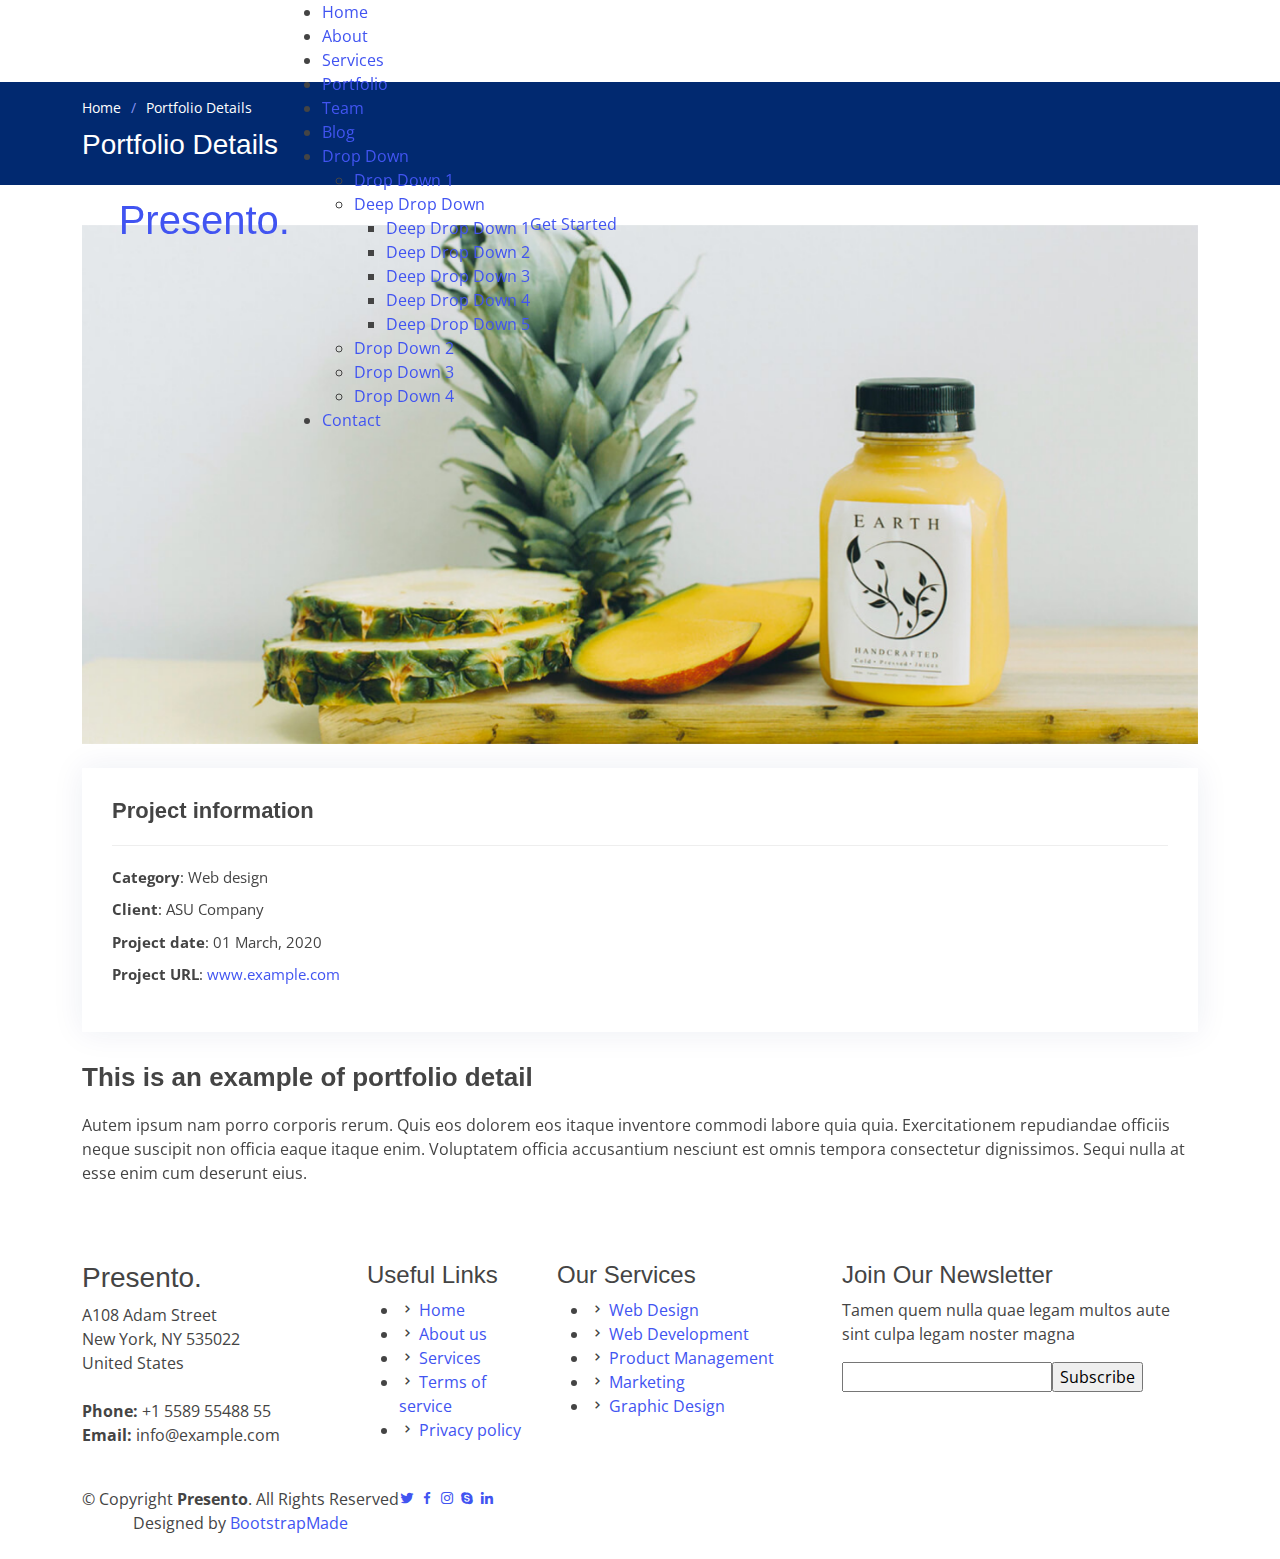
<file: portfolio-details.html>
<!DOCTYPE html>
<html lang="en">

<head>
  <meta charset="utf-8">
  <meta content="width=device-width, initial-scale=1.0" name="viewport">

  <title>Portfolio Details - Presento Bootstrap Template</title>
  <meta content="" name="description">
  <meta content="" name="keywords">

  <!-- Favicons -->
  <link href="assets/img/favicon.png" rel="icon">
  <link href="assets/img/apple-touch-icon.png" rel="apple-touch-icon">

  <!-- Google Fonts -->
  <link href="https://fonts.googleapis.com/css?family=Open+Sans:300,300i,400,400i,600,600i,700,700i|Raleway:300,300i,400,400i,500,500i,600,600i,700,700i|Poppins:300,300i,400,400i,500,500i,600,600i,700,700i" rel="stylesheet">

  <!-- Vendor CSS Files -->
  <link href="assets/vendor/bootstrap/css/bootstrap.min.css" rel="stylesheet">
  <link href="assets/vendor/icofont/icofont.min.css" rel="stylesheet">
  <link href="assets/vendor/boxicons/css/boxicons.min.css" rel="stylesheet">
  <link href="assets/vendor/owl.carousel/assets/owl.carousel.min.css" rel="stylesheet">
  <link href="assets/vendor/remixicon/remixicon.css" rel="stylesheet">
  <link href="assets/vendor/venobox/venobox.css" rel="stylesheet">
  <link href="assets/vendor/aos/aos.css" rel="stylesheet">

  <!-- Template Main CSS File -->
  <link href="assets/css/style.css" rel="stylesheet">

  <!-- =======================================================
  * Template Name: Presento - v1.0.0
  * Template URL: https://bootstrapmade.com/presento-bootstrap-corporate-template/
  * Author: BootstrapMade.com
  * License: https://bootstrapmade.com/license/
  ======================================================== -->
</head>

<body>

  <!-- ======= Header ======= -->
  <header id="header" class="fixed-top">
    <div class="container-fluid">
      <div class="row justify-content-center">
        <div class="col-xl-10 d-flex align-items-center">
          <h1 class="logo mr-auto"><a href="index.html">Presento<span>.</span></a></h1>
          <!-- Uncomment below if you prefer to use an image logo -->
          <!-- <a href="index.html" class="logo mr-auto"><img src="assets/img/logo.png" alt=""></a>-->

          <nav class="nav-menu d-none d-lg-block">
            <ul>
              <li class="active"><a href="#header">Home</a></li>
              <li><a href="#about">About</a></li>
              <li><a href="#services">Services</a></li>
              <li><a href="#portfolio">Portfolio</a></li>
              <li><a href="#team">Team</a></li>
              <li><a href="blog.html">Blog</a></li>
              <li class="drop-down"><a href="">Drop Down</a>
                <ul>
                  <li><a href="#">Drop Down 1</a></li>
                  <li class="drop-down"><a href="#">Deep Drop Down</a>
                    <ul>
                      <li><a href="#">Deep Drop Down 1</a></li>
                      <li><a href="#">Deep Drop Down 2</a></li>
                      <li><a href="#">Deep Drop Down 3</a></li>
                      <li><a href="#">Deep Drop Down 4</a></li>
                      <li><a href="#">Deep Drop Down 5</a></li>
                    </ul>
                  </li>
                  <li><a href="#">Drop Down 2</a></li>
                  <li><a href="#">Drop Down 3</a></li>
                  <li><a href="#">Drop Down 4</a></li>
                </ul>
              </li>
              <li><a href="#contact">Contact</a></li>
            </ul>
          </nav><!-- .nav-menu -->

          <a href="#about" class="get-started-btn scrollto">Get Started</a>
        </div>
      </div>

    </div>
  </header><!-- End Header -->

  <main id="main">

    <!-- ======= Breadcrumbs ======= -->
    <section class="breadcrumbs">
      <div class="container">

        <ol>
          <li><a href="index.html">Home</a></li>
          <li>Portfolio Details</li>
        </ol>
        <h2>Portfolio Details</h2>

      </div>
    </section><!-- End Breadcrumbs -->

    <!-- ======= Portfolio Details Section ======= -->
    <section id="portfolio-details" class="portfolio-details">
      <div class="container" data-aos="fade-up">
        <div class="portfolio-details-container">

          <div class="owl-carousel portfolio-details-carousel">
            <img src="assets/img/portfolio/portfolio-details-1.jpg" class="img-fluid" alt="">
            <img src="assets/img/portfolio/portfolio-details-2.jpg" class="img-fluid" alt="">
            <img src="assets/img/portfolio/portfolio-details-3.jpg" class="img-fluid" alt="">
          </div>

          <div class="portfolio-info">
            <h3>Project information</h3>
            <ul>
              <li><strong>Category</strong>: Web design</li>
              <li><strong>Client</strong>: ASU Company</li>
              <li><strong>Project date</strong>: 01 March, 2020</li>
              <li><strong>Project URL</strong>: <a href="#">www.example.com</a></li>
            </ul>
          </div>

        </div>

        <div class="portfolio-description">
          <h2>This is an example of portfolio detail</h2>
          <p>
            Autem ipsum nam porro corporis rerum. Quis eos dolorem eos itaque inventore commodi labore quia quia. Exercitationem repudiandae officiis neque suscipit non officia eaque itaque enim. Voluptatem officia accusantium nesciunt est omnis tempora consectetur dignissimos. Sequi nulla at esse enim cum deserunt eius.
          </p>
        </div>

      </div>
    </section><!-- End Portfolio Details Section -->

  </main><!-- End #main -->

  <!-- ======= Footer ======= -->
  <footer id="footer">

    <div class="footer-top">
      <div class="container">
        <div class="row">

          <div class="col-lg-3 col-md-6 footer-contact">
            <h3>Presento<span>.</span></h3>
            <p>
              A108 Adam Street <br>
              New York, NY 535022<br>
              United States <br><br>
              <strong>Phone:</strong> +1 5589 55488 55<br>
              <strong>Email:</strong> info@example.com<br>
            </p>
          </div>

          <div class="col-lg-2 col-md-6 footer-links">
            <h4>Useful Links</h4>
            <ul>
              <li><i class="bx bx-chevron-right"></i> <a href="#">Home</a></li>
              <li><i class="bx bx-chevron-right"></i> <a href="#">About us</a></li>
              <li><i class="bx bx-chevron-right"></i> <a href="#">Services</a></li>
              <li><i class="bx bx-chevron-right"></i> <a href="#">Terms of service</a></li>
              <li><i class="bx bx-chevron-right"></i> <a href="#">Privacy policy</a></li>
            </ul>
          </div>

          <div class="col-lg-3 col-md-6 footer-links">
            <h4>Our Services</h4>
            <ul>
              <li><i class="bx bx-chevron-right"></i> <a href="#">Web Design</a></li>
              <li><i class="bx bx-chevron-right"></i> <a href="#">Web Development</a></li>
              <li><i class="bx bx-chevron-right"></i> <a href="#">Product Management</a></li>
              <li><i class="bx bx-chevron-right"></i> <a href="#">Marketing</a></li>
              <li><i class="bx bx-chevron-right"></i> <a href="#">Graphic Design</a></li>
            </ul>
          </div>

          <div class="col-lg-4 col-md-6 footer-newsletter">
            <h4>Join Our Newsletter</h4>
            <p>Tamen quem nulla quae legam multos aute sint culpa legam noster magna</p>
            <form action="" method="post">
              <input type="email" name="email"><input type="submit" value="Subscribe">
            </form>
          </div>

        </div>
      </div>
    </div>

    <div class="container d-md-flex py-4">

      <div class="mr-md-auto text-center text-md-left">
        <div class="copyright">
          &copy; Copyright <strong><span>Presento</span></strong>. All Rights Reserved
        </div>
        <div class="credits">
          <!-- All the links in the footer should remain intact. -->
          <!-- You can delete the links only if you purchased the pro version. -->
          <!-- Licensing information: https://bootstrapmade.com/license/ -->
          <!-- Purchase the pro version with working PHP/AJAX contact form: https://bootstrapmade.com/presento-bootstrap-corporate-template/ -->
          Designed by <a href="https://bootstrapmade.com/">BootstrapMade</a>
        </div>
      </div>
      <div class="social-links text-center text-md-right pt-3 pt-md-0">
        <a href="#" class="twitter"><i class="bx bxl-twitter"></i></a>
        <a href="#" class="facebook"><i class="bx bxl-facebook"></i></a>
        <a href="#" class="instagram"><i class="bx bxl-instagram"></i></a>
        <a href="#" class="google-plus"><i class="bx bxl-skype"></i></a>
        <a href="#" class="linkedin"><i class="bx bxl-linkedin"></i></a>
      </div>
    </div>
  </footer><!-- End Footer -->

  <a href="#" class="back-to-top"><i class="icofont-simple-up"></i></a>

  <!-- Vendor JS Files -->
  <script src="assets/vendor/jquery/jquery.min.js"></script>
  <script src="assets/vendor/bootstrap/js/bootstrap.bundle.min.js"></script>
  <script src="assets/vendor/jquery.easing/jquery.easing.min.js"></script>
  <script src="assets/vendor/php-email-form/validate.js"></script>
  <script src="assets/vendor/owl.carousel/owl.carousel.min.js"></script>
  <script src="assets/vendor/waypoints/jquery.waypoints.min.js"></script>
  <script src="assets/vendor/counterup/counterup.min.js"></script>
  <script src="assets/vendor/isotope-layout/isotope.pkgd.min.js"></script>
  <script src="assets/vendor/venobox/venobox.min.js"></script>
  <script src="assets/vendor/aos/aos.js"></script>

  <!-- Template Main JS File -->
  <script src="assets/js/main.js"></script>

</body>

</html>
</file>
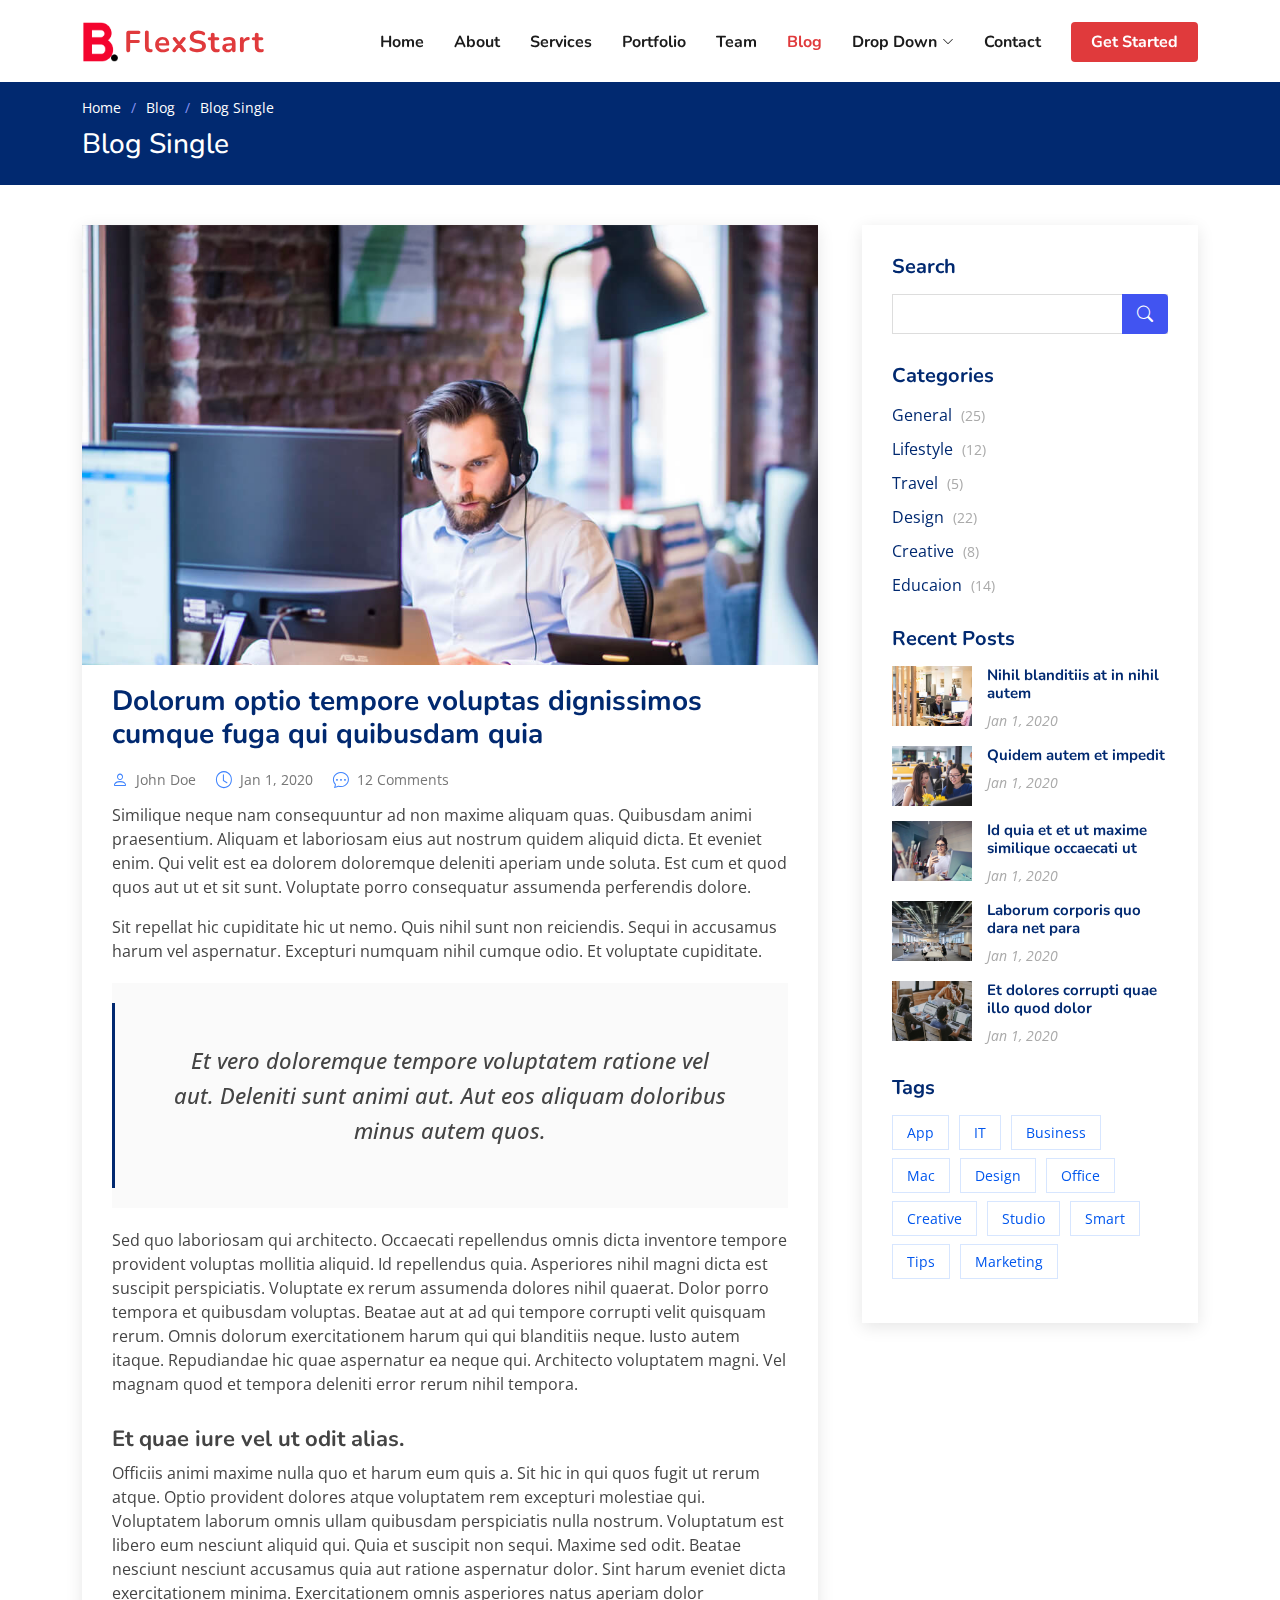
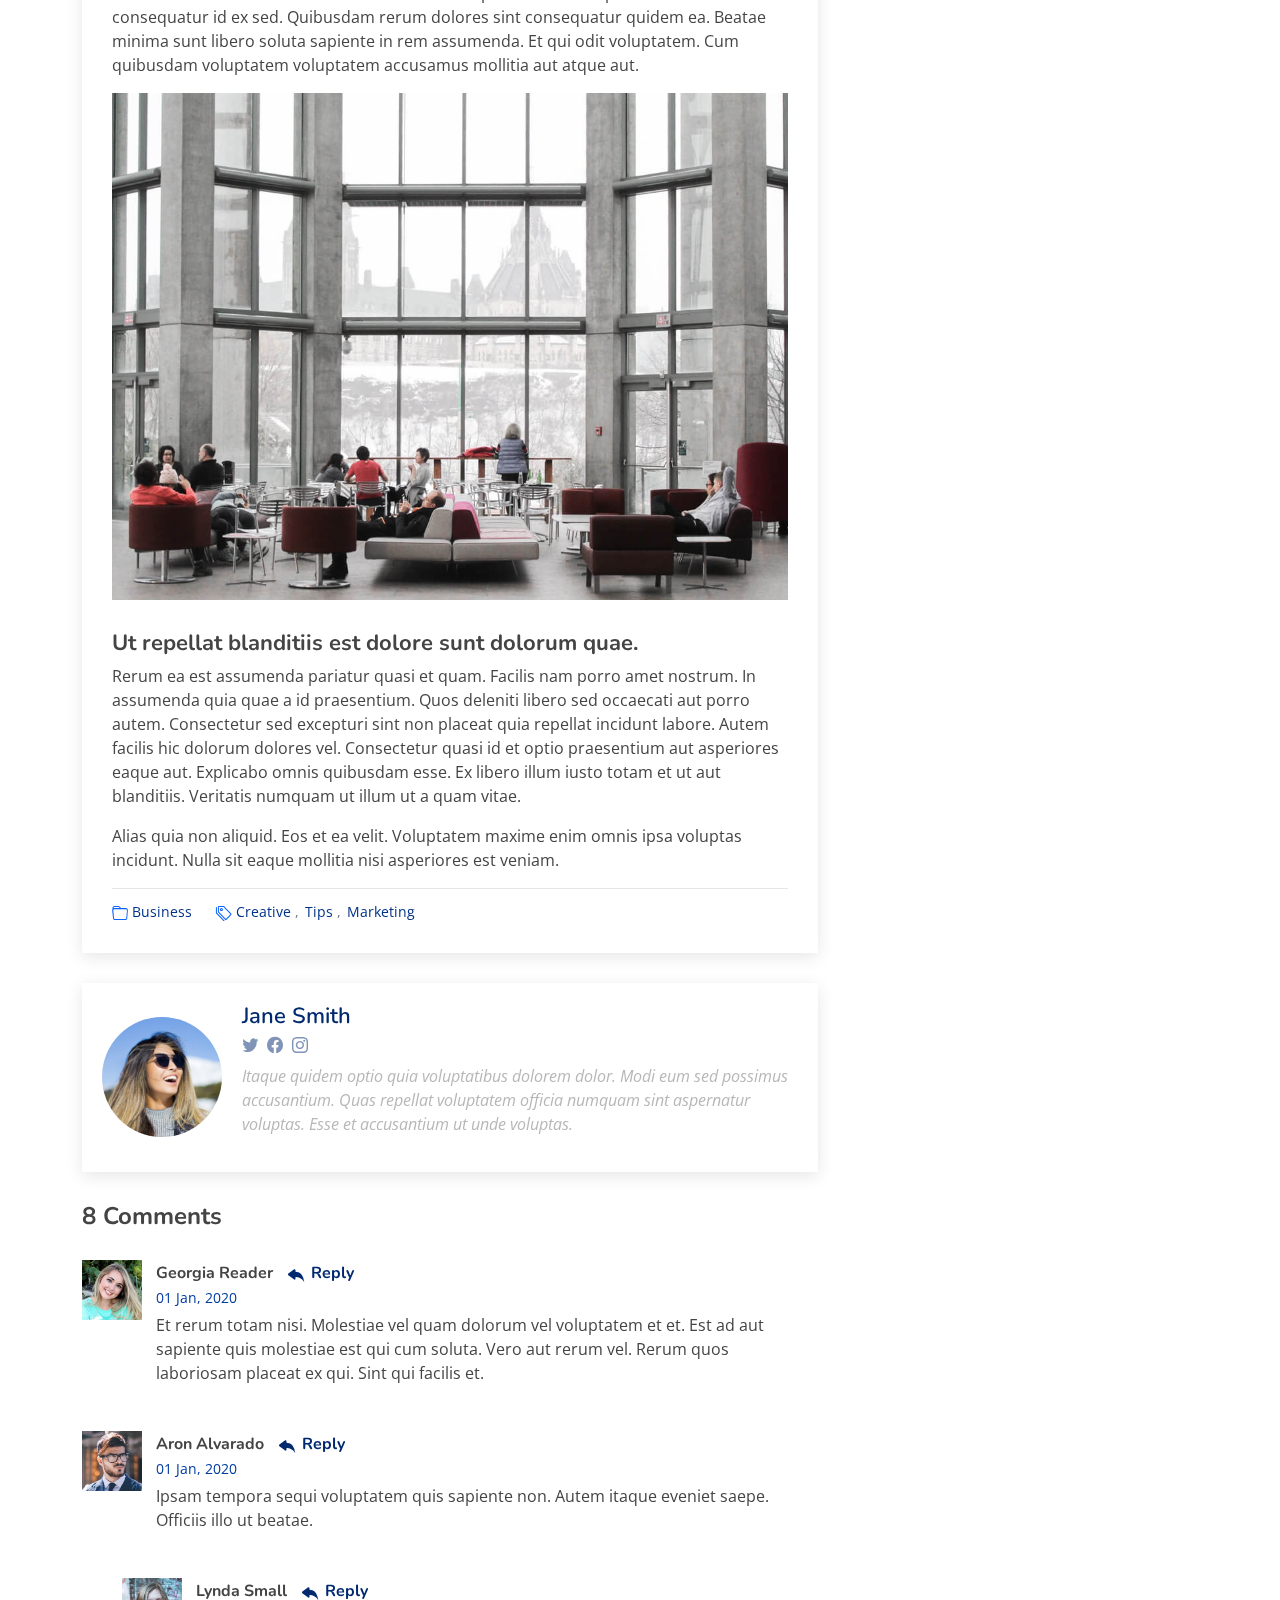
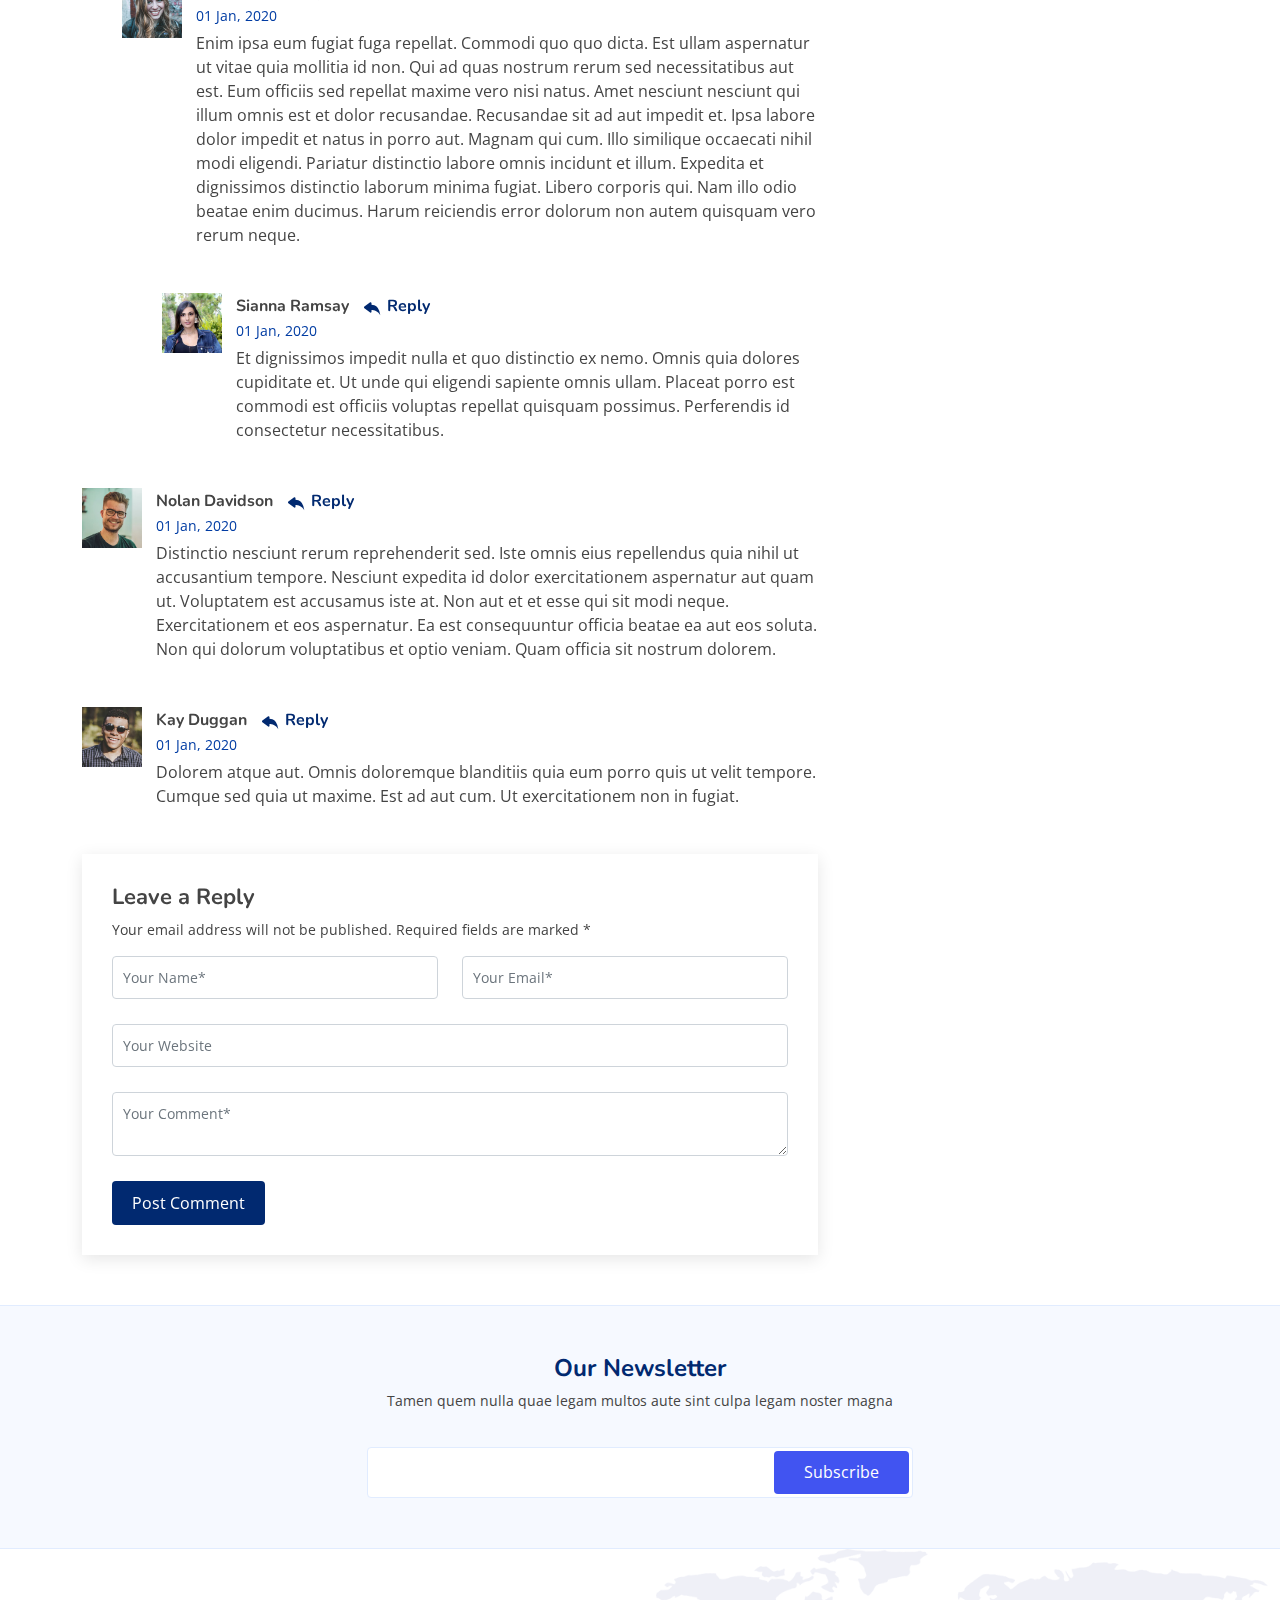
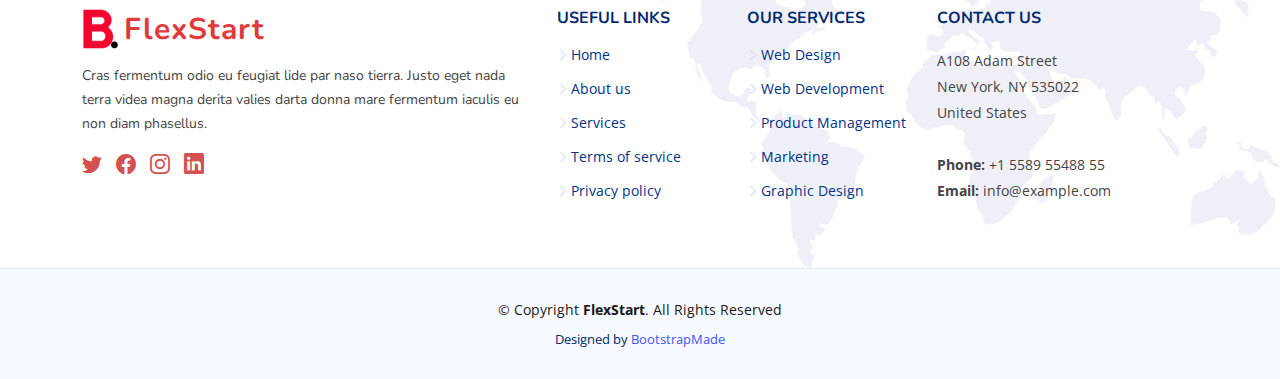
<file: FlexStart/blog-single.html>
<!DOCTYPE html>
<html lang="en">

<head>
  <meta charset="utf-8">
  <meta content="width=device-width, initial-scale=1.0" name="viewport">

  <title>Blog Single - FlexStart Bootstrap Template</title>
  <meta content="" name="description">
  <meta content="" name="keywords">

  <!-- Favicons -->
  <link href="assets/img/favicon.png" rel="icon">
  <link href="assets/img/apple-touch-icon.png" rel="apple-touch-icon">

  <!-- Google Fonts -->
  <link href="https://fonts.googleapis.com/css?family=Open+Sans:300,300i,400,400i,600,600i,700,700i|Nunito:300,300i,400,400i,600,600i,700,700i|Poppins:300,300i,400,400i,500,500i,600,600i,700,700i" rel="stylesheet">

  <!-- Vendor CSS Files -->
  <link href="assets/vendor/bootstrap/css/bootstrap.min.css" rel="stylesheet">
  <link href="assets/vendor/bootstrap-icons/bootstrap-icons.css" rel="stylesheet">
  <link href="assets/vendor/aos/aos.css" rel="stylesheet">
  <link href="assets/vendor/remixicon/remixicon.css" rel="stylesheet">
  <link href="assets/vendor/swiper/swiper-bundle.min.css" rel="stylesheet">
  <link href="assets/vendor/glightbox/css/glightbox.min.css" rel="stylesheet">

  <!-- Template Main CSS File -->
  <link href="assets/css/style.css" rel="stylesheet">

  <!-- =======================================================
  * Template Name: FlexStart - v1.1.1
  * Template URL: https://bootstrapmade.com/flexstart-bootstrap-startup-template/
  * Author: BootstrapMade.com
  * License: https://bootstrapmade.com/license/
  ======================================================== -->
</head>

<body>

  <!-- ======= Header ======= -->
  <header id="header" class="header fixed-top">
    <div class="container-fluid container-xl d-flex align-items-center justify-content-between">

      <a href="index.html" class="logo d-flex align-items-center">
        <img src="assets/img/logo.png" alt="">
        <span>FlexStart</span>
      </a>

      <nav id="navbar" class="navbar">
        <ul>
          <li><a class="nav-link scrollto " href="#hero">Home</a></li>
          <li><a class="nav-link scrollto" href="#about">About</a></li>
          <li><a class="nav-link scrollto" href="#services">Services</a></li>
          <li><a class="nav-link scrollto" href="#portfolio">Portfolio</a></li>
          <li><a class="nav-link scrollto" href="#team">Team</a></li>
          <li><a class="active" href="blog.html">Blog</a></li>
          <li class="dropdown"><a href="#"><span>Drop Down</span> <i class="bi bi-chevron-down"></i></a>
            <ul>
              <li><a href="#">Drop Down 1</a></li>
              <li class="dropdown"><a href="#"><span>Deep Drop Down</span> <i class="bi bi-chevron-right"></i></a>
                <ul>
                  <li><a href="#">Deep Drop Down 1</a></li>
                  <li><a href="#">Deep Drop Down 2</a></li>
                  <li><a href="#">Deep Drop Down 3</a></li>
                  <li><a href="#">Deep Drop Down 4</a></li>
                  <li><a href="#">Deep Drop Down 5</a></li>
                </ul>
              </li>
              <li><a href="#">Drop Down 2</a></li>
              <li><a href="#">Drop Down 3</a></li>
              <li><a href="#">Drop Down 4</a></li>
            </ul>
          </li>
          <li><a class="nav-link scrollto" href="#contact">Contact</a></li>
          <li><a class="getstarted scrollto" href="#about">Get Started</a></li>
        </ul>
        <i class="bi bi-list mobile-nav-toggle"></i>
      </nav><!-- .navbar -->

    </div>
  </header><!-- End Header -->

  <main id="main">

    <!-- ======= Breadcrumbs ======= -->
    <section class="breadcrumbs">
      <div class="container">

        <ol>
          <li><a href="index.html">Home</a></li>
          <li><a href="blog.html">Blog</a></li>
          <li>Blog Single</li>
        </ol>
        <h2>Blog Single</h2>

      </div>
    </section><!-- End Breadcrumbs -->

    <!-- ======= Blog Single Section ======= -->
    <section id="blog" class="blog">
      <div class="container" data-aos="fade-up">

        <div class="row">

          <div class="col-lg-8 entries">

            <article class="entry entry-single">

              <div class="entry-img">
                <img src="assets/img/blog/blog-1.jpg" alt="" class="img-fluid">
              </div>

              <h2 class="entry-title">
                <a href="blog-single.html">Dolorum optio tempore voluptas dignissimos cumque fuga qui quibusdam quia</a>
              </h2>

              <div class="entry-meta">
                <ul>
                  <li class="d-flex align-items-center"><i class="bi bi-person"></i> <a href="blog-single.html">John Doe</a></li>
                  <li class="d-flex align-items-center"><i class="bi bi-clock"></i> <a href="blog-single.html"><time datetime="2020-01-01">Jan 1, 2020</time></a></li>
                  <li class="d-flex align-items-center"><i class="bi bi-chat-dots"></i> <a href="blog-single.html">12 Comments</a></li>
                </ul>
              </div>

              <div class="entry-content">
                <p>
                  Similique neque nam consequuntur ad non maxime aliquam quas. Quibusdam animi praesentium. Aliquam et laboriosam eius aut nostrum quidem aliquid dicta.
                  Et eveniet enim. Qui velit est ea dolorem doloremque deleniti aperiam unde soluta. Est cum et quod quos aut ut et sit sunt. Voluptate porro consequatur assumenda perferendis dolore.
                </p>

                <p>
                  Sit repellat hic cupiditate hic ut nemo. Quis nihil sunt non reiciendis. Sequi in accusamus harum vel aspernatur. Excepturi numquam nihil cumque odio. Et voluptate cupiditate.
                </p>

                <blockquote>
                  <p>
                    Et vero doloremque tempore voluptatem ratione vel aut. Deleniti sunt animi aut. Aut eos aliquam doloribus minus autem quos.
                  </p>
                </blockquote>

                <p>
                  Sed quo laboriosam qui architecto. Occaecati repellendus omnis dicta inventore tempore provident voluptas mollitia aliquid. Id repellendus quia. Asperiores nihil magni dicta est suscipit perspiciatis. Voluptate ex rerum assumenda dolores nihil quaerat.
                  Dolor porro tempora et quibusdam voluptas. Beatae aut at ad qui tempore corrupti velit quisquam rerum. Omnis dolorum exercitationem harum qui qui blanditiis neque.
                  Iusto autem itaque. Repudiandae hic quae aspernatur ea neque qui. Architecto voluptatem magni. Vel magnam quod et tempora deleniti error rerum nihil tempora.
                </p>

                <h3>Et quae iure vel ut odit alias.</h3>
                <p>
                  Officiis animi maxime nulla quo et harum eum quis a. Sit hic in qui quos fugit ut rerum atque. Optio provident dolores atque voluptatem rem excepturi molestiae qui. Voluptatem laborum omnis ullam quibusdam perspiciatis nulla nostrum. Voluptatum est libero eum nesciunt aliquid qui.
                  Quia et suscipit non sequi. Maxime sed odit. Beatae nesciunt nesciunt accusamus quia aut ratione aspernatur dolor. Sint harum eveniet dicta exercitationem minima. Exercitationem omnis asperiores natus aperiam dolor consequatur id ex sed. Quibusdam rerum dolores sint consequatur quidem ea.
                  Beatae minima sunt libero soluta sapiente in rem assumenda. Et qui odit voluptatem. Cum quibusdam voluptatem voluptatem accusamus mollitia aut atque aut.
                </p>
                <img src="assets/img/blog/blog-inside-post.jpg" class="img-fluid" alt="">

                <h3>Ut repellat blanditiis est dolore sunt dolorum quae.</h3>
                <p>
                  Rerum ea est assumenda pariatur quasi et quam. Facilis nam porro amet nostrum. In assumenda quia quae a id praesentium. Quos deleniti libero sed occaecati aut porro autem. Consectetur sed excepturi sint non placeat quia repellat incidunt labore. Autem facilis hic dolorum dolores vel.
                  Consectetur quasi id et optio praesentium aut asperiores eaque aut. Explicabo omnis quibusdam esse. Ex libero illum iusto totam et ut aut blanditiis. Veritatis numquam ut illum ut a quam vitae.
                </p>
                <p>
                  Alias quia non aliquid. Eos et ea velit. Voluptatem maxime enim omnis ipsa voluptas incidunt. Nulla sit eaque mollitia nisi asperiores est veniam.
                </p>

              </div>

              <div class="entry-footer">
                <i class="bi bi-folder"></i>
                <ul class="cats">
                  <li><a href="#">Business</a></li>
                </ul>

                <i class="bi bi-tags"></i>
                <ul class="tags">
                  <li><a href="#">Creative</a></li>
                  <li><a href="#">Tips</a></li>
                  <li><a href="#">Marketing</a></li>
                </ul>
              </div>

            </article><!-- End blog entry -->

            <div class="blog-author d-flex align-items-center">
              <img src="assets/img/blog/blog-author.jpg" class="rounded-circle float-left" alt="">
              <div>
                <h4>Jane Smith</h4>
                <div class="social-links">
                  <a href="https://twitters.com/#"><i class="bi bi-twitter"></i></a>
                  <a href="https://facebook.com/#"><i class="bi bi-facebook"></i></a>
                  <a href="https://instagram.com/#"><i class="biu bi-instagram"></i></a>
                </div>
                <p>
                  Itaque quidem optio quia voluptatibus dolorem dolor. Modi eum sed possimus accusantium. Quas repellat voluptatem officia numquam sint aspernatur voluptas. Esse et accusantium ut unde voluptas.
                </p>
              </div>
            </div><!-- End blog author bio -->

            <div class="blog-comments">

              <h4 class="comments-count">8 Comments</h4>

              <div id="comment-1" class="comment">
                <div class="d-flex">
                  <div class="comment-img"><img src="assets/img/blog/comments-1.jpg" alt=""></div>
                  <div>
                    <h5><a href="">Georgia Reader</a> <a href="#" class="reply"><i class="bi bi-reply-fill"></i> Reply</a></h5>
                    <time datetime="2020-01-01">01 Jan, 2020</time>
                    <p>
                      Et rerum totam nisi. Molestiae vel quam dolorum vel voluptatem et et. Est ad aut sapiente quis molestiae est qui cum soluta.
                      Vero aut rerum vel. Rerum quos laboriosam placeat ex qui. Sint qui facilis et.
                    </p>
                  </div>
                </div>
              </div><!-- End comment #1 -->

              <div id="comment-2" class="comment">
                <div class="d-flex">
                  <div class="comment-img"><img src="assets/img/blog/comments-2.jpg" alt=""></div>
                  <div>
                    <h5><a href="">Aron Alvarado</a> <a href="#" class="reply"><i class="bi bi-reply-fill"></i> Reply</a></h5>
                    <time datetime="2020-01-01">01 Jan, 2020</time>
                    <p>
                      Ipsam tempora sequi voluptatem quis sapiente non. Autem itaque eveniet saepe. Officiis illo ut beatae.
                    </p>
                  </div>
                </div>

                <div id="comment-reply-1" class="comment comment-reply">
                  <div class="d-flex">
                    <div class="comment-img"><img src="assets/img/blog/comments-3.jpg" alt=""></div>
                    <div>
                      <h5><a href="">Lynda Small</a> <a href="#" class="reply"><i class="bi bi-reply-fill"></i> Reply</a></h5>
                      <time datetime="2020-01-01">01 Jan, 2020</time>
                      <p>
                        Enim ipsa eum fugiat fuga repellat. Commodi quo quo dicta. Est ullam aspernatur ut vitae quia mollitia id non. Qui ad quas nostrum rerum sed necessitatibus aut est. Eum officiis sed repellat maxime vero nisi natus. Amet nesciunt nesciunt qui illum omnis est et dolor recusandae.

                        Recusandae sit ad aut impedit et. Ipsa labore dolor impedit et natus in porro aut. Magnam qui cum. Illo similique occaecati nihil modi eligendi. Pariatur distinctio labore omnis incidunt et illum. Expedita et dignissimos distinctio laborum minima fugiat.

                        Libero corporis qui. Nam illo odio beatae enim ducimus. Harum reiciendis error dolorum non autem quisquam vero rerum neque.
                      </p>
                    </div>
                  </div>

                  <div id="comment-reply-2" class="comment comment-reply">
                    <div class="d-flex">
                      <div class="comment-img"><img src="assets/img/blog/comments-4.jpg" alt=""></div>
                      <div>
                        <h5><a href="">Sianna Ramsay</a> <a href="#" class="reply"><i class="bi bi-reply-fill"></i> Reply</a></h5>
                        <time datetime="2020-01-01">01 Jan, 2020</time>
                        <p>
                          Et dignissimos impedit nulla et quo distinctio ex nemo. Omnis quia dolores cupiditate et. Ut unde qui eligendi sapiente omnis ullam. Placeat porro est commodi est officiis voluptas repellat quisquam possimus. Perferendis id consectetur necessitatibus.
                        </p>
                      </div>
                    </div>

                  </div><!-- End comment reply #2-->

                </div><!-- End comment reply #1-->

              </div><!-- End comment #2-->

              <div id="comment-3" class="comment">
                <div class="d-flex">
                  <div class="comment-img"><img src="assets/img/blog/comments-5.jpg" alt=""></div>
                  <div>
                    <h5><a href="">Nolan Davidson</a> <a href="#" class="reply"><i class="bi bi-reply-fill"></i> Reply</a></h5>
                    <time datetime="2020-01-01">01 Jan, 2020</time>
                    <p>
                      Distinctio nesciunt rerum reprehenderit sed. Iste omnis eius repellendus quia nihil ut accusantium tempore. Nesciunt expedita id dolor exercitationem aspernatur aut quam ut. Voluptatem est accusamus iste at.
                      Non aut et et esse qui sit modi neque. Exercitationem et eos aspernatur. Ea est consequuntur officia beatae ea aut eos soluta. Non qui dolorum voluptatibus et optio veniam. Quam officia sit nostrum dolorem.
                    </p>
                  </div>
                </div>

              </div><!-- End comment #3 -->

              <div id="comment-4" class="comment">
                <div class="d-flex">
                  <div class="comment-img"><img src="assets/img/blog/comments-6.jpg" alt=""></div>
                  <div>
                    <h5><a href="">Kay Duggan</a> <a href="#" class="reply"><i class="bi bi-reply-fill"></i> Reply</a></h5>
                    <time datetime="2020-01-01">01 Jan, 2020</time>
                    <p>
                      Dolorem atque aut. Omnis doloremque blanditiis quia eum porro quis ut velit tempore. Cumque sed quia ut maxime. Est ad aut cum. Ut exercitationem non in fugiat.
                    </p>
                  </div>
                </div>

              </div><!-- End comment #4 -->

              <div class="reply-form">
                <h4>Leave a Reply</h4>
                <p>Your email address will not be published. Required fields are marked * </p>
                <form action="">
                  <div class="row">
                    <div class="col-md-6 form-group">
                      <input name="name" type="text" class="form-control" placeholder="Your Name*">
                    </div>
                    <div class="col-md-6 form-group">
                      <input name="email" type="text" class="form-control" placeholder="Your Email*">
                    </div>
                  </div>
                  <div class="row">
                    <div class="col form-group">
                      <input name="website" type="text" class="form-control" placeholder="Your Website">
                    </div>
                  </div>
                  <div class="row">
                    <div class="col form-group">
                      <textarea name="comment" class="form-control" placeholder="Your Comment*"></textarea>
                    </div>
                  </div>
                  <button type="submit" class="btn btn-primary">Post Comment</button>

                </form>

              </div>

            </div><!-- End blog comments -->

          </div><!-- End blog entries list -->

          <div class="col-lg-4">

            <div class="sidebar">

              <h3 class="sidebar-title">Search</h3>
              <div class="sidebar-item search-form">
                <form action="">
                  <input type="text">
                  <button type="submit"><i class="bi bi-search"></i></button>
                </form>
              </div><!-- End sidebar search formn-->

              <h3 class="sidebar-title">Categories</h3>
              <div class="sidebar-item categories">
                <ul>
                  <li><a href="#">General <span>(25)</span></a></li>
                  <li><a href="#">Lifestyle <span>(12)</span></a></li>
                  <li><a href="#">Travel <span>(5)</span></a></li>
                  <li><a href="#">Design <span>(22)</span></a></li>
                  <li><a href="#">Creative <span>(8)</span></a></li>
                  <li><a href="#">Educaion <span>(14)</span></a></li>
                </ul>
              </div><!-- End sidebar categories-->

              <h3 class="sidebar-title">Recent Posts</h3>
              <div class="sidebar-item recent-posts">
                <div class="post-item clearfix">
                  <img src="assets/img/blog/blog-recent-1.jpg" alt="">
                  <h4><a href="blog-single.html">Nihil blanditiis at in nihil autem</a></h4>
                  <time datetime="2020-01-01">Jan 1, 2020</time>
                </div>

                <div class="post-item clearfix">
                  <img src="assets/img/blog/blog-recent-2.jpg" alt="">
                  <h4><a href="blog-single.html">Quidem autem et impedit</a></h4>
                  <time datetime="2020-01-01">Jan 1, 2020</time>
                </div>

                <div class="post-item clearfix">
                  <img src="assets/img/blog/blog-recent-3.jpg" alt="">
                  <h4><a href="blog-single.html">Id quia et et ut maxime similique occaecati ut</a></h4>
                  <time datetime="2020-01-01">Jan 1, 2020</time>
                </div>

                <div class="post-item clearfix">
                  <img src="assets/img/blog/blog-recent-4.jpg" alt="">
                  <h4><a href="blog-single.html">Laborum corporis quo dara net para</a></h4>
                  <time datetime="2020-01-01">Jan 1, 2020</time>
                </div>

                <div class="post-item clearfix">
                  <img src="assets/img/blog/blog-recent-5.jpg" alt="">
                  <h4><a href="blog-single.html">Et dolores corrupti quae illo quod dolor</a></h4>
                  <time datetime="2020-01-01">Jan 1, 2020</time>
                </div>

              </div><!-- End sidebar recent posts-->

              <h3 class="sidebar-title">Tags</h3>
              <div class="sidebar-item tags">
                <ul>
                  <li><a href="#">App</a></li>
                  <li><a href="#">IT</a></li>
                  <li><a href="#">Business</a></li>
                  <li><a href="#">Mac</a></li>
                  <li><a href="#">Design</a></li>
                  <li><a href="#">Office</a></li>
                  <li><a href="#">Creative</a></li>
                  <li><a href="#">Studio</a></li>
                  <li><a href="#">Smart</a></li>
                  <li><a href="#">Tips</a></li>
                  <li><a href="#">Marketing</a></li>
                </ul>
              </div><!-- End sidebar tags-->

            </div><!-- End sidebar -->

          </div><!-- End blog sidebar -->

        </div>

      </div>
    </section><!-- End Blog Single Section -->

  </main><!-- End #main -->

  <!-- ======= Footer ======= -->
  <footer id="footer" class="footer">

    <div class="footer-newsletter">
      <div class="container">
        <div class="row justify-content-center">
          <div class="col-lg-12 text-center">
            <h4>Our Newsletter</h4>
            <p>Tamen quem nulla quae legam multos aute sint culpa legam noster magna</p>
          </div>
          <div class="col-lg-6">
            <form action="" method="post">
              <input type="email" name="email"><input type="submit" value="Subscribe">
            </form>
          </div>
        </div>
      </div>
    </div>

    <div class="footer-top">
      <div class="container">
        <div class="row gy-4">
          <div class="col-lg-5 col-md-12 footer-info">
            <a href="index.html" class="logo d-flex align-items-center">
              <img src="assets/img/logo.png" alt="">
              <span>FlexStart</span>
            </a>
            <p>Cras fermentum odio eu feugiat lide par naso tierra. Justo eget nada terra videa magna derita valies darta donna mare fermentum iaculis eu non diam phasellus.</p>
            <div class="social-links mt-3">
              <a href="#" class="twitter"><i class="bi bi-twitter"></i></a>
              <a href="#" class="facebook"><i class="bi bi-facebook"></i></a>
              <a href="#" class="instagram"><i class="bi bi-instagram bx bxl-instagram"></i></a>
              <a href="#" class="linkedin"><i class="bi bi-linkedin bx bxl-linkedin"></i></a>
            </div>
          </div>

          <div class="col-lg-2 col-6 footer-links">
            <h4>Useful Links</h4>
            <ul>
              <li><i class="bi bi-chevron-right"></i> <a href="#">Home</a></li>
              <li><i class="bi bi-chevron-right"></i> <a href="#">About us</a></li>
              <li><i class="bi bi-chevron-right"></i> <a href="#">Services</a></li>
              <li><i class="bi bi-chevron-right"></i> <a href="#">Terms of service</a></li>
              <li><i class="bi bi-chevron-right"></i> <a href="#">Privacy policy</a></li>
            </ul>
          </div>

          <div class="col-lg-2 col-6 footer-links">
            <h4>Our Services</h4>
            <ul>
              <li><i class="bi bi-chevron-right"></i> <a href="#">Web Design</a></li>
              <li><i class="bi bi-chevron-right"></i> <a href="#">Web Development</a></li>
              <li><i class="bi bi-chevron-right"></i> <a href="#">Product Management</a></li>
              <li><i class="bi bi-chevron-right"></i> <a href="#">Marketing</a></li>
              <li><i class="bi bi-chevron-right"></i> <a href="#">Graphic Design</a></li>
            </ul>
          </div>

          <div class="col-lg-3 col-md-12 footer-contact text-center text-md-start">
            <h4>Contact Us</h4>
            <p>
              A108 Adam Street <br>
              New York, NY 535022<br>
              United States <br><br>
              <strong>Phone:</strong> +1 5589 55488 55<br>
              <strong>Email:</strong> info@example.com<br>
            </p>

          </div>

        </div>
      </div>
    </div>

    <div class="container">
      <div class="copyright">
        &copy; Copyright <strong><span>FlexStart</span></strong>. All Rights Reserved
      </div>
      <div class="credits">
        <!-- All the links in the footer should remain intact. -->
        <!-- You can delete the links only if you purchased the pro version. -->
        <!-- Licensing information: https://bootstrapmade.com/license/ -->
        <!-- Purchase the pro version with working PHP/AJAX contact form: https://bootstrapmade.com/flexstart-bootstrap-startup-template/ -->
        Designed by <a href="https://bootstrapmade.com/">BootstrapMade</a>
      </div>
    </div>
  </footer><!-- End Footer -->

  <a href="#" class="back-to-top d-flex align-items-center justify-content-center"><i class="bi bi-arrow-up-short"></i></a>

  <!-- Vendor JS Files -->
  <script src="assets/vendor/bootstrap/js/bootstrap.bundle.js"></script>
  <script src="assets/vendor/aos/aos.js"></script>
  <script src="assets/vendor/php-email-form/validate.js"></script>
  <script src="assets/vendor/swiper/swiper-bundle.min.js"></script>
  <script src="assets/vendor/purecounter/purecounter.js"></script>
  <script src="assets/vendor/isotope-layout/isotope.pkgd.min.js"></script>
  <script src="assets/vendor/glightbox/js/glightbox.min.js"></script>

  <!-- Template Main JS File -->
  <script src="assets/js/main.js"></script>

</body>

</html>
</file>
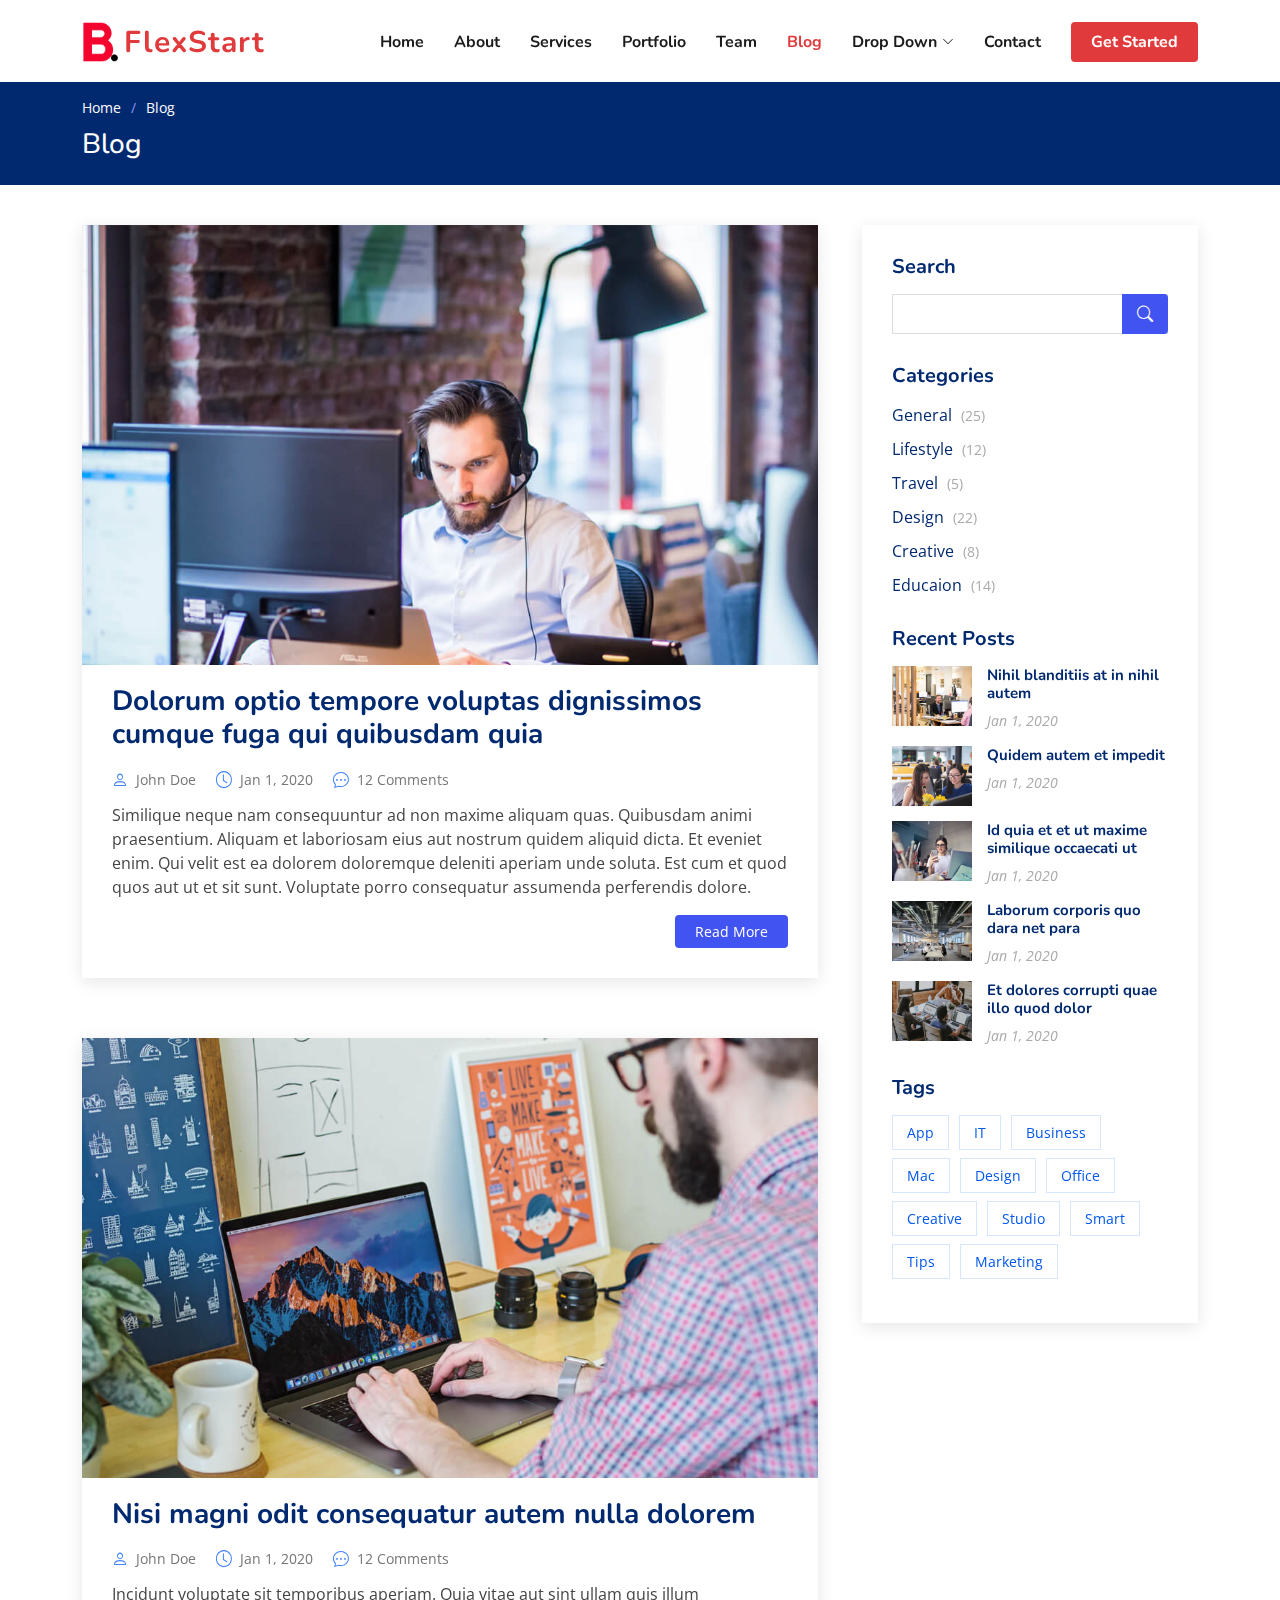
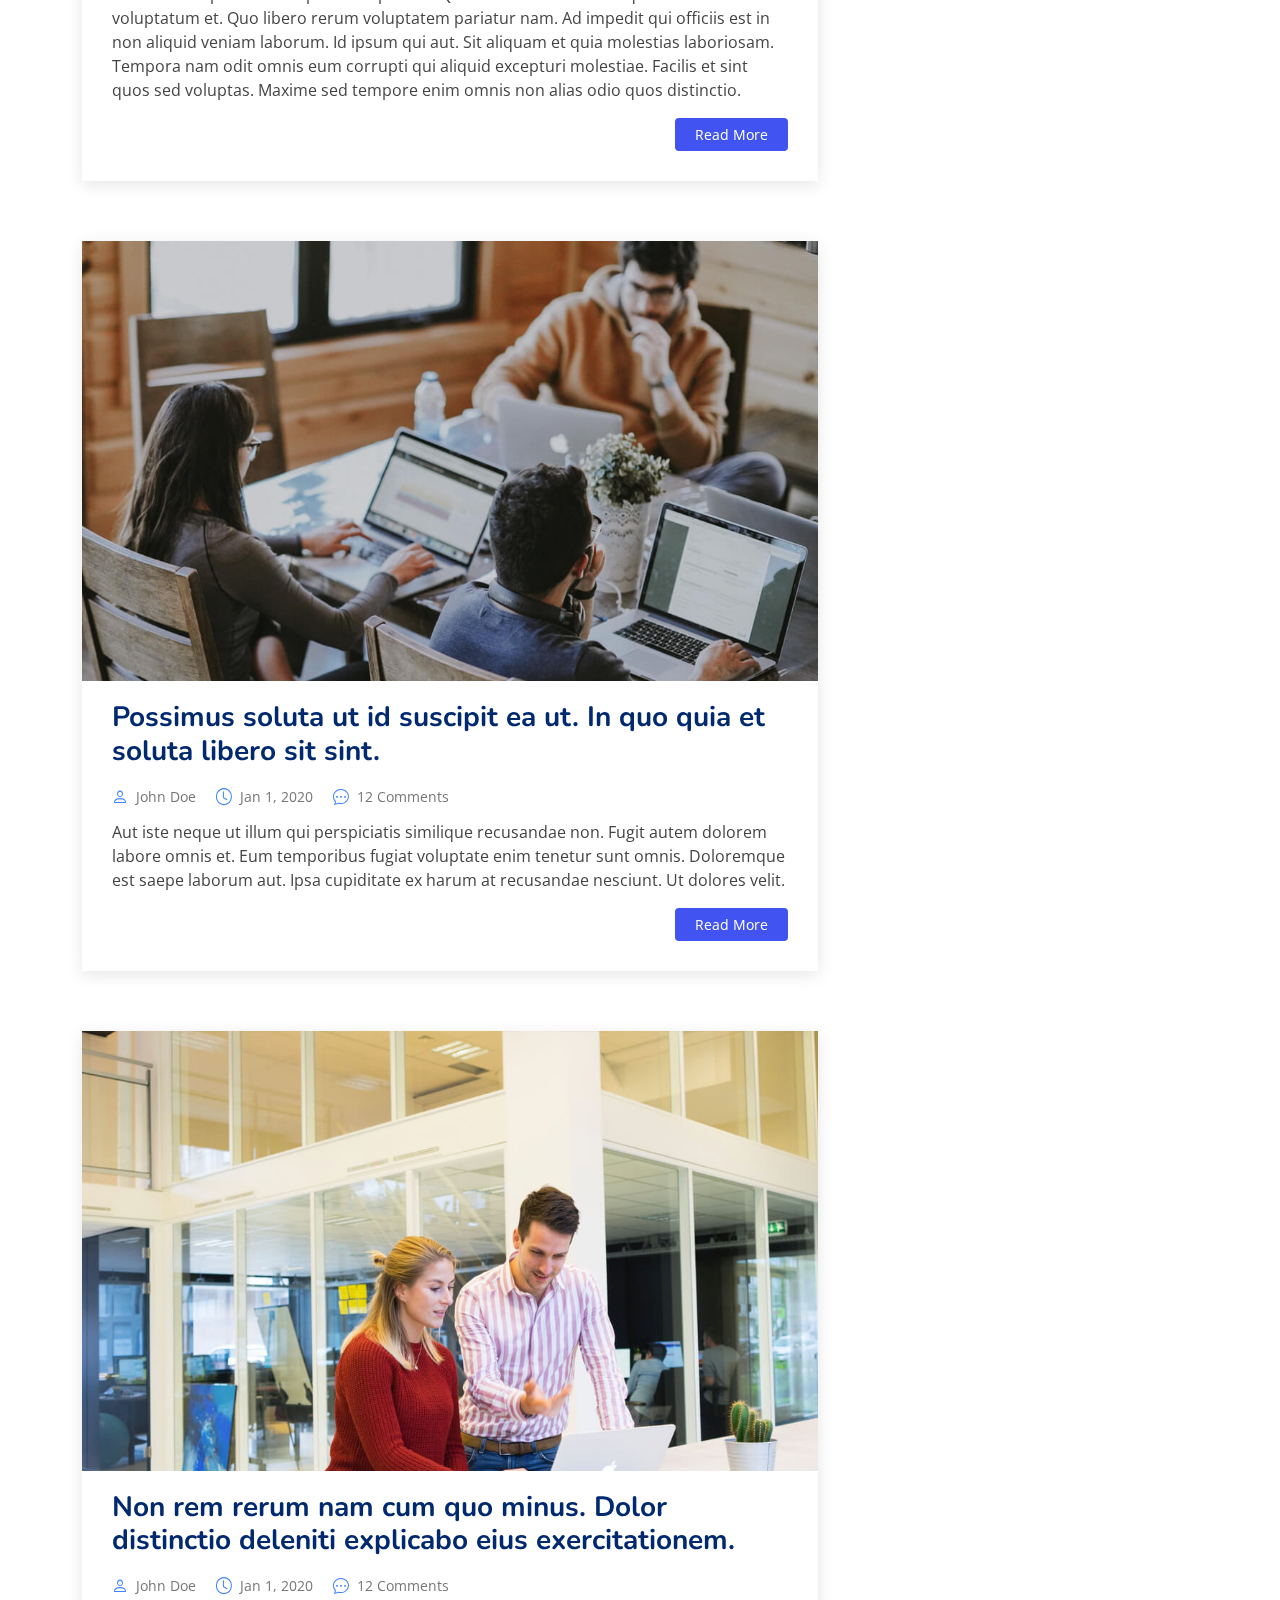
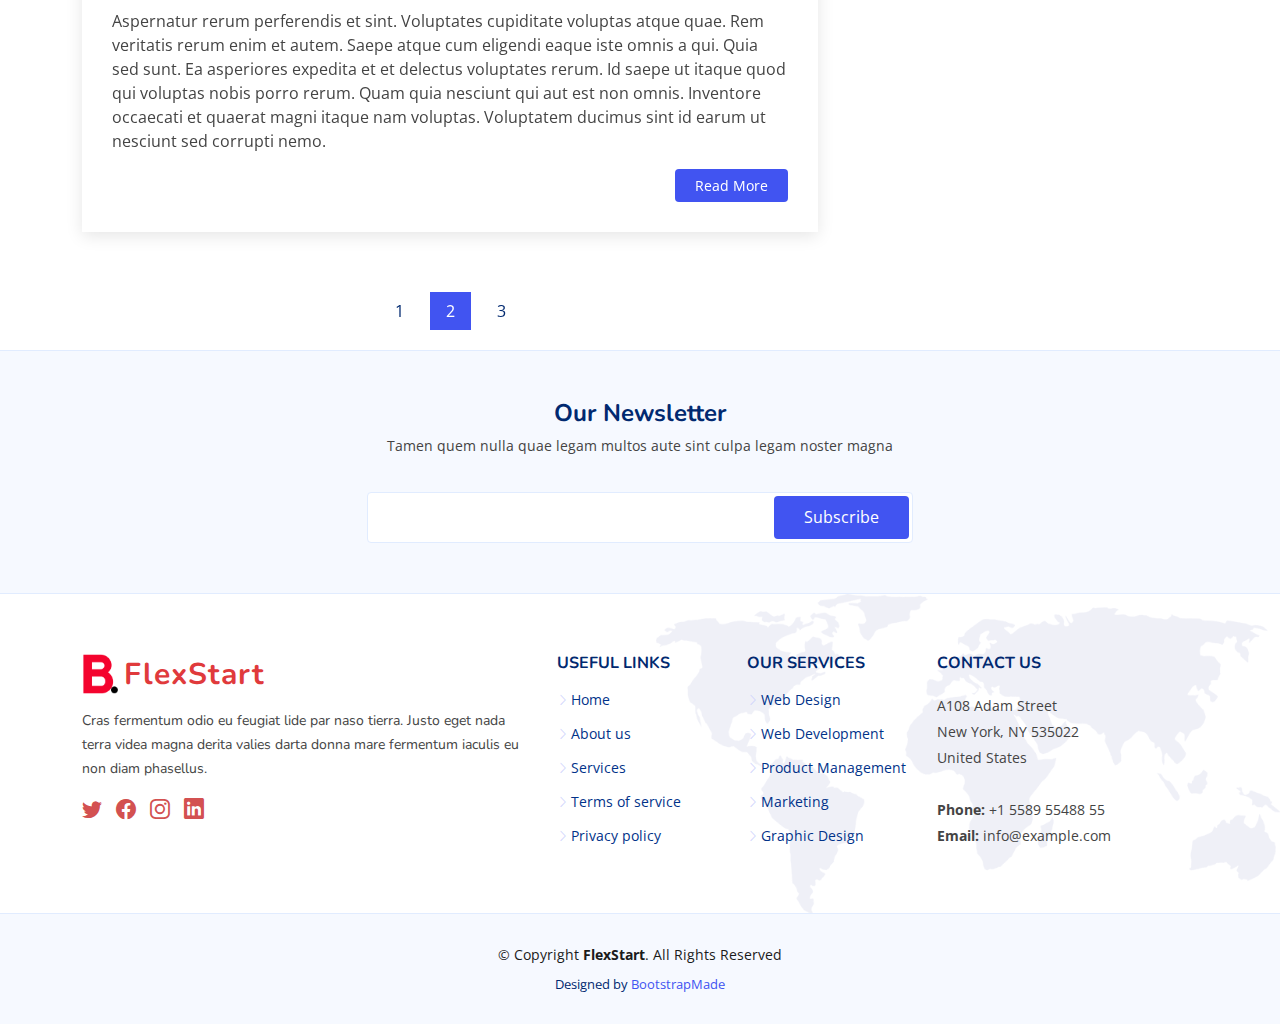
<file: FlexStart/blog.html>
<!DOCTYPE html>
<html lang="en">

<head>
  <meta charset="utf-8">
  <meta content="width=device-width, initial-scale=1.0" name="viewport">

  <title>Blog - FlexStart Bootstrap Template</title>
  <meta content="" name="description">
  <meta content="" name="keywords">

  <!-- Favicons -->
  <link href="assets/img/favicon.png" rel="icon">
  <link href="assets/img/apple-touch-icon.png" rel="apple-touch-icon">

  <!-- Google Fonts -->
  <link href="https://fonts.googleapis.com/css?family=Open+Sans:300,300i,400,400i,600,600i,700,700i|Nunito:300,300i,400,400i,600,600i,700,700i|Poppins:300,300i,400,400i,500,500i,600,600i,700,700i" rel="stylesheet">

  <!-- Vendor CSS Files -->
  <link href="assets/vendor/bootstrap/css/bootstrap.min.css" rel="stylesheet">
  <link href="assets/vendor/bootstrap-icons/bootstrap-icons.css" rel="stylesheet">
  <link href="assets/vendor/aos/aos.css" rel="stylesheet">
  <link href="assets/vendor/remixicon/remixicon.css" rel="stylesheet">
  <link href="assets/vendor/swiper/swiper-bundle.min.css" rel="stylesheet">
  <link href="assets/vendor/glightbox/css/glightbox.min.css" rel="stylesheet">

  <!-- Template Main CSS File -->
  <link href="assets/css/style.css" rel="stylesheet">

  <!-- =======================================================
  * Template Name: FlexStart - v1.1.1
  * Template URL: https://bootstrapmade.com/flexstart-bootstrap-startup-template/
  * Author: BootstrapMade.com
  * License: https://bootstrapmade.com/license/
  ======================================================== -->
</head>

<body>

  <!-- ======= Header ======= -->
  <header id="header" class="header fixed-top">
    <div class="container-fluid container-xl d-flex align-items-center justify-content-between">

      <a href="index.html" class="logo d-flex align-items-center">
        <img src="assets/img/logo.png" alt="">
        <span>FlexStart</span>
      </a>

      <nav id="navbar" class="navbar">
        <ul>
          <li><a class="nav-link scrollto " href="#hero">Home</a></li>
          <li><a class="nav-link scrollto" href="#about">About</a></li>
          <li><a class="nav-link scrollto" href="#services">Services</a></li>
          <li><a class="nav-link scrollto" href="#portfolio">Portfolio</a></li>
          <li><a class="nav-link scrollto" href="#team">Team</a></li>
          <li><a class="active" href="blog.html">Blog</a></li>
          <li class="dropdown"><a href="#"><span>Drop Down</span> <i class="bi bi-chevron-down"></i></a>
            <ul>
              <li><a href="#">Drop Down 1</a></li>
              <li class="dropdown"><a href="#"><span>Deep Drop Down</span> <i class="bi bi-chevron-right"></i></a>
                <ul>
                  <li><a href="#">Deep Drop Down 1</a></li>
                  <li><a href="#">Deep Drop Down 2</a></li>
                  <li><a href="#">Deep Drop Down 3</a></li>
                  <li><a href="#">Deep Drop Down 4</a></li>
                  <li><a href="#">Deep Drop Down 5</a></li>
                </ul>
              </li>
              <li><a href="#">Drop Down 2</a></li>
              <li><a href="#">Drop Down 3</a></li>
              <li><a href="#">Drop Down 4</a></li>
            </ul>
          </li>
          <li><a class="nav-link scrollto" href="#contact">Contact</a></li>
          <li><a class="getstarted scrollto" href="#about">Get Started</a></li>
        </ul>
        <i class="bi bi-list mobile-nav-toggle"></i>
      </nav><!-- .navbar -->

    </div>
  </header><!-- End Header -->

  <main id="main">

    <!-- ======= Breadcrumbs ======= -->
    <section class="breadcrumbs">
      <div class="container">

        <ol>
          <li><a href="index.html">Home</a></li>
          <li>Blog</li>
        </ol>
        <h2>Blog</h2>

      </div>
    </section><!-- End Breadcrumbs -->

    <!-- ======= Blog Section ======= -->
    <section id="blog" class="blog">
      <div class="container" data-aos="fade-up">

        <div class="row">

          <div class="col-lg-8 entries">

            <article class="entry">

              <div class="entry-img">
                <img src="assets/img/blog/blog-1.jpg" alt="" class="img-fluid">
              </div>

              <h2 class="entry-title">
                <a href="blog-single.html">Dolorum optio tempore voluptas dignissimos cumque fuga qui quibusdam quia</a>
              </h2>

              <div class="entry-meta">
                <ul>
                  <li class="d-flex align-items-center"><i class="bi bi-person"></i> <a href="blog-single.html">John Doe</a></li>
                  <li class="d-flex align-items-center"><i class="bi bi-clock"></i> <a href="blog-single.html"><time datetime="2020-01-01">Jan 1, 2020</time></a></li>
                  <li class="d-flex align-items-center"><i class="bi bi-chat-dots"></i> <a href="blog-single.html">12 Comments</a></li>
                </ul>
              </div>

              <div class="entry-content">
                <p>
                  Similique neque nam consequuntur ad non maxime aliquam quas. Quibusdam animi praesentium. Aliquam et laboriosam eius aut nostrum quidem aliquid dicta.
                  Et eveniet enim. Qui velit est ea dolorem doloremque deleniti aperiam unde soluta. Est cum et quod quos aut ut et sit sunt. Voluptate porro consequatur assumenda perferendis dolore.
                </p>
                <div class="read-more">
                  <a href="blog-single.html">Read More</a>
                </div>
              </div>

            </article><!-- End blog entry -->

            <article class="entry">

              <div class="entry-img">
                <img src="assets/img/blog/blog-2.jpg" alt="" class="img-fluid">
              </div>

              <h2 class="entry-title">
                <a href="blog-single.html">Nisi magni odit consequatur autem nulla dolorem</a>
              </h2>

              <div class="entry-meta">
                <ul>
                  <li class="d-flex align-items-center"><i class="bi bi-person"></i> <a href="blog-single.html">John Doe</a></li>
                  <li class="d-flex align-items-center"><i class="bi bi-clock"></i> <a href="blog-single.html"><time datetime="2020-01-01">Jan 1, 2020</time></a></li>
                  <li class="d-flex align-items-center"><i class="bi bi-chat-dots"></i> <a href="blog-single.html">12 Comments</a></li>
                </ul>
              </div>

              <div class="entry-content">
                <p>
                  Incidunt voluptate sit temporibus aperiam. Quia vitae aut sint ullam quis illum voluptatum et. Quo libero rerum voluptatem pariatur nam.
                  Ad impedit qui officiis est in non aliquid veniam laborum. Id ipsum qui aut. Sit aliquam et quia molestias laboriosam. Tempora nam odit omnis eum corrupti qui aliquid excepturi molestiae. Facilis et sint quos sed voluptas. Maxime sed tempore enim omnis non alias odio quos distinctio.
                </p>
                <div class="read-more">
                  <a href="blog-single.html">Read More</a>
                </div>
              </div>

            </article><!-- End blog entry -->

            <article class="entry">

              <div class="entry-img">
                <img src="assets/img/blog/blog-3.jpg" alt="" class="img-fluid">
              </div>

              <h2 class="entry-title">
                <a href="blog-single.html">Possimus soluta ut id suscipit ea ut. In quo quia et soluta libero sit sint.</a>
              </h2>

              <div class="entry-meta">
                <ul>
                  <li class="d-flex align-items-center"><i class="bi bi-person"></i> <a href="blog-single.html">John Doe</a></li>
                  <li class="d-flex align-items-center"><i class="bi bi-clock"></i> <a href="blog-single.html"><time datetime="2020-01-01">Jan 1, 2020</time></a></li>
                  <li class="d-flex align-items-center"><i class="bi bi-chat-dots"></i> <a href="blog-single.html">12 Comments</a></li>
                </ul>
              </div>

              <div class="entry-content">
                <p>
                  Aut iste neque ut illum qui perspiciatis similique recusandae non. Fugit autem dolorem labore omnis et. Eum temporibus fugiat voluptate enim tenetur sunt omnis.
                  Doloremque est saepe laborum aut. Ipsa cupiditate ex harum at recusandae nesciunt. Ut dolores velit.
                </p>
                <div class="read-more">
                  <a href="blog-single.html">Read More</a>
                </div>
              </div>

            </article><!-- End blog entry -->

            <article class="entry">

              <div class="entry-img">
                <img src="assets/img/blog/blog-4.jpg" alt="" class="img-fluid">
              </div>

              <h2 class="entry-title">
                <a href="blog-single.html">Non rem rerum nam cum quo minus. Dolor distinctio deleniti explicabo eius exercitationem.</a>
              </h2>

              <div class="entry-meta">
                <ul>
                  <li class="d-flex align-items-center"><i class="bi bi-person"></i> <a href="blog-single.html">John Doe</a></li>
                  <li class="d-flex align-items-center"><i class="bi bi-clock"></i> <a href="blog-single.html"><time datetime="2020-01-01">Jan 1, 2020</time></a></li>
                  <li class="d-flex align-items-center"><i class="bi bi-chat-dots"></i> <a href="blog-single.html">12 Comments</a></li>
                </ul>
              </div>

              <div class="entry-content">
                <p>
                  Aspernatur rerum perferendis et sint. Voluptates cupiditate voluptas atque quae. Rem veritatis rerum enim et autem. Saepe atque cum eligendi eaque iste omnis a qui.
                  Quia sed sunt. Ea asperiores expedita et et delectus voluptates rerum. Id saepe ut itaque quod qui voluptas nobis porro rerum. Quam quia nesciunt qui aut est non omnis. Inventore occaecati et quaerat magni itaque nam voluptas. Voluptatem ducimus sint id earum ut nesciunt sed corrupti nemo.
                </p>
                <div class="read-more">
                  <a href="blog-single.html">Read More</a>
                </div>
              </div>

            </article><!-- End blog entry -->

            <div class="blog-pagination">
              <ul class="justify-content-center">
                <li><a href="#">1</a></li>
                <li class="active"><a href="#">2</a></li>
                <li><a href="#">3</a></li>
              </ul>
            </div>

          </div><!-- End blog entries list -->

          <div class="col-lg-4">

            <div class="sidebar">

              <h3 class="sidebar-title">Search</h3>
              <div class="sidebar-item search-form">
                <form action="">
                  <input type="text">
                  <button type="submit"><i class="bi bi-search"></i></button>
                </form>
              </div><!-- End sidebar search formn-->

              <h3 class="sidebar-title">Categories</h3>
              <div class="sidebar-item categories">
                <ul>
                  <li><a href="#">General <span>(25)</span></a></li>
                  <li><a href="#">Lifestyle <span>(12)</span></a></li>
                  <li><a href="#">Travel <span>(5)</span></a></li>
                  <li><a href="#">Design <span>(22)</span></a></li>
                  <li><a href="#">Creative <span>(8)</span></a></li>
                  <li><a href="#">Educaion <span>(14)</span></a></li>
                </ul>
              </div><!-- End sidebar categories-->

              <h3 class="sidebar-title">Recent Posts</h3>
              <div class="sidebar-item recent-posts">
                <div class="post-item clearfix">
                  <img src="assets/img/blog/blog-recent-1.jpg" alt="">
                  <h4><a href="blog-single.html">Nihil blanditiis at in nihil autem</a></h4>
                  <time datetime="2020-01-01">Jan 1, 2020</time>
                </div>

                <div class="post-item clearfix">
                  <img src="assets/img/blog/blog-recent-2.jpg" alt="">
                  <h4><a href="blog-single.html">Quidem autem et impedit</a></h4>
                  <time datetime="2020-01-01">Jan 1, 2020</time>
                </div>

                <div class="post-item clearfix">
                  <img src="assets/img/blog/blog-recent-3.jpg" alt="">
                  <h4><a href="blog-single.html">Id quia et et ut maxime similique occaecati ut</a></h4>
                  <time datetime="2020-01-01">Jan 1, 2020</time>
                </div>

                <div class="post-item clearfix">
                  <img src="assets/img/blog/blog-recent-4.jpg" alt="">
                  <h4><a href="blog-single.html">Laborum corporis quo dara net para</a></h4>
                  <time datetime="2020-01-01">Jan 1, 2020</time>
                </div>

                <div class="post-item clearfix">
                  <img src="assets/img/blog/blog-recent-5.jpg" alt="">
                  <h4><a href="blog-single.html">Et dolores corrupti quae illo quod dolor</a></h4>
                  <time datetime="2020-01-01">Jan 1, 2020</time>
                </div>

              </div><!-- End sidebar recent posts-->

              <h3 class="sidebar-title">Tags</h3>
              <div class="sidebar-item tags">
                <ul>
                  <li><a href="#">App</a></li>
                  <li><a href="#">IT</a></li>
                  <li><a href="#">Business</a></li>
                  <li><a href="#">Mac</a></li>
                  <li><a href="#">Design</a></li>
                  <li><a href="#">Office</a></li>
                  <li><a href="#">Creative</a></li>
                  <li><a href="#">Studio</a></li>
                  <li><a href="#">Smart</a></li>
                  <li><a href="#">Tips</a></li>
                  <li><a href="#">Marketing</a></li>
                </ul>
              </div><!-- End sidebar tags-->

            </div><!-- End sidebar -->

          </div><!-- End blog sidebar -->

        </div>

      </div>
    </section><!-- End Blog Section -->

  </main><!-- End #main -->

  <!-- ======= Footer ======= -->
  <footer id="footer" class="footer">

    <div class="footer-newsletter">
      <div class="container">
        <div class="row justify-content-center">
          <div class="col-lg-12 text-center">
            <h4>Our Newsletter</h4>
            <p>Tamen quem nulla quae legam multos aute sint culpa legam noster magna</p>
          </div>
          <div class="col-lg-6">
            <form action="" method="post">
              <input type="email" name="email"><input type="submit" value="Subscribe">
            </form>
          </div>
        </div>
      </div>
    </div>

    <div class="footer-top">
      <div class="container">
        <div class="row gy-4">
          <div class="col-lg-5 col-md-12 footer-info">
            <a href="index.html" class="logo d-flex align-items-center">
              <img src="assets/img/logo.png" alt="">
              <span>FlexStart</span>
            </a>
            <p>Cras fermentum odio eu feugiat lide par naso tierra. Justo eget nada terra videa magna derita valies darta donna mare fermentum iaculis eu non diam phasellus.</p>
            <div class="social-links mt-3">
              <a href="#" class="twitter"><i class="bi bi-twitter"></i></a>
              <a href="#" class="facebook"><i class="bi bi-facebook"></i></a>
              <a href="#" class="instagram"><i class="bi bi-instagram bx bxl-instagram"></i></a>
              <a href="#" class="linkedin"><i class="bi bi-linkedin bx bxl-linkedin"></i></a>
            </div>
          </div>

          <div class="col-lg-2 col-6 footer-links">
            <h4>Useful Links</h4>
            <ul>
              <li><i class="bi bi-chevron-right"></i> <a href="#">Home</a></li>
              <li><i class="bi bi-chevron-right"></i> <a href="#">About us</a></li>
              <li><i class="bi bi-chevron-right"></i> <a href="#">Services</a></li>
              <li><i class="bi bi-chevron-right"></i> <a href="#">Terms of service</a></li>
              <li><i class="bi bi-chevron-right"></i> <a href="#">Privacy policy</a></li>
            </ul>
          </div>

          <div class="col-lg-2 col-6 footer-links">
            <h4>Our Services</h4>
            <ul>
              <li><i class="bi bi-chevron-right"></i> <a href="#">Web Design</a></li>
              <li><i class="bi bi-chevron-right"></i> <a href="#">Web Development</a></li>
              <li><i class="bi bi-chevron-right"></i> <a href="#">Product Management</a></li>
              <li><i class="bi bi-chevron-right"></i> <a href="#">Marketing</a></li>
              <li><i class="bi bi-chevron-right"></i> <a href="#">Graphic Design</a></li>
            </ul>
          </div>

          <div class="col-lg-3 col-md-12 footer-contact text-center text-md-start">
            <h4>Contact Us</h4>
            <p>
              A108 Adam Street <br>
              New York, NY 535022<br>
              United States <br><br>
              <strong>Phone:</strong> +1 5589 55488 55<br>
              <strong>Email:</strong> info@example.com<br>
            </p>

          </div>

        </div>
      </div>
    </div>

    <div class="container">
      <div class="copyright">
        &copy; Copyright <strong><span>FlexStart</span></strong>. All Rights Reserved
      </div>
      <div class="credits">
        <!-- All the links in the footer should remain intact. -->
        <!-- You can delete the links only if you purchased the pro version. -->
        <!-- Licensing information: https://bootstrapmade.com/license/ -->
        <!-- Purchase the pro version with working PHP/AJAX contact form: https://bootstrapmade.com/flexstart-bootstrap-startup-template/ -->
        Designed by <a href="https://bootstrapmade.com/">BootstrapMade</a>
      </div>
    </div>
  </footer><!-- End Footer -->

  <a href="#" class="back-to-top d-flex align-items-center justify-content-center"><i class="bi bi-arrow-up-short"></i></a>

  <!-- Vendor JS Files -->
  <script src="assets/vendor/bootstrap/js/bootstrap.bundle.js"></script>
  <script src="assets/vendor/aos/aos.js"></script>
  <script src="assets/vendor/php-email-form/validate.js"></script>
  <script src="assets/vendor/swiper/swiper-bundle.min.js"></script>
  <script src="assets/vendor/purecounter/purecounter.js"></script>
  <script src="assets/vendor/isotope-layout/isotope.pkgd.min.js"></script>
  <script src="assets/vendor/glightbox/js/glightbox.min.js"></script>

  <!-- Template Main JS File -->
  <script src="assets/js/main.js"></script>

</body>

</html>
</file>
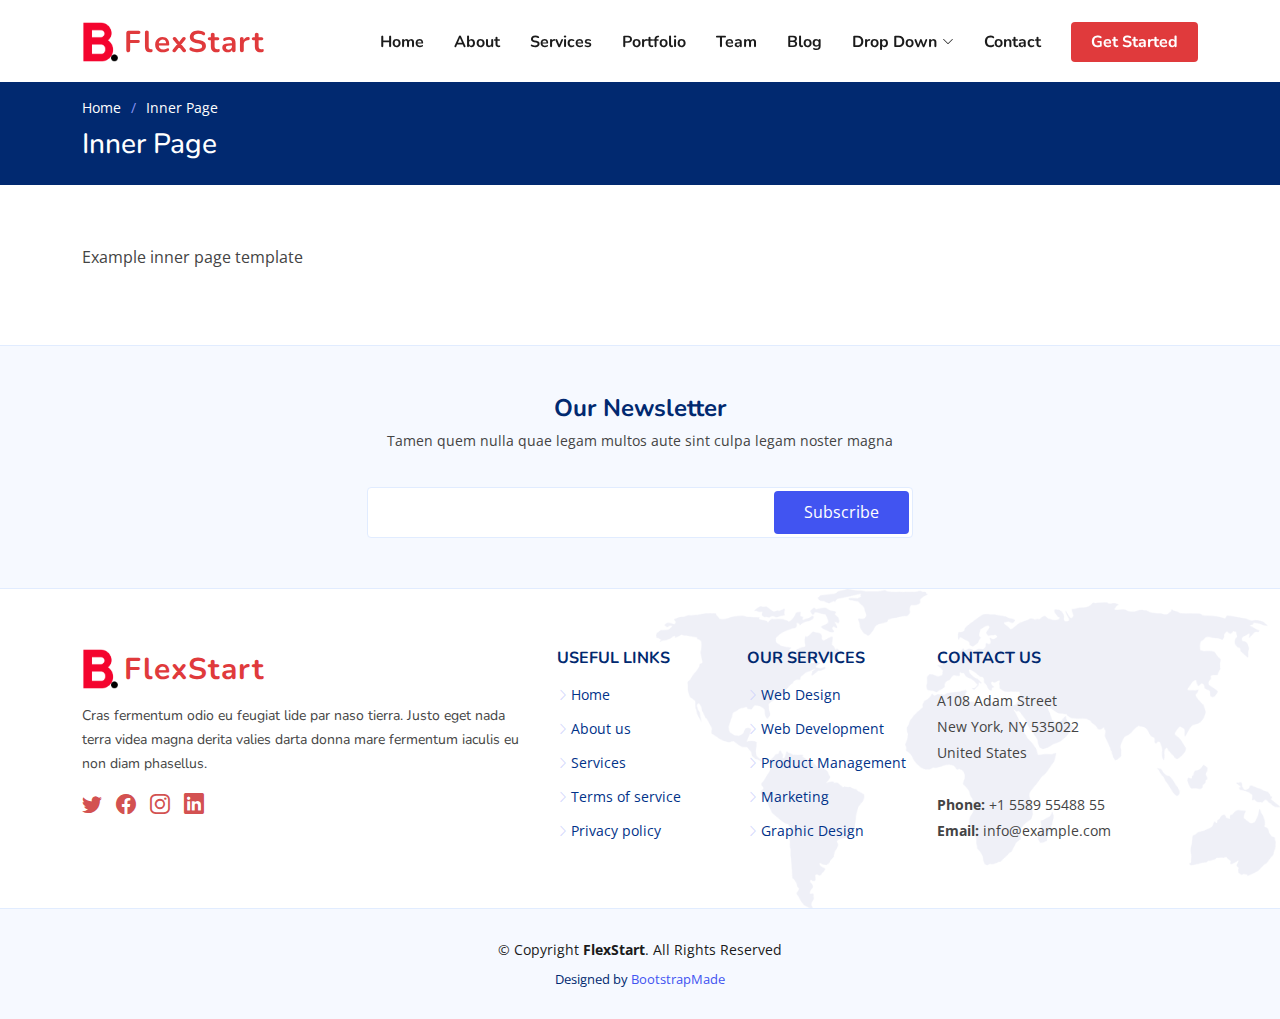
<file: FlexStart/inner-page.html>
<!DOCTYPE html>
<html lang="en">

<head>
  <meta charset="utf-8">
  <meta content="width=device-width, initial-scale=1.0" name="viewport">

  <title>Inner Page - FlexStart Bootstrap Template</title>
  <meta content="" name="description">
  <meta content="" name="keywords">

  <!-- Favicons -->
  <link href="assets/img/favicon.png" rel="icon">
  <link href="assets/img/apple-touch-icon.png" rel="apple-touch-icon">

  <!-- Google Fonts -->
  <link href="https://fonts.googleapis.com/css?family=Open+Sans:300,300i,400,400i,600,600i,700,700i|Nunito:300,300i,400,400i,600,600i,700,700i|Poppins:300,300i,400,400i,500,500i,600,600i,700,700i" rel="stylesheet">

  <!-- Vendor CSS Files -->
  <link href="assets/vendor/bootstrap/css/bootstrap.min.css" rel="stylesheet">
  <link href="assets/vendor/bootstrap-icons/bootstrap-icons.css" rel="stylesheet">
  <link href="assets/vendor/aos/aos.css" rel="stylesheet">
  <link href="assets/vendor/remixicon/remixicon.css" rel="stylesheet">
  <link href="assets/vendor/swiper/swiper-bundle.min.css" rel="stylesheet">
  <link href="assets/vendor/glightbox/css/glightbox.min.css" rel="stylesheet">

  <!-- Template Main CSS File -->
  <link href="assets/css/style.css" rel="stylesheet">

  <!-- =======================================================
  * Template Name: FlexStart - v1.1.1
  * Template URL: https://bootstrapmade.com/flexstart-bootstrap-startup-template/
  * Author: BootstrapMade.com
  * License: https://bootstrapmade.com/license/
  ======================================================== -->
</head>

<body>

  <!-- ======= Header ======= -->
  <header id="header" class="header fixed-top">
    <div class="container-fluid container-xl d-flex align-items-center justify-content-between">

      <a href="index.html" class="logo d-flex align-items-center">
        <img src="assets/img/logo.png" alt="">
        <span>FlexStart</span>
      </a>

      <nav id="navbar" class="navbar">
        <ul>
          <li><a class="nav-link scrollto " href="#hero">Home</a></li>
          <li><a class="nav-link scrollto" href="#about">About</a></li>
          <li><a class="nav-link scrollto" href="#services">Services</a></li>
          <li><a class="nav-link scrollto" href="#portfolio">Portfolio</a></li>
          <li><a class="nav-link scrollto" href="#team">Team</a></li>
          <li><a href="blog.html">Blog</a></li>
          <li class="dropdown"><a href="#"><span>Drop Down</span> <i class="bi bi-chevron-down"></i></a>
            <ul>
              <li><a href="#">Drop Down 1</a></li>
              <li class="dropdown"><a href="#"><span>Deep Drop Down</span> <i class="bi bi-chevron-right"></i></a>
                <ul>
                  <li><a href="#">Deep Drop Down 1</a></li>
                  <li><a href="#">Deep Drop Down 2</a></li>
                  <li><a href="#">Deep Drop Down 3</a></li>
                  <li><a href="#">Deep Drop Down 4</a></li>
                  <li><a href="#">Deep Drop Down 5</a></li>
                </ul>
              </li>
              <li><a href="#">Drop Down 2</a></li>
              <li><a href="#">Drop Down 3</a></li>
              <li><a href="#">Drop Down 4</a></li>
            </ul>
          </li>
          <li><a class="nav-link scrollto" href="#contact">Contact</a></li>
          <li><a class="getstarted scrollto" href="#about">Get Started</a></li>
        </ul>
        <i class="bi bi-list mobile-nav-toggle"></i>
      </nav><!-- .navbar -->

    </div>
  </header><!-- End Header -->

  <main id="main">

    <!-- ======= Breadcrumbs ======= -->
    <section class="breadcrumbs">
      <div class="container">

        <ol>
          <li><a href="index.html">Home</a></li>
          <li>Inner Page</li>
        </ol>
        <h2>Inner Page</h2>

      </div>
    </section><!-- End Breadcrumbs -->

    <section class="inner-page">
      <div class="container">
        <p>
          Example inner page template
        </p>
      </div>
    </section>

  </main><!-- End #main -->

  <!-- ======= Footer ======= -->
  <footer id="footer" class="footer">

    <div class="footer-newsletter">
      <div class="container">
        <div class="row justify-content-center">
          <div class="col-lg-12 text-center">
            <h4>Our Newsletter</h4>
            <p>Tamen quem nulla quae legam multos aute sint culpa legam noster magna</p>
          </div>
          <div class="col-lg-6">
            <form action="" method="post">
              <input type="email" name="email"><input type="submit" value="Subscribe">
            </form>
          </div>
        </div>
      </div>
    </div>

    <div class="footer-top">
      <div class="container">
        <div class="row gy-4">
          <div class="col-lg-5 col-md-12 footer-info">
            <a href="index.html" class="logo d-flex align-items-center">
              <img src="assets/img/logo.png" alt="">
              <span>FlexStart</span>
            </a>
            <p>Cras fermentum odio eu feugiat lide par naso tierra. Justo eget nada terra videa magna derita valies darta donna mare fermentum iaculis eu non diam phasellus.</p>
            <div class="social-links mt-3">
              <a href="#" class="twitter"><i class="bi bi-twitter"></i></a>
              <a href="#" class="facebook"><i class="bi bi-facebook"></i></a>
              <a href="#" class="instagram"><i class="bi bi-instagram bx bxl-instagram"></i></a>
              <a href="#" class="linkedin"><i class="bi bi-linkedin bx bxl-linkedin"></i></a>
            </div>
          </div>

          <div class="col-lg-2 col-6 footer-links">
            <h4>Useful Links</h4>
            <ul>
              <li><i class="bi bi-chevron-right"></i> <a href="#">Home</a></li>
              <li><i class="bi bi-chevron-right"></i> <a href="#">About us</a></li>
              <li><i class="bi bi-chevron-right"></i> <a href="#">Services</a></li>
              <li><i class="bi bi-chevron-right"></i> <a href="#">Terms of service</a></li>
              <li><i class="bi bi-chevron-right"></i> <a href="#">Privacy policy</a></li>
            </ul>
          </div>

          <div class="col-lg-2 col-6 footer-links">
            <h4>Our Services</h4>
            <ul>
              <li><i class="bi bi-chevron-right"></i> <a href="#">Web Design</a></li>
              <li><i class="bi bi-chevron-right"></i> <a href="#">Web Development</a></li>
              <li><i class="bi bi-chevron-right"></i> <a href="#">Product Management</a></li>
              <li><i class="bi bi-chevron-right"></i> <a href="#">Marketing</a></li>
              <li><i class="bi bi-chevron-right"></i> <a href="#">Graphic Design</a></li>
            </ul>
          </div>

          <div class="col-lg-3 col-md-12 footer-contact text-center text-md-start">
            <h4>Contact Us</h4>
            <p>
              A108 Adam Street <br>
              New York, NY 535022<br>
              United States <br><br>
              <strong>Phone:</strong> +1 5589 55488 55<br>
              <strong>Email:</strong> info@example.com<br>
            </p>

          </div>

        </div>
      </div>
    </div>

    <div class="container">
      <div class="copyright">
        &copy; Copyright <strong><span>FlexStart</span></strong>. All Rights Reserved
      </div>
      <div class="credits">
        <!-- All the links in the footer should remain intact. -->
        <!-- You can delete the links only if you purchased the pro version. -->
        <!-- Licensing information: https://bootstrapmade.com/license/ -->
        <!-- Purchase the pro version with working PHP/AJAX contact form: https://bootstrapmade.com/flexstart-bootstrap-startup-template/ -->
        Designed by <a href="https://bootstrapmade.com/">BootstrapMade</a>
      </div>
    </div>
  </footer><!-- End Footer -->

  <a href="#" class="back-to-top d-flex align-items-center justify-content-center"><i class="bi bi-arrow-up-short"></i></a>

  <!-- Vendor JS Files -->
  <script src="assets/vendor/bootstrap/js/bootstrap.bundle.js"></script>
  <script src="assets/vendor/aos/aos.js"></script>
  <script src="assets/vendor/php-email-form/validate.js"></script>
  <script src="assets/vendor/swiper/swiper-bundle.min.js"></script>
  <script src="assets/vendor/purecounter/purecounter.js"></script>
  <script src="assets/vendor/isotope-layout/isotope.pkgd.min.js"></script>
  <script src="assets/vendor/glightbox/js/glightbox.min.js"></script>

  <!-- Template Main JS File -->
  <script src="assets/js/main.js"></script>

</body>

</html>
</file>
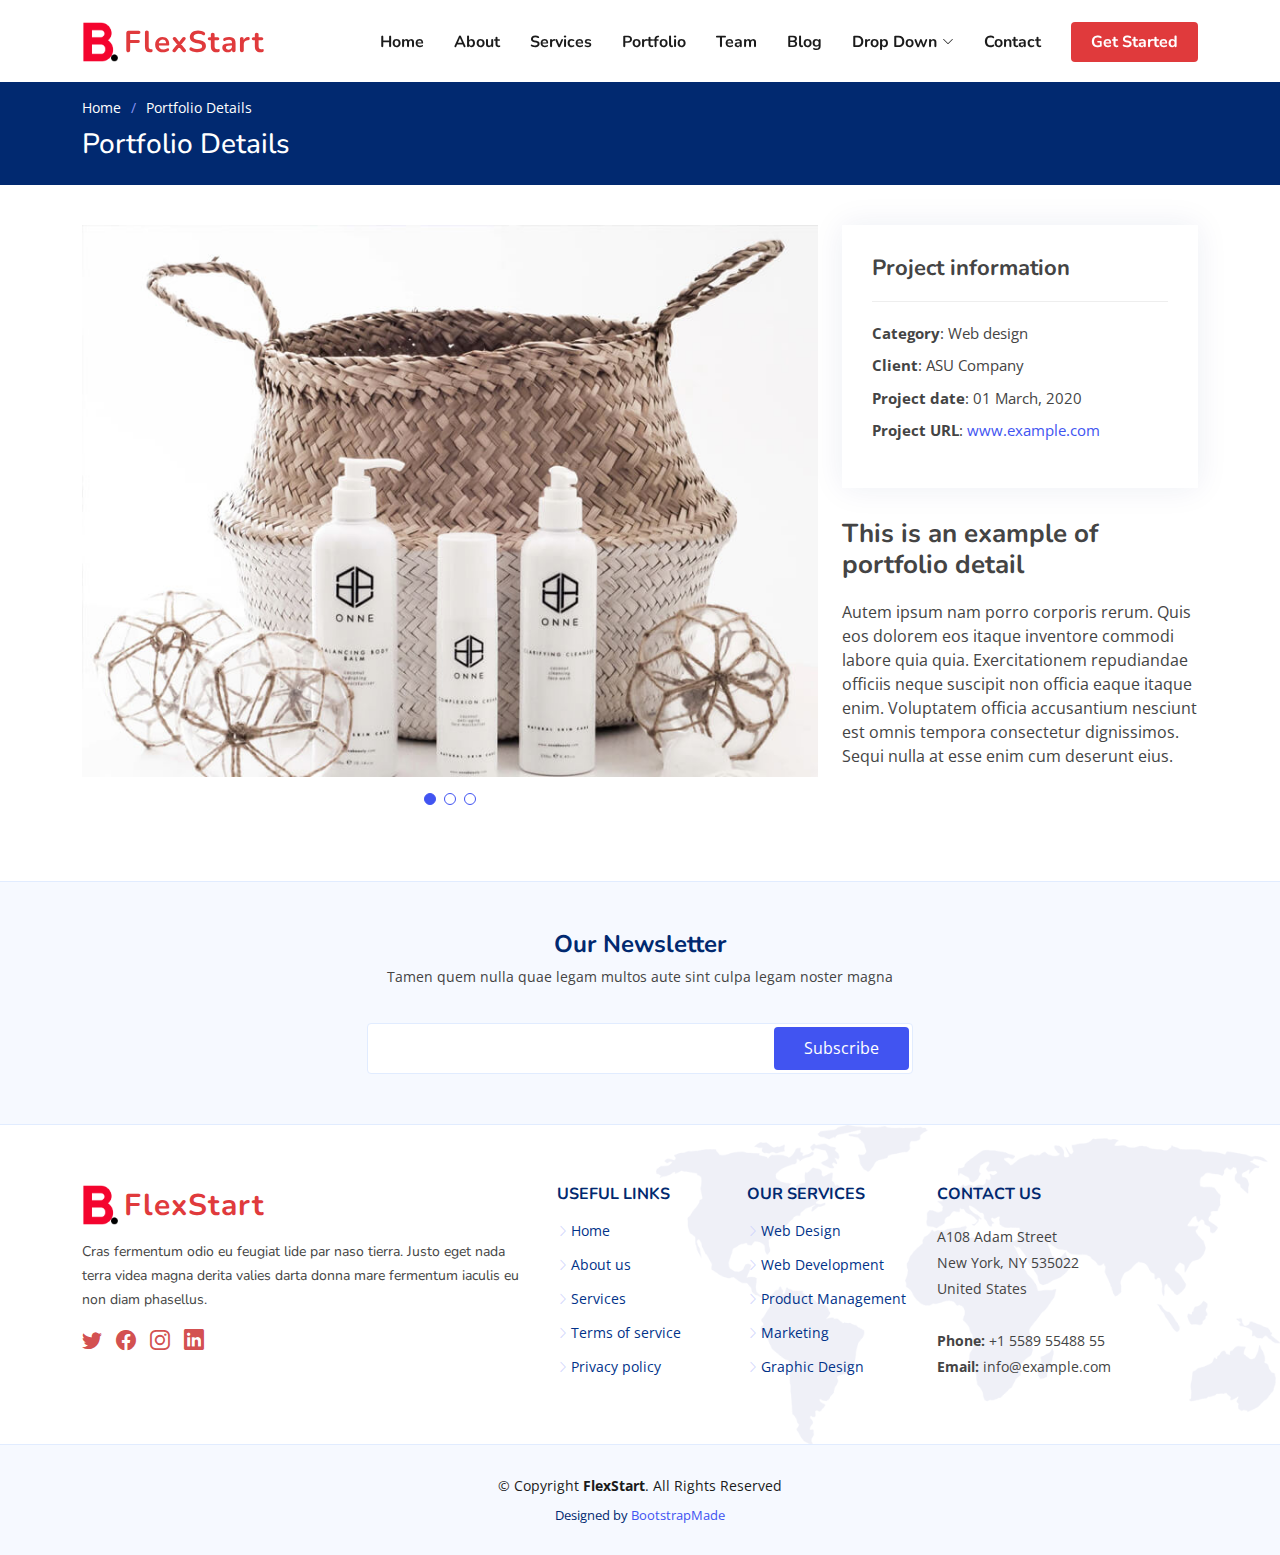
<file: FlexStart/portfolio-details.html>
<!DOCTYPE html>
<html lang="en">

<head>
  <meta charset="utf-8">
  <meta content="width=device-width, initial-scale=1.0" name="viewport">

  <title>Portfolio Details - FlexStart Bootstrap Template</title>
  <meta content="" name="description">
  <meta content="" name="keywords">

  <!-- Favicons -->
  <link href="assets/img/favicon.png" rel="icon">
  <link href="assets/img/apple-touch-icon.png" rel="apple-touch-icon">

  <!-- Google Fonts -->
  <link href="https://fonts.googleapis.com/css?family=Open+Sans:300,300i,400,400i,600,600i,700,700i|Nunito:300,300i,400,400i,600,600i,700,700i|Poppins:300,300i,400,400i,500,500i,600,600i,700,700i" rel="stylesheet">

  <!-- Vendor CSS Files -->
  <link href="assets/vendor/bootstrap/css/bootstrap.min.css" rel="stylesheet">
  <link href="assets/vendor/bootstrap-icons/bootstrap-icons.css" rel="stylesheet">
  <link href="assets/vendor/aos/aos.css" rel="stylesheet">
  <link href="assets/vendor/remixicon/remixicon.css" rel="stylesheet">
  <link href="assets/vendor/swiper/swiper-bundle.min.css" rel="stylesheet">
  <link href="assets/vendor/glightbox/css/glightbox.min.css" rel="stylesheet">

  <!-- Template Main CSS File -->
  <link href="assets/css/style.css" rel="stylesheet">

  <!-- =======================================================
  * Template Name: FlexStart - v1.1.1
  * Template URL: https://bootstrapmade.com/flexstart-bootstrap-startup-template/
  * Author: BootstrapMade.com
  * License: https://bootstrapmade.com/license/
  ======================================================== -->
</head>

<body>

  <!-- ======= Header ======= -->
  <header id="header" class="header fixed-top">
    <div class="container-fluid container-xl d-flex align-items-center justify-content-between">

      <a href="index.html" class="logo d-flex align-items-center">
        <img src="assets/img/logo.png" alt="">
        <span>FlexStart</span>
      </a>

      <nav id="navbar" class="navbar">
        <ul>
          <li><a class="nav-link scrollto " href="#hero">Home</a></li>
          <li><a class="nav-link scrollto" href="#about">About</a></li>
          <li><a class="nav-link scrollto" href="#services">Services</a></li>
          <li><a class="nav-link scrollto" href="#portfolio">Portfolio</a></li>
          <li><a class="nav-link scrollto" href="#team">Team</a></li>
          <li><a href="blog.html">Blog</a></li>
          <li class="dropdown"><a href="#"><span>Drop Down</span> <i class="bi bi-chevron-down"></i></a>
            <ul>
              <li><a href="#">Drop Down 1</a></li>
              <li class="dropdown"><a href="#"><span>Deep Drop Down</span> <i class="bi bi-chevron-right"></i></a>
                <ul>
                  <li><a href="#">Deep Drop Down 1</a></li>
                  <li><a href="#">Deep Drop Down 2</a></li>
                  <li><a href="#">Deep Drop Down 3</a></li>
                  <li><a href="#">Deep Drop Down 4</a></li>
                  <li><a href="#">Deep Drop Down 5</a></li>
                </ul>
              </li>
              <li><a href="#">Drop Down 2</a></li>
              <li><a href="#">Drop Down 3</a></li>
              <li><a href="#">Drop Down 4</a></li>
            </ul>
          </li>
          <li><a class="nav-link scrollto" href="#contact">Contact</a></li>
          <li><a class="getstarted scrollto" href="#about">Get Started</a></li>
        </ul>
        <i class="bi bi-list mobile-nav-toggle"></i>
      </nav><!-- .navbar -->

    </div>
  </header><!-- End Header -->

  <main id="main">

    <!-- ======= Breadcrumbs ======= -->
    <section class="breadcrumbs">
      <div class="container">

        <ol>
          <li><a href="index.html">Home</a></li>
          <li>Portfolio Details</li>
        </ol>
        <h2>Portfolio Details</h2>

      </div>
    </section><!-- End Breadcrumbs -->

    <!-- ======= Portfolio Details Section ======= -->
    <section id="portfolio-details" class="portfolio-details">
      <div class="container">

        <div class="row gy-4">

          <div class="col-lg-8">
            <div class="portfolio-details-slider swiper-container">
              <div class="swiper-wrapper align-items-center">

                <div class="swiper-slide">
                  <img src="assets/img/portfolio/portfolio-1.jpg" alt="">
                </div>

                <div class="swiper-slide">
                  <img src="assets/img/portfolio/portfolio-2.jpg" alt="">
                </div>

                <div class="swiper-slide">
                  <img src="assets/img/portfolio/portfolio-3.jpg" alt="">
                </div>

              </div>
              <div class="swiper-pagination"></div>
            </div>
          </div>

          <div class="col-lg-4">
            <div class="portfolio-info">
              <h3>Project information</h3>
              <ul>
                <li><strong>Category</strong>: Web design</li>
                <li><strong>Client</strong>: ASU Company</li>
                <li><strong>Project date</strong>: 01 March, 2020</li>
                <li><strong>Project URL</strong>: <a href="#">www.example.com</a></li>
              </ul>
            </div>
            <div class="portfolio-description">
              <h2>This is an example of portfolio detail</h2>
              <p>
                Autem ipsum nam porro corporis rerum. Quis eos dolorem eos itaque inventore commodi labore quia quia. Exercitationem repudiandae officiis neque suscipit non officia eaque itaque enim. Voluptatem officia accusantium nesciunt est omnis tempora consectetur dignissimos. Sequi nulla at esse enim cum deserunt eius.
              </p>
            </div>
          </div>

        </div>

      </div>
    </section><!-- End Portfolio Details Section -->

  </main><!-- End #main -->

  <!-- ======= Footer ======= -->
  <footer id="footer" class="footer">

    <div class="footer-newsletter">
      <div class="container">
        <div class="row justify-content-center">
          <div class="col-lg-12 text-center">
            <h4>Our Newsletter</h4>
            <p>Tamen quem nulla quae legam multos aute sint culpa legam noster magna</p>
          </div>
          <div class="col-lg-6">
            <form action="" method="post">
              <input type="email" name="email"><input type="submit" value="Subscribe">
            </form>
          </div>
        </div>
      </div>
    </div>

    <div class="footer-top">
      <div class="container">
        <div class="row gy-4">
          <div class="col-lg-5 col-md-12 footer-info">
            <a href="index.html" class="logo d-flex align-items-center">
              <img src="assets/img/logo.png" alt="">
              <span>FlexStart</span>
            </a>
            <p>Cras fermentum odio eu feugiat lide par naso tierra. Justo eget nada terra videa magna derita valies darta donna mare fermentum iaculis eu non diam phasellus.</p>
            <div class="social-links mt-3">
              <a href="#" class="twitter"><i class="bi bi-twitter"></i></a>
              <a href="#" class="facebook"><i class="bi bi-facebook"></i></a>
              <a href="#" class="instagram"><i class="bi bi-instagram bx bxl-instagram"></i></a>
              <a href="#" class="linkedin"><i class="bi bi-linkedin bx bxl-linkedin"></i></a>
            </div>
          </div>

          <div class="col-lg-2 col-6 footer-links">
            <h4>Useful Links</h4>
            <ul>
              <li><i class="bi bi-chevron-right"></i> <a href="#">Home</a></li>
              <li><i class="bi bi-chevron-right"></i> <a href="#">About us</a></li>
              <li><i class="bi bi-chevron-right"></i> <a href="#">Services</a></li>
              <li><i class="bi bi-chevron-right"></i> <a href="#">Terms of service</a></li>
              <li><i class="bi bi-chevron-right"></i> <a href="#">Privacy policy</a></li>
            </ul>
          </div>

          <div class="col-lg-2 col-6 footer-links">
            <h4>Our Services</h4>
            <ul>
              <li><i class="bi bi-chevron-right"></i> <a href="#">Web Design</a></li>
              <li><i class="bi bi-chevron-right"></i> <a href="#">Web Development</a></li>
              <li><i class="bi bi-chevron-right"></i> <a href="#">Product Management</a></li>
              <li><i class="bi bi-chevron-right"></i> <a href="#">Marketing</a></li>
              <li><i class="bi bi-chevron-right"></i> <a href="#">Graphic Design</a></li>
            </ul>
          </div>

          <div class="col-lg-3 col-md-12 footer-contact text-center text-md-start">
            <h4>Contact Us</h4>
            <p>
              A108 Adam Street <br>
              New York, NY 535022<br>
              United States <br><br>
              <strong>Phone:</strong> +1 5589 55488 55<br>
              <strong>Email:</strong> info@example.com<br>
            </p>

          </div>

        </div>
      </div>
    </div>

    <div class="container">
      <div class="copyright">
        &copy; Copyright <strong><span>FlexStart</span></strong>. All Rights Reserved
      </div>
      <div class="credits">
        <!-- All the links in the footer should remain intact. -->
        <!-- You can delete the links only if you purchased the pro version. -->
        <!-- Licensing information: https://bootstrapmade.com/license/ -->
        <!-- Purchase the pro version with working PHP/AJAX contact form: https://bootstrapmade.com/flexstart-bootstrap-startup-template/ -->
        Designed by <a href="https://bootstrapmade.com/">BootstrapMade</a>
      </div>
    </div>
  </footer><!-- End Footer -->

  <a href="#" class="back-to-top d-flex align-items-center justify-content-center"><i class="bi bi-arrow-up-short"></i></a>

  <!-- Vendor JS Files -->
  <script src="assets/vendor/bootstrap/js/bootstrap.bundle.js"></script>
  <script src="assets/vendor/aos/aos.js"></script>
  <script src="assets/vendor/php-email-form/validate.js"></script>
  <script src="assets/vendor/swiper/swiper-bundle.min.js"></script>
  <script src="assets/vendor/purecounter/purecounter.js"></script>
  <script src="assets/vendor/isotope-layout/isotope.pkgd.min.js"></script>
  <script src="assets/vendor/glightbox/js/glightbox.min.js"></script>

  <!-- Template Main JS File -->
  <script src="assets/js/main.js"></script>

</body>

</html>
</file>
<file: FlexStart/assets/css/style.css>
/*--------------------------------------------------------------
# General
--------------------------------------------------------------*/
:root {
  scroll-behavior: smooth;
}

body {
  font-family: 'Open Sans', sans-serif;
  color: #444444;
}

a {
  color: #4154f1;
  text-decoration: none;
}

a:hover {
  color: #717ff5;
  text-decoration: none;
}

h1,
h2,
h3,
h4,
h5,
h6 {
  font-family: 'Nunito', sans-serif;
}

/*--------------------------------------------------------------
# Sections
--------------------------------------------------------------*/
section {
  padding: 60px 0;
  overflow: hidden;
}

.section-header {
  text-align: center;
  padding-bottom: 40px;
}

.section-header h2 {
  font-size: 13px;
  letter-spacing: 1px;
  font-weight: 700;
  margin: 0;
  color: #1b1b1b;
  text-transform: uppercase;
}

.section-header p {
  margin: 10px 0 0 0;
  padding: 0;
  font-size: 38px;
  line-height: 42px;
  font-weight: 700;
  color: #e03a3c;
}

@media (max-width: 768px) {
  .section-header p {
    font-size: 28px;
    line-height: 32px;
  }
}

/*--------------------------------------------------------------
# Breadcrumbs
--------------------------------------------------------------*/
.breadcrumbs {
  padding: 15px 0;
  background: #012970;
  min-height: 40px;
  margin-top: 82px;
  color: #fff;
}

@media (max-width: 992px) {
  .breadcrumbs {
    margin-top: 57px;
  }
}

.breadcrumbs h2 {
  font-size: 28px;
  font-weight: 500;
}

.breadcrumbs ol {
  display: flex;
  flex-wrap: wrap;
  list-style: none;
  padding: 0 0 10px 0;
  margin: 0;
  font-size: 14px;
}

.breadcrumbs ol a {
  color: #fff;
  transition: 0.3s;
}

.breadcrumbs ol a:hover {
  text-decoration: underline;
}

.breadcrumbs ol li + li {
  padding-left: 10px;
}

.breadcrumbs ol li + li::before {
  display: inline-block;
  padding-right: 10px;
  color: #8894f6;
  content: '/';
}

/*--------------------------------------------------------------
# Back to top button
--------------------------------------------------------------*/
.back-to-top {
  position: fixed;
  visibility: hidden;
  opacity: 0;
  right: 15px;
  bottom: 15px;
  z-index: 99999;
  background: #e03a3c;
  width: 40px;
  height: 40px;
  border-radius: 4px;
  transition: all 0.4s;
}

.back-to-top i {
  font-size: 24px;
  color: #fff;
  line-height: 0;
}

.back-to-top:hover {
  background: #1b1b1b;
  color: #fff;
}

.back-to-top.active {
  visibility: visible;
  opacity: 1;
}

/*--------------------------------------------------------------
# Disable aos animation delay on mobile devices
--------------------------------------------------------------*/
@media screen and (max-width: 768px) {
  [data-aos-delay] {
    transition-delay: 0 !important;
  }
}

/*--------------------------------------------------------------
# Header
--------------------------------------------------------------*/
.header {
  transition: all 0.5s;
  z-index: 997;
  padding: 20px 0;
}

.header.header-scrolled {
  background: #fff;
  padding: 15px 0;
  box-shadow: 0px 2px 20px rgba(1, 41, 112, 0.1);
}

.header .logo {
  line-height: 0;
}

.header .logo img {
  max-height: 40px;
  margin-right: 6px;
}

.header .logo span {
  font-size: 30px;
  font-weight: 700;
  letter-spacing: 1px;
  color: #e03a3c;
  font-family: 'Nunito', sans-serif;
  margin-top: 3px;
}

/*--------------------------------------------------------------
# Navigation Menu
--------------------------------------------------------------*/
/**
* Desktop Navigation 
*/
.navbar {
  padding: 0;
}

.navbar ul {
  margin: 0;
  padding: 0;
  display: flex;
  list-style: none;
  align-items: center;
}

.navbar li {
  position: relative;
}

.navbar a {
  display: flex;
  align-items: center;
  justify-content: space-between;
  padding: 10px 0 10px 30px;
  font-family: 'Nunito', sans-serif;
  font-size: 16px;
  font-weight: 700;
  color: #1b1b1b;
  white-space: nowrap;
  transition: 0.3s;
}

.navbar a i {
  font-size: 12px;
  line-height: 0;
  margin-left: 5px;
}

.navbar a:hover,
.navbar .active,
.navbar li:hover > a {
  color: #e03a3c;
}

.navbar .getstarted {
  background: #e03a3c;
  padding: 8px 20px;
  margin-left: 30px;
  border-radius: 4px;
  color: #fff;
}

.navbar .getstarted:hover {
  color: #fff;
  background: black;
}

.navbar .dropdown ul {
  display: block;
  position: absolute;
  left: 14px;
  top: calc(100% + 30px);
  margin: 0;
  padding: 10px 0;
  z-index: 99;
  opacity: 0;
  visibility: hidden;
  background: #fff;
  box-shadow: 0px 0px 30px rgba(127, 137, 161, 0.25);
  transition: 0.3s;
  border-radius: 4px;
}

.navbar .dropdown ul li {
  min-width: 200px;
}

.navbar .dropdown ul a {
  padding: 10px 20px;
  font-size: 15px;
  text-transform: none;
  font-weight: 600;
}

.navbar .dropdown ul a i {
  font-size: 12px;
}

.navbar .dropdown ul a:hover,
.navbar .dropdown ul .active:hover,
.navbar .dropdown ul li:hover > a {
  color: #4154f1;
}

.navbar .dropdown:hover > ul {
  opacity: 1;
  top: 100%;
  visibility: visible;
}

.navbar .dropdown .dropdown ul {
  top: 0;
  left: calc(100% - 30px);
  visibility: hidden;
}

.navbar .dropdown .dropdown:hover > ul {
  opacity: 1;
  top: 0;
  left: 100%;
  visibility: visible;
}

@media (max-width: 1366px) {
  .navbar .dropdown .dropdown ul {
    left: -90%;
  }
  .navbar .dropdown .dropdown:hover > ul {
    left: -100%;
  }
}

/**
* Mobile Navigation 
*/
.mobile-nav-toggle {
  color: #012970;
  font-size: 28px;
  cursor: pointer;
  display: none;
  line-height: 0;
  transition: 0.5s;
}

.mobile-nav-toggle.bi-x {
  color: #fff;
}

@media (max-width: 991px) {
  .mobile-nav-toggle {
    display: block;
  }
  .navbar ul {
    display: none;
  }
}

.navbar-mobile {
  position: fixed;
  overflow: hidden;
  top: 0;
  right: 0;
  left: 0;
  bottom: 0;
  background: rgba(1, 22, 61, 0.9);
  transition: 0.3s;
}

.navbar-mobile .mobile-nav-toggle {
  position: absolute;
  top: 15px;
  right: 15px;
}

.navbar-mobile ul {
  display: block;
  position: absolute;
  top: 55px;
  right: 15px;
  bottom: 15px;
  left: 15px;
  padding: 10px 0;
  border-radius: 10px;
  background-color: #fff;
  overflow-y: auto;
  transition: 0.3s;
}

.navbar-mobile a {
  padding: 10px 20px;
  font-size: 15px;
  color: #012970;
}

.navbar-mobile a:hover,
.navbar-mobile .active,
.navbar-mobile li:hover > a {
  color: #4154f1;
}

.navbar-mobile .getstarted {
  margin: 15px;
}

.navbar-mobile .dropdown ul {
  position: static;
  display: none;
  margin: 10px 20px;
  padding: 10px 0;
  z-index: 99;
  opacity: 1;
  visibility: visible;
  background: #fff;
  box-shadow: 0px 0px 30px rgba(127, 137, 161, 0.25);
}

.navbar-mobile .dropdown ul li {
  min-width: 200px;
}

.navbar-mobile .dropdown ul a {
  padding: 10px 20px;
}

.navbar-mobile .dropdown ul a i {
  font-size: 12px;
}

.navbar-mobile .dropdown ul a:hover,
.navbar-mobile .dropdown ul .active:hover,
.navbar-mobile .dropdown ul li:hover > a {
  color: #4154f1;
}

.navbar-mobile .dropdown > .dropdown-active {
  display: block;
}

/*--------------------------------------------------------------
# Hero Section
--------------------------------------------------------------*/
.hero {
  width: 100%;
  height: 100vh;
  background: url(../img/hero-bg.png) top center no-repeat;
  background-size: cover;
}

.hero h1 {
  margin: 0;
  font-size: 46px;
  font-weight: 700;
  color: #1b1b1b;
}

.hero h2 {
  color: #444444;
  margin: 15px 0 0 0;
  font-size: 26px;
}

.hero .btn-get-started {
  margin-top: 30px;
  line-height: 0;
  padding: 15px 40px;
  border-radius: 4px;
  transition: 0.5s;
  color: #fff;
  background: #e03a3c;
  box-shadow: 0px 5px 30px rgba(65, 84, 241, 0.4);
}

.hero .btn-get-started:hover {
  background: black;
}

.hero .btn-get-started span {
  font-family: 'Nunito', sans-serif;
  font-weight: 600;
  font-size: 16px;
  letter-spacing: 1px;
}

.hero .btn-get-started i {
  margin-left: 5px;
  font-size: 18px;
  transition: 0.3s;
}

.hero .btn-get-started:hover i {
  transform: translateX(5px);
}

.hero .hero-img {
  text-align: right;
}

@media (min-width: 1024px) {
  .hero {
    background-attachment: fixed;
  }
}

@media (max-width: 991px) {
  .hero {
    height: auto;
    padding: 120px 0 60px 0;
  }
  .hero .hero-img {
    text-align: center;
    margin-top: 80px;
  }
  .hero .hero-img img {
    width: 80%;
  }
}

@media (max-width: 768px) {
  .hero {
    text-align: center;
  }
  .hero h1 {
    font-size: 32px;
  }
  .hero h2 {
    font-size: 24px;
  }
  .hero .hero-img img {
    width: 100%;
  }
}

/*--------------------------------------------------------------
# Index Page
--------------------------------------------------------------*/
/*--------------------------------------------------------------
# About
--------------------------------------------------------------*/
.about .content {
  background-color: #f6f9ff;
  padding: 40px;
}

.about h3 {
  font-size: 14px;
  font-weight: 700;
  color: #e03a3c;
  text-transform: uppercase;
}

.about h2 {
  font-size: 24px;
  font-weight: 700;
  color: #1b1b1b;
}

.about p {
  margin: 15px 0 30px 0;
  line-height: 24px;
}

.about .btn-read-more {
  line-height: 0;
  padding: 15px 40px;
  border-radius: 4px;
  transition: 0.5s;
  color: #fff;
  background: #e03a3c;
  box-shadow: 0px 5px 25px rgba(65, 84, 241, 0.3);
}

.about .btn-read-more:hover {
  background: black;
}

.about .btn-read-more span {
  font-family: 'Nunito', sans-serif;
  font-weight: 600;
  font-size: 16px;
  letter-spacing: 1px;
}

.about .btn-read-more i {
  margin-left: 5px;
  font-size: 18px;
  transition: 0.3s;
}

.about .btn-read-more:hover i {
  transform: translateX(5px);
}

/*--------------------------------------------------------------
# Values
--------------------------------------------------------------*/
.values .box {
  padding: 30px;
  box-shadow: 0px 0 5px rgba(1, 41, 112, 0.08);
  text-align: center;
  transition: 0.3s;
  height: 100%;
}

.values .box img {
  padding: 30px 50px;
  transition: 0.5s;
  transform: scale(1.1);
}

.values .box h3 {
  font-size: 24px;
  color: #1b1b1b;
  font-weight: 700;
  margin-bottom: 18px;
}

.values .box:hover {
  box-shadow: 0px 0 30px rgba(1, 41, 112, 0.08);
}

.values .box:hover img {
  transform: scale(1);
}

/*--------------------------------------------------------------
# Counts
--------------------------------------------------------------*/
.counts {
  padding: 70px 0 60px;
}

.counts .count-box {
  display: flex;
  align-items: center;
  padding: 30px;
  width: 100%;
  background: #fff;
  box-shadow: 0px 0 30px rgba(1, 41, 112, 0.08);
}

.counts .count-box i {
  font-size: 42px;
  line-height: 0;
  margin-right: 20px;
  color: #4154f1;
}

.counts .count-box span {
  font-size: 36px;
  display: block;
  font-weight: 600;
  color: #0b198f;
}

.counts .count-box p {
  padding: 0;
  margin: 0;
  font-family: 'Nunito', sans-serif;
  font-size: 14px;
}

/*--------------------------------------------------------------
# Features
--------------------------------------------------------------*/
.features .feature-box {
  padding: 24px 20px;
  box-shadow: 0px 0 30px rgba(1, 41, 112, 0.08);
  transition: 0.3s;
  height: 100%;
}

.features .feature-box h3 {
  font-size: 18px;
  color: #012970;
  font-weight: 700;
  margin: 0;
}

.features .feature-box i {
  line-height: 0;
  background: #ecf3ff;
  padding: 4px;
  margin-right: 10px;
  font-size: 24px;
  border-radius: 3px;
  transition: 0.3s;
}

.features .feature-box:hover i {
  background: #4154f1;
  color: #fff;
}

.features .feture-tabs {
  margin-top: 120px;
}

.features .feture-tabs h3 {
  color: #012970;
  font-weight: 700;
  font-size: 32px;
  margin-bottom: 10px;
}

@media (max-width: 768px) {
  .features .feture-tabs h3 {
    font-size: 28px;
  }
}

.features .feture-tabs .nav-pills {
  border-bottom: 1px solid #eee;
}

.features .feture-tabs .nav-link {
  background: none;
  text-transform: uppercase;
  font-size: 15px;
  font-weight: 600;
  color: #012970;
  padding: 12px 0;
  margin-right: 25px;
  margin-bottom: -2px;
  border-radius: 0;
}

.features .feture-tabs .nav-link.active {
  color: #4154f1;
  border-bottom: 3px solid #4154f1;
}

.features .feture-tabs .tab-content h4 {
  font-size: 18px;
  margin: 0;
  font-weight: 700;
  color: #012970;
}

.features .feture-tabs .tab-content i {
  font-size: 24px;
  line-height: 0;
  margin-right: 8px;
  color: #4154f1;
}

.features .feature-icons {
  margin-top: 120px;
}

.features .feature-icons h3 {
  color: #012970;
  font-weight: 700;
  font-size: 32px;
  margin-bottom: 20px;
  text-align: center;
}

@media (max-width: 768px) {
  .features .feature-icons h3 {
    font-size: 28px;
  }
}

.features .feature-icons .content .icon-box {
  display: flex;
}

.features .feature-icons .content .icon-box h4 {
  font-size: 20px;
  font-weight: 700;
  margin: 0 0 10px 0;
  color: #012970;
}

.features .feature-icons .content .icon-box i {
  font-size: 44px;
  line-height: 44px;
  color: #0245bc;
  margin-right: 15px;
}

.features .feature-icons .content .icon-box p {
  font-size: 15px;
  color: #848484;
}

/*--------------------------------------------------------------
# Services
--------------------------------------------------------------*/
.services .service-box {
  box-shadow: 0px 0 30px rgba(1, 41, 112, 0.08);
  height: 100%;
  padding: 60px 30px;
  text-align: center;
  transition: 0.3s;
  border-radius: 5px;
}

.services .service-box .icon {
  font-size: 36px;
  padding: 40px 20px;
  border-radius: 4px;
  position: relative;
  margin-bottom: 25px;
  display: inline-block;
  line-height: 0;
  transition: 0.3s;
}

.services .service-box h3 {
  color: #444444;
  font-weight: 700;
}

.services .service-box .read-more {
  display: inline-flex;
  align-items: center;
  justify-content: center;
  font-weight: 600;
  font-size: 16px;
  padding: 8px 20px;
}

.services .service-box .read-more i {
  line-height: 0;
  margin-left: 5px;
  font-size: 18px;
}

.services .service-box.blue {
  border-bottom: 3px solid #2db6fa;
}

.services .service-box.blue .icon {
  color: #2db6fa;
  background: #dbf3fe;
}

.services .service-box.blue .read-more {
  color: #2db6fa;
}

.services .service-box.blue:hover {
  background: #2db6fa;
}

.services .service-box.orange {
  border-bottom: 3px solid #f68c09;
}

.services .service-box.orange .icon {
  color: #f68c09;
  background: #fde3c4;
}

.services .service-box.orange .read-more {
  color: #f68c09;
}

.services .service-box.orange:hover {
  background: #f68c09;
}

.services .service-box.green {
  border-bottom: 3px solid #08da4e;
}

.services .service-box.green .icon {
  color: #08da4e;
  background: #cffddf;
}

.services .service-box.green .read-more {
  color: #08da4e;
}

.services .service-box.green:hover {
  background: #08da4e;
}

.services .service-box.red {
  border-bottom: 3px solid #e9222c;
}

.services .service-box.red .icon {
  color: #e9222c;
  background: #fef7f8;
}

.services .service-box.red .read-more {
  color: #e9222c;
}

.services .service-box.red:hover {
  background: #e9222c;
}

.services .service-box.purple {
  border-bottom: 3px solid #b50edf;
}

.services .service-box.purple .icon {
  color: #b50edf;
  background: #f8e4fd;
}

.services .service-box.purple .read-more {
  color: #b50edf;
}

.services .service-box.purple:hover {
  background: #b50edf;
}

.services .service-box.pink {
  border-bottom: 3px solid #f51f9c;
}

.services .service-box.pink .icon {
  color: #f51f9c;
  background: #feecf7;
}

.services .service-box.pink .read-more {
  color: #f51f9c;
}

.services .service-box.pink:hover {
  background: #f51f9c;
}

.services .service-box:hover h3,
.services .service-box:hover p,
.services .service-box:hover .read-more {
  color: #fff;
}

.services .service-box:hover .icon {
  background: #fff;
}

/*--------------------------------------------------------------
# Pricing
--------------------------------------------------------------*/
.pricing .box {
  padding: 40px 20px;
  background: #fff;
  text-align: center;
  box-shadow: 0px 0 30px rgba(1, 41, 112, 0.08);
  border-radius: 4px;
  position: relative;
  overflow: hidden;
  transition: 0.3s;
}

.pricing .box:hover {
  transform: scale(1.1);
  box-shadow: 0px 0 30px rgba(1, 41, 112, 0.1);
}

.pricing h3 {
  font-weight: 700;
  font-size: 18px;
  margin-bottom: 15px;
}

.pricing .price {
  font-size: 36px;
  color: #444444;
  font-weight: 600;
  font-family: 'Poppins', sans-serif;
}

.pricing .price sup {
  font-size: 20px;
  top: -15px;
  left: -3px;
}

.pricing .price span {
  color: #bababa;
  font-size: 16px;
  font-weight: 300;
}

.pricing img {
  padding: 30px 40px;
}

.pricing ul {
  padding: 0;
  list-style: none;
  color: #444444;
  text-align: center;
  line-height: 26px;
  font-size: 16px;
  margin-bottom: 25px;
}

.pricing ul li {
  padding-bottom: 10px;
}

.pricing ul .na {
  color: #ccc;
  text-decoration: line-through;
}

.pricing .btn-buy {
  display: inline-block;
  padding: 8px 40px 10px 40px;
  border-radius: 50px;
  color: #4154f1;
  transition: none;
  font-size: 16px;
  font-weight: 400;
  font-family: 'Nunito', sans-serif;
  font-weight: 600;
  transition: 0.3s;
  border: 1px solid #4154f1;
}

.pricing .btn-buy:hover {
  background: #4154f1;
  color: #fff;
}

.pricing .featured {
  width: 200px;
  position: absolute;
  top: 18px;
  right: -68px;
  transform: rotate(45deg);
  z-index: 1;
  font-size: 14px;
  padding: 1px 0 3px 0;
  background: #4154f1;
  color: #fff;
}

/*--------------------------------------------------------------
# F.A.Q
--------------------------------------------------------------*/
.faq .accordion-collapse {
  border: 0;
}

.faq .accordion-button {
  padding: 15px 15px 20px 0;
  font-weight: 600;
  border: 0;
  font-size: 18px;
  color: #444444;
  text-align: left;
}

.faq .accordion-button:focus {
  box-shadow: none;
}

.faq .accordion-button:not(.collapsed) {
  background: none;
  color: #4154f1;
  border-bottom: 0;
}

.faq .accordion-body {
  padding: 0 0 25px 0;
  border: 0;
}

/*--------------------------------------------------------------
# Portfolio
--------------------------------------------------------------*/
.portfolio #portfolio-flters {
  padding: 0;
  margin: 0 auto 25px auto;
  list-style: none;
  text-align: center;
  background: white;
  border-radius: 50px;
  padding: 2px 15px;
}

.portfolio #portfolio-flters li {
  cursor: pointer;
  display: inline-block;
  padding: 8px 20px 10px 20px;
  font-size: 15px;
  font-weight: 600;
  line-height: 1;
  color: #444444;
  margin: 0 4px 8px 4px;
  transition: 0.3s;
  border-radius: 50px;
  border: 1px solid #fff;
}

.portfolio #portfolio-flters li:hover,
.portfolio #portfolio-flters li.filter-active {
  color: #4154f1;
  border-color: #4154f1;
}

.portfolio #portfolio-flters li:last-child {
  margin-right: 0;
}

.portfolio .portfolio-wrap {
  transition: 0.3s;
  position: relative;
  overflow: hidden;
  z-index: 1;
  background: rgba(255, 255, 255, 0.75);
}

.portfolio .portfolio-wrap::before {
  content: '';
  background: rgba(255, 255, 255, 0.75);
  position: absolute;
  left: 30px;
  right: 30px;
  top: 30px;
  bottom: 30px;
  transition: all ease-in-out 0.3s;
  z-index: 2;
  opacity: 0;
}

.portfolio .portfolio-wrap img {
  transition: 1s;
}

.portfolio .portfolio-wrap .portfolio-info {
  opacity: 0;
  position: absolute;
  top: 0;
  left: 0;
  right: 0;
  bottom: 0;
  text-align: center;
  z-index: 3;
  transition: all ease-in-out 0.3s;
  display: flex;
  flex-direction: column;
  justify-content: center;
  align-items: center;
}

.portfolio .portfolio-wrap .portfolio-info::before {
  display: block;
  content: '';
  width: 48px;
  height: 48px;
  position: absolute;
  top: 35px;
  left: 35px;
  border-top: 3px solid rgba(1, 41, 112, 0.2);
  border-left: 3px solid rgba(1, 41, 112, 0.2);
  transition: all 0.5s ease 0s;
  z-index: 9994;
}

.portfolio .portfolio-wrap .portfolio-info::after {
  display: block;
  content: '';
  width: 48px;
  height: 48px;
  position: absolute;
  bottom: 35px;
  right: 35px;
  border-bottom: 3px solid rgba(1, 41, 112, 0.2);
  border-right: 3px solid rgba(1, 41, 112, 0.2);
  transition: all 0.5s ease 0s;
  z-index: 9994;
}

.portfolio .portfolio-wrap .portfolio-info h4 {
  font-size: 20px;
  color: black;
  font-weight: bold;
}

.portfolio .portfolio-wrap .portfolio-info p {
  color: #1b1b1b;
  font-weight: 600;
  font-size: 14px;
  text-transform: uppercase;
  padding: 0;
  margin: 0;
}

.portfolio .portfolio-wrap .portfolio-links {
  text-align: center;
  z-index: 4;
}

.portfolio .portfolio-wrap .portfolio-links a {
  color: #fff;
  background: #e03a3c;
  margin: 10px 2px;
  width: 36px;
  height: 36px;
  display: inline-flex;
  align-items: center;
  justify-content: center;
  border-radius: 50%;
  transition: 0.3s;
}

.portfolio .portfolio-wrap .portfolio-links a i {
  font-size: 24px;
  line-height: 0;
}

.portfolio .portfolio-wrap .portfolio-links a:hover {
  background: #5969f3;
}

.portfolio .portfolio-wrap:hover img {
  transform: scale(1.1);
}

.portfolio .portfolio-wrap:hover::before {
  top: 0;
  left: 0;
  right: 0;
  bottom: 0;
  opacity: 1;
}

.portfolio .portfolio-wrap:hover .portfolio-info {
  opacity: 1;
}

.portfolio .portfolio-wrap:hover .portfolio-info::before {
  top: 15px;
  left: 15px;
}

.portfolio .portfolio-wrap:hover .portfolio-info::after {
  bottom: 15px;
  right: 15px;
}

/*--------------------------------------------------------------
# Portfolio Details
--------------------------------------------------------------*/
.portfolio-details {
  padding-top: 40px;
}

.portfolio-details .portfolio-details-slider img {
  width: 100%;
}

.portfolio-details .portfolio-details-slider .swiper-pagination {
  margin-top: 20px;
  position: relative;
}

.portfolio-details
  .portfolio-details-slider
  .swiper-pagination
  .swiper-pagination-bullet {
  width: 12px;
  height: 12px;
  background-color: #fff;
  opacity: 1;
  border: 1px solid #4154f1;
}

.portfolio-details
  .portfolio-details-slider
  .swiper-pagination
  .swiper-pagination-bullet-active {
  background-color: #4154f1;
}

.portfolio-details .portfolio-info {
  padding: 30px;
  box-shadow: 0px 0 30px rgba(1, 41, 112, 0.08);
}

.portfolio-details .portfolio-info h3 {
  font-size: 22px;
  font-weight: 700;
  margin-bottom: 20px;
  padding-bottom: 20px;
  border-bottom: 1px solid #eee;
}

.portfolio-details .portfolio-info ul {
  list-style: none;
  padding: 0;
  font-size: 15px;
}

.portfolio-details .portfolio-info ul li + li {
  margin-top: 10px;
}

.portfolio-details .portfolio-description {
  padding-top: 30px;
}

.portfolio-details .portfolio-description h2 {
  font-size: 26px;
  font-weight: 700;
  margin-bottom: 20px;
}

.portfolio-details .portfolio-description p {
  padding: 0;
}

/*--------------------------------------------------------------
# Testimonials
--------------------------------------------------------------*/
.testimonials .testimonial-item {
  box-sizing: content-box;
  padding: 30px;
  margin: 40px 30px;
  box-shadow: 0px 0 20px rgba(1, 41, 112, 0.1);
  background: #fff;
  min-height: 320px;
  display: flex;
  flex-direction: column;
  text-align: center;
  transition: 0.3s;
}

.testimonials .testimonial-item .stars {
  margin-bottom: 15px;
}

.testimonials .testimonial-item .stars i {
  color: #ffc107;
  margin: 0 1px;
}

.testimonials .testimonial-item .testimonial-img {
  width: 90px;
  border-radius: 50%;
  border: 4px solid #fff;
  margin: 0 auto;
}

.testimonials .testimonial-item h3 {
  font-size: 18px;
  font-weight: bold;
  margin: 10px 0 5px 0;
  color: #111;
}

.testimonials .testimonial-item h4 {
  font-size: 14px;
  color: #999;
  margin: 0;
}

.testimonials .testimonial-item p {
  font-style: italic;
  margin: 0 auto 15px auto;
}

.testimonials .swiper-pagination {
  margin-top: 20px;
  position: relative;
}

.testimonials .swiper-pagination .swiper-pagination-bullet {
  width: 12px;
  height: 12px;
  background-color: #fff;
  opacity: 1;
  border: 1px solid #1b1b1b;
}

.testimonials .swiper-pagination .swiper-pagination-bullet-active {
  background-color: #1b1b1b;
}

.testimonials .swiper-slide {
  opacity: 0.3;
}

@media (max-width: 1199px) {
  .testimonials .swiper-slide-active {
    opacity: 1;
  }
  .testimonials .swiper-pagination {
    margin-top: 0;
  }
}

@media (min-width: 1200px) {
  .testimonials .swiper-slide-next {
    opacity: 1;
    transform: scale(1.12);
  }
}

/*--------------------------------------------------------------
# Team
--------------------------------------------------------------*/
.team {
  background: #fff;
  padding: 60px 0;
}

.team .member {
  overflow: hidden;
  text-align: center;
  border-radius: 5px;
  background: #fff;
  box-shadow: 0px 0 30px rgba(1, 41, 112, 0.08);
  transition: 0.3s;
}

.team .member .member-img {
  position: relative;
  overflow: hidden;
}

.team .member .member-img:after {
  position: absolute;
  content: '';
  left: 0;
  bottom: 0;
  height: 100%;
  width: 100%;
  background: url(../img/team-shape.svg) no-repeat center bottom;
  background-size: contain;
  z-index: 1;
}

.team .member .social {
  position: absolute;
  right: -100%;
  top: 30px;
  opacity: 0;
  border-radius: 4px;
  transition: 0.5s;
  background: rgba(255, 255, 255, 0.3);
  z-index: 2;
}

.team .member .social a {
  transition: color 0.3s;
  color: #e03a3c;
  margin: 15px 12px;
  display: block;
  line-height: 0;
  text-align: center;
}

.team .member .social a:hover {
  color: #1b1b1b;
}

.team .member .social i {
  font-size: 18px;
}

.team .member .member-info {
  padding: 10px 15px 20px 15px;
}

.team .member .member-info h4 {
  font-weight: 700;
  margin-bottom: 5px;
  font-size: 20px;
  color: #e9222c;
  text-align: center;
}

.team .member .member-info span {
  display: block;
  font-size: 14px;
  font-weight: 400;
  color: #aaaaaa;
}

.team .member .member-info p {
  font-style: italic;
  font-size: 14px;
  padding-top: 15px;
  line-height: 26px;
  color: #5e5e5e;
  text-align: center;
}

.team .member:hover {
  transform: scale(1.08);
  box-shadow: 0px 0 30px rgba(1, 41, 112, 0.1);
}

.team .member:hover .social {
  right: 8px;
  opacity: 1;
}

/*--------------------------------------------------------------
# Clients
--------------------------------------------------------------*/
.clients .clients-slider .swiper-slide img {
  opacity: 0.5;
  transition: 0.3s;
}

.clients .clients-slider .swiper-slide img:hover {
  opacity: 1;
}

.clients .clients-slider .swiper-pagination {
  margin-top: 20px;
  position: relative;
}

.clients .clients-slider .swiper-pagination .swiper-pagination-bullet {
  width: 12px;
  height: 12px;
  background-color: #fff;
  opacity: 1;
  border: 1px solid #1b1b1b;
}

.clients .clients-slider .swiper-pagination .swiper-pagination-bullet-active {
  background-color: #1b1b1b;
}

/*--------------------------------------------------------------
# Recent Blog Posts
--------------------------------------------------------------*/
.recent-blog-posts .post-box {
  box-shadow: 0px 0 30px rgba(1, 41, 112, 0.08);
  transition: 0.3s;
  height: 100%;
  overflow: hidden;
  padding: 30px;
  border-radius: 8px;
  position: relative;
  display: flex;
  flex-direction: column;
}

.recent-blog-posts .post-box .post-img {
  overflow: hidden;
  margin: -30px -30px 15px -30px;
  position: relative;
}

.recent-blog-posts .post-box .post-img img {
  transition: 0.5s;
}

.recent-blog-posts .post-box .post-date {
  font-size: 16px;
  font-weight: 600;
  color: rgba(1, 41, 112, 0.6);
  display: block;
  margin-bottom: 10px;
}

.recent-blog-posts .post-box .post-title {
  font-size: 24px;
  color: #012970;
  font-weight: 700;
  margin-bottom: 18px;
  position: relative;
  transition: 0.3s;
}

.recent-blog-posts .post-box .readmore {
  display: flex;
  align-items: center;
  font-weight: 600;
  line-height: 1;
  transition: 0.3s;
}

.recent-blog-posts .post-box .readmore i {
  line-height: 0;
  margin-left: 4px;
  font-size: 18px;
}

.recent-blog-posts .post-box:hover .post-title {
  color: #4154f1;
}

.recent-blog-posts .post-box:hover .post-img img {
  transform: rotate(6deg) scale(1.2);
}

/*--------------------------------------------------------------
# Contact
--------------------------------------------------------------*/
.contact .info-box {
  color: #444444;
  box-shadow: 0px 0 30px rgba(1, 41, 112, 0.1);
  padding: 30px;
  text-align: center;
}

.contact .info-box i {
  font-size: 38px;
  line-height: 0;
  color: #e03a3c;
}

.contact .info-box h3 {
  font-size: 20px;
  color: #1b1b1b;
  font-weight: 700;
  margin: 20px 0 10px 0;
}

.contact .info-box p {
  padding: 0;
  line-height: 24px;
  font-size: 14px;
  margin-bottom: 0;
}

.contact .php-email-form {
  background: #fafbff;
  padding: 30px;
  height: 100%;
}

.contact .php-email-form .error-message {
  display: none;
  color: #fff;
  background: #ed3c0d;
  text-align: left;
  padding: 15px;
  margin-bottom: 24px;
  font-weight: 600;
}

.contact .php-email-form .sent-message {
  display: none;
  color: #fff;
  background: #18d26e;
  text-align: center;
  padding: 15px;
  margin-bottom: 24px;
  font-weight: 600;
}

.contact .php-email-form .loading {
  display: none;
  background: #fff;
  text-align: center;
  padding: 15px;
  margin-bottom: 24px;
}

.contact .php-email-form .loading:before {
  content: '';
  display: inline-block;
  border-radius: 50%;
  width: 24px;
  height: 24px;
  margin: 0 10px -6px 0;
  border: 3px solid #18d26e;
  border-top-color: #eee;
  -webkit-animation: animate-loading 1s linear infinite;
  animation: animate-loading 1s linear infinite;
}

.contact .php-email-form input,
.contact .php-email-form textarea {
  border-radius: 0;
  box-shadow: none;
  font-size: 14px;
  border-radius: 0;
}

.contact .php-email-form input:focus,
.contact .php-email-form textarea:focus {
  border-color: #4154f1;
}

.contact .php-email-form input {
  padding: 10px 15px;
}

.contact .php-email-form textarea {
  padding: 12px 15px;
}

.contact .php-email-form button[type='submit'] {
  background: #4154f1;
  border: 0;
  padding: 10px 30px;
  color: #fff;
  transition: 0.4s;
  border-radius: 4px;
}

.contact .php-email-form button[type='submit']:hover {
  background: #5969f3;
}

@-webkit-keyframes animate-loading {
  0% {
    transform: rotate(0deg);
  }
  100% {
    transform: rotate(360deg);
  }
}

@keyframes animate-loading {
  0% {
    transform: rotate(0deg);
  }
  100% {
    transform: rotate(360deg);
  }
}

/*--------------------------------------------------------------
# Blog
--------------------------------------------------------------*/
.blog {
  padding: 40px 0 20px 0;
}

.blog .entry {
  padding: 30px;
  margin-bottom: 60px;
  box-shadow: 0 4px 16px rgba(0, 0, 0, 0.1);
}

.blog .entry .entry-img {
  max-height: 440px;
  margin: -30px -30px 20px -30px;
  overflow: hidden;
}

.blog .entry .entry-title {
  font-size: 28px;
  font-weight: bold;
  padding: 0;
  margin: 0 0 20px 0;
}

.blog .entry .entry-title a {
  color: #012970;
  transition: 0.3s;
}

.blog .entry .entry-title a:hover {
  color: #4154f1;
}

.blog .entry .entry-meta {
  margin-bottom: 15px;
  color: #4084fd;
}

.blog .entry .entry-meta ul {
  display: flex;
  flex-wrap: wrap;
  list-style: none;
  align-items: center;
  padding: 0;
  margin: 0;
}

.blog .entry .entry-meta ul li + li {
  padding-left: 20px;
}

.blog .entry .entry-meta i {
  font-size: 16px;
  margin-right: 8px;
  line-height: 0;
}

.blog .entry .entry-meta a {
  color: #777777;
  font-size: 14px;
  display: inline-block;
  line-height: 1;
}

.blog .entry .entry-content p {
  line-height: 24px;
}

.blog .entry .entry-content .read-more {
  -moz-text-align-last: right;
  text-align-last: right;
}

.blog .entry .entry-content .read-more a {
  display: inline-block;
  background: #4154f1;
  color: #fff;
  padding: 6px 20px;
  transition: 0.3s;
  font-size: 14px;
  border-radius: 4px;
}

.blog .entry .entry-content .read-more a:hover {
  background: #5969f3;
}

.blog .entry .entry-content h3 {
  font-size: 22px;
  margin-top: 30px;
  font-weight: bold;
}

.blog .entry .entry-content blockquote {
  overflow: hidden;
  background-color: #fafafa;
  padding: 60px;
  position: relative;
  text-align: center;
  margin: 20px 0;
}

.blog .entry .entry-content blockquote p {
  color: #444444;
  line-height: 1.6;
  margin-bottom: 0;
  font-style: italic;
  font-weight: 500;
  font-size: 22px;
}

.blog .entry .entry-content blockquote::after {
  content: '';
  position: absolute;
  left: 0;
  top: 0;
  bottom: 0;
  width: 3px;
  background-color: #012970;
  margin-top: 20px;
  margin-bottom: 20px;
}

.blog .entry .entry-footer {
  padding-top: 10px;
  border-top: 1px solid #e6e6e6;
}

.blog .entry .entry-footer i {
  color: #0d64fd;
  display: inline;
}

.blog .entry .entry-footer a {
  color: #013289;
  transition: 0.3s;
}

.blog .entry .entry-footer a:hover {
  color: #4154f1;
}

.blog .entry .entry-footer .cats {
  list-style: none;
  display: inline;
  padding: 0 20px 0 0;
  font-size: 14px;
}

.blog .entry .entry-footer .cats li {
  display: inline-block;
}

.blog .entry .entry-footer .tags {
  list-style: none;
  display: inline;
  padding: 0;
  font-size: 14px;
}

.blog .entry .entry-footer .tags li {
  display: inline-block;
}

.blog .entry .entry-footer .tags li + li::before {
  padding-right: 6px;
  color: #6c757d;
  content: ',';
}

.blog .entry .entry-footer .share {
  font-size: 16px;
}

.blog .entry .entry-footer .share i {
  padding-left: 5px;
}

.blog .entry-single {
  margin-bottom: 30px;
}

.blog .blog-author {
  padding: 20px;
  margin-bottom: 30px;
  box-shadow: 0 4px 16px rgba(0, 0, 0, 0.1);
}

.blog .blog-author img {
  width: 120px;
  margin-right: 20px;
}

.blog .blog-author h4 {
  font-weight: 600;
  font-size: 22px;
  margin-bottom: 0px;
  padding: 0;
  color: #012970;
}

.blog .blog-author .social-links {
  margin: 0 10px 10px 0;
}

.blog .blog-author .social-links a {
  color: rgba(1, 41, 112, 0.5);
  margin-right: 5px;
}

.blog .blog-author p {
  font-style: italic;
  color: #b7b7b7;
}

.blog .blog-comments {
  margin-bottom: 30px;
}

.blog .blog-comments .comments-count {
  font-weight: bold;
}

.blog .blog-comments .comment {
  margin-top: 30px;
  position: relative;
}

.blog .blog-comments .comment .comment-img {
  margin-right: 14px;
}

.blog .blog-comments .comment .comment-img img {
  width: 60px;
}

.blog .blog-comments .comment h5 {
  font-size: 16px;
  margin-bottom: 2px;
}

.blog .blog-comments .comment h5 a {
  font-weight: bold;
  color: #444444;
  transition: 0.3s;
}

.blog .blog-comments .comment h5 a:hover {
  color: #4154f1;
}

.blog .blog-comments .comment h5 .reply {
  padding-left: 10px;
  color: #012970;
}

.blog .blog-comments .comment h5 .reply i {
  font-size: 20px;
}

.blog .blog-comments .comment time {
  display: block;
  font-size: 14px;
  color: #013ca3;
  margin-bottom: 5px;
}

.blog .blog-comments .comment.comment-reply {
  padding-left: 40px;
}

.blog .blog-comments .reply-form {
  margin-top: 30px;
  padding: 30px;
  box-shadow: 0 4px 16px rgba(0, 0, 0, 0.1);
}

.blog .blog-comments .reply-form h4 {
  font-weight: bold;
  font-size: 22px;
}

.blog .blog-comments .reply-form p {
  font-size: 14px;
}

.blog .blog-comments .reply-form input {
  border-radius: 4px;
  padding: 10px 10px;
  font-size: 14px;
}

.blog .blog-comments .reply-form input:focus {
  box-shadow: none;
  border-color: #a0aaf8;
}

.blog .blog-comments .reply-form textarea {
  border-radius: 4px;
  padding: 10px 10px;
  font-size: 14px;
}

.blog .blog-comments .reply-form textarea:focus {
  box-shadow: none;
  border-color: #a0aaf8;
}

.blog .blog-comments .reply-form .form-group {
  margin-bottom: 25px;
}

.blog .blog-comments .reply-form .btn-primary {
  border-radius: 4px;
  padding: 10px 20px;
  border: 0;
  background-color: #012970;
}

.blog .blog-comments .reply-form .btn-primary:hover {
  background-color: #013289;
}

.blog .blog-pagination {
  color: #024ed5;
}

.blog .blog-pagination ul {
  display: flex;
  padding: 0;
  margin: 0;
  list-style: none;
}

.blog .blog-pagination li {
  margin: 0 5px;
  transition: 0.3s;
}

.blog .blog-pagination li a {
  color: #012970;
  padding: 7px 16px;
  display: flex;
  align-items: center;
  justify-content: center;
}

.blog .blog-pagination li.active,
.blog .blog-pagination li:hover {
  background: #4154f1;
}

.blog .blog-pagination li.active a,
.blog .blog-pagination li:hover a {
  color: #fff;
}

.blog .sidebar {
  padding: 30px;
  margin: 0 0 60px 20px;
  box-shadow: 0 4px 16px rgba(0, 0, 0, 0.1);
}

.blog .sidebar .sidebar-title {
  font-size: 20px;
  font-weight: 700;
  padding: 0 0 0 0;
  margin: 0 0 15px 0;
  color: #012970;
  position: relative;
}

.blog .sidebar .sidebar-item {
  margin-bottom: 30px;
}

.blog .sidebar .search-form form {
  background: #fff;
  border: 1px solid #ddd;
  padding: 3px 10px;
  position: relative;
}

.blog .sidebar .search-form form input[type='text'] {
  border: 0;
  padding: 4px;
  border-radius: 4px;
  width: calc(100% - 40px);
}

.blog .sidebar .search-form form button {
  position: absolute;
  top: 0;
  right: 0;
  bottom: 0;
  border: 0;
  background: none;
  font-size: 16px;
  padding: 0 15px;
  margin: -1px;
  background: #4154f1;
  color: #fff;
  transition: 0.3s;
  border-radius: 0 4px 4px 0;
  line-height: 0;
}

.blog .sidebar .search-form form button i {
  line-height: 0;
}

.blog .sidebar .search-form form button:hover {
  background: #5465f2;
}

.blog .sidebar .categories ul {
  list-style: none;
  padding: 0;
}

.blog .sidebar .categories ul li + li {
  padding-top: 10px;
}

.blog .sidebar .categories ul a {
  color: #012970;
  transition: 0.3s;
}

.blog .sidebar .categories ul a:hover {
  color: #4154f1;
}

.blog .sidebar .categories ul a span {
  padding-left: 5px;
  color: #aaaaaa;
  font-size: 14px;
}

.blog .sidebar .recent-posts .post-item + .post-item {
  margin-top: 15px;
}

.blog .sidebar .recent-posts img {
  width: 80px;
  float: left;
}

.blog .sidebar .recent-posts h4 {
  font-size: 15px;
  margin-left: 95px;
  font-weight: bold;
}

.blog .sidebar .recent-posts h4 a {
  color: #012970;
  transition: 0.3s;
}

.blog .sidebar .recent-posts h4 a:hover {
  color: #4154f1;
}

.blog .sidebar .recent-posts time {
  display: block;
  margin-left: 95px;
  font-style: italic;
  font-size: 14px;
  color: #aaaaaa;
}

.blog .sidebar .tags {
  margin-bottom: -10px;
}

.blog .sidebar .tags ul {
  list-style: none;
  padding: 0;
}

.blog .sidebar .tags ul li {
  display: inline-block;
}

.blog .sidebar .tags ul a {
  color: #0257ee;
  font-size: 14px;
  padding: 6px 14px;
  margin: 0 6px 8px 0;
  border: 1px solid #d7e6ff;
  display: inline-block;
  transition: 0.3s;
}

.blog .sidebar .tags ul a:hover {
  color: #fff;
  border: 1px solid #4154f1;
  background: #4154f1;
}

.blog .sidebar .tags ul a span {
  padding-left: 5px;
  color: #a5c5fe;
  font-size: 14px;
}

/*--------------------------------------------------------------
# Footer
--------------------------------------------------------------*/
.footer {
  background: #f6f9ff;
  padding: 0 0 30px 0;
  font-size: 14px;
}

.footer .footer-newsletter {
  padding: 50px 0;
  background: #f6f9ff;
  border-top: 1px solid #e1ecff;
}

.footer .footer-newsletter h4 {
  font-size: 24px;
  margin: 0 0 10px 0;
  padding: 0;
  line-height: 1;
  font-weight: 700;
  color: #012970;
}

.footer .footer-newsletter form {
  margin-top: 20px;
  background: #fff;
  padding: 6px 10px;
  position: relative;
  border-radius: 4px;
  border: 1px solid #e1ecff;
}

.footer .footer-newsletter form input[type='email'] {
  border: 0;
  padding: 8px;
  width: calc(100% - 140px);
}

.footer .footer-newsletter form input[type='submit'] {
  position: absolute;
  top: 0;
  right: 0;
  bottom: 0;
  border: 0;
  background: none;
  font-size: 16px;
  padding: 0 30px;
  margin: 3px;
  background: #4154f1;
  color: #fff;
  transition: 0.3s;
  border-radius: 4px;
}

.footer .footer-newsletter form input[type='submit']:hover {
  background: #5969f3;
}

.footer .footer-top {
  background: white url(../img/footer-bg.png) no-repeat right top;
  background-size: contain;
  border-top: 1px solid #e1ecff;
  border-bottom: 1px solid #e1ecff;
  padding: 60px 0 30px 0;
}

@media (max-width: 992px) {
  .footer .footer-top {
    background-position: center bottom;
  }
}

.footer .footer-top .footer-info {
  margin-bottom: 30px;
}

.footer .footer-top .footer-info .logo {
  line-height: 0;
  margin-bottom: 15px;
}

.footer .footer-top .footer-info .logo img {
  max-height: 40px;
  margin-right: 6px;
}

.footer .footer-top .footer-info .logo span {
  font-size: 30px;
  font-weight: 700;
  letter-spacing: 1px;
  color: #e03a3c;
  font-family: 'Nunito', sans-serif;
  margin-top: 3px;
}

.footer .footer-top .footer-info p {
  font-size: 14px;
  line-height: 24px;
  margin-bottom: 0;
  font-family: 'Nunito', sans-serif;
}

.footer .footer-top .social-links a {
  font-size: 20px;
  display: inline-block;
  color: rgba(194, 13, 13, 0.74);
  line-height: 0;
  margin-right: 10px;
  transition: 0.3s;
}

.footer .footer-top .social-links a:hover {
  color: #012970;
}

.footer #section {
  font-size: 20px;
  display: inline-block;
  color: rgba(194, 13, 13, 0.74);
  line-height: 0;
  margin-right: 10px;
  transition: 0.3s;
}

.footer #section2 {
  padding: 24px 20px;
  box-shadow: 0px 0 30px rgba(1, 41, 112, 0.08);
  transition: 0.3s;
  height: 100%;
  width: 100%;
}

.footer .footer-top h4 {
  font-size: 16px;
  font-weight: bold;
  color: #012970;
  text-transform: uppercase;
  position: relative;
  padding-bottom: 12px;
}

.footer .footer-top .footer-links {
  margin-bottom: 30px;
}

.footer .footer-top .footer-links ul {
  list-style: none;
  padding: 0;
  margin: 0;
}

.footer .footer-top .footer-links ul i {
  padding-right: 2px;
  color: #d0d4fc;
  font-size: 12px;
  line-height: 0;
}

.footer .footer-top .footer-links ul li {
  padding: 10px 0;
  display: flex;
  align-items: center;
}

.footer .footer-top .footer-links ul li:first-child {
  padding-top: 0;
}

.footer .footer-top .footer-links ul a {
  color: #013289;
  transition: 0.3s;
  display: inline-block;
  line-height: 1;
}

.footer .footer-top .footer-links ul a:hover {
  color: #4154f1;
}

.footer .footer-top .footer-contact p {
  line-height: 26px;
}

.footer .copyright {
  text-align: center;
  padding-top: 30px;
  color: #1b1b1b;
}

.footer .credits {
  padding-top: 10px;
  text-align: center;
  font-size: 13px;
  color: #012970;
}
</file>
<file: siteAntigo/assets/vendor/venobox/venobox.css>
/* ------ venobox.css --------*/
.vbox-overlay *, .vbox-overlay *:before, .vbox-overlay *:after{
    -webkit-backface-visibility: hidden;
    -webkit-box-sizing:border-box;
    -moz-box-sizing:border-box;
    box-sizing:border-box;
}
.vbox-overlay * { 
    -webkit-backface-visibility: visible;
    backface-visibility: visible;
}
.vbox-overlay{
    display: -webkit-flex;
    display: flex;
    -webkit-flex-direction: column;
    flex-direction: column;
    -webkit-justify-content: center;
    justify-content: center;
    -webkit-align-items: center;
    align-items: center;
    position: fixed;
    left: 0;
    top: 0;
    bottom: 0;
    right: 0;
    z-index: 999999;
}

/* ----- navigation ----- */
.vbox-title{
    width: 100%;
    height: 40px;
    float: left;
    text-align: center;
    line-height: 28px;
    font-size: 12px;
    padding: 6px 50px;
    overflow: hidden;
    position: fixed;
    display: none;
    left: 0;
    z-index: 89;
}
.vbox-close{
    cursor: pointer;
    position: fixed;
    top: -1px;
    right: 0;
    width: 50px;
    height: 40px;
    padding: 6px;
    display: block;
    background-position:10px center;
    overflow: hidden;
    font-size: 24px;
    line-height: 1;
    text-align: center;
    z-index: 99;
}
.vbox-left{
    cursor: pointer;
    position: fixed;
    left: 0;
    height: 40px;
    overflow: hidden;
    line-height: 28px;
    font-size: 12px;
    z-index: 99;
    display: flex;
    align-items:center;
}
.vbox-num{
    display: inline-block;
    margin: 6px 0 6px 15px;
}
/* ----- Social share ----- */
.vbox-share{
    line-height: 28px;
    font-size: 12px;
    overflow: hidden;
    position: fixed;
    left: 0;
    z-index: 98;
    display: flex;
    align-items:center;
    justify-content: center;
    width: 100%;
    text-align: center;
}
.vbox-share svg{
    max-height: 28px;
    width: 28px;
    z-index: 10;
    margin-left: 12px;
    margin-top: 6px;
    margin-bottom: 6px;
    vertical-align: middle;
}


/* ----- navigation ARROWS ----- */
.vbox-next, .vbox-prev{
    position: fixed;
    top: 50%;
    margin-top: -15px;
    overflow: hidden;
    cursor: pointer;
    display: block;
    width: 45px;
    height: 45px;
    z-index: 99;
}
.vbox-next span, .vbox-prev span{
    position: relative;
    width: 20px;
    height: 20px;
    border: 2px solid transparent;
    border-top-color: #B6B6B6;
    border-right-color: #B6B6B6;
    text-indent: -100px;
    position: absolute;
    top: 8px;
    display: block;
}
.vbox-prev{
    left: 15px;
}
.vbox-next{
    right: 15px;
}
.vbox-prev span{
    left: 10px;
    -ms-transform: rotate(-135deg);
    -webkit-transform: rotate(-135deg);
    transform: rotate(-135deg);
}
.vbox-next span{
    -ms-transform: rotate(45deg);
    -webkit-transform: rotate(45deg);
    transform: rotate(45deg);
    right: 10px;
}
/* ------- inline window ------ */
.vbox-inline{
    width: 420px;
    height: 315px;
    height: 70vh;
    padding: 10px;
    background: #fff;
    margin: 0 auto;
    overflow: auto;
    text-align: left;
}
/* ------- Video & iFrames window ------ */
.venoframe{
    max-width: 100%;
    width: 100%;
    border: none;
    width: 100%;
    height: 260px;
    height: 70vh;
}
.venoframe.vbvid{
    height: 260px;
}
@media (min-width: 768px) {
    .venoframe, .vbox-inline{
        width: 90%;
        height: 360px;
        height: 70vh;
    }
    .venoframe.vbvid{
        width: 640px;
        height: 360px;
    }
}
@media (min-width: 992px) {
    .venoframe, .vbox-inline{
        max-width: 1200px;
        width: 80%;
        height: 540px;
        height: 70vh;
    }
    .venoframe.vbvid{
        width: 960px;
        height: 540px;
    }
}
/* 
Please do NOT edit this part! 
or at least read this note: http://i.imgur.com/7C0ws9e.gif
*/
.vbox-open{
    overflow: hidden;
}
.vbox-container{
    position: absolute;
    left: 0;
    right: 0;
    top: 0;
    bottom: 0;
    overflow-x: hidden;
    overflow-y: scroll;
    overflow-scrolling: touch;
    -webkit-overflow-scrolling: touch;
    z-index: 20;
    max-height: 100%;

}

.vbox-content{
    text-align: center;
    float: left;
    width: 100%;
    position: relative;
    overflow: hidden;
    padding: 20px 4%;
}
.vbox-container img{
    max-width: 100%;
    height: auto;
}
.vbox-figlio{
    box-shadow: 0 0 12px rgba(0,0,0,0.19), 0 6px 6px rgba(0,0,0,0.23);
    max-width: 100%;
    text-align: initial;
}
img.vbox-figlio{
    -webkit-user-select: none;
-khtml-user-select: none;
-moz-user-select: none;
-o-user-select: none;
user-select: none;
}
.vbox-content.swipe-left{
    margin-left: -200px !important;
}
.vbox-content.swipe-right{
    margin-left: 200px !important;
}
.vbox-animated{
    webkit-transition: margin 300ms ease-out;
    transition: margin 300ms ease-out;
}

/* ---------- preloader ----------
 * SPINKIT 
 * http://tobiasahlin.com/spinkit/
-------------------------------- */
.sk-double-bounce,.sk-rotating-plane{width:40px;height:40px;margin:40px auto}.sk-rotating-plane{background-color:#333;-webkit-animation:sk-rotatePlane 1.2s infinite ease-in-out;animation:sk-rotatePlane 1.2s infinite ease-in-out}@-webkit-keyframes sk-rotatePlane{0%{-webkit-transform:perspective(120px) rotateX(0) rotateY(0);transform:perspective(120px) rotateX(0) rotateY(0)}50%{-webkit-transform:perspective(120px) rotateX(-180.1deg) rotateY(0);transform:perspective(120px) rotateX(-180.1deg) rotateY(0)}100%{-webkit-transform:perspective(120px) rotateX(-180deg) rotateY(-179.9deg);transform:perspective(120px) rotateX(-180deg) rotateY(-179.9deg)}}@keyframes sk-rotatePlane{0%{-webkit-transform:perspective(120px) rotateX(0) rotateY(0);transform:perspective(120px) rotateX(0) rotateY(0)}50%{-webkit-transform:perspective(120px) rotateX(-180.1deg) rotateY(0);transform:perspective(120px) rotateX(-180.1deg) rotateY(0)}100%{-webkit-transform:perspective(120px) rotateX(-180deg) rotateY(-179.9deg);transform:perspective(120px) rotateX(-180deg) rotateY(-179.9deg)}}.sk-double-bounce{position:relative}.sk-double-bounce .sk-child{width:100%;height:100%;border-radius:50%;background-color:#333;opacity:.6;position:absolute;top:0;left:0;-webkit-animation:sk-doubleBounce 2s infinite ease-in-out;animation:sk-doubleBounce 2s infinite ease-in-out}.sk-chasing-dots .sk-child,.sk-spinner-pulse,.sk-three-bounce .sk-child{background-color:#333;border-radius:100%}.sk-double-bounce .sk-double-bounce2{-webkit-animation-delay:-1s;animation-delay:-1s}@-webkit-keyframes sk-doubleBounce{0%,100%{-webkit-transform:scale(0);transform:scale(0)}50%{-webkit-transform:scale(1);transform:scale(1)}}@keyframes sk-doubleBounce{0%,100%{-webkit-transform:scale(0);transform:scale(0)}50%{-webkit-transform:scale(1);transform:scale(1)}}.sk-wave{margin:40px auto;width:50px;height:40px;text-align:center;font-size:10px}.sk-wave .sk-rect{background-color:#333;height:100%;width:6px;display:inline-block;-webkit-animation:sk-waveStretchDelay 1.2s infinite ease-in-out;animation:sk-waveStretchDelay 1.2s infinite ease-in-out}.sk-wave .sk-rect1{-webkit-animation-delay:-1.2s;animation-delay:-1.2s}.sk-wave .sk-rect2{-webkit-animation-delay:-1.1s;animation-delay:-1.1s}.sk-wave .sk-rect3{-webkit-animation-delay:-1s;animation-delay:-1s}.sk-wave .sk-rect4{-webkit-animation-delay:-.9s;animation-delay:-.9s}.sk-wave .sk-rect5{-webkit-animation-delay:-.8s;animation-delay:-.8s}@-webkit-keyframes sk-waveStretchDelay{0%,100%,40%{-webkit-transform:scaleY(.4);transform:scaleY(.4)}20%{-webkit-transform:scaleY(1);transform:scaleY(1)}}@keyframes sk-waveStretchDelay{0%,100%,40%{-webkit-transform:scaleY(.4);transform:scaleY(.4)}20%{-webkit-transform:scaleY(1);transform:scaleY(1)}}.sk-wandering-cubes{margin:40px auto;width:40px;height:40px;position:relative}.sk-wandering-cubes .sk-cube{background-color:#333;width:10px;height:10px;position:absolute;top:0;left:0;-webkit-animation:sk-wanderingCube 1.8s ease-in-out -1.8s infinite both;animation:sk-wanderingCube 1.8s ease-in-out -1.8s infinite both}.sk-chasing-dots,.sk-spinner-pulse{width:40px;height:40px;margin:40px auto}.sk-wandering-cubes .sk-cube2{-webkit-animation-delay:-.9s;animation-delay:-.9s}@-webkit-keyframes sk-wanderingCube{0%{-webkit-transform:rotate(0);transform:rotate(0)}25%{-webkit-transform:translateX(30px) rotate(-90deg) scale(.5);transform:translateX(30px) rotate(-90deg) scale(.5)}50%{-webkit-transform:translateX(30px) translateY(30px) rotate(-179deg);transform:translateX(30px) translateY(30px) rotate(-179deg)}50.1%{-webkit-transform:translateX(30px) translateY(30px) rotate(-180deg);transform:translateX(30px) translateY(30px) rotate(-180deg)}75%{-webkit-transform:translateX(0) translateY(30px) rotate(-270deg) scale(.5);transform:translateX(0) translateY(30px) rotate(-270deg) scale(.5)}100%{-webkit-transform:rotate(-360deg);transform:rotate(-360deg)}}@keyframes sk-wanderingCube{0%{-webkit-transform:rotate(0);transform:rotate(0)}25%{-webkit-transform:translateX(30px) rotate(-90deg) scale(.5);transform:translateX(30px) rotate(-90deg) scale(.5)}50%{-webkit-transform:translateX(30px) translateY(30px) rotate(-179deg);transform:translateX(30px) translateY(30px) rotate(-179deg)}50.1%{-webkit-transform:translateX(30px) translateY(30px) rotate(-180deg);transform:translateX(30px) translateY(30px) rotate(-180deg)}75%{-webkit-transform:translateX(0) translateY(30px) rotate(-270deg) scale(.5);transform:translateX(0) translateY(30px) rotate(-270deg) scale(.5)}100%{-webkit-transform:rotate(-360deg);transform:rotate(-360deg)}}.sk-spinner-pulse{-webkit-animation:sk-pulseScaleOut 1s infinite ease-in-out;animation:sk-pulseScaleOut 1s infinite ease-in-out}@-webkit-keyframes sk-pulseScaleOut{0%{-webkit-transform:scale(0);transform:scale(0)}100%{-webkit-transform:scale(1);transform:scale(1);opacity:0}}@keyframes sk-pulseScaleOut{0%{-webkit-transform:scale(0);transform:scale(0)}100%{-webkit-transform:scale(1);transform:scale(1);opacity:0}}.sk-chasing-dots{position:relative;text-align:center;-webkit-animation:sk-chasingDotsRotate 2s infinite linear;animation:sk-chasingDotsRotate 2s infinite linear}.sk-chasing-dots .sk-child{width:60%;height:60%;display:inline-block;position:absolute;top:0;-webkit-animation:sk-chasingDotsBounce 2s infinite ease-in-out;animation:sk-chasingDotsBounce 2s infinite ease-in-out}.sk-chasing-dots .sk-dot2{top:auto;bottom:0;-webkit-animation-delay:-1s;animation-delay:-1s}@-webkit-keyframes sk-chasingDotsRotate{100%{-webkit-transform:rotate(360deg);transform:rotate(360deg)}}@keyframes sk-chasingDotsRotate{100%{-webkit-transform:rotate(360deg);transform:rotate(360deg)}}@-webkit-keyframes sk-chasingDotsBounce{0%,100%{-webkit-transform:scale(0);transform:scale(0)}50%{-webkit-transform:scale(1);transform:scale(1)}}@keyframes sk-chasingDotsBounce{0%,100%{-webkit-transform:scale(0);transform:scale(0)}50%{-webkit-transform:scale(1);transform:scale(1)}}.sk-three-bounce{margin:40px auto;width:80px;text-align:center}.sk-three-bounce .sk-child{width:20px;height:20px;display:inline-block;-webkit-animation:sk-three-bounce 1.4s ease-in-out 0s infinite both;animation:sk-three-bounce 1.4s ease-in-out 0s infinite both}.sk-circle .sk-child:before,.sk-fading-circle .sk-circle:before{display:block;border-radius:100%;content:'';background-color:#333}.sk-three-bounce .sk-bounce1{-webkit-animation-delay:-.32s;animation-delay:-.32s}.sk-three-bounce .sk-bounce2{-webkit-animation-delay:-.16s;animation-delay:-.16s}@-webkit-keyframes sk-three-bounce{0%,100%,80%{-webkit-transform:scale(0);transform:scale(0)}40%{-webkit-transform:scale(1);transform:scale(1)}}@keyframes sk-three-bounce{0%,100%,80%{-webkit-transform:scale(0);transform:scale(0)}40%{-webkit-transform:scale(1);transform:scale(1)}}.sk-circle{margin:40px auto;width:40px;height:40px;position:relative}.sk-circle .sk-child{width:100%;height:100%;position:absolute;left:0;top:0}.sk-circle .sk-child:before{margin:0 auto;width:15%;height:15%;-webkit-animation:sk-circleBounceDelay 1.2s infinite ease-in-out both;animation:sk-circleBounceDelay 1.2s infinite ease-in-out both}.sk-circle .sk-circle2{-webkit-transform:rotate(30deg);-ms-transform:rotate(30deg);transform:rotate(30deg)}.sk-circle .sk-circle3{-webkit-transform:rotate(60deg);-ms-transform:rotate(60deg);transform:rotate(60deg)}.sk-circle .sk-circle4{-webkit-transform:rotate(90deg);-ms-transform:rotate(90deg);transform:rotate(90deg)}.sk-circle .sk-circle5{-webkit-transform:rotate(120deg);-ms-transform:rotate(120deg);transform:rotate(120deg)}.sk-circle .sk-circle6{-webkit-transform:rotate(150deg);-ms-transform:rotate(150deg);transform:rotate(150deg)}.sk-circle .sk-circle7{-webkit-transform:rotate(180deg);-ms-transform:rotate(180deg);transform:rotate(180deg)}.sk-circle .sk-circle8{-webkit-transform:rotate(210deg);-ms-transform:rotate(210deg);transform:rotate(210deg)}.sk-circle .sk-circle9{-webkit-transform:rotate(240deg);-ms-transform:rotate(240deg);transform:rotate(240deg)}.sk-circle .sk-circle10{-webkit-transform:rotate(270deg);-ms-transform:rotate(270deg);transform:rotate(270deg)}.sk-circle .sk-circle11{-webkit-transform:rotate(300deg);-ms-transform:rotate(300deg);transform:rotate(300deg)}.sk-circle .sk-circle12{-webkit-transform:rotate(330deg);-ms-transform:rotate(330deg);transform:rotate(330deg)}.sk-circle .sk-circle2:before{-webkit-animation-delay:-1.1s;animation-delay:-1.1s}.sk-circle .sk-circle3:before{-webkit-animation-delay:-1s;animation-delay:-1s}.sk-circle .sk-circle4:before{-webkit-animation-delay:-.9s;animation-delay:-.9s}.sk-circle .sk-circle5:before{-webkit-animation-delay:-.8s;animation-delay:-.8s}.sk-circle .sk-circle6:before{-webkit-animation-delay:-.7s;animation-delay:-.7s}.sk-circle .sk-circle7:before{-webkit-animation-delay:-.6s;animation-delay:-.6s}.sk-circle .sk-circle8:before{-webkit-animation-delay:-.5s;animation-delay:-.5s}.sk-circle .sk-circle9:before{-webkit-animation-delay:-.4s;animation-delay:-.4s}.sk-circle .sk-circle10:before{-webkit-animation-delay:-.3s;animation-delay:-.3s}.sk-circle .sk-circle11:before{-webkit-animation-delay:-.2s;animation-delay:-.2s}.sk-circle .sk-circle12:before{-webkit-animation-delay:-.1s;animation-delay:-.1s}@-webkit-keyframes sk-circleBounceDelay{0%,100%,80%{-webkit-transform:scale(0);transform:scale(0)}40%{-webkit-transform:scale(1);transform:scale(1)}}@keyframes sk-circleBounceDelay{0%,100%,80%{-webkit-transform:scale(0);transform:scale(0)}40%{-webkit-transform:scale(1);transform:scale(1)}}.sk-cube-grid{width:40px;height:40px;margin:40px auto}.sk-cube-grid .sk-cube{width:33.33%;height:33.33%;background-color:#333;float:left;-webkit-animation:sk-cubeGridScaleDelay 1.3s infinite ease-in-out;animation:sk-cubeGridScaleDelay 1.3s infinite ease-in-out}.sk-cube-grid .sk-cube1{-webkit-animation-delay:.2s;animation-delay:.2s}.sk-cube-grid .sk-cube2{-webkit-animation-delay:.3s;animation-delay:.3s}.sk-cube-grid .sk-cube3{-webkit-animation-delay:.4s;animation-delay:.4s}.sk-cube-grid .sk-cube4{-webkit-animation-delay:.1s;animation-delay:.1s}.sk-cube-grid .sk-cube5{-webkit-animation-delay:.2s;animation-delay:.2s}.sk-cube-grid .sk-cube6{-webkit-animation-delay:.3s;animation-delay:.3s}.sk-cube-grid .sk-cube7{-webkit-animation-delay:0ms;animation-delay:0ms}.sk-cube-grid .sk-cube8{-webkit-animation-delay:.1s;animation-delay:.1s}.sk-cube-grid .sk-cube9{-webkit-animation-delay:.2s;animation-delay:.2s}@-webkit-keyframes sk-cubeGridScaleDelay{0%,100%,70%{-webkit-transform:scale3D(1,1,1);transform:scale3D(1,1,1)}35%{-webkit-transform:scale3D(0,0,1);transform:scale3D(0,0,1)}}@keyframes sk-cubeGridScaleDelay{0%,100%,70%{-webkit-transform:scale3D(1,1,1);transform:scale3D(1,1,1)}35%{-webkit-transform:scale3D(0,0,1);transform:scale3D(0,0,1)}}.sk-fading-circle{margin:40px auto;width:40px;height:40px;position:relative}.sk-fading-circle .sk-circle{width:100%;height:100%;position:absolute;left:0;top:0}.sk-fading-circle .sk-circle:before{margin:0 auto;width:15%;height:15%;-webkit-animation:sk-circleFadeDelay 1.2s infinite ease-in-out both;animation:sk-circleFadeDelay 1.2s infinite ease-in-out both}.sk-fading-circle .sk-circle2{-webkit-transform:rotate(30deg);-ms-transform:rotate(30deg);transform:rotate(30deg)}.sk-fading-circle .sk-circle3{-webkit-transform:rotate(60deg);-ms-transform:rotate(60deg);transform:rotate(60deg)}.sk-fading-circle .sk-circle4{-webkit-transform:rotate(90deg);-ms-transform:rotate(90deg);transform:rotate(90deg)}.sk-fading-circle .sk-circle5{-webkit-transform:rotate(120deg);-ms-transform:rotate(120deg);transform:rotate(120deg)}.sk-fading-circle .sk-circle6{-webkit-transform:rotate(150deg);-ms-transform:rotate(150deg);transform:rotate(150deg)}.sk-fading-circle .sk-circle7{-webkit-transform:rotate(180deg);-ms-transform:rotate(180deg);transform:rotate(180deg)}.sk-fading-circle .sk-circle8{-webkit-transform:rotate(210deg);-ms-transform:rotate(210deg);transform:rotate(210deg)}.sk-fading-circle .sk-circle9{-webkit-transform:rotate(240deg);-ms-transform:rotate(240deg);transform:rotate(240deg)}.sk-fading-circle .sk-circle10{-webkit-transform:rotate(270deg);-ms-transform:rotate(270deg);transform:rotate(270deg)}.sk-fading-circle .sk-circle11{-webkit-transform:rotate(300deg);-ms-transform:rotate(300deg);transform:rotate(300deg)}.sk-fading-circle .sk-circle12{-webkit-transform:rotate(330deg);-ms-transform:rotate(330deg);transform:rotate(330deg)}.sk-fading-circle .sk-circle2:before{-webkit-animation-delay:-1.1s;animation-delay:-1.1s}.sk-fading-circle .sk-circle3:before{-webkit-animation-delay:-1s;animation-delay:-1s}.sk-fading-circle .sk-circle4:before{-webkit-animation-delay:-.9s;animation-delay:-.9s}.sk-fading-circle .sk-circle5:before{-webkit-animation-delay:-.8s;animation-delay:-.8s}.sk-fading-circle .sk-circle6:before{-webkit-animation-delay:-.7s;animation-delay:-.7s}.sk-fading-circle .sk-circle7:before{-webkit-animation-delay:-.6s;animation-delay:-.6s}.sk-fading-circle .sk-circle8:before{-webkit-animation-delay:-.5s;animation-delay:-.5s}.sk-fading-circle .sk-circle9:before{-webkit-animation-delay:-.4s;animation-delay:-.4s}.sk-fading-circle .sk-circle10:before{-webkit-animation-delay:-.3s;animation-delay:-.3s}.sk-fading-circle .sk-circle11:before{-webkit-animation-delay:-.2s;animation-delay:-.2s}.sk-fading-circle .sk-circle12:before{-webkit-animation-delay:-.1s;animation-delay:-.1s}@-webkit-keyframes sk-circleFadeDelay{0%,100%,39%{opacity:0}40%{opacity:1}}@keyframes sk-circleFadeDelay{0%,100%,39%{opacity:0}40%{opacity:1}}.sk-folding-cube{margin:40px auto;width:40px;height:40px;position:relative;-webkit-transform:rotateZ(45deg);transform:rotateZ(45deg)}.sk-folding-cube .sk-cube{float:left;width:50%;height:50%;position:relative;-webkit-transform:scale(1.1);-ms-transform:scale(1.1);transform:scale(1.1)}.sk-folding-cube .sk-cube:before{content:'';position:absolute;top:0;left:0;width:100%;height:100%;background-color:#333;-webkit-animation:sk-foldCubeAngle 2.4s infinite linear both;animation:sk-foldCubeAngle 2.4s infinite linear both;-webkit-transform-origin:100% 100%;-ms-transform-origin:100% 100%;transform-origin:100% 100%}.sk-folding-cube .sk-cube2{-webkit-transform:scale(1.1) rotateZ(90deg);transform:scale(1.1) rotateZ(90deg)}.sk-folding-cube .sk-cube3{-webkit-transform:scale(1.1) rotateZ(180deg);transform:scale(1.1) rotateZ(180deg)}.sk-folding-cube .sk-cube4{-webkit-transform:scale(1.1) rotateZ(270deg);transform:scale(1.1) rotateZ(270deg)}.sk-folding-cube .sk-cube2:before{-webkit-animation-delay:.3s;animation-delay:.3s}.sk-folding-cube .sk-cube3:before{-webkit-animation-delay:.6s;animation-delay:.6s}.sk-folding-cube .sk-cube4:before{-webkit-animation-delay:.9s;animation-delay:.9s}@-webkit-keyframes sk-foldCubeAngle{0%,10%{-webkit-transform:perspective(140px) rotateX(-180deg);transform:perspective(140px) rotateX(-180deg);opacity:0}25%,75%{-webkit-transform:perspective(140px) rotateX(0);transform:perspective(140px) rotateX(0);opacity:1}100%,90%{-webkit-transform:perspective(140px) rotateY(180deg);transform:perspective(140px) rotateY(180deg);opacity:0}}@keyframes sk-foldCubeAngle{0%,10%{-webkit-transform:perspective(140px) rotateX(-180deg);transform:perspective(140px) rotateX(-180deg);opacity:0}25%,75%{-webkit-transform:perspective(140px) rotateX(0);transform:perspective(140px) rotateX(0);opacity:1}100%,90%{-webkit-transform:perspective(140px) rotateY(180deg);transform:perspective(140px) rotateY(180deg);opacity:0}}
</file>
<file: siteAntigo/assets/css/style.css>
/*--------------------------------------------------------------
# General
--------------------------------------------------------------*/
body {
  font-family: 'Open Sans', sans-serif;
  color: #444444;
}

a {
  color: #e03a3c;
}

a:hover {
  color: #e76668;
  text-decoration: none;
}

h1,
h2,
h3,
h4,
h5,
h6 {
  font-family: 'Raleway', sans-serif;
}

/*--------------------------------------------------------------
# Back to top button
--------------------------------------------------------------*/
.back-to-top {
  position: fixed;
  display: none;
  right: 15px;
  bottom: 15px;
  z-index: 99999;
}

.back-to-top i {
  display: flex;
  align-items: center;
  justify-content: center;
  font-size: 24px;
  width: 40px;
  height: 40px;
  border-radius: 4px;
  background: #e03a3c;
  color: #fff;
  transition: all 0.4s;
}

.back-to-top i:hover {
  background: #e35052;
  color: #fff;
}

/*--------------------------------------------------------------
# Disable aos animation delay on mobile devices
--------------------------------------------------------------*/
@media screen and (max-width: 768px) {
  [data-aos-delay] {
    transition-delay: 0 !important;
  }
}

/*--------------------------------------------------------------
# Header
--------------------------------------------------------------*/
#header {
  background: #fff;
  transition: all 0.5s;
  z-index: 997;
  padding: 20px 0;
}

#header.header-scrolled {
  padding: 12px 0;
  box-shadow: 0px 2px 15px rgba(0, 0, 0, 0.1);
}

#header .logo {
  font-size: 32px;
  margin: 0;
  padding: 0;
  line-height: 1;
  font-weight: 600;
  font-family: 'Poppins', sans-serif;
}

#header .logo a {
  color: #111111;
}

#header .logo a span {
  color: #e03a3c;
}

#header .logo img {
  max-height: 40px;
}

@media (max-width: 992px) {
  #header {
    padding: 12px 0;
  }
  #header .logo {
    font-size: 28px;
  }
}

/*--------------------------------------------------------------
# Navigation Menu
--------------------------------------------------------------*/
/* Desktop Navigation */
.nav-menu ul {
  margin: 0;
  padding: 0;
  list-style: none;
}

.nav-menu > ul {
  display: flex;
}

.nav-menu > ul > li {
  position: relative;
  white-space: nowrap;
  padding: 10px 0 10px 28px;
}

.nav-menu a {
  display: block;
  position: relative;
  color: #111111;
  transition: 0.3s;
  font-size: 15px;
  font-weight: 600;
  font-family: 'Raleway', sans-serif;
}

.nav-menu a:hover,
.nav-menu .active > a,
.nav-menu li:hover > a {
  color: #e03a3c;
}

.nav-menu .drop-down ul {
  display: block;
  position: absolute;
  left: 14px;
  top: calc(100% + 30px);
  z-index: 99;
  opacity: 0;
  visibility: hidden;
  padding: 10px 0;
  background: #fff;
  box-shadow: 0px 0px 30px rgba(127, 137, 161, 0.25);
  transition: 0.3s;
}

.nav-menu .drop-down:hover > ul {
  opacity: 1;
  top: 100%;
  visibility: visible;
}

.nav-menu .drop-down li {
  min-width: 180px;
  position: relative;
}

.nav-menu .drop-down ul a {
  padding: 10px 20px;
  font-size: 14px;
  text-transform: none;
}

.nav-menu .drop-down ul a:hover,
.nav-menu .drop-down ul .active > a,
.nav-menu .drop-down ul li:hover > a {
  color: #e03a3c;
}

.nav-menu .drop-down > a:after {
  content: '\ea99';
  font-family: IcoFont;
  padding-left: 5px;
}

.nav-menu .drop-down .drop-down ul {
  top: 0;
  left: calc(100% - 30px);
}

.nav-menu .drop-down .drop-down:hover > ul {
  opacity: 1;
  top: 0;
  left: 100%;
}

.nav-menu .drop-down .drop-down > a {
  padding-right: 35px;
}

.nav-menu .drop-down .drop-down > a:after {
  content: '\eaa0';
  font-family: IcoFont;
  position: absolute;
  right: 15px;
}

@media (max-width: 1366px) {
  .nav-menu .drop-down .drop-down ul {
    left: -90%;
  }
  .nav-menu .drop-down .drop-down:hover > ul {
    left: -100%;
  }
  .nav-menu .drop-down .drop-down > a:after {
    content: '\ea9d';
  }
}

/* Get Startet Button */
.get-started-btn {
  margin-left: 25px;
  background: #e03a3c;
  color: #fff;
  border-radius: 4px;
  padding: 8px 25px;
  white-space: nowrap;
  transition: 0.3s;
  font-size: 14px;
  font-weight: 600;
  display: inline-block;
}

.get-started-btn:hover {
  background: #111111;
  color: #fff;
}

@media (max-width: 992px) {
  .get-started-btn {
    margin: 0 48px 0 0;
    padding: 6px 18px;
  }
}

/* Mobile Navigation */
.mobile-nav-toggle {
  position: fixed;
  right: 15px;
  top: 15px;
  z-index: 9998;
  border: 0;
  background: none;
  font-size: 24px;
  transition: all 0.4s;
  outline: none !important;
  line-height: 1;
  cursor: pointer;
  text-align: right;
}

.mobile-nav-toggle i {
  color: #111111;
}

.mobile-nav {
  position: fixed;
  top: 55px;
  right: 15px;
  bottom: 15px;
  left: 15px;
  z-index: 9999;
  overflow-y: auto;
  background: #fff;
  transition: ease-in-out 0.2s;
  opacity: 0;
  visibility: hidden;
  border-radius: 10px;
  padding: 10px 0;
}

.mobile-nav * {
  margin: 0;
  padding: 0;
  list-style: none;
}

.mobile-nav a {
  display: block;
  position: relative;
  color: #111111;
  padding: 10px 20px;
  font-weight: 500;
  outline: none;
}

.mobile-nav a:hover,
.mobile-nav .active > a,
.mobile-nav li:hover > a {
  color: #e03a3c;
  text-decoration: none;
}

.mobile-nav .drop-down > a:after {
  content: '\ea99';
  font-family: IcoFont;
  padding-left: 10px;
  position: absolute;
  right: 15px;
}

.mobile-nav .active.drop-down > a:after {
  content: '\eaa1';
}

.mobile-nav .drop-down > a {
  padding-right: 35px;
}

.mobile-nav .drop-down ul {
  display: none;
  overflow: hidden;
}

.mobile-nav .drop-down li {
  padding-left: 20px;
}

.mobile-nav-overly {
  width: 100%;
  height: 100%;
  z-index: 9997;
  top: 0;
  left: 0;
  position: fixed;
  background: rgba(0, 0, 0, 0.6);
  overflow: hidden;
  display: none;
  transition: ease-in-out 0.2s;
}

.mobile-nav-active {
  overflow: hidden;
}

.mobile-nav-active .mobile-nav {
  opacity: 1;
  visibility: visible;
}

.mobile-nav-active .mobile-nav-toggle i {
  color: #fff;
}

/*--------------------------------------------------------------
# Hero Section
--------------------------------------------------------------*/
#hero {
  width: 100%;
  height: 100vh;
  background: url('../img/sitemodelo1.png') top center no-repeat;
  background-size: cover;
  position: relative;
  padding-top: 82px;
}

#hero:before {
  content: '';
  /* background: rgba(0, 0, 0, 0.6); */
  position: absolute;
  bottom: 0;
  top: 0;
  left: 0;
  right: 0;
}

#hero h1 {
  margin: 0;
  font-size: 48px;
  font-weight: 700;
  color: #fff;
}

#hero h2 {
  color: #fff;
  margin: 10px 0 0 0;
  font-size: 24px;
}

#hero .btn-get-started {
  font-family: 'Raleway', sans-serif;
  font-weight: 500;
  font-size: 16px;
  letter-spacing: 1px;
  display: inline-block;
  padding: 10px 30px;
  border-radius: 4px;
  transition: 0.5s;
  margin-top: 30px;
  color: #fff;
  background: #e03a3c;
  border: 2px solid #e03a3c;
}

#hero .btn-get-started:hover {
  background: transparent;
  border-color: #fff;
}

@media (max-width: 768px) {
  #hero {
    text-align: center;
    padding-top: 58px;
  }
  #hero h1 {
    font-size: 28px;
  }
  #hero h2 {
    font-size: 18px;
    line-height: 24px;
  }
}

@media (max-height: 500px) {
  #hero {
    height: 120vh;
  }
}

/*--------------------------------------------------------------
# Sections General
--------------------------------------------------------------*/
section {
  padding: 60px 0;
  overflow: hidden;
  position: relative;
}

.section-title {
  text-align: center;
  padding-bottom: 30px;
  position: relative;
}

.section-title h2 {
  font-size: 32px;
  font-weight: bold;
  text-transform: uppercase;
  margin-bottom: 20px;
  padding-bottom: 20px;
  position: relative;
}

.section-title h2::after {
  content: '';
  position: absolute;
  display: block;
  width: 50px;
  height: 3px;
  background: #e03a3c;
  bottom: 0;
  left: calc(50% - 25px);
}

.section-title p {
  margin-bottom: 0;
}

.section-bg {
  /* padding: 120px 0; */
  color: #fff;
}

.section-bg:before {
  content: '';
  background: #1b1b1b;
  position: absolute;
  bottom: 60px;
  top: 60px;
  left: 0;
  right: 0;
  /* transform: skewY(-3deg); */
}

/*--------------------------------------------------------------
# Breadcrumbs
--------------------------------------------------------------*/
.breadcrumbs {
  padding: 15px 0;
  background: #2b2b2b;
  min-height: 40px;
  margin-top: 82px;
  color: #fff;
}

@media (max-width: 992px) {
  .breadcrumbs {
    margin-top: 57px;
  }
}

.breadcrumbs h2 {
  font-size: 28px;
  font-weight: 500;
}

.breadcrumbs ol {
  display: flex;
  flex-wrap: wrap;
  list-style: none;
  padding: 0 0 10px 0;
  margin: 0;
  font-size: 14px;
}

.breadcrumbs ol a {
  color: #aaaaaa;
}

.breadcrumbs ol a:hover {
  color: #fff;
  transition: 0.3s;
}

.breadcrumbs ol li + li {
  padding-left: 10px;
}

.breadcrumbs ol li + li::before {
  display: inline-block;
  padding-right: 10px;
  color: #e03a3c;
  content: '/';
}

/*--------------------------------------------------------------
# Clients
--------------------------------------------------------------*/
.clients .owl-item {
  display: flex;
  justify-content: center;
  align-items: center;
  padding: 0 20px;
}

.clients .owl-item img {
  width: 60%;
  opacity: 0.5;
  transition: 0.3s;
  -webkit-filter: grayscale(100);
  filter: grayscale(100);
}

.clients .owl-item img:hover {
  opacity: 1;
  -webkit-filter: none;
  filter: none;
}

.clients .owl-nav,
.clients .owl-dots {
  margin-top: 5px;
  text-align: center;
}

.clients .owl-dot {
  display: inline-block;
  margin: 0 5px;
  width: 12px;
  height: 12px;
  border-radius: 50%;
  background-color: #ddd !important;
}

.clients .owl-dot.active {
  background-color: #e03a3c !important;
}

/*--------------------------------------------------------------
# About
--------------------------------------------------------------*/
.about .container {
  position: relative;
  z-index: 10;
}

.about .content {
  padding: 30px 30px 30px 0;
}

.about .content h3 {
  font-weight: 700;
  font-size: 34px;
  margin-bottom: 30px;
}

.about .content p {
  margin-bottom: 30px;
}

.about .content .about-btn {
  padding: 8px 30px 9px 30px;
  color: #fff;
  border-radius: 50px;
  transition: 0.3s;
  text-transform: uppercase;
  font-weight: 600;
  font-size: 13px;
  display: inline-flex;
  align-items: center;
  border: 2px solid #e03a3c;
}

.about .content .about-btn i {
  font-size: 16px;
  padding-left: 5px;
}

.about .content .about-btn:hover {
  background: #e35052;
  background: #e03a3c;
}

.about .icon-boxes .icon-box {
  margin-top: 30px;
}

.about .icon-boxes .icon-box i {
  font-size: 40px;
  color: #e03a3c;
  margin-bottom: 10px;
}

.about .icon-boxes .icon-box h4 {
  font-size: 20px;
  font-weight: 700;
  margin: 0 0 10px 0;
}

.about .icon-boxes .icon-box p {
  font-size: 15px;
  color: #848484;
}

@media (max-width: 1200px) {
  .about .content {
    padding-right: 0;
  }
}

@media (max-width: 768px) {
  .about {
    text-align: center;
  }
}

/*--------------------------------------------------------------
# Counts
--------------------------------------------------------------*/
.counts {
  padding-top: 80px;
}

.counts .count-box {
  padding: 30px 30px 25px 30px;
  width: 100%;
  position: relative;
  text-align: center;
  box-shadow: 0px 2px 35px rgba(0, 0, 0, 0.06);
  border-radius: 4px;
}

.counts .count-box i {
  position: absolute;
  top: -27px;
  left: 50%;
  transform: translateX(-50%);
  font-size: 24px;
  background: #fff;
  padding: 12px;
  color: #e03a3c;
  border-radius: 50px;
  border: 2px solid #fff;
  box-shadow: 0px 2px 25px rgba(0, 0, 0, 0.1);
}

.counts .count-box span {
  font-size: 36px;
  display: block;
  font-weight: 700;
  color: #111111;
}

.counts .count-box p {
  padding: 0;
  margin: 0;
  font-family: 'Raleway', sans-serif;
  font-size: 14px;
}

/*--------------------------------------------------------------
# Tabs
--------------------------------------------------------------*/
.tabs .nav-tabs {
  border: 0;
}

.tabs .nav-link {
  border: 1px solid #b9b9b9;
  padding: 15px;
  transition: 0.3s;
  color: #111111;
  border-radius: 0;
  display: flex;
  align-items: center;
  justify-content: center;
}

.tabs .nav-link i {
  padding-right: 15px;
  font-size: 48px;
}

.tabs .nav-link h4 {
  font-size: 18px;
  font-weight: 600;
  margin: 0;
}

.tabs .nav-link:hover {
  color: #e03a3c;
}

.tabs .nav-link.active {
  background: #e03a3c;
  color: #fff;
  border-color: #e03a3c;
}

@media (max-width: 768px) {
  .tabs .nav-link i {
    padding: 0;
    line-height: 1;
    font-size: 36px;
  }
}

@media (max-width: 575px) {
  .tabs .nav-link {
    padding: 15px;
  }
  .tabs .nav-link i {
    font-size: 24px;
  }
}

.tabs .tab-content {
  margin-top: 30px;
}

.tabs .tab-pane h3 {
  font-weight: 600;
  font-size: 26px;
}

.tabs .tab-pane ul {
  list-style: none;
  padding: 0;
}

.tabs .tab-pane ul li {
  padding-bottom: 10px;
}

.tabs .tab-pane ul i {
  font-size: 20px;
  padding-right: 4px;
  color: #e03a3c;
}

.tabs .tab-pane p:last-child {
  margin-bottom: 0;
}

/*--------------------------------------------------------------
# Services
--------------------------------------------------------------*/
.services .icon-box {
  margin-bottom: 20px;
  padding: 30px;
  border-radius: 6px;
  background: #252525;
  transition: 0.3s;
}

.services .icon-box:hover {
  background: #2b2b2b;
}

.services .icon-box i {
  float: left;
  color: #e03a3c;
  font-size: 40px;
}

.services .icon-box h4 {
  margin-left: 70px;
  font-weight: 700;
  margin-bottom: 15px;
  font-size: 18px;
}

.services .icon-box h4 a {
  color: #fff;
  transition: 0.3s;
}

.services .icon-box h4 a:hover {
  text-decoration: underline;
}

.services .icon-box .icon-box:hover h4 a {
  color: #e03a3c;
}

.services .icon-box p {
  margin-left: 70px;
  line-height: 24px;
  font-size: 14px;
}

/*--------------------------------------------------------------
# Portfolio
--------------------------------------------------------------*/
.portfolio .portfolio-item {
  margin-bottom: 30px;
}

.portfolio #portfolio-flters {
  padding: 0;
  margin: 0 auto 20px auto;
  list-style: none;
  text-align: center;
}

.portfolio #portfolio-flters li {
  cursor: pointer;
  display: inline-block;
  padding: 8px 15px 10px 15px;
  font-size: 14px;
  font-weight: 600;
  line-height: 1;
  text-transform: uppercase;
  color: #444444;
  margin-bottom: 5px;
  transition: all 0.3s ease-in-out;
  border-radius: 3px;
}

.portfolio #portfolio-flters li:hover,
.portfolio #portfolio-flters li.filter-active {
  color: #fff;
  background: #e03a3c;
}

.portfolio #portfolio-flters li:last-child {
  margin-right: 0;
}

.portfolio .portfolio-wrap {
  transition: 0.3s;
  position: relative;
  overflow: hidden;
  z-index: 1;
  /* background: rgba(17, 17, 17, 0.6); */
}

.portfolio .portfolio-wrap::before {
  content: '';
  /* background: rgba(17, 17, 17, 0.6); */
  position: absolute;
  left: 0;
  right: 0;
  top: 0;
  bottom: 0;
  transition: all ease-in-out 0.3s;
  z-index: 2;
  opacity: 0;
}

.portfolio .portfolio-wrap img {
  transition: all ease-in-out 0.3s;
}

.portfolio .portfolio-wrap .portfolio-info {
  opacity: 0;
  position: absolute;
  top: 0;
  left: 0;
  right: 0;
  bottom: 0;
  z-index: 3;
  transition: all ease-in-out 0.3s;
  display: flex;
  flex-direction: column;
  justify-content: flex-end;
  align-items: flex-start;
  padding: 20px;
}

.portfolio .portfolio-wrap .portfolio-info h4 {
  font-size: 20px;
  color: #fff;
  font-weight: 600;
}

.portfolio .portfolio-wrap .portfolio-info p {
  color: rgba(255, 255, 255, 0.7);
  font-size: 14px;
  text-transform: uppercase;
  padding: 0;
  margin: 0;
  font-style: italic;
}

.portfolio .portfolio-wrap .portfolio-links {
  text-align: center;
  z-index: 4;
}

.portfolio .portfolio-wrap .portfolio-links a {
  color: rgba(255, 255, 255, 0.4);
  margin: 0 5px 0 0;
  font-size: 28px;
  display: inline-block;
  transition: 0.3s;
}

.portfolio .portfolio-wrap .portfolio-links a:hover {
  color: #fff;
}

.portfolio .portfolio-wrap:hover::before {
  opacity: 1;
}

.portfolio .portfolio-wrap:hover img {
  transform: scale(1.2);
}

.portfolio .portfolio-wrap:hover .portfolio-info {
  opacity: 1;
}

/*--------------------------------------------------------------
# Testimonials
--------------------------------------------------------------*/
.testimonials .testimonial-wrap {
  padding-left: 50px;
}

.testimonials .testimonial-item {
  box-sizing: content-box;
  padding: 30px;
  margin: 30px 15px;
  min-height: 200px;
  box-shadow: 0px 2px 12px rgba(0, 0, 0, 0.08);
  position: relative;
  background: #fff;
  border-radius: 15px;
}

.testimonials .testimonial-item .testimonial-img {
  width: 90px;
  border-radius: 10px;
  border: 6px solid #fff;
  float: left;
  margin: 0 10px 0 0;
}

.testimonials .testimonial-item h3 {
  font-size: 18px;
  font-weight: bold;
  margin: 25px 0 5px 0;
  color: #111;
}

.testimonials .testimonial-item h4 {
  font-size: 14px;
  color: #999;
  margin: 0;
}

.testimonials .testimonial-item .quote-icon-left,
.testimonials .testimonial-item .quote-icon-right {
  color: #fceaea;
  font-size: 26px;
}

.testimonials .testimonial-item .quote-icon-left {
  display: inline-block;
  left: -5px;
  position: relative;
}

.testimonials .testimonial-item .quote-icon-right {
  display: inline-block;
  right: -5px;
  position: relative;
  top: 10px;
}

.testimonials .testimonial-item p {
  font-style: italic;
  margin: 30px auto 15px auto;
}

.testimonials .owl-nav,
.testimonials .owl-dots {
  margin-top: 5px;
  text-align: center;
}

.testimonials .owl-dot {
  display: inline-block;
  margin: 0 5px;
  width: 12px;
  height: 12px;
  border-radius: 50%;
  background-color: #ddd !important;
}

.testimonials .owl-dot.active {
  background-color: #e03a3c !important;
}

@media (max-width: 767px) {
  .testimonials .testimonial-wrap {
    padding-left: 0;
  }
  .testimonials .testimonial-item {
    padding: 30px;
    margin: 15px;
  }
  .testimonials .testimonial-item .testimonial-img {
    position: static;
    left: auto;
  }
}

/*--------------------------------------------------------------
# Pricing
--------------------------------------------------------------*/
.pricing .box {
  padding: 20px;
  background: #2b2b2b;
  text-align: center;
  border-radius: 8px;
  position: relative;
  overflow: hidden;
}

.pricing .box h3 {
  font-weight: 400;
  padding: 15px;
  font-size: 18px;
  text-transform: uppercase;
  font-weight: 600;
}

.pricing .box h4 {
  font-size: 42px;
  font-weight: 500;
  font-family: 'Open Sans', sans-serif;
  margin-bottom: 20px;
}

.pricing .box h4 sup {
  font-size: 20px;
  top: -15px;
  left: -3px;
}

.pricing .box h4 span {
  font-size: 16px;
  font-weight: 300;
}

.pricing .box ul {
  padding: 0;
  list-style: none;
  text-align: center;
  line-height: 20px;
  font-size: 14px;
}

.pricing .box ul li {
  padding-bottom: 16px;
}

.pricing .box ul i {
  color: #e03a3c;
  font-size: 18px;
  padding-right: 4px;
}

.pricing .box ul .na {
  color: rgba(255, 255, 255, 0.5);
  text-decoration: line-through;
}

.pricing .box .btn-wrap {
  padding: 15px;
  text-align: center;
}

.pricing .box .btn-buy {
  display: inline-block;
  padding: 10px 40px 12px 40px;
  border-radius: 4px;
  color: #fff;
  transition: none;
  font-size: 14px;
  font-weight: 400;
  font-family: 'Raleway', sans-serif;
  font-weight: 600;
  transition: 0.3s;
  border: 2px solid rgba(255, 255, 255, 0.3);
}

.pricing .box .btn-buy:hover {
  border-color: #fff;
}

.pricing .featured {
  background: #e03a3c;
}

/*--------------------------------------------------------------
# Frequently Asked Questions
--------------------------------------------------------------*/
.faq .faq-list {
  padding: 0;
  list-style: none;
}

.faq .faq-list li {
  border-bottom: 1px solid #eee;
  margin-bottom: 20px;
  padding-bottom: 20px;
}

.faq .faq-list a {
  display: block;
  position: relative;
  font-family: #e03a3c;
  font-size: 18px;
  line-height: 24px;
  font-weight: 400;
  padding-right: 25px;
}

.faq .faq-list i {
  font-size: 24px;
  position: absolute;
  right: 0;
  top: 0;
}

.faq .faq-list p {
  margin-bottom: 0;
  padding: 10px 0 0 0;
}

.faq .faq-list .icon-show {
  display: none;
}

.faq .faq-list a.collapsed {
  color: #343a40;
}

.faq .faq-list a.collapsed:hover {
  color: #e03a3c;
}

.faq .faq-list a.collapsed .icon-show {
  display: inline-block;
}

.faq .faq-list a.collapsed .icon-close {
  display: none;
}

/*--------------------------------------------------------------
# Team
--------------------------------------------------------------*/
.team .member {
  margin-bottom: 20px;
  overflow: hidden;
  border-radius: 5px;
  background: #fff;
}

.team .member .member-img {
  position: relative;
  overflow: hidden;
}

.team .member .social {
  position: absolute;
  left: 0;
  bottom: 30px;
  right: 0;
  opacity: 0;
  transition: ease-in-out 0.3s;
  text-align: center;
}

.team .member .social a {
  transition: color 0.3s;
  color: #111111;
  margin: 0 3px;
  padding-top: 7px;
  border-radius: 50px;
  width: 36px;
  height: 36px;
  background: #e03a3c;
  display: inline-block;
  transition: ease-in-out 0.3s;
  color: #fff;
}

.team .member .social a:hover {
  background: #111111;
}

.team .member .social i {
  font-size: 18px;
}

.team .member .member-info {
  padding: 25px 15px;
}

.team .member .member-info h4 {
  font-weight: 700;
  margin-bottom: 5px;
  font-size: 18px;
  color: #111111;
}

.team .member .member-info span {
  display: block;
  font-size: 13px;
  font-weight: 400;
  color: #aaaaaa;
}

.team .member .member-info p {
  font-style: italic;
  font-size: 14px;
  line-height: 26px;
  color: #777777;
}

.team .member:hover .social {
  opacity: 1;
  bottom: 15px;
}

/*--------------------------------------------------------------
# Contact
--------------------------------------------------------------*/
.contact .info-box {
  color: #444444;
  text-align: center;
  box-shadow: 0 0 30px rgba(214, 215, 216, 0.6);
  padding: 20px 0 30px 0;
  border-radius: 4px;
}

.contact .info-box i {
  font-size: 32px;
  color: #e03a3c;
  border-radius: 50%;
  padding: 8px;
  border: 2px dotted #f8d4d5;
}

.contact .info-box h3 {
  font-size: 20px;
  color: #777777;
  font-weight: 700;
  margin: 10px 0;
}

.contact .info-box p {
  padding: 0;
  line-height: 24px;
  font-size: 14px;
  margin-bottom: 0;
}

.contact .php-email-form {
  box-shadow: 0 0 30px rgba(214, 215, 216, 0.6);
  padding: 30px;
  border-radius: 4px;
}

.contact .php-email-form .validate {
  display: none;
  color: red;
  margin: 0 0 15px 0;
  font-weight: 400;
  font-size: 13px;
}

.contact .php-email-form .error-message {
  display: none;
  color: #fff;
  background: #ed3c0d;
  text-align: left;
  padding: 15px;
  font-weight: 600;
}

.contact .php-email-form .error-message br + br {
  margin-top: 25px;
}

.contact .php-email-form .sent-message {
  display: none;
  color: #fff;
  background: #18d26e;
  text-align: center;
  padding: 15px;
  font-weight: 600;
}

.contact .php-email-form .loading {
  display: none;
  background: #fff;
  text-align: center;
  padding: 15px;
}

.contact .php-email-form .loading:before {
  content: '';
  display: inline-block;
  border-radius: 50%;
  width: 24px;
  height: 24px;
  margin: 0 10px -6px 0;
  border: 3px solid #18d26e;
  border-top-color: #eee;
  -webkit-animation: animate-loading 1s linear infinite;
  animation: animate-loading 1s linear infinite;
}

.contact .php-email-form input,
.contact .php-email-form textarea {
  box-shadow: none;
  font-size: 14px;
  border-radius: 4px;
}

.contact .php-email-form input:focus,
.contact .php-email-form textarea:focus {
  border-color: #111111;
}

.contact .php-email-form input {
  padding: 20px 15px;
}

.contact .php-email-form textarea {
  padding: 12px 15px;
}

.contact .php-email-form button[type='submit'] {
  background: #e03a3c;
  border: 0;
  padding: 10px 32px;
  color: #fff;
  transition: 0.4s;
  border-radius: 4px;
}

.contact .php-email-form button[type='submit']:hover {
  background: #e35052;
}

@-webkit-keyframes animate-loading {
  0% {
    transform: rotate(0deg);
  }
  100% {
    transform: rotate(360deg);
  }
}

@keyframes animate-loading {
  0% {
    transform: rotate(0deg);
  }
  100% {
    transform: rotate(360deg);
  }
}

/*--------------------------------------------------------------
# Portfolio Details
--------------------------------------------------------------*/
.portfolio-details {
  padding-top: 40px;
}

.portfolio-details .portfolio-details-container {
  position: relative;
}

.portfolio-details .portfolio-details-carousel {
  position: relative;
  z-index: 1;
}

.portfolio-details .portfolio-details-carousel .owl-nav,
.portfolio-details .portfolio-details-carousel .owl-dots {
  margin-top: 5px;
  text-align: left;
}

.portfolio-details .portfolio-details-carousel .owl-dot {
  display: inline-block;
  margin: 0 10px 0 0;
  width: 12px;
  height: 12px;
  border-radius: 50%;
  background-color: #ddd !important;
}

.portfolio-details .portfolio-details-carousel .owl-dot.active {
  background-color: #e03a3c !important;
}

.portfolio-details .portfolio-info {
  padding: 30px;
  position: absolute;
  right: 0;
  bottom: -70px;
  background: #fff;
  box-shadow: 0px 2px 15px rgba(0, 0, 0, 0.1);
  z-index: 2;
}

.portfolio-details .portfolio-info h3 {
  font-size: 22px;
  font-weight: 700;
  margin-bottom: 20px;
  padding-bottom: 20px;
  border-bottom: 1px solid #eee;
}

.portfolio-details .portfolio-info ul {
  list-style: none;
  padding: 0;
  font-size: 15px;
}

.portfolio-details .portfolio-info ul li + li {
  margin-top: 10px;
}

.portfolio-details .portfolio-description {
  padding-top: 50px;
}

.portfolio-details .portfolio-description h2 {
  width: 50%;
  font-size: 26px;
  font-weight: 700;
  margin-bottom: 20px;
}

.portfolio-details .portfolio-description p {
  padding: 0 0 0 0;
}

@media (max-width: 768px) {
  .portfolio-details .portfolio-description h2 {
    width: 100%;
  }
  .portfolio-details .portfolio-info {
    position: static;
    margin-top: 30px;
  }
}

.blog {
  padding: 40px 0 20px 0;
}

.blog .entry {
  padding: 30px;
  margin-bottom: 60px;
  box-shadow: 0 4px 16px rgba(0, 0, 0, 0.1);
}

.blog .entry .entry-img {
  max-height: 400px;
  margin: -30px -30px 20px -30px;
  overflow: hidden;
}

.blog .entry .entry-title {
  font-size: 28px;
  font-weight: bold;
  padding: 0;
  margin: 0 0 20px 0;
}

.blog .entry .entry-title a {
  color: #111111;
  transition: 0.3s;
}

.blog .entry .entry-title a:hover {
  color: #e03a3c;
}

.blog .entry .entry-meta {
  margin-bottom: 15px;
  color: #777777;
}

.blog .entry .entry-meta ul {
  display: flex;
  flex-wrap: wrap;
  list-style: none;
  padding: 0;
  margin: 0;
}

.blog .entry .entry-meta ul li + li {
  padding-left: 20px;
}

.blog .entry .entry-meta i {
  font-size: 14px;
  padding-right: 4px;
}

.blog .entry .entry-meta a {
  color: #5e5e5e;
  font-size: 14px;
  display: inline-block;
  line-height: 1;
}

.blog .entry .entry-content p {
  line-height: 24px;
}

.blog .entry .entry-content .read-more {
  -moz-text-align-last: right;
  text-align-last: right;
}

.blog .entry .entry-content .read-more a {
  display: inline-block;
  background: #e03a3c;
  color: #fff;
  padding: 6px 20px;
  transition: 0.3s;
  font-size: 14px;
}

.blog .entry .entry-content .read-more a:hover {
  background: #e65d5f;
}

.blog .entry .entry-content h3 {
  font-size: 22px;
  margin-top: 30px;
  font-weight: bold;
}

.blog .entry .entry-content blockquote {
  overflow: hidden;
  background-color: #fafafa;
  padding: 60px;
  position: relative;
  text-align: center;
  margin: 20px 0;
}

.blog .entry .entry-content blockquote p {
  color: #444444;
  line-height: 1.6;
  margin-bottom: 0;
  font-style: italic;
  font-weight: 500;
  font-size: 22px;
}

.blog .entry .entry-content blockquote .quote-left {
  position: absolute;
  left: 20px;
  top: 20px;
  font-size: 36px;
  color: #e7e7e7;
}

.blog .entry .entry-content blockquote .quote-right {
  position: absolute;
  right: 20px;
  bottom: 20px;
  font-size: 36px;
  color: #e7e7e7;
}

.blog .entry .entry-content blockquote::after {
  content: '';
  position: absolute;
  left: 0;
  top: 0;
  bottom: 0;
  width: 3px;
  background-color: #111111;
  margin-top: 20px;
  margin-bottom: 20px;
}

.blog .entry .entry-footer {
  padding-top: 10px;
  border-top: 1px solid #e6e6e6;
}

.blog .entry .entry-footer i {
  color: #5e5e5e;
  display: inline;
}

.blog .entry .entry-footer a {
  color: #8b8b8b;
  transition: 0.3s;
}

.blog .entry .entry-footer a:hover {
  color: #e03a3c;
}

.blog .entry .entry-footer .cats {
  list-style: none;
  display: inline;
  padding: 0 20px 0 0;
  font-size: 14px;
}

.blog .entry .entry-footer .cats li {
  display: inline-block;
}

.blog .entry .entry-footer .tags {
  list-style: none;
  display: inline;
  padding: 0;
  font-size: 14px;
}

.blog .entry .entry-footer .tags li {
  display: inline-block;
}

.blog .entry .entry-footer .tags li + li::before {
  padding-right: 6px;
  color: #6c757d;
  content: ',';
}

.blog .entry .entry-footer .share {
  font-size: 16px;
}

.blog .entry .entry-footer .share i {
  padding-left: 5px;
}

.blog .entry-single {
  margin-bottom: 30px;
}

.blog .blog-author {
  padding: 20px;
  margin-bottom: 30px;
  box-shadow: 0 4px 16px rgba(0, 0, 0, 0.1);
}

.blog .blog-author img {
  width: 120px;
}

.blog .blog-author h4 {
  margin-left: 140px;
  font-weight: 600;
  font-size: 22px;
  margin-bottom: 0px;
  padding: 0;
}

.blog .blog-author .social-links {
  margin: 0 0 5px 140px;
}

.blog .blog-author .social-links a {
  color: #777777;
}

.blog .blog-author p {
  margin-left: 140px;
  font-style: italic;
  color: #b7b7b7;
}

.blog .blog-comments {
  margin-bottom: 30px;
}

.blog .blog-comments .comments-count {
  font-weight: bold;
}

.blog .blog-comments .comment {
  margin-top: 30px;
  position: relative;
}

.blog .blog-comments .comment .comment-img {
  width: 50px;
}

.blog .blog-comments .comment h5 {
  margin-left: 65px;
  font-size: 16px;
  margin-bottom: 2px;
}

.blog .blog-comments .comment h5 a {
  font-weight: bold;
  color: #444444;
  transition: 0.3s;
}

.blog .blog-comments .comment h5 a:hover {
  color: #e03a3c;
}

.blog .blog-comments .comment h5 .reply {
  padding-left: 10px;
  color: #111111;
}

.blog .blog-comments .comment time {
  margin-left: 65px;
  display: block;
  font-size: 14px;
  color: #777777;
  margin-bottom: 5px;
}

.blog .blog-comments .comment p {
  margin-left: 65px;
}

.blog .blog-comments .comment.comment-reply {
  padding-left: 40px;
}

.blog .blog-comments .reply-form {
  margin-top: 30px;
  padding: 30px;
  box-shadow: 0 4px 16px rgba(0, 0, 0, 0.1);
}

.blog .blog-comments .reply-form h4 {
  font-weight: bold;
  font-size: 22px;
}

.blog .blog-comments .reply-form p {
  font-size: 14px;
}

.blog .blog-comments .reply-form input {
  border-radius: 4px;
  padding: 20px 10px;
  font-size: 14px;
}

.blog .blog-comments .reply-form input:focus {
  box-shadow: none;
  border-color: #ee9293;
}

.blog .blog-comments .reply-form textarea {
  border-radius: 4px0;
  padding: 10px 10px;
  font-size: 14px;
}

.blog .blog-comments .reply-form textarea:focus {
  box-shadow: none;
  border-color: #ee9293;
}

.blog .blog-comments .reply-form .form-group {
  margin-bottom: 25px;
}

.blog .blog-comments .reply-form .btn-primary {
  border-radius: 4px;
  padding: 8px 20px;
  border: 0;
  background-color: #111111;
}

.blog .blog-comments .reply-form .btn-primary:hover {
  background-color: #e03a3c;
}

.blog .blog-pagination {
  color: #444444;
}

.blog .blog-pagination ul {
  display: flex;
  padding-left: 0;
  list-style: none;
}

.blog .blog-pagination li {
  border: 1px solid white;
  margin: 0 5px;
  transition: 0.3s;
}

.blog .blog-pagination li.active {
  background: white;
}

.blog .blog-pagination li a {
  color: #aaaaaa;
  padding: 7px 16px;
  display: inline-block;
}

.blog .blog-pagination li.active,
.blog .blog-pagination li:hover {
  background: #e03a3c;
  border: 1px solid #e03a3c;
}

.blog .blog-pagination li.active a,
.blog .blog-pagination li:hover a {
  color: #fff;
}

.blog .blog-pagination li.disabled {
  background: #fff;
  border: 1px solid white;
}

.blog .blog-pagination li.disabled i {
  color: #f1f1f1;
  padding: 10px 16px;
  display: inline-block;
}

.blog .sidebar {
  padding: 30px;
  margin: 0 0 60px 20px;
  box-shadow: 0 4px 16px rgba(0, 0, 0, 0.1);
}

.blog .sidebar .sidebar-title {
  font-size: 20px;
  font-weight: 700;
  padding: 0 0 0 0;
  margin: 0 0 15px 0;
  color: #111111;
  position: relative;
}

.blog .sidebar .sidebar-item {
  margin-bottom: 30px;
}

.blog .sidebar .search-form form {
  background: #fff;
  border: 1px solid #ddd;
  padding: 3px 10px;
  position: relative;
}

.blog .sidebar .search-form form input[type='text'] {
  border: 0;
  padding: 4px;
  border-radius: 4px;
  width: calc(100% - 40px);
}

.blog .sidebar .search-form form button {
  position: absolute;
  top: 0;
  right: 0;
  bottom: 0;
  border: 0;
  background: none;
  font-size: 16px;
  padding: 0 15px;
  margin: -1px;
  background: #e03a3c;
  color: #fff;
  transition: 0.3s;
  border-radius: 0 4px 4px 0;
}

.blog .sidebar .search-form form button:hover {
  background: #2b2b2b;
}

.blog .sidebar .categories ul {
  list-style: none;
  padding: 0;
}

.blog .sidebar .categories ul li + li {
  padding-top: 10px;
}

.blog .sidebar .categories ul a {
  color: #515151;
}

.blog .sidebar .categories ul a:hover {
  color: #e03a3c;
}

.blog .sidebar .categories ul a span {
  padding-left: 5px;
  color: #777777;
  font-size: 14px;
}

.blog .sidebar .recent-posts .post-item + .post-item {
  margin-top: 15px;
}

.blog .sidebar .recent-posts img {
  width: 80px;
  float: left;
}

.blog .sidebar .recent-posts h4 {
  font-size: 15px;
  margin-left: 95px;
  font-weight: bold;
}

.blog .sidebar .recent-posts h4 a {
  color: black;
  transition: 0.3s;
}

.blog .sidebar .recent-posts h4 a:hover {
  color: #e03a3c;
}

.blog .sidebar .recent-posts time {
  display: block;
  margin-left: 95px;
  font-style: italic;
  font-size: 14px;
  color: #777777;
}

.blog .sidebar .tags {
  margin-bottom: -10px;
}

.blog .sidebar .tags ul {
  list-style: none;
  padding: 0;
}

.blog .sidebar .tags ul li {
  display: inline-block;
}

.blog .sidebar .tags ul a {
  color: #515151;
  font-size: 14px;
  padding: 6px 14px;
  margin: 0 6px 8px 0;
  border: 1px solid #c4c4c4;
  display: inline-block;
  transition: 0.3s;
}

.blog .sidebar .tags ul a:hover {
  color: #fff;
  border: 1px solid #111111;
  background: #111111;
}

.blog .sidebar .tags ul a span {
  padding-left: 5px;
  color: #aaaaaa;
  font-size: 14px;
}

/*--------------------------------------------------------------
# Footer
--------------------------------------------------------------*/
#footer {
  color: #fff;
  font-size: 14px;
  background: #111111;
}

#footer .footer-top {
  padding: 60px 0 30px 0;
  background: #1b1b1b;
}

#footer .footer-top .footer-contact {
  margin-bottom: 30px;
}

#footer .footer-top .footer-contact h3 {
  font-size: 26px;
  line-height: 1;
  font-weight: 700;
}

#footer .footer-top .footer-contact h3 span {
  color: #e03a3c;
}

#footer .footer-top .footer-contact p {
  font-size: 14px;
  line-height: 24px;
  margin-bottom: 0;
  font-family: 'Raleway', sans-serif;
}

#footer .footer-top h4 {
  font-size: 16px;
  font-weight: bold;
  position: relative;
  padding-bottom: 12px;
}

#footer .footer-top h4::after {
  content: '';
  position: absolute;
  display: block;
  width: 20px;
  height: 2px;
  background: #e03a3c;
  bottom: 0;
  left: 0;
}

#footer .footer-top .footer-links {
  margin-bottom: 30px;
}

#footer .footer-top .footer-links ul {
  list-style: none;
  padding: 0;
  margin: 0;
}

#footer .footer-top .footer-links ul i {
  padding-right: 2px;
  color: white;
  font-size: 18px;
  line-height: 1;
}

#footer .footer-top .footer-links ul li {
  padding: 10px 0;
  display: flex;
  align-items: center;
}

#footer .footer-top .footer-links ul li:first-child {
  padding-top: 0;
}

#footer .footer-top .footer-links ul a {
  color: #aaaaaa;
  transition: 0.3s;
  display: inline-block;
  line-height: 1;
}

#footer .footer-top .footer-links ul a:hover {
  text-decoration: none;
  color: #fff;
}

#footer .footer-newsletter {
  font-size: 15px;
}

#footer .footer-newsletter h4 {
  font-size: 16px;
  font-weight: bold;
  position: relative;
  padding-bottom: 12px;
}

#footer .footer-newsletter form {
  margin-top: 30px;
  background: #fff;
  padding: 5px 10px;
  position: relative;
  border-radius: 4px;
  text-align: left;
}

#footer .footer-newsletter form input[type='email'] {
  border: 0;
  padding: 4px 8px;
  width: calc(100% - 100px);
}

#footer .footer-newsletter form input[type='submit'] {
  position: absolute;
  top: 0;
  right: -1px;
  bottom: 0;
  border: 0;
  background: none;
  font-size: 16px;
  padding: 0 20px;
  background: #e03a3c;
  color: #fff;
  transition: 0.3s;
  border-radius: 0 4px 4px 0;
  box-shadow: 0px 2px 15px rgba(0, 0, 0, 0.1);
}

#footer .footer-newsletter form input[type='submit']:hover {
  background: #e35052;
}

#footer .credits {
  padding-top: 5px;
  font-size: 13px;
}

#footer .social-links a {
  font-size: 18px;
  display: inline-block;
  background: #2b2b2b;
  color: #fff;
  line-height: 1;
  padding: 8px 0;
  margin-right: 4px;
  border-radius: 4px;
  text-align: center;
  width: 36px;
  height: 36px;
  transition: 0.3s;
}

#footer .social-links a:hover {
  background: #e03a3c;
  color: #fff;
  text-decoration: none;
}
</file>
<file: documentos_brawn/magazan/magazan-main/assets/vendor/venobox/venobox.css>
/* ------ venobox.css --------*/
.vbox-overlay *, .vbox-overlay *:before, .vbox-overlay *:after{
    -webkit-backface-visibility: hidden;
    -webkit-box-sizing:border-box;
    -moz-box-sizing:border-box;
    box-sizing:border-box;
}
.vbox-overlay * { 
    -webkit-backface-visibility: visible;
    backface-visibility: visible;
}
.vbox-overlay{
    display: -webkit-flex;
    display: flex;
    -webkit-flex-direction: column;
    flex-direction: column;
    -webkit-justify-content: center;
    justify-content: center;
    -webkit-align-items: center;
    align-items: center;
    position: fixed;
    left: 0;
    top: 0;
    bottom: 0;
    right: 0;
    z-index: 999999;
}

/* ----- navigation ----- */
.vbox-title{
    width: 100%;
    height: 40px;
    float: left;
    text-align: center;
    line-height: 28px;
    font-size: 12px;
    padding: 6px 50px;
    overflow: hidden;
    position: fixed;
    display: none;
    left: 0;
    z-index: 89;
}
.vbox-close{
    cursor: pointer;
    position: fixed;
    top: -1px;
    right: 0;
    width: 50px;
    height: 40px;
    padding: 6px;
    display: block;
    background-position:10px center;
    overflow: hidden;
    font-size: 24px;
    line-height: 1;
    text-align: center;
    z-index: 99;
}
.vbox-left{
    cursor: pointer;
    position: fixed;
    left: 0;
    height: 40px;
    overflow: hidden;
    line-height: 28px;
    font-size: 12px;
    z-index: 99;
    display: flex;
    align-items:center;
}
.vbox-num{
    display: inline-block;
    margin: 6px 0 6px 15px;
}
/* ----- Social share ----- */
.vbox-share{
    line-height: 28px;
    font-size: 12px;
    overflow: hidden;
    position: fixed;
    left: 0;
    z-index: 98;
    display: flex;
    align-items:center;
    justify-content: center;
    width: 100%;
    text-align: center;
}
.vbox-share svg{
    max-height: 28px;
    width: 28px;
    z-index: 10;
    margin-left: 12px;
    margin-top: 6px;
    margin-bottom: 6px;
    vertical-align: middle;
}


/* ----- navigation ARROWS ----- */
.vbox-next, .vbox-prev{
    position: fixed;
    top: 50%;
    margin-top: -15px;
    overflow: hidden;
    cursor: pointer;
    display: block;
    width: 45px;
    height: 45px;
    z-index: 99;
}
.vbox-next span, .vbox-prev span{
    position: relative;
    width: 20px;
    height: 20px;
    border: 2px solid transparent;
    border-top-color: #B6B6B6;
    border-right-color: #B6B6B6;
    text-indent: -100px;
    position: absolute;
    top: 8px;
    display: block;
}
.vbox-prev{
    left: 15px;
}
.vbox-next{
    right: 15px;
}
.vbox-prev span{
    left: 10px;
    -ms-transform: rotate(-135deg);
    -webkit-transform: rotate(-135deg);
    transform: rotate(-135deg);
}
.vbox-next span{
    -ms-transform: rotate(45deg);
    -webkit-transform: rotate(45deg);
    transform: rotate(45deg);
    right: 10px;
}
/* ------- inline window ------ */
.vbox-inline{
    width: 420px;
    height: 315px;
    height: 70vh;
    padding: 10px;
    background: #fff;
    margin: 0 auto;
    overflow: auto;
    text-align: left;
}
/* ------- Video & iFrames window ------ */
.venoframe{
    max-width: 100%;
    width: 100%;
    border: none;
    width: 100%;
    height: 260px;
    height: 70vh;
}
.venoframe.vbvid{
    height: 260px;
}
@media (min-width: 768px) {
    .venoframe, .vbox-inline{
        width: 90%;
        height: 360px;
        height: 70vh;
    }
    .venoframe.vbvid{
        width: 640px;
        height: 360px;
    }
}
@media (min-width: 992px) {
    .venoframe, .vbox-inline{
        max-width: 1200px;
        width: 80%;
        height: 540px;
        height: 70vh;
    }
    .venoframe.vbvid{
        width: 960px;
        height: 540px;
    }
}
/* 
Please do NOT edit this part! 
or at least read this note: http://i.imgur.com/7C0ws9e.gif
*/
.vbox-open{
    overflow: hidden;
}
.vbox-container{
    position: absolute;
    left: 0;
    right: 0;
    top: 0;
    bottom: 0;
    overflow-x: hidden;
    overflow-y: scroll;
    overflow-scrolling: touch;
    -webkit-overflow-scrolling: touch;
    z-index: 20;
    max-height: 100%;

}

.vbox-content{
    text-align: center;
    float: left;
    width: 100%;
    position: relative;
    overflow: hidden;
    padding: 20px 4%;
}
.vbox-container img{
    max-width: 100%;
    height: auto;
}
.vbox-figlio{
    box-shadow: 0 0 12px rgba(0,0,0,0.19), 0 6px 6px rgba(0,0,0,0.23);
    max-width: 100%;
    text-align: initial;
}
img.vbox-figlio{
    -webkit-user-select: none;
-khtml-user-select: none;
-moz-user-select: none;
-o-user-select: none;
user-select: none;
}
.vbox-content.swipe-left{
    margin-left: -200px !important;
}
.vbox-content.swipe-right{
    margin-left: 200px !important;
}
.vbox-animated{
    webkit-transition: margin 300ms ease-out;
    transition: margin 300ms ease-out;
}

/* ---------- preloader ----------
 * SPINKIT 
 * http://tobiasahlin.com/spinkit/
-------------------------------- */
.sk-double-bounce,.sk-rotating-plane{width:40px;height:40px;margin:40px auto}.sk-rotating-plane{background-color:#333;-webkit-animation:sk-rotatePlane 1.2s infinite ease-in-out;animation:sk-rotatePlane 1.2s infinite ease-in-out}@-webkit-keyframes sk-rotatePlane{0%{-webkit-transform:perspective(120px) rotateX(0) rotateY(0);transform:perspective(120px) rotateX(0) rotateY(0)}50%{-webkit-transform:perspective(120px) rotateX(-180.1deg) rotateY(0);transform:perspective(120px) rotateX(-180.1deg) rotateY(0)}100%{-webkit-transform:perspective(120px) rotateX(-180deg) rotateY(-179.9deg);transform:perspective(120px) rotateX(-180deg) rotateY(-179.9deg)}}@keyframes sk-rotatePlane{0%{-webkit-transform:perspective(120px) rotateX(0) rotateY(0);transform:perspective(120px) rotateX(0) rotateY(0)}50%{-webkit-transform:perspective(120px) rotateX(-180.1deg) rotateY(0);transform:perspective(120px) rotateX(-180.1deg) rotateY(0)}100%{-webkit-transform:perspective(120px) rotateX(-180deg) rotateY(-179.9deg);transform:perspective(120px) rotateX(-180deg) rotateY(-179.9deg)}}.sk-double-bounce{position:relative}.sk-double-bounce .sk-child{width:100%;height:100%;border-radius:50%;background-color:#333;opacity:.6;position:absolute;top:0;left:0;-webkit-animation:sk-doubleBounce 2s infinite ease-in-out;animation:sk-doubleBounce 2s infinite ease-in-out}.sk-chasing-dots .sk-child,.sk-spinner-pulse,.sk-three-bounce .sk-child{background-color:#333;border-radius:100%}.sk-double-bounce .sk-double-bounce2{-webkit-animation-delay:-1s;animation-delay:-1s}@-webkit-keyframes sk-doubleBounce{0%,100%{-webkit-transform:scale(0);transform:scale(0)}50%{-webkit-transform:scale(1);transform:scale(1)}}@keyframes sk-doubleBounce{0%,100%{-webkit-transform:scale(0);transform:scale(0)}50%{-webkit-transform:scale(1);transform:scale(1)}}.sk-wave{margin:40px auto;width:50px;height:40px;text-align:center;font-size:10px}.sk-wave .sk-rect{background-color:#333;height:100%;width:6px;display:inline-block;-webkit-animation:sk-waveStretchDelay 1.2s infinite ease-in-out;animation:sk-waveStretchDelay 1.2s infinite ease-in-out}.sk-wave .sk-rect1{-webkit-animation-delay:-1.2s;animation-delay:-1.2s}.sk-wave .sk-rect2{-webkit-animation-delay:-1.1s;animation-delay:-1.1s}.sk-wave .sk-rect3{-webkit-animation-delay:-1s;animation-delay:-1s}.sk-wave .sk-rect4{-webkit-animation-delay:-.9s;animation-delay:-.9s}.sk-wave .sk-rect5{-webkit-animation-delay:-.8s;animation-delay:-.8s}@-webkit-keyframes sk-waveStretchDelay{0%,100%,40%{-webkit-transform:scaleY(.4);transform:scaleY(.4)}20%{-webkit-transform:scaleY(1);transform:scaleY(1)}}@keyframes sk-waveStretchDelay{0%,100%,40%{-webkit-transform:scaleY(.4);transform:scaleY(.4)}20%{-webkit-transform:scaleY(1);transform:scaleY(1)}}.sk-wandering-cubes{margin:40px auto;width:40px;height:40px;position:relative}.sk-wandering-cubes .sk-cube{background-color:#333;width:10px;height:10px;position:absolute;top:0;left:0;-webkit-animation:sk-wanderingCube 1.8s ease-in-out -1.8s infinite both;animation:sk-wanderingCube 1.8s ease-in-out -1.8s infinite both}.sk-chasing-dots,.sk-spinner-pulse{width:40px;height:40px;margin:40px auto}.sk-wandering-cubes .sk-cube2{-webkit-animation-delay:-.9s;animation-delay:-.9s}@-webkit-keyframes sk-wanderingCube{0%{-webkit-transform:rotate(0);transform:rotate(0)}25%{-webkit-transform:translateX(30px) rotate(-90deg) scale(.5);transform:translateX(30px) rotate(-90deg) scale(.5)}50%{-webkit-transform:translateX(30px) translateY(30px) rotate(-179deg);transform:translateX(30px) translateY(30px) rotate(-179deg)}50.1%{-webkit-transform:translateX(30px) translateY(30px) rotate(-180deg);transform:translateX(30px) translateY(30px) rotate(-180deg)}75%{-webkit-transform:translateX(0) translateY(30px) rotate(-270deg) scale(.5);transform:translateX(0) translateY(30px) rotate(-270deg) scale(.5)}100%{-webkit-transform:rotate(-360deg);transform:rotate(-360deg)}}@keyframes sk-wanderingCube{0%{-webkit-transform:rotate(0);transform:rotate(0)}25%{-webkit-transform:translateX(30px) rotate(-90deg) scale(.5);transform:translateX(30px) rotate(-90deg) scale(.5)}50%{-webkit-transform:translateX(30px) translateY(30px) rotate(-179deg);transform:translateX(30px) translateY(30px) rotate(-179deg)}50.1%{-webkit-transform:translateX(30px) translateY(30px) rotate(-180deg);transform:translateX(30px) translateY(30px) rotate(-180deg)}75%{-webkit-transform:translateX(0) translateY(30px) rotate(-270deg) scale(.5);transform:translateX(0) translateY(30px) rotate(-270deg) scale(.5)}100%{-webkit-transform:rotate(-360deg);transform:rotate(-360deg)}}.sk-spinner-pulse{-webkit-animation:sk-pulseScaleOut 1s infinite ease-in-out;animation:sk-pulseScaleOut 1s infinite ease-in-out}@-webkit-keyframes sk-pulseScaleOut{0%{-webkit-transform:scale(0);transform:scale(0)}100%{-webkit-transform:scale(1);transform:scale(1);opacity:0}}@keyframes sk-pulseScaleOut{0%{-webkit-transform:scale(0);transform:scale(0)}100%{-webkit-transform:scale(1);transform:scale(1);opacity:0}}.sk-chasing-dots{position:relative;text-align:center;-webkit-animation:sk-chasingDotsRotate 2s infinite linear;animation:sk-chasingDotsRotate 2s infinite linear}.sk-chasing-dots .sk-child{width:60%;height:60%;display:inline-block;position:absolute;top:0;-webkit-animation:sk-chasingDotsBounce 2s infinite ease-in-out;animation:sk-chasingDotsBounce 2s infinite ease-in-out}.sk-chasing-dots .sk-dot2{top:auto;bottom:0;-webkit-animation-delay:-1s;animation-delay:-1s}@-webkit-keyframes sk-chasingDotsRotate{100%{-webkit-transform:rotate(360deg);transform:rotate(360deg)}}@keyframes sk-chasingDotsRotate{100%{-webkit-transform:rotate(360deg);transform:rotate(360deg)}}@-webkit-keyframes sk-chasingDotsBounce{0%,100%{-webkit-transform:scale(0);transform:scale(0)}50%{-webkit-transform:scale(1);transform:scale(1)}}@keyframes sk-chasingDotsBounce{0%,100%{-webkit-transform:scale(0);transform:scale(0)}50%{-webkit-transform:scale(1);transform:scale(1)}}.sk-three-bounce{margin:40px auto;width:80px;text-align:center}.sk-three-bounce .sk-child{width:20px;height:20px;display:inline-block;-webkit-animation:sk-three-bounce 1.4s ease-in-out 0s infinite both;animation:sk-three-bounce 1.4s ease-in-out 0s infinite both}.sk-circle .sk-child:before,.sk-fading-circle .sk-circle:before{display:block;border-radius:100%;content:'';background-color:#333}.sk-three-bounce .sk-bounce1{-webkit-animation-delay:-.32s;animation-delay:-.32s}.sk-three-bounce .sk-bounce2{-webkit-animation-delay:-.16s;animation-delay:-.16s}@-webkit-keyframes sk-three-bounce{0%,100%,80%{-webkit-transform:scale(0);transform:scale(0)}40%{-webkit-transform:scale(1);transform:scale(1)}}@keyframes sk-three-bounce{0%,100%,80%{-webkit-transform:scale(0);transform:scale(0)}40%{-webkit-transform:scale(1);transform:scale(1)}}.sk-circle{margin:40px auto;width:40px;height:40px;position:relative}.sk-circle .sk-child{width:100%;height:100%;position:absolute;left:0;top:0}.sk-circle .sk-child:before{margin:0 auto;width:15%;height:15%;-webkit-animation:sk-circleBounceDelay 1.2s infinite ease-in-out both;animation:sk-circleBounceDelay 1.2s infinite ease-in-out both}.sk-circle .sk-circle2{-webkit-transform:rotate(30deg);-ms-transform:rotate(30deg);transform:rotate(30deg)}.sk-circle .sk-circle3{-webkit-transform:rotate(60deg);-ms-transform:rotate(60deg);transform:rotate(60deg)}.sk-circle .sk-circle4{-webkit-transform:rotate(90deg);-ms-transform:rotate(90deg);transform:rotate(90deg)}.sk-circle .sk-circle5{-webkit-transform:rotate(120deg);-ms-transform:rotate(120deg);transform:rotate(120deg)}.sk-circle .sk-circle6{-webkit-transform:rotate(150deg);-ms-transform:rotate(150deg);transform:rotate(150deg)}.sk-circle .sk-circle7{-webkit-transform:rotate(180deg);-ms-transform:rotate(180deg);transform:rotate(180deg)}.sk-circle .sk-circle8{-webkit-transform:rotate(210deg);-ms-transform:rotate(210deg);transform:rotate(210deg)}.sk-circle .sk-circle9{-webkit-transform:rotate(240deg);-ms-transform:rotate(240deg);transform:rotate(240deg)}.sk-circle .sk-circle10{-webkit-transform:rotate(270deg);-ms-transform:rotate(270deg);transform:rotate(270deg)}.sk-circle .sk-circle11{-webkit-transform:rotate(300deg);-ms-transform:rotate(300deg);transform:rotate(300deg)}.sk-circle .sk-circle12{-webkit-transform:rotate(330deg);-ms-transform:rotate(330deg);transform:rotate(330deg)}.sk-circle .sk-circle2:before{-webkit-animation-delay:-1.1s;animation-delay:-1.1s}.sk-circle .sk-circle3:before{-webkit-animation-delay:-1s;animation-delay:-1s}.sk-circle .sk-circle4:before{-webkit-animation-delay:-.9s;animation-delay:-.9s}.sk-circle .sk-circle5:before{-webkit-animation-delay:-.8s;animation-delay:-.8s}.sk-circle .sk-circle6:before{-webkit-animation-delay:-.7s;animation-delay:-.7s}.sk-circle .sk-circle7:before{-webkit-animation-delay:-.6s;animation-delay:-.6s}.sk-circle .sk-circle8:before{-webkit-animation-delay:-.5s;animation-delay:-.5s}.sk-circle .sk-circle9:before{-webkit-animation-delay:-.4s;animation-delay:-.4s}.sk-circle .sk-circle10:before{-webkit-animation-delay:-.3s;animation-delay:-.3s}.sk-circle .sk-circle11:before{-webkit-animation-delay:-.2s;animation-delay:-.2s}.sk-circle .sk-circle12:before{-webkit-animation-delay:-.1s;animation-delay:-.1s}@-webkit-keyframes sk-circleBounceDelay{0%,100%,80%{-webkit-transform:scale(0);transform:scale(0)}40%{-webkit-transform:scale(1);transform:scale(1)}}@keyframes sk-circleBounceDelay{0%,100%,80%{-webkit-transform:scale(0);transform:scale(0)}40%{-webkit-transform:scale(1);transform:scale(1)}}.sk-cube-grid{width:40px;height:40px;margin:40px auto}.sk-cube-grid .sk-cube{width:33.33%;height:33.33%;background-color:#333;float:left;-webkit-animation:sk-cubeGridScaleDelay 1.3s infinite ease-in-out;animation:sk-cubeGridScaleDelay 1.3s infinite ease-in-out}.sk-cube-grid .sk-cube1{-webkit-animation-delay:.2s;animation-delay:.2s}.sk-cube-grid .sk-cube2{-webkit-animation-delay:.3s;animation-delay:.3s}.sk-cube-grid .sk-cube3{-webkit-animation-delay:.4s;animation-delay:.4s}.sk-cube-grid .sk-cube4{-webkit-animation-delay:.1s;animation-delay:.1s}.sk-cube-grid .sk-cube5{-webkit-animation-delay:.2s;animation-delay:.2s}.sk-cube-grid .sk-cube6{-webkit-animation-delay:.3s;animation-delay:.3s}.sk-cube-grid .sk-cube7{-webkit-animation-delay:0ms;animation-delay:0ms}.sk-cube-grid .sk-cube8{-webkit-animation-delay:.1s;animation-delay:.1s}.sk-cube-grid .sk-cube9{-webkit-animation-delay:.2s;animation-delay:.2s}@-webkit-keyframes sk-cubeGridScaleDelay{0%,100%,70%{-webkit-transform:scale3D(1,1,1);transform:scale3D(1,1,1)}35%{-webkit-transform:scale3D(0,0,1);transform:scale3D(0,0,1)}}@keyframes sk-cubeGridScaleDelay{0%,100%,70%{-webkit-transform:scale3D(1,1,1);transform:scale3D(1,1,1)}35%{-webkit-transform:scale3D(0,0,1);transform:scale3D(0,0,1)}}.sk-fading-circle{margin:40px auto;width:40px;height:40px;position:relative}.sk-fading-circle .sk-circle{width:100%;height:100%;position:absolute;left:0;top:0}.sk-fading-circle .sk-circle:before{margin:0 auto;width:15%;height:15%;-webkit-animation:sk-circleFadeDelay 1.2s infinite ease-in-out both;animation:sk-circleFadeDelay 1.2s infinite ease-in-out both}.sk-fading-circle .sk-circle2{-webkit-transform:rotate(30deg);-ms-transform:rotate(30deg);transform:rotate(30deg)}.sk-fading-circle .sk-circle3{-webkit-transform:rotate(60deg);-ms-transform:rotate(60deg);transform:rotate(60deg)}.sk-fading-circle .sk-circle4{-webkit-transform:rotate(90deg);-ms-transform:rotate(90deg);transform:rotate(90deg)}.sk-fading-circle .sk-circle5{-webkit-transform:rotate(120deg);-ms-transform:rotate(120deg);transform:rotate(120deg)}.sk-fading-circle .sk-circle6{-webkit-transform:rotate(150deg);-ms-transform:rotate(150deg);transform:rotate(150deg)}.sk-fading-circle .sk-circle7{-webkit-transform:rotate(180deg);-ms-transform:rotate(180deg);transform:rotate(180deg)}.sk-fading-circle .sk-circle8{-webkit-transform:rotate(210deg);-ms-transform:rotate(210deg);transform:rotate(210deg)}.sk-fading-circle .sk-circle9{-webkit-transform:rotate(240deg);-ms-transform:rotate(240deg);transform:rotate(240deg)}.sk-fading-circle .sk-circle10{-webkit-transform:rotate(270deg);-ms-transform:rotate(270deg);transform:rotate(270deg)}.sk-fading-circle .sk-circle11{-webkit-transform:rotate(300deg);-ms-transform:rotate(300deg);transform:rotate(300deg)}.sk-fading-circle .sk-circle12{-webkit-transform:rotate(330deg);-ms-transform:rotate(330deg);transform:rotate(330deg)}.sk-fading-circle .sk-circle2:before{-webkit-animation-delay:-1.1s;animation-delay:-1.1s}.sk-fading-circle .sk-circle3:before{-webkit-animation-delay:-1s;animation-delay:-1s}.sk-fading-circle .sk-circle4:before{-webkit-animation-delay:-.9s;animation-delay:-.9s}.sk-fading-circle .sk-circle5:before{-webkit-animation-delay:-.8s;animation-delay:-.8s}.sk-fading-circle .sk-circle6:before{-webkit-animation-delay:-.7s;animation-delay:-.7s}.sk-fading-circle .sk-circle7:before{-webkit-animation-delay:-.6s;animation-delay:-.6s}.sk-fading-circle .sk-circle8:before{-webkit-animation-delay:-.5s;animation-delay:-.5s}.sk-fading-circle .sk-circle9:before{-webkit-animation-delay:-.4s;animation-delay:-.4s}.sk-fading-circle .sk-circle10:before{-webkit-animation-delay:-.3s;animation-delay:-.3s}.sk-fading-circle .sk-circle11:before{-webkit-animation-delay:-.2s;animation-delay:-.2s}.sk-fading-circle .sk-circle12:before{-webkit-animation-delay:-.1s;animation-delay:-.1s}@-webkit-keyframes sk-circleFadeDelay{0%,100%,39%{opacity:0}40%{opacity:1}}@keyframes sk-circleFadeDelay{0%,100%,39%{opacity:0}40%{opacity:1}}.sk-folding-cube{margin:40px auto;width:40px;height:40px;position:relative;-webkit-transform:rotateZ(45deg);transform:rotateZ(45deg)}.sk-folding-cube .sk-cube{float:left;width:50%;height:50%;position:relative;-webkit-transform:scale(1.1);-ms-transform:scale(1.1);transform:scale(1.1)}.sk-folding-cube .sk-cube:before{content:'';position:absolute;top:0;left:0;width:100%;height:100%;background-color:#333;-webkit-animation:sk-foldCubeAngle 2.4s infinite linear both;animation:sk-foldCubeAngle 2.4s infinite linear both;-webkit-transform-origin:100% 100%;-ms-transform-origin:100% 100%;transform-origin:100% 100%}.sk-folding-cube .sk-cube2{-webkit-transform:scale(1.1) rotateZ(90deg);transform:scale(1.1) rotateZ(90deg)}.sk-folding-cube .sk-cube3{-webkit-transform:scale(1.1) rotateZ(180deg);transform:scale(1.1) rotateZ(180deg)}.sk-folding-cube .sk-cube4{-webkit-transform:scale(1.1) rotateZ(270deg);transform:scale(1.1) rotateZ(270deg)}.sk-folding-cube .sk-cube2:before{-webkit-animation-delay:.3s;animation-delay:.3s}.sk-folding-cube .sk-cube3:before{-webkit-animation-delay:.6s;animation-delay:.6s}.sk-folding-cube .sk-cube4:before{-webkit-animation-delay:.9s;animation-delay:.9s}@-webkit-keyframes sk-foldCubeAngle{0%,10%{-webkit-transform:perspective(140px) rotateX(-180deg);transform:perspective(140px) rotateX(-180deg);opacity:0}25%,75%{-webkit-transform:perspective(140px) rotateX(0);transform:perspective(140px) rotateX(0);opacity:1}100%,90%{-webkit-transform:perspective(140px) rotateY(180deg);transform:perspective(140px) rotateY(180deg);opacity:0}}@keyframes sk-foldCubeAngle{0%,10%{-webkit-transform:perspective(140px) rotateX(-180deg);transform:perspective(140px) rotateX(-180deg);opacity:0}25%,75%{-webkit-transform:perspective(140px) rotateX(0);transform:perspective(140px) rotateX(0);opacity:1}100%,90%{-webkit-transform:perspective(140px) rotateY(180deg);transform:perspective(140px) rotateY(180deg);opacity:0}}
</file>
<file: documentos_brawn/modelos de sites/site app food (imgs borradas)/delivery-free-lite/assets/css/main.css>
/*===========================
    01.COMMON css 
===========================*/
@import url("https://fonts.googleapis.com/css2?family=Fira+Sans:wght@300;400;500;600;700&family=Heebo:wght@300;400;500;600;700&display=swap");
html {
  scroll-behavior: smooth;
}

body {
  font-family: "Heebo", sans-serif;
  font-weight: normal;
  font-style: normal;
  color: #676F73;
  overflow-x: hidden;
}

* {
  margin: 0;
  padding: 0;
  box-sizing: border-box;
}

a:focus,
input:focus,
textarea:focus,
button:focus,
.btn:focus,
.btn.focus,
.btn:not(:disabled):not(.disabled).active,
.btn:not(:disabled):not(.disabled):active {
  text-decoration: none;
  outline: none;
  box-shadow: none;
}

a:hover {
  color: #E8505B;
}

a {
  transition: all 0.3s ease-out 0s;
}

a,
a:focus,
a:hover {
  text-decoration: none;
}

i,
span,
a {
  display: inline-block;
}

audio,
canvas,
iframe,
img,
svg,
video {
  vertical-align: middle;
}

h1,
h2,
h3,
h4,
h5,
h6 {
  font-family: "Fira Sans", sans-serif;
  font-weight: 700;
  margin: 0px;
  color: #263238;
}

h1 a,
h2 a,
h3 a,
h4 a,
h5 a,
h6 a {
  color: inherit;
}

h1 {
  font-size: 45px;
}

@media (max-width: 767px) {
  h1 {
    font-size: 36px;
  }
}

@media only screen and (min-width: 480px) and (max-width: 767px) {
  h1 {
    font-size: 40px;
  }
}

.section-title span {
  font-size: 25px;
  font-weight: 600;
  color: #E8505B;
  margin-bottom: 20px;
}

h2 {
  font-size: 36px;
}

h3 {
  font-size: 30px;
}

h4 {
  font-size: 25px;
}

h5 {
  font-size: 18px;
}

h6 {
  font-size: 16px;
}

ul,
ol {
  margin: 0px;
  padding: 0px;
  list-style-type: none;
}

p {
  font-size: 18px;
  font-weight: 400;
  line-height: 27px;
  margin: 0px;
}

.img-bg {
  background-position: center center;
  background-size: cover;
  background-repeat: no-repeat;
  width: 100%;
  height: 100%;
}

.error {
  color: orangered;
}

.success {
  color: #fff;
}

/*===== All Button Style =====*/
.main-btn {
  display: inline-block;
  font-weight: 400;
  text-align: center;
  white-space: nowrap;
  vertical-align: middle;
  user-select: none;
  padding: 17px 37px;
  font-size: 18px;
  border-radius: 5px;
  color: #fff;
  cursor: pointer;
  z-index: 5;
  transition: all .4s ease-in-out;
  border: none;
  background: #E8505B;
  overflow: hidden;
}

.main-btn:hover {
  color: #fff;
  box-shadow: 5px 5px 2px rgba(232, 80, 91, 0.45);
}

.btn-hover {
  position: relative;
  overflow: hidden;
}

.btn-hover::after {
  content: '';
  position: absolute;
  width: 0%;
  height: 0%;
  border-radius: 50%;
  background: rgba(0, 0, 0, 0.05);
  top: 50%;
  left: 50%;
  padding: 50%;
  z-index: -1;
  transition: all 0.3s ease-out 0s;
  transform: translate3d(-50%, -50%, 0) scale(0);
}

.btn-hover:hover::after {
  transform: translate3d(-50%, -50%, 0) scale(1.3);
}

.scroll-top {
  width: 45px;
  height: 45px;
  background: #E8505B;
  display: flex;
  justify-content: center;
  align-items: center;
  font-size: 18px;
  color: #fff;
  border-radius: 5px;
  position: fixed;
  bottom: 30px;
  right: 30px;
  z-index: 9;
  cursor: pointer;
  transition: all 0.3s ease-out 0s;
}

.scroll-top:hover {
  color: #fff;
  background: rgba(232, 80, 91, 0.8);
}

@keyframes animation1 {
  0% {
    transform: translateY(30px);
  }
  50% {
    transform: translateY(-30px);
  }
  100% {
    transform: translateY(30px);
  }
}

/*===== All Preloader Style =====*/
.preloader {
  /* Body Overlay */
  position: fixed;
  top: 0;
  left: 0;
  display: table;
  height: 100%;
  width: 100%;
  /* Change Background Color */
  background: #fff;
  z-index: 99999;
}

.preloader .loader {
  display: table-cell;
  vertical-align: middle;
  text-align: center;
}

.preloader .loader .ytp-spinner {
  position: absolute;
  left: 50%;
  top: 50%;
  width: 64px;
  margin-left: -32px;
  z-index: 18;
  pointer-events: none;
}

.preloader .loader .ytp-spinner .ytp-spinner-container {
  pointer-events: none;
  position: absolute;
  width: 100%;
  padding-bottom: 100%;
  top: 50%;
  left: 50%;
  margin-top: -50%;
  margin-left: -50%;
  animation: ytp-spinner-linspin 1568.2353ms linear infinite;
}

.preloader .loader .ytp-spinner .ytp-spinner-container .ytp-spinner-rotator {
  position: absolute;
  width: 100%;
  height: 100%;
  animation: ytp-spinner-easespin 5332ms cubic-bezier(0.4, 0, 0.2, 1) infinite both;
}

.preloader .loader .ytp-spinner .ytp-spinner-container .ytp-spinner-rotator .ytp-spinner-left {
  position: absolute;
  top: 0;
  left: 0;
  bottom: 0;
  overflow: hidden;
  right: 50%;
}

.preloader .loader .ytp-spinner .ytp-spinner-container .ytp-spinner-rotator .ytp-spinner-right {
  position: absolute;
  top: 0;
  right: 0;
  bottom: 0;
  overflow: hidden;
  left: 50%;
}

.preloader .loader .ytp-spinner-circle {
  box-sizing: border-box;
  position: absolute;
  width: 200%;
  height: 100%;
  border-style: solid;
  /* Spinner Color */
  border-color: #E8505B #E8505B #ddd;
  border-radius: 50%;
  border-width: 6px;
}

.preloader .loader .ytp-spinner-left .ytp-spinner-circle {
  left: 0;
  right: -100%;
  border-right-color: #ddd;
  animation: ytp-spinner-left-spin 1333ms cubic-bezier(0.4, 0, 0.2, 1) infinite both;
}

.preloader .loader .ytp-spinner-right .ytp-spinner-circle {
  left: -100%;
  right: 0;
  border-left-color: #ddd;
  animation: ytp-right-spin 1333ms cubic-bezier(0.4, 0, 0.2, 1) infinite both;
}

/* Preloader Animations */

@keyframes ytp-spinner-linspin {
  to {
    transform: rotate(360deg);
  }
}

@keyframes ytp-spinner-easespin {
  12.5% {
    transform: rotate(135deg);
  }
  25% {
    transform: rotate(270deg);
  }
  37.5% {
    transform: rotate(405deg);
  }
  50% {
    transform: rotate(540deg);
  }
  62.5% {
    transform: rotate(675deg);
  }
  75% {
    transform: rotate(810deg);
  }
  87.5% {
    transform: rotate(945deg);
  }
  to {
    transform: rotate(1080deg);
  }
}

@keyframes ytp-spinner-left-spin {
  0% {
    transform: rotate(130deg);
  }
  50% {
    transform: rotate(-5deg);
  }
  to {
    transform: rotate(130deg);
  }
}

@keyframes ytp-right-spin {
  0% {
    transform: rotate(-130deg);
  }
  50% {
    transform: rotate(5deg);
  }
  to {
    transform: rotate(-130deg);
  }
}

.mt-5 {
  margin-top: 5px;
}

.mt-10 {
  margin-top: 10px;
}

.mt-15 {
  margin-top: 15px;
}

.mt-20 {
  margin-top: 20px;
}

.mt-25 {
  margin-top: 25px;
}

.mt-30 {
  margin-top: 30px;
}

.mt-35 {
  margin-top: 35px;
}

.mt-40 {
  margin-top: 40px;
}

.mt-45 {
  margin-top: 45px;
}

.mt-50 {
  margin-top: 50px;
}

.mt-55 {
  margin-top: 55px;
}

.mt-60 {
  margin-top: 60px;
}

.mt-65 {
  margin-top: 65px;
}

.mt-70 {
  margin-top: 70px;
}

.mt-75 {
  margin-top: 75px;
}

.mt-80 {
  margin-top: 80px;
}

.mt-85 {
  margin-top: 85px;
}

.mt-90 {
  margin-top: 90px;
}

.mt-95 {
  margin-top: 95px;
}

.mt-100 {
  margin-top: 100px;
}

.mt-105 {
  margin-top: 105px;
}

.mt-110 {
  margin-top: 110px;
}

.mt-115 {
  margin-top: 115px;
}

.mt-120 {
  margin-top: 120px;
}

.mt-125 {
  margin-top: 125px;
}

.mt-130 {
  margin-top: 130px;
}

.mt-135 {
  margin-top: 135px;
}

.mt-140 {
  margin-top: 140px;
}

.mt-145 {
  margin-top: 145px;
}

.mt-150 {
  margin-top: 150px;
}

.mt-155 {
  margin-top: 155px;
}

.mt-160 {
  margin-top: 160px;
}

.mt-165 {
  margin-top: 165px;
}

.mt-170 {
  margin-top: 170px;
}

.mt-175 {
  margin-top: 175px;
}

.mt-180 {
  margin-top: 180px;
}

.mt-185 {
  margin-top: 185px;
}

.mt-190 {
  margin-top: 190px;
}

.mt-195 {
  margin-top: 195px;
}

.mt-200 {
  margin-top: 200px;
}

.mt-205 {
  margin-top: 205px;
}

.mt-210 {
  margin-top: 210px;
}

.mt-215 {
  margin-top: 215px;
}

.mt-220 {
  margin-top: 220px;
}

.mt-225 {
  margin-top: 225px;
}

.mb-5 {
  margin-bottom: 5px;
}

.mb-10 {
  margin-bottom: 10px;
}

.mb-15 {
  margin-bottom: 15px;
}

.mb-20 {
  margin-bottom: 20px;
}

.mb-25 {
  margin-bottom: 25px;
}

.mb-30 {
  margin-bottom: 30px;
}

.mb-35 {
  margin-bottom: 35px;
}

.mb-40 {
  margin-bottom: 40px;
}

.mb-45 {
  margin-bottom: 45px;
}

.mb-50 {
  margin-bottom: 50px;
}

.mb-55 {
  margin-bottom: 55px;
}

.mb-60 {
  margin-bottom: 60px;
}

.mb-65 {
  margin-bottom: 65px;
}

.mb-70 {
  margin-bottom: 70px;
}

.mb-75 {
  margin-bottom: 75px;
}

.mb-80 {
  margin-bottom: 80px;
}

.mb-85 {
  margin-bottom: 85px;
}

.mb-90 {
  margin-bottom: 90px;
}

.mb-95 {
  margin-bottom: 95px;
}

.mb-100 {
  margin-bottom: 100px;
}

.mb-105 {
  margin-bottom: 105px;
}

.mb-110 {
  margin-bottom: 110px;
}

.mb-115 {
  margin-bottom: 115px;
}

.mb-120 {
  margin-bottom: 120px;
}

.mb-125 {
  margin-bottom: 125px;
}

.mb-130 {
  margin-bottom: 130px;
}

.mb-135 {
  margin-bottom: 135px;
}

.mb-140 {
  margin-bottom: 140px;
}

.mb-145 {
  margin-bottom: 145px;
}

.mb-150 {
  margin-bottom: 150px;
}

.mb-155 {
  margin-bottom: 155px;
}

.mb-160 {
  margin-bottom: 160px;
}

.mb-165 {
  margin-bottom: 165px;
}

.mb-170 {
  margin-bottom: 170px;
}

.mb-175 {
  margin-bottom: 175px;
}

.mb-180 {
  margin-bottom: 180px;
}

.mb-185 {
  margin-bottom: 185px;
}

.mb-190 {
  margin-bottom: 190px;
}

.mb-195 {
  margin-bottom: 195px;
}

.mb-200 {
  margin-bottom: 200px;
}

.mb-205 {
  margin-bottom: 205px;
}

.mb-210 {
  margin-bottom: 210px;
}

.mb-215 {
  margin-bottom: 215px;
}

.mb-220 {
  margin-bottom: 220px;
}

.mb-225 {
  margin-bottom: 225px;
}

.pt-5 {
  padding-top: 5px;
}

.pt-10 {
  padding-top: 10px;
}

.pt-15 {
  padding-top: 15px;
}

.pt-20 {
  padding-top: 20px;
}

.pt-25 {
  padding-top: 25px;
}

.pt-30 {
  padding-top: 30px;
}

.pt-35 {
  padding-top: 35px;
}

.pt-40 {
  padding-top: 40px;
}

.pt-45 {
  padding-top: 45px;
}

.pt-50 {
  padding-top: 50px;
}

.pt-55 {
  padding-top: 55px;
}

.pt-60 {
  padding-top: 60px;
}

.pt-65 {
  padding-top: 65px;
}

.pt-70 {
  padding-top: 70px;
}

.pt-75 {
  padding-top: 75px;
}

.pt-80 {
  padding-top: 80px;
}

.pt-85 {
  padding-top: 85px;
}

.pt-90 {
  padding-top: 90px;
}

.pt-95 {
  padding-top: 95px;
}

.pt-100 {
  padding-top: 100px;
}

.pt-105 {
  padding-top: 105px;
}

.pt-110 {
  padding-top: 110px;
}

.pt-115 {
  padding-top: 115px;
}

.pt-120 {
  padding-top: 120px;
}

.pt-125 {
  padding-top: 125px;
}

.pt-130 {
  padding-top: 130px;
}

.pt-135 {
  padding-top: 135px;
}

.pt-140 {
  padding-top: 140px;
}

.pt-145 {
  padding-top: 145px;
}

.pt-150 {
  padding-top: 150px;
}

.pt-155 {
  padding-top: 155px;
}

.pt-160 {
  padding-top: 160px;
}

.pt-165 {
  padding-top: 165px;
}

.pt-170 {
  padding-top: 170px;
}

.pt-175 {
  padding-top: 175px;
}

.pt-180 {
  padding-top: 180px;
}

.pt-185 {
  padding-top: 185px;
}

.pt-190 {
  padding-top: 190px;
}

.pt-195 {
  padding-top: 195px;
}

.pt-200 {
  padding-top: 200px;
}

.pt-205 {
  padding-top: 205px;
}

.pt-210 {
  padding-top: 210px;
}

.pt-215 {
  padding-top: 215px;
}

.pt-220 {
  padding-top: 220px;
}

.pt-225 {
  padding-top: 225px;
}

.pb-5 {
  padding-bottom: 5px;
}

.pb-10 {
  padding-bottom: 10px;
}

.pb-15 {
  padding-bottom: 15px;
}

.pb-20 {
  padding-bottom: 20px;
}

.pb-25 {
  padding-bottom: 25px;
}

.pb-30 {
  padding-bottom: 30px;
}

.pb-35 {
  padding-bottom: 35px;
}

.pb-40 {
  padding-bottom: 40px;
}

.pb-45 {
  padding-bottom: 45px;
}

.pb-50 {
  padding-bottom: 50px;
}

.pb-55 {
  padding-bottom: 55px;
}

.pb-60 {
  padding-bottom: 60px;
}

.pb-65 {
  padding-bottom: 65px;
}

.pb-70 {
  padding-bottom: 70px;
}

.pb-75 {
  padding-bottom: 75px;
}

.pb-80 {
  padding-bottom: 80px;
}

.pb-85 {
  padding-bottom: 85px;
}

.pb-90 {
  padding-bottom: 90px;
}

.pb-95 {
  padding-bottom: 95px;
}

.pb-100 {
  padding-bottom: 100px;
}

.pb-105 {
  padding-bottom: 105px;
}

.pb-110 {
  padding-bottom: 110px;
}

.pb-115 {
  padding-bottom: 115px;
}

.pb-120 {
  padding-bottom: 120px;
}

.pb-125 {
  padding-bottom: 125px;
}

.pb-130 {
  padding-bottom: 130px;
}

.pb-135 {
  padding-bottom: 135px;
}

.pb-140 {
  padding-bottom: 140px;
}

.pb-145 {
  padding-bottom: 145px;
}

.pb-150 {
  padding-bottom: 150px;
}

.pb-155 {
  padding-bottom: 155px;
}

.pb-160 {
  padding-bottom: 160px;
}

.pb-165 {
  padding-bottom: 165px;
}

.pb-170 {
  padding-bottom: 170px;
}

.pb-175 {
  padding-bottom: 175px;
}

.pb-180 {
  padding-bottom: 180px;
}

.pb-185 {
  padding-bottom: 185px;
}

.pb-190 {
  padding-bottom: 190px;
}

.pb-195 {
  padding-bottom: 195px;
}

.pb-200 {
  padding-bottom: 200px;
}

.pb-205 {
  padding-bottom: 205px;
}

.pb-210 {
  padding-bottom: 210px;
}

.pb-215 {
  padding-bottom: 215px;
}

.pb-220 {
  padding-bottom: 220px;
}

.pb-225 {
  padding-bottom: 225px;
}

/*===========================
    02.HEADER css 
===========================*/
/*===== NAVBAR =====*/
.navbar-area {
  position: absolute;
  top: 0;
  left: 0;
  width: 100%;
  z-index: 99;
  transition: all 0.3s ease-out 0s;
}

.sticky {
  position: fixed;
  z-index: 99;
  background-color: #fff;
  box-shadow: 0px 20px 50px 0px rgba(0, 0, 0, 0.05);
  transition: all 0.3s ease-out 0s;
}

.sticky .navbar {
  padding: 10px 0;
}

@media only screen and (min-width: 768px) and (max-width: 991px) {
  .sticky .navbar {
    padding: 10px 0;
  }
}

@media (max-width: 767px) {
  .sticky .navbar {
    padding: 10px 0;
  }
}

.sticky .navbar .navbar-nav .nav-item a {
  color: #222;
}

.sticky .navbar .navbar-nav .nav-item a::before {
  opacity: .5;
}

.sticky .navbar .navbar-toggler .toggler-icon {
  background: #263238;
}

.navbar {
  padding: 0;
  border-radius: 5px;
  position: relative;
  transition: all 0.3s ease-out 0s;
  padding: 20px 0;
}

@media only screen and (min-width: 768px) and (max-width: 991px) {
  .navbar {
    padding: 17px 0;
  }
}

@media (max-width: 767px) {
  .navbar {
    padding: 17px 0;
  }
}

.navbar-brand {
  padding: 0;
}

.navbar-brand img {
  max-width: 180px;
}

.navbar-toggler {
  padding: 0;
}

.navbar-toggler:focus {
  outline: none;
  box-shadow: none;
}

.navbar-toggler .toggler-icon {
  width: 30px;
  height: 2px;
  background-color: #222;
  display: block;
  margin: 5px 0;
  position: relative;
  transition: all 0.3s ease-out 0s;
}

.navbar-toggler.active .toggler-icon:nth-of-type(1) {
  transform: rotate(45deg);
  top: 7px;
}

.navbar-toggler.active .toggler-icon:nth-of-type(2) {
  opacity: 0;
}

.navbar-toggler.active .toggler-icon:nth-of-type(3) {
  transform: rotate(135deg);
  top: -7px;
}

@media only screen and (min-width: 768px) and (max-width: 991px) {
  .navbar-collapse {
    position: absolute;
    top: 100%;
    left: 0;
    width: 100%;
    background-color: #fff;
    z-index: 9;
    box-shadow: 0px 15px 20px 0px rgba(0, 0, 0, 0.1);
    padding: 5px 12px;
  }
}

@media (max-width: 767px) {
  .navbar-collapse {
    position: absolute;
    top: 100%;
    left: 0;
    width: 100%;
    background-color: #fff;
    z-index: 9;
    box-shadow: 0px 15px 20px 0px rgba(38, 50, 56, 0.1);
    padding: 5px 12px;
  }
}

.navbar-nav .nav-item {
  position: relative;
  margin-left: 40px;
}

.navbar-nav .nav-item a {
  font-size: 18px;
  font-weight: 400;
  color: #676F73;
  transition: all 0.3s ease-out 0s;
  padding: 10px 0;
  position: relative;
}

@media only screen and (min-width: 768px) and (max-width: 991px) {
  .navbar-nav .nav-item a {
    display: inline-block;
    padding: 6px 10px;
    color: #676F73;
  }
}

@media (max-width: 767px) {
  .navbar-nav .nav-item a {
    display: inline-block;
    padding: 6px 10px;
    color: #676F73;
  }
}

.navbar-nav .nav-item a::before {
  content: '';
  width: 48px;
  height: 48px;
  border-radius: 50%;
  background: rgba(232, 80, 91, 0.25);
  position: absolute;
  top: 50%;
  left: 50%;
  transform: translate(-50%, -50%) scale(0);
  transition: all 0.3s ease-out 0s;
  z-index: -1;
}

@media only screen and (min-width: 768px) and (max-width: 991px) {
  .navbar-nav .nav-item a::before {
    opacity: .5;
    top: 0;
    left: 0;
    transform: translate(0) scale(1);
    height: 100%;
    width: 0;
    border-radius: 0;
  }
}

@media (max-width: 767px) {
  .navbar-nav .nav-item a::before {
    opacity: .5;
    top: 0;
    left: 0;
    transform: translate(0) scale(1);
    height: 100%;
    width: 0;
    border-radius: 0;
  }
}

.navbar-nav .nav-item a:hover::before, .navbar-nav .nav-item a.active::before {
  transform: translate(-50%, -50%) scale(1);
}

@media only screen and (min-width: 768px) and (max-width: 991px) {
  .navbar-nav .nav-item a:hover::before, .navbar-nav .nav-item a.active::before {
    opacity: .5;
    top: 0;
    left: 0;
    transform: translate(0) scale(1);
    width: 100%;
  }
}

@media (max-width: 767px) {
  .navbar-nav .nav-item a:hover::before, .navbar-nav .nav-item a.active::before {
    opacity: .5;
    top: 0;
    left: 0;
    transform: translate(0) scale(1);
    width: 100%;
  }
}

.navbar-nav .nav-item:hover .sub-menu {
  top: 100%;
  opacity: 1;
  visibility: visible;
}

@media only screen and (min-width: 768px) and (max-width: 991px) {
  .navbar-nav .nav-item:hover .sub-menu {
    top: 0;
  }
}

@media (max-width: 767px) {
  .navbar-nav .nav-item:hover .sub-menu {
    top: 0;
  }
}

.navbar-nav .nav-item .sub-menu {
  width: 200px;
  background-color: #fff;
  box-shadow: 0px 0px 20px 0px rgba(0, 0, 0, 0.1);
  position: absolute;
  top: 110%;
  left: 0;
  opacity: 0;
  visibility: hidden;
  transition: all 0.3s ease-out 0s;
}

@media only screen and (min-width: 768px) and (max-width: 991px) {
  .navbar-nav .nav-item .sub-menu {
    position: relative;
    width: 100%;
    top: 0;
    display: none;
    opacity: 1;
    visibility: visible;
  }
}

@media (max-width: 767px) {
  .navbar-nav .nav-item .sub-menu {
    position: relative;
    width: 100%;
    top: 0;
    display: none;
    opacity: 1;
    visibility: visible;
  }
}

.navbar-nav .nav-item .sub-menu li {
  display: block;
}

.navbar-nav .nav-item .sub-menu li a {
  display: block;
  padding: 8px 20px;
  color: #222;
}

.navbar-nav .nav-item .sub-menu li a.active, .navbar-nav .nav-item .sub-menu li a:hover {
  padding-left: 25px;
  color: #E8505B;
}

.navbar-nav .sub-nav-toggler {
  display: none;
}

@media only screen and (min-width: 768px) and (max-width: 991px) {
  .navbar-nav .sub-nav-toggler {
    display: block;
    position: absolute;
    right: 0;
    top: 0;
    background: none;
    color: #222;
    font-size: 18px;
    border: 0;
    width: 30px;
    height: 30px;
  }
}

@media (max-width: 767px) {
  .navbar-nav .sub-nav-toggler {
    display: block;
    position: absolute;
    right: 0;
    top: 0;
    background: none;
    color: #222;
    font-size: 18px;
    border: 0;
    width: 30px;
    height: 30px;
  }
}

.navbar-nav .sub-nav-toggler span {
  width: 8px;
  height: 8px;
  border-left: 1px solid #222;
  border-bottom: 1px solid #222;
  transform: rotate(-45deg);
  position: relative;
  top: -5px;
}

.hero-section {
  position: relative;
  padding-top: 90px;
  z-index: 1;
}

.hero-section .hero-shape {
  position: absolute;
  z-index: -1;
  bottom: 0;
  left: -100px;
  display: none;
}

@media only screen and (min-width: 1200px) and (max-width: 1399px) {
  .hero-section {
    padding-top: 150px;
  }
}

@media only screen and (min-width: 992px) and (max-width: 1199px) {
  .hero-section {
    padding-top: 160px;
  }
}

@media only screen and (min-width: 768px) and (max-width: 991px) {
  .hero-section {
    padding-top: 160px;
  }
}

@media (max-width: 767px) {
  .hero-section {
    padding-top: 160px;
  }
}

@media only screen and (min-width: 768px) and (max-width: 991px) {
  .hero-section .hero-content {
    margin-bottom: 50px;
  }
}

@media (max-width: 767px) {
  .hero-section .hero-content {
    margin-bottom: 50px;
  }
}

.hero-section .hero-content h1 {
  font-size: 60px;
  margin-bottom: 35px;
}

@media only screen and (min-width: 1200px) and (max-width: 1399px) {
  .hero-section .hero-content h1 {
    font-size: 55px;
  }
}

@media only screen and (min-width: 992px) and (max-width: 1199px) {
  .hero-section .hero-content h1 {
    font-size: 48px;
  }
}

@media (max-width: 767px) {
  .hero-section .hero-content h1 {
    font-size: 40px;
  }
}

@media only screen and (min-width: 480px) and (max-width: 767px) {
  .hero-section .hero-content h1 {
    font-size: 50px;
  }
}

.hero-section .hero-content h1 span {
  font-weight: 400;
  display: inline;
}

.hero-section .hero-content p {
  margin-bottom: 35px;
  padding-right: 55px;
}

@media only screen and (min-width: 992px) and (max-width: 1199px) {
  .hero-section .hero-content p {
    padding-right: 0;
  }
}

@media (max-width: 767px) {
  .hero-section .hero-content p {
    padding-right: 0;
  }
}

@media only screen and (min-width: 1200px) and (max-width: 1399px) {
  .hero-section .hero-img img {
    width: 100%;
  }
}

@media only screen and (min-width: 992px) and (max-width: 1199px) {
  .hero-section .hero-img img {
    width: 100%;
  }
}

@media only screen and (min-width: 768px) and (max-width: 991px) {
  .hero-section .hero-img img {
    width: 100%;
  }
}

@media (max-width: 767px) {
  .hero-section .hero-img img {
    width: 100%;
  }
}

.service-section .single-service {
  margin-bottom: 30px;
  padding: 30px;
  border-radius: 5px;
  transition: all 0.3s ease-out 0s;
}

.service-section .single-service:hover {
  box-shadow: 0 10px 35px rgba(0, 0, 0, 0.05);
}

.service-section .single-service .icon {
  margin-bottom: 40px;
  width: 90px;
  height: 90px;
}

.service-section .single-service .icon img {
  max-width: 100%;
}

.service-section .single-service .content h3 {
  font-weight: 600;
  margin-bottom: 25px;
}

.about-section .about-img img {
  width: 100%;
}

.about-section .about-content {
  padding-left: 75px;
}

@media only screen and (min-width: 768px) and (max-width: 991px) {
  .about-section .about-content {
    padding-left: 0;
    margin-top: 50px;
  }
}

@media (max-width: 767px) {
  .about-section .about-content {
    padding-left: 0;
    margin-top: 50px;
  }
}

@media only screen and (min-width: 992px) and (max-width: 1199px) {
  .about-section .about-content {
    padding-left: 0;
    margin-top: 50px;
  }
}

.about-section .about-content .section-title h1 {
  margin-bottom: 35px;
}

.about-section .about-content .section-title p {
  margin-bottom: 35px;
}

.about-section .about-content .rating-meta {
  margin-bottom: 35px;
}

.about-section .about-content .rating-meta h5 {
  font-size: 20px;
  font-weight: 700;
  margin-right: 20px;
}

.about-section .about-content .rating-meta .rating {
  color: #E96A20;
}

.about-section .about-content .counter-up {
  background: #E8505B;
  border-radius: 5px;
  display: flex;
  align-items: center;
  justify-content: space-around;
  flex-wrap: wrap;
}

.about-section .about-content .counter-up .single-counter {
  padding: 20px 0;
  margin: 0 15px;
}

.about-section .about-content .counter-up .single-counter::before, .about-section .about-content .counter-up .single-counter::after {
  content: '';
  position: absolute;
  width: 2px;
  height: calc(100% - 40px);
  background: #fff;
  top: 20px;
  border-radius: 5px;
}

@media only screen and (min-width: 992px) and (max-width: 1199px) {
  .about-section .about-content .counter-up .single-counter::before, .about-section .about-content .counter-up .single-counter::after {
    opacity: 0;
  }
}

@media (max-width: 767px) {
  .about-section .about-content .counter-up .single-counter::before, .about-section .about-content .counter-up .single-counter::after {
    opacity: 0;
  }
}

@media only screen and (min-width: 480px) and (max-width: 767px) {
  .about-section .about-content .counter-up .single-counter::before, .about-section .about-content .counter-up .single-counter::after {
    opacity: 1;
  }
}

.about-section .about-content .counter-up .single-counter::before {
  left: -50%;
}

.about-section .about-content .counter-up .single-counter::after {
  right: -50%;
}

.about-section .about-content .counter-up .single-counter h3 {
  color: #fff;
  margin-bottom: 5px;
}

.about-section .about-content .counter-up .single-counter h5 {
  font-weight: 500;
  color: #fff;
}

@media only screen and (min-width: 768px) and (max-width: 991px) {
  .delivery-img {
    margin-bottom: 50px;
  }
}

@media (max-width: 767px) {
  .delivery-img {
    margin-bottom: 50px;
  }
}

.delivery-img img {
  width: 100%;
}

.testimonial-section .testimonial-wrapper {
  margin-top: 60px;
}

@media only screen and (min-width: 768px) and (max-width: 991px) {
  .testimonial-section .testimonial-wrapper {
    margin-top: 0;
  }
}

@media (max-width: 767px) {
  .testimonial-section .testimonial-wrapper {
    margin-top: 0;
  }
}

.testimonial-section .testimonial-wrapper .-mt-30 {
  margin-top: -30px;
}

@media only screen and (min-width: 768px) and (max-width: 991px) {
  .testimonial-section .testimonial-wrapper .-mt-30 {
    margin-top: 0px;
  }
}

@media (max-width: 767px) {
  .testimonial-section .testimonial-wrapper .-mt-30 {
    margin-top: 0px;
  }
}

.testimonial-section .testimonial-wrapper .-mt-60 {
  margin-top: -60px;
}

@media only screen and (min-width: 768px) and (max-width: 991px) {
  .testimonial-section .testimonial-wrapper .-mt-60 {
    margin-top: 0px;
  }
}

@media (max-width: 767px) {
  .testimonial-section .testimonial-wrapper .-mt-60 {
    margin-top: 0px;
  }
}

.testimonial-section .single-testimonial {
  padding: 40px 30px;
  border: 1px solid #E2E2E2;
  border-radius: 10px;
  margin-bottom: 30px;
  transition: all 0.3s ease-out 0s;
}

.testimonial-section .single-testimonial:hover {
  box-shadow: 0px 0px 40px rgba(149, 149, 149, 0.25);
  border-color: transparent;
}

.testimonial-section .single-testimonial .rating {
  margin-bottom: 30px;
  color: #E96A20;
}

.testimonial-section .single-testimonial .rating i {
  margin-right: 10px;
  font-size: 14px;
}

.testimonial-section .single-testimonial .content {
  margin-bottom: 30px;
}

.testimonial-section .single-testimonial .info {
  display: flex;
  align-items: center;
}

.testimonial-section .single-testimonial .info .image {
  max-width: 48px;
  width: 100%;
  height: 48px;
  border-radius: 50%;
  overflow: hidden;
  margin-right: 20px;
}

.testimonial-section .single-testimonial .info .image img {
  width: 100%;
}

.testimonial-section .single-testimonial .info .text h5 {
  font-weight: 500;
}

.testimonial-section .single-testimonial .info .text p {
  font-size: 16px;
}

.partner-section .single-partner {
  opacity: .43;
  transition: all 0.3s ease-out 0s;
}

.partner-section .single-partner:hover {
  opacity: 1;
}

.footer {
  background: #263238;
  position: relative;
  z-index: 1;
}

.footer .footer-shape .shape {
  position: absolute;
  z-index: -1;
  display: none;
}

.footer .footer-shape .shape.shape-1 {
  left: 0;
  bottom: 0;
}

.footer .footer-shape .shape.shape-2 {
  right: 0;
  bottom: 0;
}

.footer .footer-widget {
  margin-bottom: 30px;
}

.footer .footer-widget .logo a {
  display: inline-block;
  margin-bottom: 25px;
}

.footer .footer-widget .download-btns a {
  display: inline-flex;
  align-items: center;
  padding: 14px 30px;
  border-radius: 10px;
  background: rgba(255, 255, 255, 0.08);
  border: 1px solid #fff;
  margin-bottom: 20px;
  margin-right: 20px;
}

.footer .footer-widget .download-btns a:hover {
  background: #E8505B;
  border-color: #E8505B;
}

.footer .footer-widget .download-btns a .icon {
  font-size: 24px;
  margin-right: 20px;
  color: #fff;
}

.footer .footer-widget .download-btns a .text {
  font-size: 10px;
  font-weight: 400;
  color: rgba(255, 255, 255, 0.7);
}

.footer .footer-widget .download-btns a .text b {
  display: block;
  font-weight: 600;
  font-size: 16px;
  color: #fff;
}

.footer .footer-widget h3 {
  color: #fff;
  margin-bottom: 25px;
}

.footer .footer-widget ul.links li a {
  font-size: 16px;
  font-weight: 400;
  line-height: 30px;
  color: #fff;
}

.footer .footer-widget ul.links li a:hover {
  color: #E8505B;
}

@media (min-width: 1600px) {
  .footer .footer-shape .shape {
    display: block;
  }
  .hero-section .hero-shape {
    display: block;
  }
}
</file>
<file: assets/vendor/venobox/venobox.css>
/* ------ venobox.css --------*/
.vbox-overlay *, .vbox-overlay *:before, .vbox-overlay *:after{
    -webkit-backface-visibility: hidden;
    -webkit-box-sizing:border-box;
    -moz-box-sizing:border-box;
    box-sizing:border-box;
}
.vbox-overlay * { 
    -webkit-backface-visibility: visible;
    backface-visibility: visible;
}
.vbox-overlay{
    display: -webkit-flex;
    display: flex;
    -webkit-flex-direction: column;
    flex-direction: column;
    -webkit-justify-content: center;
    justify-content: center;
    -webkit-align-items: center;
    align-items: center;
    position: fixed;
    left: 0;
    top: 0;
    bottom: 0;
    right: 0;
    z-index: 999999;
}

/* ----- navigation ----- */
.vbox-title{
    width: 100%;
    height: 40px;
    float: left;
    text-align: center;
    line-height: 28px;
    font-size: 12px;
    padding: 6px 50px;
    overflow: hidden;
    position: fixed;
    display: none;
    left: 0;
    z-index: 89;
}
.vbox-close{
    cursor: pointer;
    position: fixed;
    top: -1px;
    right: 0;
    width: 50px;
    height: 40px;
    padding: 6px;
    display: block;
    background-position:10px center;
    overflow: hidden;
    font-size: 24px;
    line-height: 1;
    text-align: center;
    z-index: 99;
}
.vbox-left{
    cursor: pointer;
    position: fixed;
    left: 0;
    height: 40px;
    overflow: hidden;
    line-height: 28px;
    font-size: 12px;
    z-index: 99;
    display: flex;
    align-items:center;
}
.vbox-num{
    display: inline-block;
    margin: 6px 0 6px 15px;
}
/* ----- Social share ----- */
.vbox-share{
    line-height: 28px;
    font-size: 12px;
    overflow: hidden;
    position: fixed;
    left: 0;
    z-index: 98;
    display: flex;
    align-items:center;
    justify-content: center;
    width: 100%;
    text-align: center;
}
.vbox-share svg{
    max-height: 28px;
    width: 28px;
    z-index: 10;
    margin-left: 12px;
    margin-top: 6px;
    margin-bottom: 6px;
    vertical-align: middle;
}


/* ----- navigation ARROWS ----- */
.vbox-next, .vbox-prev{
    position: fixed;
    top: 50%;
    margin-top: -15px;
    overflow: hidden;
    cursor: pointer;
    display: block;
    width: 45px;
    height: 45px;
    z-index: 99;
}
.vbox-next span, .vbox-prev span{
    position: relative;
    width: 20px;
    height: 20px;
    border: 2px solid transparent;
    border-top-color: #B6B6B6;
    border-right-color: #B6B6B6;
    text-indent: -100px;
    position: absolute;
    top: 8px;
    display: block;
}
.vbox-prev{
    left: 15px;
}
.vbox-next{
    right: 15px;
}
.vbox-prev span{
    left: 10px;
    -ms-transform: rotate(-135deg);
    -webkit-transform: rotate(-135deg);
    transform: rotate(-135deg);
}
.vbox-next span{
    -ms-transform: rotate(45deg);
    -webkit-transform: rotate(45deg);
    transform: rotate(45deg);
    right: 10px;
}
/* ------- inline window ------ */
.vbox-inline{
    width: 420px;
    height: 315px;
    height: 70vh;
    padding: 10px;
    background: #fff;
    margin: 0 auto;
    overflow: auto;
    text-align: left;
}
/* ------- Video & iFrames window ------ */
.venoframe{
    max-width: 100%;
    width: 100%;
    border: none;
    width: 100%;
    height: 260px;
    height: 70vh;
}
.venoframe.vbvid{
    height: 260px;
}
@media (min-width: 768px) {
    .venoframe, .vbox-inline{
        width: 90%;
        height: 360px;
        height: 70vh;
    }
    .venoframe.vbvid{
        width: 640px;
        height: 360px;
    }
}
@media (min-width: 992px) {
    .venoframe, .vbox-inline{
        max-width: 1200px;
        width: 80%;
        height: 540px;
        height: 70vh;
    }
    .venoframe.vbvid{
        width: 960px;
        height: 540px;
    }
}
/* 
Please do NOT edit this part! 
or at least read this note: http://i.imgur.com/7C0ws9e.gif
*/
.vbox-open{
    overflow: hidden;
}
.vbox-container{
    position: absolute;
    left: 0;
    right: 0;
    top: 0;
    bottom: 0;
    overflow-x: hidden;
    overflow-y: scroll;
    overflow-scrolling: touch;
    -webkit-overflow-scrolling: touch;
    z-index: 20;
    max-height: 100%;

}

.vbox-content{
    text-align: center;
    float: left;
    width: 100%;
    position: relative;
    overflow: hidden;
    padding: 20px 4%;
}
.vbox-container img{
    max-width: 100%;
    height: auto;
}
.vbox-figlio{
    box-shadow: 0 0 12px rgba(0,0,0,0.19), 0 6px 6px rgba(0,0,0,0.23);
    max-width: 100%;
    text-align: initial;
}
img.vbox-figlio{
    -webkit-user-select: none;
-khtml-user-select: none;
-moz-user-select: none;
-o-user-select: none;
user-select: none;
}
.vbox-content.swipe-left{
    margin-left: -200px !important;
}
.vbox-content.swipe-right{
    margin-left: 200px !important;
}
.vbox-animated{
    webkit-transition: margin 300ms ease-out;
    transition: margin 300ms ease-out;
}

/* ---------- preloader ----------
 * SPINKIT 
 * http://tobiasahlin.com/spinkit/
-------------------------------- */
.sk-double-bounce,.sk-rotating-plane{width:40px;height:40px;margin:40px auto}.sk-rotating-plane{background-color:#333;-webkit-animation:sk-rotatePlane 1.2s infinite ease-in-out;animation:sk-rotatePlane 1.2s infinite ease-in-out}@-webkit-keyframes sk-rotatePlane{0%{-webkit-transform:perspective(120px) rotateX(0) rotateY(0);transform:perspective(120px) rotateX(0) rotateY(0)}50%{-webkit-transform:perspective(120px) rotateX(-180.1deg) rotateY(0);transform:perspective(120px) rotateX(-180.1deg) rotateY(0)}100%{-webkit-transform:perspective(120px) rotateX(-180deg) rotateY(-179.9deg);transform:perspective(120px) rotateX(-180deg) rotateY(-179.9deg)}}@keyframes sk-rotatePlane{0%{-webkit-transform:perspective(120px) rotateX(0) rotateY(0);transform:perspective(120px) rotateX(0) rotateY(0)}50%{-webkit-transform:perspective(120px) rotateX(-180.1deg) rotateY(0);transform:perspective(120px) rotateX(-180.1deg) rotateY(0)}100%{-webkit-transform:perspective(120px) rotateX(-180deg) rotateY(-179.9deg);transform:perspective(120px) rotateX(-180deg) rotateY(-179.9deg)}}.sk-double-bounce{position:relative}.sk-double-bounce .sk-child{width:100%;height:100%;border-radius:50%;background-color:#333;opacity:.6;position:absolute;top:0;left:0;-webkit-animation:sk-doubleBounce 2s infinite ease-in-out;animation:sk-doubleBounce 2s infinite ease-in-out}.sk-chasing-dots .sk-child,.sk-spinner-pulse,.sk-three-bounce .sk-child{background-color:#333;border-radius:100%}.sk-double-bounce .sk-double-bounce2{-webkit-animation-delay:-1s;animation-delay:-1s}@-webkit-keyframes sk-doubleBounce{0%,100%{-webkit-transform:scale(0);transform:scale(0)}50%{-webkit-transform:scale(1);transform:scale(1)}}@keyframes sk-doubleBounce{0%,100%{-webkit-transform:scale(0);transform:scale(0)}50%{-webkit-transform:scale(1);transform:scale(1)}}.sk-wave{margin:40px auto;width:50px;height:40px;text-align:center;font-size:10px}.sk-wave .sk-rect{background-color:#333;height:100%;width:6px;display:inline-block;-webkit-animation:sk-waveStretchDelay 1.2s infinite ease-in-out;animation:sk-waveStretchDelay 1.2s infinite ease-in-out}.sk-wave .sk-rect1{-webkit-animation-delay:-1.2s;animation-delay:-1.2s}.sk-wave .sk-rect2{-webkit-animation-delay:-1.1s;animation-delay:-1.1s}.sk-wave .sk-rect3{-webkit-animation-delay:-1s;animation-delay:-1s}.sk-wave .sk-rect4{-webkit-animation-delay:-.9s;animation-delay:-.9s}.sk-wave .sk-rect5{-webkit-animation-delay:-.8s;animation-delay:-.8s}@-webkit-keyframes sk-waveStretchDelay{0%,100%,40%{-webkit-transform:scaleY(.4);transform:scaleY(.4)}20%{-webkit-transform:scaleY(1);transform:scaleY(1)}}@keyframes sk-waveStretchDelay{0%,100%,40%{-webkit-transform:scaleY(.4);transform:scaleY(.4)}20%{-webkit-transform:scaleY(1);transform:scaleY(1)}}.sk-wandering-cubes{margin:40px auto;width:40px;height:40px;position:relative}.sk-wandering-cubes .sk-cube{background-color:#333;width:10px;height:10px;position:absolute;top:0;left:0;-webkit-animation:sk-wanderingCube 1.8s ease-in-out -1.8s infinite both;animation:sk-wanderingCube 1.8s ease-in-out -1.8s infinite both}.sk-chasing-dots,.sk-spinner-pulse{width:40px;height:40px;margin:40px auto}.sk-wandering-cubes .sk-cube2{-webkit-animation-delay:-.9s;animation-delay:-.9s}@-webkit-keyframes sk-wanderingCube{0%{-webkit-transform:rotate(0);transform:rotate(0)}25%{-webkit-transform:translateX(30px) rotate(-90deg) scale(.5);transform:translateX(30px) rotate(-90deg) scale(.5)}50%{-webkit-transform:translateX(30px) translateY(30px) rotate(-179deg);transform:translateX(30px) translateY(30px) rotate(-179deg)}50.1%{-webkit-transform:translateX(30px) translateY(30px) rotate(-180deg);transform:translateX(30px) translateY(30px) rotate(-180deg)}75%{-webkit-transform:translateX(0) translateY(30px) rotate(-270deg) scale(.5);transform:translateX(0) translateY(30px) rotate(-270deg) scale(.5)}100%{-webkit-transform:rotate(-360deg);transform:rotate(-360deg)}}@keyframes sk-wanderingCube{0%{-webkit-transform:rotate(0);transform:rotate(0)}25%{-webkit-transform:translateX(30px) rotate(-90deg) scale(.5);transform:translateX(30px) rotate(-90deg) scale(.5)}50%{-webkit-transform:translateX(30px) translateY(30px) rotate(-179deg);transform:translateX(30px) translateY(30px) rotate(-179deg)}50.1%{-webkit-transform:translateX(30px) translateY(30px) rotate(-180deg);transform:translateX(30px) translateY(30px) rotate(-180deg)}75%{-webkit-transform:translateX(0) translateY(30px) rotate(-270deg) scale(.5);transform:translateX(0) translateY(30px) rotate(-270deg) scale(.5)}100%{-webkit-transform:rotate(-360deg);transform:rotate(-360deg)}}.sk-spinner-pulse{-webkit-animation:sk-pulseScaleOut 1s infinite ease-in-out;animation:sk-pulseScaleOut 1s infinite ease-in-out}@-webkit-keyframes sk-pulseScaleOut{0%{-webkit-transform:scale(0);transform:scale(0)}100%{-webkit-transform:scale(1);transform:scale(1);opacity:0}}@keyframes sk-pulseScaleOut{0%{-webkit-transform:scale(0);transform:scale(0)}100%{-webkit-transform:scale(1);transform:scale(1);opacity:0}}.sk-chasing-dots{position:relative;text-align:center;-webkit-animation:sk-chasingDotsRotate 2s infinite linear;animation:sk-chasingDotsRotate 2s infinite linear}.sk-chasing-dots .sk-child{width:60%;height:60%;display:inline-block;position:absolute;top:0;-webkit-animation:sk-chasingDotsBounce 2s infinite ease-in-out;animation:sk-chasingDotsBounce 2s infinite ease-in-out}.sk-chasing-dots .sk-dot2{top:auto;bottom:0;-webkit-animation-delay:-1s;animation-delay:-1s}@-webkit-keyframes sk-chasingDotsRotate{100%{-webkit-transform:rotate(360deg);transform:rotate(360deg)}}@keyframes sk-chasingDotsRotate{100%{-webkit-transform:rotate(360deg);transform:rotate(360deg)}}@-webkit-keyframes sk-chasingDotsBounce{0%,100%{-webkit-transform:scale(0);transform:scale(0)}50%{-webkit-transform:scale(1);transform:scale(1)}}@keyframes sk-chasingDotsBounce{0%,100%{-webkit-transform:scale(0);transform:scale(0)}50%{-webkit-transform:scale(1);transform:scale(1)}}.sk-three-bounce{margin:40px auto;width:80px;text-align:center}.sk-three-bounce .sk-child{width:20px;height:20px;display:inline-block;-webkit-animation:sk-three-bounce 1.4s ease-in-out 0s infinite both;animation:sk-three-bounce 1.4s ease-in-out 0s infinite both}.sk-circle .sk-child:before,.sk-fading-circle .sk-circle:before{display:block;border-radius:100%;content:'';background-color:#333}.sk-three-bounce .sk-bounce1{-webkit-animation-delay:-.32s;animation-delay:-.32s}.sk-three-bounce .sk-bounce2{-webkit-animation-delay:-.16s;animation-delay:-.16s}@-webkit-keyframes sk-three-bounce{0%,100%,80%{-webkit-transform:scale(0);transform:scale(0)}40%{-webkit-transform:scale(1);transform:scale(1)}}@keyframes sk-three-bounce{0%,100%,80%{-webkit-transform:scale(0);transform:scale(0)}40%{-webkit-transform:scale(1);transform:scale(1)}}.sk-circle{margin:40px auto;width:40px;height:40px;position:relative}.sk-circle .sk-child{width:100%;height:100%;position:absolute;left:0;top:0}.sk-circle .sk-child:before{margin:0 auto;width:15%;height:15%;-webkit-animation:sk-circleBounceDelay 1.2s infinite ease-in-out both;animation:sk-circleBounceDelay 1.2s infinite ease-in-out both}.sk-circle .sk-circle2{-webkit-transform:rotate(30deg);-ms-transform:rotate(30deg);transform:rotate(30deg)}.sk-circle .sk-circle3{-webkit-transform:rotate(60deg);-ms-transform:rotate(60deg);transform:rotate(60deg)}.sk-circle .sk-circle4{-webkit-transform:rotate(90deg);-ms-transform:rotate(90deg);transform:rotate(90deg)}.sk-circle .sk-circle5{-webkit-transform:rotate(120deg);-ms-transform:rotate(120deg);transform:rotate(120deg)}.sk-circle .sk-circle6{-webkit-transform:rotate(150deg);-ms-transform:rotate(150deg);transform:rotate(150deg)}.sk-circle .sk-circle7{-webkit-transform:rotate(180deg);-ms-transform:rotate(180deg);transform:rotate(180deg)}.sk-circle .sk-circle8{-webkit-transform:rotate(210deg);-ms-transform:rotate(210deg);transform:rotate(210deg)}.sk-circle .sk-circle9{-webkit-transform:rotate(240deg);-ms-transform:rotate(240deg);transform:rotate(240deg)}.sk-circle .sk-circle10{-webkit-transform:rotate(270deg);-ms-transform:rotate(270deg);transform:rotate(270deg)}.sk-circle .sk-circle11{-webkit-transform:rotate(300deg);-ms-transform:rotate(300deg);transform:rotate(300deg)}.sk-circle .sk-circle12{-webkit-transform:rotate(330deg);-ms-transform:rotate(330deg);transform:rotate(330deg)}.sk-circle .sk-circle2:before{-webkit-animation-delay:-1.1s;animation-delay:-1.1s}.sk-circle .sk-circle3:before{-webkit-animation-delay:-1s;animation-delay:-1s}.sk-circle .sk-circle4:before{-webkit-animation-delay:-.9s;animation-delay:-.9s}.sk-circle .sk-circle5:before{-webkit-animation-delay:-.8s;animation-delay:-.8s}.sk-circle .sk-circle6:before{-webkit-animation-delay:-.7s;animation-delay:-.7s}.sk-circle .sk-circle7:before{-webkit-animation-delay:-.6s;animation-delay:-.6s}.sk-circle .sk-circle8:before{-webkit-animation-delay:-.5s;animation-delay:-.5s}.sk-circle .sk-circle9:before{-webkit-animation-delay:-.4s;animation-delay:-.4s}.sk-circle .sk-circle10:before{-webkit-animation-delay:-.3s;animation-delay:-.3s}.sk-circle .sk-circle11:before{-webkit-animation-delay:-.2s;animation-delay:-.2s}.sk-circle .sk-circle12:before{-webkit-animation-delay:-.1s;animation-delay:-.1s}@-webkit-keyframes sk-circleBounceDelay{0%,100%,80%{-webkit-transform:scale(0);transform:scale(0)}40%{-webkit-transform:scale(1);transform:scale(1)}}@keyframes sk-circleBounceDelay{0%,100%,80%{-webkit-transform:scale(0);transform:scale(0)}40%{-webkit-transform:scale(1);transform:scale(1)}}.sk-cube-grid{width:40px;height:40px;margin:40px auto}.sk-cube-grid .sk-cube{width:33.33%;height:33.33%;background-color:#333;float:left;-webkit-animation:sk-cubeGridScaleDelay 1.3s infinite ease-in-out;animation:sk-cubeGridScaleDelay 1.3s infinite ease-in-out}.sk-cube-grid .sk-cube1{-webkit-animation-delay:.2s;animation-delay:.2s}.sk-cube-grid .sk-cube2{-webkit-animation-delay:.3s;animation-delay:.3s}.sk-cube-grid .sk-cube3{-webkit-animation-delay:.4s;animation-delay:.4s}.sk-cube-grid .sk-cube4{-webkit-animation-delay:.1s;animation-delay:.1s}.sk-cube-grid .sk-cube5{-webkit-animation-delay:.2s;animation-delay:.2s}.sk-cube-grid .sk-cube6{-webkit-animation-delay:.3s;animation-delay:.3s}.sk-cube-grid .sk-cube7{-webkit-animation-delay:0ms;animation-delay:0ms}.sk-cube-grid .sk-cube8{-webkit-animation-delay:.1s;animation-delay:.1s}.sk-cube-grid .sk-cube9{-webkit-animation-delay:.2s;animation-delay:.2s}@-webkit-keyframes sk-cubeGridScaleDelay{0%,100%,70%{-webkit-transform:scale3D(1,1,1);transform:scale3D(1,1,1)}35%{-webkit-transform:scale3D(0,0,1);transform:scale3D(0,0,1)}}@keyframes sk-cubeGridScaleDelay{0%,100%,70%{-webkit-transform:scale3D(1,1,1);transform:scale3D(1,1,1)}35%{-webkit-transform:scale3D(0,0,1);transform:scale3D(0,0,1)}}.sk-fading-circle{margin:40px auto;width:40px;height:40px;position:relative}.sk-fading-circle .sk-circle{width:100%;height:100%;position:absolute;left:0;top:0}.sk-fading-circle .sk-circle:before{margin:0 auto;width:15%;height:15%;-webkit-animation:sk-circleFadeDelay 1.2s infinite ease-in-out both;animation:sk-circleFadeDelay 1.2s infinite ease-in-out both}.sk-fading-circle .sk-circle2{-webkit-transform:rotate(30deg);-ms-transform:rotate(30deg);transform:rotate(30deg)}.sk-fading-circle .sk-circle3{-webkit-transform:rotate(60deg);-ms-transform:rotate(60deg);transform:rotate(60deg)}.sk-fading-circle .sk-circle4{-webkit-transform:rotate(90deg);-ms-transform:rotate(90deg);transform:rotate(90deg)}.sk-fading-circle .sk-circle5{-webkit-transform:rotate(120deg);-ms-transform:rotate(120deg);transform:rotate(120deg)}.sk-fading-circle .sk-circle6{-webkit-transform:rotate(150deg);-ms-transform:rotate(150deg);transform:rotate(150deg)}.sk-fading-circle .sk-circle7{-webkit-transform:rotate(180deg);-ms-transform:rotate(180deg);transform:rotate(180deg)}.sk-fading-circle .sk-circle8{-webkit-transform:rotate(210deg);-ms-transform:rotate(210deg);transform:rotate(210deg)}.sk-fading-circle .sk-circle9{-webkit-transform:rotate(240deg);-ms-transform:rotate(240deg);transform:rotate(240deg)}.sk-fading-circle .sk-circle10{-webkit-transform:rotate(270deg);-ms-transform:rotate(270deg);transform:rotate(270deg)}.sk-fading-circle .sk-circle11{-webkit-transform:rotate(300deg);-ms-transform:rotate(300deg);transform:rotate(300deg)}.sk-fading-circle .sk-circle12{-webkit-transform:rotate(330deg);-ms-transform:rotate(330deg);transform:rotate(330deg)}.sk-fading-circle .sk-circle2:before{-webkit-animation-delay:-1.1s;animation-delay:-1.1s}.sk-fading-circle .sk-circle3:before{-webkit-animation-delay:-1s;animation-delay:-1s}.sk-fading-circle .sk-circle4:before{-webkit-animation-delay:-.9s;animation-delay:-.9s}.sk-fading-circle .sk-circle5:before{-webkit-animation-delay:-.8s;animation-delay:-.8s}.sk-fading-circle .sk-circle6:before{-webkit-animation-delay:-.7s;animation-delay:-.7s}.sk-fading-circle .sk-circle7:before{-webkit-animation-delay:-.6s;animation-delay:-.6s}.sk-fading-circle .sk-circle8:before{-webkit-animation-delay:-.5s;animation-delay:-.5s}.sk-fading-circle .sk-circle9:before{-webkit-animation-delay:-.4s;animation-delay:-.4s}.sk-fading-circle .sk-circle10:before{-webkit-animation-delay:-.3s;animation-delay:-.3s}.sk-fading-circle .sk-circle11:before{-webkit-animation-delay:-.2s;animation-delay:-.2s}.sk-fading-circle .sk-circle12:before{-webkit-animation-delay:-.1s;animation-delay:-.1s}@-webkit-keyframes sk-circleFadeDelay{0%,100%,39%{opacity:0}40%{opacity:1}}@keyframes sk-circleFadeDelay{0%,100%,39%{opacity:0}40%{opacity:1}}.sk-folding-cube{margin:40px auto;width:40px;height:40px;position:relative;-webkit-transform:rotateZ(45deg);transform:rotateZ(45deg)}.sk-folding-cube .sk-cube{float:left;width:50%;height:50%;position:relative;-webkit-transform:scale(1.1);-ms-transform:scale(1.1);transform:scale(1.1)}.sk-folding-cube .sk-cube:before{content:'';position:absolute;top:0;left:0;width:100%;height:100%;background-color:#333;-webkit-animation:sk-foldCubeAngle 2.4s infinite linear both;animation:sk-foldCubeAngle 2.4s infinite linear both;-webkit-transform-origin:100% 100%;-ms-transform-origin:100% 100%;transform-origin:100% 100%}.sk-folding-cube .sk-cube2{-webkit-transform:scale(1.1) rotateZ(90deg);transform:scale(1.1) rotateZ(90deg)}.sk-folding-cube .sk-cube3{-webkit-transform:scale(1.1) rotateZ(180deg);transform:scale(1.1) rotateZ(180deg)}.sk-folding-cube .sk-cube4{-webkit-transform:scale(1.1) rotateZ(270deg);transform:scale(1.1) rotateZ(270deg)}.sk-folding-cube .sk-cube2:before{-webkit-animation-delay:.3s;animation-delay:.3s}.sk-folding-cube .sk-cube3:before{-webkit-animation-delay:.6s;animation-delay:.6s}.sk-folding-cube .sk-cube4:before{-webkit-animation-delay:.9s;animation-delay:.9s}@-webkit-keyframes sk-foldCubeAngle{0%,10%{-webkit-transform:perspective(140px) rotateX(-180deg);transform:perspective(140px) rotateX(-180deg);opacity:0}25%,75%{-webkit-transform:perspective(140px) rotateX(0);transform:perspective(140px) rotateX(0);opacity:1}100%,90%{-webkit-transform:perspective(140px) rotateY(180deg);transform:perspective(140px) rotateY(180deg);opacity:0}}@keyframes sk-foldCubeAngle{0%,10%{-webkit-transform:perspective(140px) rotateX(-180deg);transform:perspective(140px) rotateX(-180deg);opacity:0}25%,75%{-webkit-transform:perspective(140px) rotateX(0);transform:perspective(140px) rotateX(0);opacity:1}100%,90%{-webkit-transform:perspective(140px) rotateY(180deg);transform:perspective(140px) rotateY(180deg);opacity:0}}
</file>
<file: assets/css/style.css>
/*--------------------------------------------------------------
# General
--------------------------------------------------------------*/
:root {
  scroll-behavior: smooth;
  overflow-x: hidden;
}

body {
  font-family: 'Open Sans', sans-serif;
  color: #444444;
}

a {
  color: #4154f1;
  text-decoration: none;
}

a:hover {
  color: #717ff5;
  text-decoration: none;
}

h1,
h2,
h3,
h4,
h5,
h6 {
  font-family: 'Nunito', sans-serif;
}

/*--------------------------------------------------------------
# Sections
--------------------------------------------------------------*/
section {
  padding: 60px 0;
  overflow: hidden;
}

.section-header {
  text-align: center;
  padding-bottom: 40px;
}

.section-header h2 {
  font-size: 13px;
  letter-spacing: 1px;
  font-weight: 700;
  margin: 0;
  color: black;
  text-transform: uppercase;
}

.section-header p {
  margin: 10px 0 0 0;
  padding: 0;
  font-size: 38px;
  line-height: 42px;
  font-weight: 700;
  color: #e03a3c;
}

@media (max-width: 768px) {
  .section-header p {
    font-size: 28px;
    line-height: 32px;
  }
}

/*--------------------------------------------------------------
# Breadcrumbs
--------------------------------------------------------------*/
.breadcrumbs {
  padding: 15px 0;
  background: #012970;
  min-height: 40px;
  margin-top: 82px;
  color: #fff;
}

@media (max-width: 992px) {
  .breadcrumbs {
    margin-top: 57px;
  }
}

.breadcrumbs h2 {
  font-size: 28px;
  font-weight: 500;
}

.breadcrumbs ol {
  display: flex;
  flex-wrap: wrap;
  list-style: none;
  padding: 0 0 10px 0;
  margin: 0;
  font-size: 14px;
}

.breadcrumbs ol a {
  color: #fff;
  transition: 0.3s;
}

.breadcrumbs ol a:hover {
  text-decoration: underline;
}

.breadcrumbs ol li + li {
  padding-left: 10px;
}

.breadcrumbs ol li + li::before {
  display: inline-block;
  padding-right: 10px;
  color: #8894f6;
  content: '/';
}

/*--------------------------------------------------------------
# Back to top button
--------------------------------------------------------------*/
.back-to-top {
  position: fixed;
  visibility: hidden;
  opacity: 0;
  right: 15px;
  bottom: 15px;
  z-index: 99999;
  background: #08af24;
  width: 45px;
  height: 45px;
  border-radius: 4px;
  transition: all 0.4s;
}

.back-to-top i {
  font-size: 30px;
  color: #fff;
  line-height: 0;
}

.back-to-top:hover {
  background:#e03a3c;
  color: #fff;
}

.back-to-top.active {
  visibility: visible;
  opacity: 1;
}

/*--------------------------------------------------------------
# Disable aos animation delay on mobile devices
--------------------------------------------------------------*/
@media screen and (max-width: 768px) {
  [data-aos-delay] {
    transition-delay: 0 !important;
  }
}

/*--------------------------------------------------------------
# Header
--------------------------------------------------------------*/
.header {
  transition: all 0.5s;
  z-index: 997;
  padding: 20px 0;
  background-color:black;
}

.header.header-scrolled {
  background: #fff;
  padding: 15px 0;
  box-shadow: 0px 2px 20px rgba(1, 41, 112, 0.1);
  background-color: black;

}

.header .logo {
  line-height: 0;
}

.header .logo img {
  max-height: 40px;
  margin-right: 6px;
}

.header .logo span {
  font-size: 30px;
  font-weight: 700;
  letter-spacing: 1px;
  color: #e03a3c;
  font-family: 'Nunito', sans-serif;
  margin-top: 3px;
}

/*--------------------------------------------------------------
# Navigation Menu
--------------------------------------------------------------*/
/**
* Desktop Navigation 
*/
.navbar {
  padding: 0;
}

.navbar ul {
  margin: 0;
  padding: 0;
  display: flex;
  list-style: none;
  align-items: center;
}

.navbar li {
  position: relative;
}

.navbar a {
  display: flex;
  align-items: center;
  justify-content: space-between;
  padding: 10px 0 10px 30px;
  font-family: 'Nunito', sans-serif;
  font-size: 16px;
  font-weight: 700;
  color: #fff;
  white-space: nowrap;
  transition: 0.3s;
}

.navbar a i {
  font-size: 12px;
  line-height: 0;
  margin-left: 5px;
}

.navbar a:hover,
.navbar .active,
.navbar li:hover > a {
  color: #e03a3c;
}

.navbar .getstarted {
  background: #e03a3c;
  padding: 8px 20px;
  margin-left: 30px;
  border-radius: 4px;
  color: #fff;
}

.navbar .getstarted:hover {
  color: black;
  background: #fff;
}

.navbar .dropdown ul {
  display: block;
  position: absolute;
  left: 14px;
  top: calc(100% + 30px);
  margin: 0;
  padding: 10px 0;
  z-index: 99;
  opacity: 0;
  visibility: hidden;
  background: #fff;
  box-shadow: 0px 0px 30px rgba(127, 137, 161, 0.25);
  transition: 0.3s;
  border-radius: 4px;
}

.navbar .dropdown ul li {
  min-width: 200px;
}

.navbar .dropdown ul a {
  padding: 10px 20px;
  font-size: 15px;
  text-transform: none;
  font-weight: 600;
}

.navbar .dropdown ul a i {
  font-size: 12px;
}

.navbar .dropdown ul a:hover,
.navbar .dropdown ul .active:hover,
.navbar .dropdown ul li:hover > a {
  color: #4154f1;
}

.navbar .dropdown:hover > ul {
  opacity: 1;
  top: 100%;
  visibility: visible;
}

.navbar .dropdown .dropdown ul {
  top: 0;
  left: calc(100% - 30px);
  visibility: hidden;
}

.navbar .dropdown .dropdown:hover > ul {
  opacity: 1;
  top: 0;
  left: 100%;
  visibility: visible;
}

@media (max-width: 1366px) {
  .navbar .dropdown .dropdown ul {
    left: -90%;
  }
  .navbar .dropdown .dropdown:hover > ul {
    left: -100%;
  }
}

/**
* Mobile Navigation 
*/
.mobile-nav-toggle {
  color: #fff;
  font-size: 28px;
  cursor: pointer;
  display: none;
  line-height: 0;
  transition: 0.5s;
}

.mobile-nav-toggle.bi-x {
  color: #fff;
}

@media (max-width: 991px) {
  .mobile-nav-toggle {
    display: block;
  }
  .navbar ul {
    display: none;
  }
}

.navbar-mobile {
  position: fixed;
  overflow: hidden;
  top: 0;
  right: 0;
  left: 0;
  bottom: 0;
  background: rgba(50, 51, 53, 0.9);
  transition: 0.3s;
}

.navbar-mobile .mobile-nav-toggle {
  position: absolute;
  top: 15px;
  right: 15px;
}

.navbar-mobile ul {
  display: block;
  position: absolute;
  top: 55px;
  right: 15px;
  bottom: 15px;
  left: 15px;
  padding: 10px 0;
  border-radius: 10px;
  background-color: #fff;
  overflow-y: auto;
  transition: 0.3s;
}

.navbar-mobile ul li{
  text-align: center;

}

.navbar-mobile a {
  padding: 10px 20px;
  font-size: 15px;
  color: black;
}

.navbar-mobile a:hover,
.navbar-mobile .active,
.navbar-mobile li:hover > a {
  color: #e03a3c;
}

.navbar-mobile .getstarted {
  margin: 15px;
}

.navbar-mobile .dropdown ul {
  position: static;
  display: none;
  margin: 10px 20px;
  padding: 10px 0;
  z-index: 99;
  opacity: 1;
  visibility: visible;
  background: #fff;
  box-shadow: 0px 0px 30px rgba(127, 137, 161, 0.25);
}

.navbar-mobile .dropdown ul li {
  min-width: 200px;
}

.navbar-mobile .dropdown ul a {
  padding: 10px 20px;
}

.navbar-mobile .dropdown ul a i {
  font-size: 12px;
}

.navbar-mobile .dropdown ul a:hover,
.navbar-mobile .dropdown ul .active:hover,
.navbar-mobile .dropdown ul li:hover > a {
  color: #4154f1;
}

.navbar-mobile .dropdown > .dropdown-active {
  display: block;
}

/*--------------------------------------------------------------
# Hero Section
--------------------------------------------------------------*/

.container p span.cursor {
  display: inline-block;
  background-color: red;
  margin-left: 0.1rem;
  width: 3px;
  animation: blink 1s infinite;
}
.container p span.cursor.typing {
  animation: none;
}
@keyframes blink {
  0%  { background-color: red; }
  49% { background-color: red; }
  50% { background-color: red; }
  99% { background-color: red; }
  100%  { background-color: red; }
}

.hero {
  width: 100%;
  height: 100vh;
  background: url(../img/hero-bg.png) top center no-repeat;
  background-size: cover;
}

.hero h1 {
  margin: 0;
  font-size: 46px;
  font-weight: 700;
  color:black;
}

.hero h2 {
  color: #444444;
  margin: 15px 0 0 0;
  font-size: 26px;
}

.hero .btn-get-started {
  margin-top: 30px;
  line-height: 0;
  padding: 15px 40px;
  border-radius: 4px;
  transition: 0.5s;
  color: #fff;
  background: #e03a3c;
  box-shadow: 0px 5px 30px rgba(65, 84, 241, 0.4);
}

.hero .btn-get-started:hover {
  background: black;
}

.hero .btn-get-started span {
  font-family: 'Nunito', sans-serif;
  font-weight: 600;
  font-size: 16px;
  letter-spacing: 1px;
}

.hero .btn-get-started i {
  margin-left: 5px;
  font-size: 18px;
  transition: 0.3s;
}

.hero .btn-get-started:hover i {
  transform: translateX(5px);
}

.hero .hero-img {
  text-align: right;
}

@media (min-width: 1024px) {
  .hero {
    background-attachment: fixed;
  }
}

@media (max-width: 991px) {
  .hero {
    height: auto;
    padding: 120px 0 60px 0;
  }
  .hero .hero-img {
    text-align: center;
    margin-top: 80px;
  }
  .hero .hero-img img {
    width: 80%;
  }
}

@media (max-width: 768px) {
  .hero {
    text-align: center;
  }
  .hero h1 {
    font-size: 32px;
  }
  .hero h2 {
    font-size: 24px;
  }
  .hero .hero-img img {
    width: 100%;
  }
}

/*--------------------------------------------------------------
# Index Page
--------------------------------------------------------------*/
/*--------------------------------------------------------------
# About
--------------------------------------------------------------*/
.about .content {
  background-color: #f6f9ff;
  padding: 40px;
}

.about h3 {
  font-size: 14px;
  font-weight: 700;
  color: #e03a3c;
  text-transform: uppercase;
}

.about h2 {
  font-size: 24px;
  font-weight: 700;
  color:black;
}

.about p {
  margin: 15px 0 30px 0;
  line-height: 24px;
  text-align: justify;
}

.about .btn-read-more {
  line-height: 0;
  padding: 15px 40px;
  border-radius: 4px;
  transition: 0.5s;
  color: #fff;
  background: #e03a3c;
  box-shadow: 0px 5px 25px rgba(65, 84, 241, 0.3);
}

.about .btn-read-more:hover {
  background: black;
}

.about .btn-read-more span {
  font-family: 'Nunito', sans-serif;
  font-weight: 600;
  font-size: 16px;
  letter-spacing: 1px;
}

.about .btn-read-more i {
  margin-left: 5px;
  font-size: 18px;
  transition: 0.3s;
}

.about .btn-read-more:hover i {
  transform: translateX(5px);
}

/*--------------------------------------------------------------
# Values
--------------------------------------------------------------*/
.values .box {
  padding: 30px;
  box-shadow: 0px 0 5px rgba(1, 41, 112, 0.08);
  text-align: center;
  transition: 0.3s;
  height: 100%;
}

.values .box img {
  padding: 30px 50px;
  transition: 0.5s;
  transform: scale(1.1);
}

.values .box h3 {
  font-size: 24px;
  color:black;
  font-weight: 700;
  margin-bottom: 18px;
}

.values .box:hover {
  box-shadow: 0px 0 30px rgba(1, 41, 112, 0.08);
}

.values .box:hover img {
  transform: scale(1);
}

/*--------------------------------------------------------------
# Counts
--------------------------------------------------------------*/
.counts {
  padding: 70px 0 60px;
}

.counts .count-box {
  display: flex;
  align-items: center;
  padding: 30px;
  width: 100%;
  background: #fff;
  box-shadow: 0px 0 30px rgba(1, 41, 112, 0.08);
}

.counts .count-box i {
  font-size: 42px;
  line-height: 0;
  margin-right: 20px;
  color: #4154f1;
}

.counts .count-box span {
  font-size: 36px;
  display: block;
  font-weight: 600;
  color: #0b198f;
}

.counts .count-box p {
  padding: 0;
  margin: 0;
  font-family: 'Nunito', sans-serif;
  font-size: 14px;
}

/*--------------------------------------------------------------
# Features
--------------------------------------------------------------*/
.features .feature-box {
  padding: 24px 20px;
  box-shadow: 0px 0 30px rgba(1, 41, 112, 0.08);
  transition: 0.3s;
  height: 100%;
}

.features .feature-box h3 {
  font-size: 18px;
  color: #012970;
  font-weight: 700;
  margin: 0;
}

.features .feature-box i {
  line-height: 0;
  background: #ecf3ff;
  padding: 4px;
  margin-right: 10px;
  font-size: 24px;
  border-radius: 3px;
  transition: 0.3s;
}

.features .feature-box:hover i {
  background: #4154f1;
  color: #fff;
}

.features .feture-tabs {
  margin-top: 120px;
}

.features .feture-tabs h3 {
  color: #012970;
  font-weight: 700;
  font-size: 32px;
  margin-bottom: 10px;
}

@media (max-width: 768px) {
  .features .feture-tabs h3 {
    font-size: 28px;
  }
}

.features .feture-tabs .nav-pills {
  border-bottom: 1px solid #eee;
}

.features .feture-tabs .nav-link {
  background: none;
  text-transform: uppercase;
  font-size: 15px;
  font-weight: 600;
  color: #012970;
  padding: 12px 0;
  margin-right: 25px;
  margin-bottom: -2px;
  border-radius: 0;
}

.features .feture-tabs .nav-link.active {
  color: #4154f1;
  border-bottom: 3px solid #4154f1;
}

.features .feture-tabs .tab-content h4 {
  font-size: 18px;
  margin: 0;
  font-weight: 700;
  color: #012970;
}

.features .feture-tabs .tab-content i {
  font-size: 24px;
  line-height: 0;
  margin-right: 8px;
  color: #4154f1;
}

.features .feature-icons {
  margin-top: 120px;
}

.features .feature-icons h3 {
  color: #012970;
  font-weight: 700;
  font-size: 32px;
  margin-bottom: 20px;
  text-align: center;
}

@media (max-width: 768px) {
  .features .feature-icons h3 {
    font-size: 28px;
  }
}

.features .feature-icons .content .icon-box {
  display: flex;
}

.features .feature-icons .content .icon-box h4 {
  font-size: 20px;
  font-weight: 700;
  margin: 0 0 10px 0;
  color: #012970;
}

.features .feature-icons .content .icon-box i {
  font-size: 44px;
  line-height: 44px;
  color: #0245bc;
  margin-right: 15px;
}

.features .feature-icons .content .icon-box p {
  font-size: 15px;
  color: #848484;
}

/*--------------------------------------------------------------
# Services
--------------------------------------------------------------*/
.services .service-box {
  box-shadow: 0px 0 30px rgba(1, 41, 112, 0.08);
  height: 100%;
  padding: 60px 30px;
  text-align: center;
  transition: 0.3s;
  border-radius: 5px;
}

.services .service-box .icon {
  font-size: 36px;
  padding: 40px 20px;
  border-radius: 4px;
  position: relative;
  margin-bottom: 25px;
  display: inline-block;
  line-height: 0;
  transition: 0.3s;
}

.services .service-box h3 {
  color: #444444;
  font-weight: 700;
}

.services .service-box .read-more {
  display: inline-flex;
  align-items: center;
  justify-content: center;
  font-weight: 600;
  font-size: 16px;
  padding: 8px 20px;
}

.services .service-box .read-more i {
  line-height: 0;
  margin-left: 5px;
  font-size: 18px;
}

.services .service-box.blue {
  border-bottom: 3px solid #2db6fa;
}

.services .service-box.blue .icon {
  color: #2db6fa;
  background: #dbf3fe;
}

.services .service-box.blue .read-more {
  color: #2db6fa;
}

.services .service-box.blue:hover {
  background: #2db6fa;
}

.services .service-box.orange {
  border-bottom: 3px solid #f68c09;
}

.services .service-box.orange .icon {
  color: #f68c09;
  background: #fde3c4;
}

.services .service-box.orange .read-more {
  color: #f68c09;
}

.services .service-box.orange:hover {
  background: #f68c09;
}

.services .service-box.green {
  border-bottom: 3px solid #08da4e;
}

.services .service-box.green .icon {
  color: #08da4e;
  background: #cffddf;
}

.services .service-box.green .read-more {
  color: #08da4e;
}

.services .service-box.green:hover {
  background: #08da4e;
}

.services .service-box.red {
  border-bottom: 3px solid #e9222c;
}

.services .service-box.red .icon {
  color: #e9222c;
  background: #fef7f8;
}

.services .service-box.red .read-more {
  color: #e9222c;
}

.services .service-box.red:hover {
  background-color: black;
}

.services .service-box.purple {
  border-bottom: 3px solid #b50edf;
}

.services .service-box.purple .icon {
  color: #b50edf;
  background: #f8e4fd;
}

.services .service-box.purple .read-more {
  color: #b50edf;
}

.services .service-box.purple:hover {
  background: #b50edf;
}

.services .service-box.pink {
  border-bottom: 3px solid #f51f9c;
}

.services .service-box.pink .icon {
  color: #f51f9c;
  background: #feecf7;
}

.services .service-box.pink .read-more {
  color: #f51f9c;
}

.services .service-box.pink:hover {
  background: #f51f9c;
}


.services .service-box:hover h3,
.services .service-box:hover p,
.services .service-box:hover .read-more {
  color: #fff;
}

.services .service-box:hover .icon {
  background: #fff;
}

/*--------------------------------------------------------------
# Pricing
--------------------------------------------------------------*/
.pricing .box {
  padding: 40px 20px;
  background: #fff;
  text-align: center;
  box-shadow: 0px 0 30px rgba(1, 41, 112, 0.08);
  border-radius: 4px;
  position: relative;
  overflow: hidden;
  transition: 0.3s;
}

.pricing .box:hover {
  transform: scale(1.1);
  box-shadow: 0px 0 30px rgba(1, 41, 112, 0.1);
}

.pricing h3 {
  font-weight: 700;
  font-size: 18px;
  margin-bottom: 15px;
}

.pricing .price {
  font-size: 36px;
  color: #444444;
  font-weight: 600;
  font-family: 'Poppins', sans-serif;
}

.pricing .price sup {
  font-size: 20px;
  top: -15px;
  left: -3px;
}

.pricing .price span {
  color: #bababa;
  font-size: 16px;
  font-weight: 300;
}

.pricing img {
  padding: 30px 40px;
}

.pricing ul {
  padding: 0;
  list-style: none;
  color: #444444;
  text-align: center;
  line-height: 26px;
  font-size: 16px;
  margin-bottom: 25px;
}

.pricing ul li {
  padding-bottom: 10px;
}

.pricing ul .na {
  color: #ccc;
  text-decoration: line-through;
}

.pricing .btn-buy {
  display: inline-block;
  padding: 8px 40px 10px 40px;
  border-radius: 50px;
  color: #4154f1;
  transition: none;
  font-size: 16px;
  font-weight: 400;
  font-family: 'Nunito', sans-serif;
  font-weight: 600;
  transition: 0.3s;
  border: 1px solid #4154f1;
}

.pricing .btn-buy:hover {
  background: #4154f1;
  color: #fff;
}

.pricing .featured {
  width: 200px;
  position: absolute;
  top: 18px;
  right: -68px;
  transform: rotate(45deg);
  z-index: 1;
  font-size: 14px;
  padding: 1px 0 3px 0;
  background: #4154f1;
  color: #fff;
}

/*--------------------------------------------------------------
# F.A.Q
--------------------------------------------------------------*/
.faq .accordion-collapse {
  border: 0;
}

.faq .accordion-button {
  padding: 15px 15px 20px 0;
  font-weight: 600;
  border: 0;
  font-size: 18px;
  color: #444444;
  text-align: left;
}

.faq .accordion-button:focus {
  box-shadow: none;
}

.faq .accordion-button:not(.collapsed) {
  background: none;
  color: #4154f1;
  border-bottom: 0;
}

.faq .accordion-body {
  padding: 0 0 25px 0;
  border: 0;
}

/*--------------------------------------------------------------
# Portfolio
--------------------------------------------------------------*/
.portfolio #portfolio-flters {
  padding: 0;
  margin: 0 auto 25px auto;
  list-style: none;
  text-align: center;
  background: white;
  border-radius: 50px;
  padding: 2px 15px;
}

.portfolio #portfolio-flters li {
  cursor: pointer;
  display: inline-block;
  padding: 8px 20px 10px 20px;
  font-size: 15px;
  font-weight: 600;
  line-height: 1;
  color: black;
  margin: 0 4px 8px 4px;
  transition: 0.3s;
  border-radius: 50px;
  border: 1px solid #fff;
}

.portfolio #portfolio-flters li:hover,
.portfolio #portfolio-flters li.filter-active {
  color:white;
  border-color: #e03a3c;
  background-color: #e03a3c;
}

.portfolio #portfolio-flters li:last-child {
  margin-right: 0;
}

.portfolio .portfolio-wrap {
  transition: 0.3s;
  position: relative;
  overflow: hidden;
  z-index: 1;
  background: rgba(255, 255, 255, 0.75);
}

.portfolio .portfolio-wrap::before {
  content: '';
  background: rgba(255, 255, 255, 0.75);
  position: absolute;
  left: 30px;
  right: 30px;
  top: 30px;
  bottom: 30px;
  transition: all ease-in-out 0.3s;
  z-index: 2;
  opacity: 0;
}

.portfolio .portfolio-wrap img {
  transition: 1s;
}

.portfolio .portfolio-wrap .portfolio-info {
  opacity: 0;
  position: absolute;
  top: 0;
  left: 0;
  right: 0;
  bottom: 0;
  text-align: center;
  z-index: 3;
  transition: all ease-in-out 0.3s;
  display: flex;
  flex-direction: column;
  justify-content: center;
  align-items: center;
}

.portfolio .portfolio-wrap .portfolio-info::before {
  display: block;
  content: '';
  width: 48px;
  height: 48px;
  position: absolute;
  top: 35px;
  left: 35px;
  border-top: 3px solid rgba(1, 41, 112, 0.2);
  border-left: 3px solid rgba(1, 41, 112, 0.2);
  transition: all 0.5s ease 0s;
  z-index: 9994;
}

.portfolio .portfolio-wrap .portfolio-info::after {
  display: block;
  content: '';
  width: 48px;
  height: 48px;
  position: absolute;
  bottom: 35px;
  right: 35px;
  border-bottom: 3px solid rgba(1, 41, 112, 0.2);
  border-right: 3px solid rgba(1, 41, 112, 0.2);
  transition: all 0.5s ease 0s;
  z-index: 9994;
}

.portfolio .portfolio-wrap .portfolio-info h4 {
  font-size: 20px;
  color: black;
  font-weight: bold;
}

.portfolio .portfolio-wrap .portfolio-info p {
  color: black;
  font-weight: 600;
  font-size: 14px;
  text-transform: uppercase;
  padding: 0;
  margin: 0;
}

.portfolio .portfolio-wrap .portfolio-links {
  text-align: center;
  z-index: 4;
}

.portfolio .portfolio-wrap .portfolio-links a {
  color: #fff;
  background: #e03a3c;
  margin: 10px 2px;
  width: 36px;
  height: 36px;
  display: inline-flex;
  align-items: center;
  justify-content: center;
  border-radius: 50%;
  transition: 0.3s;
}

.portfolio .portfolio-wrap .portfolio-links a i {
  font-size: 24px;
  line-height: 0;
}

.portfolio .portfolio-wrap .portfolio-links a:hover {
  background: black;
}

.portfolio .portfolio-wrap:hover img {
  transform: scale(1.1);
}

.portfolio .portfolio-wrap:hover::before {
  top: 0;
  left: 0;
  right: 0;
  bottom: 0;
  opacity: 1;
}

.portfolio .portfolio-wrap:hover .portfolio-info {
  opacity: 1;
}

.portfolio .portfolio-wrap:hover .portfolio-info::before {
  top: 15px;
  left: 15px;
}

.portfolio .portfolio-wrap:hover .portfolio-info::after {
  bottom: 15px;
  right: 15px;
}

/*--------------------------------------------------------------
# Portfolio Details
--------------------------------------------------------------*/
.portfolio-details {
  padding-top: 40px;
}

.portfolio-details .portfolio-details-slider img {
  width: 100%;
}

.portfolio-details .portfolio-details-slider .swiper-pagination {
  margin-top: 20px;
  position: relative;
}

.portfolio-details
  .portfolio-details-slider
  .swiper-pagination
  .swiper-pagination-bullet {
  width: 12px;
  height: 12px;
  background-color: #fff;
  opacity: 1;
  border: 1px solid #4154f1;
}

.portfolio-details
  .portfolio-details-slider
  .swiper-pagination
  .swiper-pagination-bullet-active {
  background-color: #4154f1;
}

.portfolio-details .portfolio-info {
  padding: 30px;
  box-shadow: 0px 0 30px rgba(1, 41, 112, 0.08);
}

.portfolio-details .portfolio-info h3 {
  font-size: 22px;
  font-weight: 700;
  margin-bottom: 20px;
  padding-bottom: 20px;
  border-bottom: 1px solid #eee;
}

.portfolio-details .portfolio-info ul {
  list-style: none;
  padding: 0;
  font-size: 15px;
}

.portfolio-details .portfolio-info ul li + li {
  margin-top: 10px;
}

.portfolio-details .portfolio-description {
  padding-top: 30px;
}

.portfolio-details .portfolio-description h2 {
  font-size: 26px;
  font-weight: 700;
  margin-bottom: 20px;
}

.portfolio-details .portfolio-description p {
  padding: 0;
}

/*--------------------------------------------------------------
# Testimonials
--------------------------------------------------------------*/
.testimonials .testimonial-item {
  box-sizing: content-box;
  padding: 30px;
  margin: 40px 30px;
  box-shadow: 0px 0 20px rgba(1, 41, 112, 0.1);
  background: #fff;
  min-height: 320px;
  display: flex;
  flex-direction: column;
  text-align: center;
  transition: 0.3s;
}

.testimonials .testimonial-item .stars {
  margin-bottom: 15px;
}

.testimonials .testimonial-item .stars i {
  color: #ffc107;
  margin: 0 1px;
}

.testimonials .testimonial-item .testimonial-img {
  width: 90px;
  border-radius: 50%;
  border: 4px solid #fff;
  margin: 0 auto;
}

.testimonials .testimonial-item h3 {
  font-size: 18px;
  font-weight: bold;
  margin: 10px 0 5px 0;
  color: #111;
}

.testimonials .testimonial-item h4 {
  font-size: 14px;
  color: #999;
  margin: 0;
}

.testimonials .testimonial-item p {
  font-style: italic;
  margin: 0 auto 15px auto;
}

.testimonials .swiper-pagination {
  margin-top: 20px;
  position: relative;
}

.testimonials .swiper-pagination .swiper-pagination-bullet {
  width: 12px;
  height: 12px;
  background-color: #fff;
  opacity: 1;
  border: 1px solid black;
}

.testimonials .swiper-pagination .swiper-pagination-bullet-active {
  background-color: black;
}

.testimonials .swiper-slide {
  opacity: 0.3;
}

@media (max-width: 1199px) {
  .testimonials .swiper-slide-active {
    opacity: 1;
  }
  .testimonials .swiper-pagination {
    margin-top: 0;
  }
}

@media (min-width: 1200px) {
  .testimonials .swiper-slide-next {
    opacity: 1;
    transform: scale(1.12);
  }
}

/*--------------------------------------------------------------
# Team
--------------------------------------------------------------*/
.section-team{
  margin: 0 auto;
}

.team {
  background: #fff;
  padding: 60px 0;
}

.team .member {
  overflow: hidden;
  text-align: center;
  border-radius: 5px;
  background: #fff;
  box-shadow: 0px 0 30px rgba(1, 41, 112, 0.08);
  transition: 0.3s;
}

.team .member .member-img {
  position: relative;
  overflow: hidden;
}

.team .member .member-img:after {
  position: absolute;
  content: '';
  left: 0;
  bottom: 0;
  height: 100%;
  width: 100%;
  background: url(../img/team-shape.svg) no-repeat center bottom;
  background-size: contain;
  z-index: 1;
}

.team .member .social {
  position: absolute;
  right: -100%;
  top: 30px;
  opacity: 0;
  border-radius: 4px;
  transition: 0.5s;
  background: rgba(255, 255, 255, 0.3);
  z-index: 2;
}

.team .member .social a {
  transition: color 0.3s;
  color: #e03a3c;
  margin: 15px 12px;
  display: block;
  line-height: 0;
  text-align: center;
}

.team .member .social a:hover {
  color: black;
}

.team .member .social i {
  font-size: 18px;
}

.team .member .member-info {
  padding: 10px 15px 20px 15px;
}

.team .member .member-info h4 {
  font-weight: 700;
  margin-bottom: 5px;
  font-size: 20px;
  color: #e9222c;
  text-align: center;
}

.team .member .member-info span {
  display: block;
  font-size: 14px;
  font-weight: 400;
  color: #aaaaaa;
}

.team .member .member-info p {
  font-style: italic;
  font-size: 14px;
  padding-top: 15px;
  line-height: 26px;
  color: #5e5e5e;
  text-align: center;
}

.team .member:hover {
  transform: scale(1.08);
  box-shadow: 0px 0 30px rgba(1, 41, 112, 0.1);
}

.team .member:hover .social {
  right: 8px;
  opacity: 1;
}

/*--------------------------------------------------------------
# Clients
--------------------------------------------------------------*/
.clients .clients-slider .swiper-slide img {
  opacity: 0.5;
  transition: 0.3s;
}

.clients .clients-slider .swiper-slide img:hover {
  opacity: 1;
}

.clients .clients-slider .swiper-pagination {
  margin-top: 20px;
  position: relative;
}

.clients .clients-slider .swiper-pagination .swiper-pagination-bullet {
  width: 12px;
  height: 12px;
  background-color: #fff;
  opacity: 1;
  border: 1px solid black;
}

.clients .clients-slider .swiper-pagination .swiper-pagination-bullet-active {
  background-color: black;
}

/*--------------------------------------------------------------
# Recent Blog Posts
--------------------------------------------------------------*/
.recent-blog-posts .post-box {
  box-shadow: 0px 0 30px rgba(1, 41, 112, 0.08);
  transition: 0.3s;
  height: 100%;
  overflow: hidden;
  padding: 30px;
  border-radius: 8px;
  position: relative;
  display: flex;
  flex-direction: column;
}

.recent-blog-posts .post-box .post-img {
  overflow: hidden;
  margin: -30px -30px 15px -30px;
  position: relative;
}

.recent-blog-posts .post-box .post-img img {
  transition: 0.5s;
}

.recent-blog-posts .post-box .post-date {
  font-size: 16px;
  font-weight: 600;
  color: rgba(1, 41, 112, 0.6);
  display: block;
  margin-bottom: 10px;
}

.recent-blog-posts .post-box .post-title {
  font-size: 24px;
  color: #012970;
  font-weight: 700;
  margin-bottom: 18px;
  position: relative;
  transition: 0.3s;
}

.recent-blog-posts .post-box .readmore {
  display: flex;
  align-items: center;
  font-weight: 600;
  line-height: 1;
  transition: 0.3s;
}

.recent-blog-posts .post-box .readmore i {
  line-height: 0;
  margin-left: 4px;
  font-size: 18px;
}

.recent-blog-posts .post-box:hover .post-title {
  color: #4154f1;
}

.recent-blog-posts .post-box:hover .post-img img {
  transform: rotate(6deg) scale(1.2);
}

/*--------------------------------------------------------------
# Contact
--------------------------------------------------------------*/
.contact .info-box {
  color: #444444;
  box-shadow: 0px 0 30px rgba(1, 41, 112, 0.1);
  padding: 30px;
  text-align: center;
}

.contact .info-box i {
  font-size: 38px;
  line-height: 0;
  color: #e03a3c;
}

.contact .info-box h3 {
  font-size: 20px;
  color: black;
  font-weight: 700;
  margin: 20px 0 10px 0;
}

.contact .info-box p {
  padding: 0;
  line-height: 24px;
  font-size: 14px;
  margin-bottom: 0;
}

.contact .php-email-form {
  background: #fafbff;
  padding: 30px;
  height: 100%;
}

.contact .php-email-form .error-message {
  display: none;
  color: #fff;
  background: #ed3c0d;
  text-align: left;
  padding: 15px;
  margin-bottom: 24px;
  font-weight: 600;
}

.contact .php-email-form .sent-message {
  display: none;
  color: #fff;
  background: #18d26e;
  text-align: center;
  padding: 15px;
  margin-bottom: 24px;
  font-weight: 600;
}

.contact .php-email-form .loading {
  display: none;
  background: #fff;
  text-align: center;
  padding: 15px;
  margin-bottom: 24px;
}

.contact .php-email-form .loading:before {
  content: '';
  display: inline-block;
  border-radius: 50%;
  width: 24px;
  height: 24px;
  margin: 0 10px -6px 0;
  border: 3px solid #18d26e;
  border-top-color: #eee;
  -webkit-animation: animate-loading 1s linear infinite;
  animation: animate-loading 1s linear infinite;
}

.contact .php-email-form input,
.contact .php-email-form textarea {
  border-radius: 0;
  box-shadow: none;
  font-size: 14px;
  border-radius: 0;
}

.contact .php-email-form input:focus,
.contact .php-email-form textarea:focus {
  border-color: #4154f1;
}

.contact .php-email-form input {
  padding: 10px 15px;
}

.contact .php-email-form textarea {
  padding: 12px 15px;
}

.contact .php-email-form button[type='submit'] {
  background: #4154f1;
  border: 0;
  padding: 10px 30px;
  color: #fff;
  transition: 0.4s;
  border-radius: 4px;
}

.contact .php-email-form button[type='submit']:hover {
  background: #5969f3;
}

@-webkit-keyframes animate-loading {
  0% {
    transform: rotate(0deg);
  }
  100% {
    transform: rotate(360deg);
  }
}

@keyframes animate-loading {
  0% {
    transform: rotate(0deg);
  }
  100% {
    transform: rotate(360deg);
  }
}

/*--------------------------------------------------------------
# Blog
--------------------------------------------------------------*/
.blog {
  padding: 40px 0 20px 0;
}

.blog .entry {
  padding: 30px;
  margin-bottom: 60px;
  box-shadow: 0 4px 16px rgba(0, 0, 0, 0.1);
}

.blog .entry .entry-img {
  max-height: 440px;
  margin: -30px -30px 20px -30px;
  overflow: hidden;
}

.blog .entry .entry-title {
  font-size: 28px;
  font-weight: bold;
  padding: 0;
  margin: 0 0 20px 0;
}

.blog .entry .entry-title a {
  color: #012970;
  transition: 0.3s;
}

.blog .entry .entry-title a:hover {
  color: #4154f1;
}

.blog .entry .entry-meta {
  margin-bottom: 15px;
  color: #4084fd;
}

.blog .entry .entry-meta ul {
  display: flex;
  flex-wrap: wrap;
  list-style: none;
  align-items: center;
  padding: 0;
  margin: 0;
}

.blog .entry .entry-meta ul li + li {
  padding-left: 20px;
}

.blog .entry .entry-meta i {
  font-size: 16px;
  margin-right: 8px;
  line-height: 0;
}

.blog .entry .entry-meta a {
  color: #777777;
  font-size: 14px;
  display: inline-block;
  line-height: 1;
}

.blog .entry .entry-content p {
  line-height: 24px;
}

.blog .entry .entry-content .read-more {
  -moz-text-align-last: right;
  text-align-last: right;
}

.blog .entry .entry-content .read-more a {
  display: inline-block;
  background: #4154f1;
  color: #fff;
  padding: 6px 20px;
  transition: 0.3s;
  font-size: 14px;
  border-radius: 4px;
}

.blog .entry .entry-content .read-more a:hover {
  background: #5969f3;
}

.blog .entry .entry-content h3 {
  font-size: 22px;
  margin-top: 30px;
  font-weight: bold;
}

.blog .entry .entry-content blockquote {
  overflow: hidden;
  background-color: #fafafa;
  padding: 60px;
  position: relative;
  text-align: center;
  margin: 20px 0;
}

.blog .entry .entry-content blockquote p {
  color: #444444;
  line-height: 1.6;
  margin-bottom: 0;
  font-style: italic;
  font-weight: 500;
  font-size: 22px;
}

.blog .entry .entry-content blockquote::after {
  content: '';
  position: absolute;
  left: 0;
  top: 0;
  bottom: 0;
  width: 3px;
  background-color: #012970;
  margin-top: 20px;
  margin-bottom: 20px;
}

.blog .entry .entry-footer {
  padding-top: 10px;
  border-top: 1px solid #e6e6e6;
}

.blog .entry .entry-footer i {
  color: #0d64fd;
  display: inline;
}

.blog .entry .entry-footer a {
  color: #013289;
  transition: 0.3s;
}

.blog .entry .entry-footer a:hover {
  color: #4154f1;
}

.blog .entry .entry-footer .cats {
  list-style: none;
  display: inline;
  padding: 0 20px 0 0;
  font-size: 14px;
}

.blog .entry .entry-footer .cats li {
  display: inline-block;
}

.blog .entry .entry-footer .tags {
  list-style: none;
  display: inline;
  padding: 0;
  font-size: 14px;
}

.blog .entry .entry-footer .tags li {
  display: inline-block;
}

.blog .entry .entry-footer .tags li + li::before {
  padding-right: 6px;
  color: #6c757d;
  content: ',';
}

.blog .entry .entry-footer .share {
  font-size: 16px;
}

.blog .entry .entry-footer .share i {
  padding-left: 5px;
}

.blog .entry-single {
  margin-bottom: 30px;
}

.blog .blog-author {
  padding: 20px;
  margin-bottom: 30px;
  box-shadow: 0 4px 16px rgba(0, 0, 0, 0.1);
}

.blog .blog-author img {
  width: 120px;
  margin-right: 20px;
}

.blog .blog-author h4 {
  font-weight: 600;
  font-size: 22px;
  margin-bottom: 0px;
  padding: 0;
  color: #012970;
}

.blog .blog-author .social-links {
  margin: 0 10px 10px 0;
}

.blog .blog-author .social-links a {
  color: rgba(1, 41, 112, 0.5);
  margin-right: 5px;
}

.blog .blog-author p {
  font-style: italic;
  color: #b7b7b7;
}

.blog .blog-comments {
  margin-bottom: 30px;
}

.blog .blog-comments .comments-count {
  font-weight: bold;
}

.blog .blog-comments .comment {
  margin-top: 30px;
  position: relative;
}

.blog .blog-comments .comment .comment-img {
  margin-right: 14px;
}

.blog .blog-comments .comment .comment-img img {
  width: 60px;
}

.blog .blog-comments .comment h5 {
  font-size: 16px;
  margin-bottom: 2px;
}

.blog .blog-comments .comment h5 a {
  font-weight: bold;
  color: #444444;
  transition: 0.3s;
}

.blog .blog-comments .comment h5 a:hover {
  color: #4154f1;
}

.blog .blog-comments .comment h5 .reply {
  padding-left: 10px;
  color: #012970;
}

.blog .blog-comments .comment h5 .reply i {
  font-size: 20px;
}

.blog .blog-comments .comment time {
  display: block;
  font-size: 14px;
  color: #013ca3;
  margin-bottom: 5px;
}

.blog .blog-comments .comment.comment-reply {
  padding-left: 40px;
}

.blog .blog-comments .reply-form {
  margin-top: 30px;
  padding: 30px;
  box-shadow: 0 4px 16px rgba(0, 0, 0, 0.1);
}

.blog .blog-comments .reply-form h4 {
  font-weight: bold;
  font-size: 22px;
}

.blog .blog-comments .reply-form p {
  font-size: 14px;
}

.blog .blog-comments .reply-form input {
  border-radius: 4px;
  padding: 10px 10px;
  font-size: 14px;
}

.blog .blog-comments .reply-form input:focus {
  box-shadow: none;
  border-color: #a0aaf8;
}

.blog .blog-comments .reply-form textarea {
  border-radius: 4px;
  padding: 10px 10px;
  font-size: 14px;
}

.blog .blog-comments .reply-form textarea:focus {
  box-shadow: none;
  border-color: #a0aaf8;
}

.blog .blog-comments .reply-form .form-group {
  margin-bottom: 25px;
}

.blog .blog-comments .reply-form .btn-primary {
  border-radius: 4px;
  padding: 10px 20px;
  border: 0;
  background-color: #012970;
}

.blog .blog-comments .reply-form .btn-primary:hover {
  background-color: #013289;
}

.blog .blog-pagination {
  color: #024ed5;
}

.blog .blog-pagination ul {
  display: flex;
  padding: 0;
  margin: 0;
  list-style: none;
}

.blog .blog-pagination li {
  margin: 0 5px;
  transition: 0.3s;
}

.blog .blog-pagination li a {
  color: #012970;
  padding: 7px 16px;
  display: flex;
  align-items: center;
  justify-content: center;
}

.blog .blog-pagination li.active,
.blog .blog-pagination li:hover {
  background: #4154f1;
}

.blog .blog-pagination li.active a,
.blog .blog-pagination li:hover a {
  color: #fff;
}

.blog .sidebar {
  padding: 30px;
  margin: 0 0 60px 20px;
  box-shadow: 0 4px 16px rgba(0, 0, 0, 0.1);
}

.blog .sidebar .sidebar-title {
  font-size: 20px;
  font-weight: 700;
  padding: 0 0 0 0;
  margin: 0 0 15px 0;
  color: #012970;
  position: relative;
}

.blog .sidebar .sidebar-item {
  margin-bottom: 30px;
}

.blog .sidebar .search-form form {
  background: #fff;
  border: 1px solid #ddd;
  padding: 3px 10px;
  position: relative;
}

.blog .sidebar .search-form form input[type='text'] {
  border: 0;
  padding: 4px;
  border-radius: 4px;
  width: calc(100% - 40px);
}

.blog .sidebar .search-form form button {
  position: absolute;
  top: 0;
  right: 0;
  bottom: 0;
  border: 0;
  background: none;
  font-size: 16px;
  padding: 0 15px;
  margin: -1px;
  background: #4154f1;
  color: #fff;
  transition: 0.3s;
  border-radius: 0 4px 4px 0;
  line-height: 0;
}

.blog .sidebar .search-form form button i {
  line-height: 0;
}

.blog .sidebar .search-form form button:hover {
  background: #5465f2;
}

.blog .sidebar .categories ul {
  list-style: none;
  padding: 0;
}

.blog .sidebar .categories ul li + li {
  padding-top: 10px;
}

.blog .sidebar .categories ul a {
  color: #012970;
  transition: 0.3s;
}

.blog .sidebar .categories ul a:hover {
  color: #4154f1;
}

.blog .sidebar .categories ul a span {
  padding-left: 5px;
  color: #aaaaaa;
  font-size: 14px;
}

.blog .sidebar .recent-posts .post-item + .post-item {
  margin-top: 15px;
}

.blog .sidebar .recent-posts img {
  width: 80px;
  float: left;
}

.blog .sidebar .recent-posts h4 {
  font-size: 15px;
  margin-left: 95px;
  font-weight: bold;
}

.blog .sidebar .recent-posts h4 a {
  color: #012970;
  transition: 0.3s;
}

.blog .sidebar .recent-posts h4 a:hover {
  color: #4154f1;
}

.blog .sidebar .recent-posts time {
  display: block;
  margin-left: 95px;
  font-style: italic;
  font-size: 14px;
  color: #aaaaaa;
}

.blog .sidebar .tags {
  margin-bottom: -10px;
}

.blog .sidebar .tags ul {
  list-style: none;
  padding: 0;
}

.blog .sidebar .tags ul li {
  display: inline-block;
}

.blog .sidebar .tags ul a {
  color: #0257ee;
  font-size: 14px;
  padding: 6px 14px;
  margin: 0 6px 8px 0;
  border: 1px solid #d7e6ff;
  display: inline-block;
  transition: 0.3s;
}

.blog .sidebar .tags ul a:hover {
  color: #fff;
  border: 1px solid #4154f1;
  background: #4154f1;
}

.blog .sidebar .tags ul a span {
  padding-left: 5px;
  color: #a5c5fe;
  font-size: 14px;
}

/*--------------------------------------------------------------
# Footer
--------------------------------------------------------------*/
.footer {
  background: #f6f9ff;
  padding: 0 0 30px 0;
  font-size: 14px;
}

.icon-footer{
  margin-right: 5px;
}

.footer .footer-newsletter {
  padding: 50px 0;
  background: #f6f9ff;
  border-top: 1px solid #e1ecff;
}

.footer .footer-newsletter h4 {
  font-size: 24px;
  margin: 0 0 10px 0;
  padding: 0;
  line-height: 1;
  font-weight: 700;
  color: #012970;
}

.footer .footer-newsletter form {
  margin-top: 20px;
  background: #fff;
  padding: 6px 10px;
  position: relative;
  border-radius: 4px;
  border: 1px solid #e1ecff;
}

.footer .footer-newsletter form input[type='email'] {
  border: 0;
  padding: 8px;
  width: calc(100% - 140px);
}

.footer .footer-newsletter form input[type='submit'] {
  position: absolute;
  top: 0;
  right: 0;
  bottom: 0;
  border: 0;
  background: none;
  font-size: 16px;
  padding: 0 30px;
  margin: 3px;
  background: #4154f1;
  color: #fff;
  transition: 0.3s;
  border-radius: 4px;
}

.footer .footer-newsletter form input[type='submit']:hover {
  background: #5969f3;
}

.footer .footer-top {
  background: white url(../img/footer-bg.png) no-repeat right top;
  background-size: contain;
  border-top: 1px solid #e1ecff;
  border-bottom: 1px solid #e1ecff;
  padding: 60px 0 30px 0;
}

@media (max-width: 992px) {
  .footer .footer-top {
    background-position: center bottom;
  }
}

.footer .footer-top .footer-info {
  margin-bottom: 30px;
}

.footer .footer-top .footer-info .logo {
  line-height: 0;
  margin-bottom: 15px;
}

.footer .footer-top .footer-info .logo img {
  max-height: 40px;
  margin-right: 6px;
}

.footer .footer-top .footer-info .logo span {
  font-size: 30px;
  font-weight: 700;
  letter-spacing: 1px;
  color: #e03a3c;
  font-family: 'Nunito', sans-serif;
  margin-top: 3px;
}

.footer .footer-top .footer-info p {
  font-size: 14px;
  line-height: 24px;
  margin-bottom: 0;
  font-family: 'Nunito', sans-serif;
}

.footer .footer-top .social-links a {
  font-size: 20px;
  display: inline-block;
  color: rgba(194, 13, 13, 0.74);
  line-height: 0;
  margin-right: 10px;
  transition: 0.3s;
}

.footer .footer-top .social-links a:hover {
  color: #012970;
}

.footer #section {
  font-size: 20px;
  font-weight: bold;
  display: inline-block;
  color: rgba(194, 13, 13, 0.74);
  line-height: 0;
  margin-right: 10px;
  transition: 0.3s;
}

.footer #section2 {
  padding: 24px 20px;
  box-shadow: 0px 0 30px rgba(1, 41, 112, 0.08);
  transition: 0.3s;
  height: 100%;
  width: 100%;
}

/* .footer #section2:hover{
  background-color: black;
} */

/* #section:hover{
  color: #fff;
} */

.footer .footer-top h4 {
  font-size: 16px;
  font-weight: bold;
  color: #012970;
  text-transform: uppercase;
  position: relative;
  padding-bottom: 12px;
}

.footer .footer-top .footer-links {
  margin-bottom: 30px;
}

.footer .footer-top .footer-links ul {
  list-style: none;
  padding: 0;
  margin: 0;
}

.footer .footer-top .footer-links ul i {
  padding-right: 2px;
  color: #d0d4fc;
  font-size: 12px;
  line-height: 0;
}

.footer .footer-top .footer-links ul li {
  padding: 10px 0;
  display: flex;
  align-items: center;
}

.footer .footer-top .footer-links ul li:first-child {
  padding-top: 0;
}

.footer .footer-top .footer-links ul a {
  color: #013289;
  transition: 0.3s;
  display: inline-block;
  line-height: 1;
}

.footer .footer-top .footer-links ul a:hover {
  color: #4154f1;
}

.footer .footer-top .footer-contact p {
  line-height: 26px;
}

.footer .copyright {
  text-align: center;
  padding-top: 30px;
  color: black;
}

.footer .credits {
  padding-top: 10px;
  text-align: center;
  font-size: 13px;
  color: #012970;
}

@media (max-width: 500px){
  .footer #section{
    font-size: 14px;
    max-width: 300px;
  }
  .whatswidget-conversation-header{
    opacity: 0;
  }
}
</file>
<file: documentos_brawn/magazan/magazan-main/assets/css/style.css>
/**
* Template Name: Dewi - v2.2.0
* Template URL: https://bootstrapmade.com/dewi-free-multi-purpose-html-template/
* Author: BootstrapMade.com
* License: https://bootstrapmade.com/license/
*/

/*--------------------------------------------------------------
# General
--------------------------------------------------------------*/
body {
  font-family: 'Open Sans', sans-serif;
  color: #444444;
}

a {
  color: #ff4a17;
}

a:hover {
  color: #ff724a;
  text-decoration: none;
}

h1,
h2,
h3,
h4,
h5,
h6 {
  font-family: 'Raleway', sans-serif;
}

/*--------------------------------------------------------------
# Back to top button
--------------------------------------------------------------*/
.back-to-top {
  position: fixed;
  display: none;
  right: 15px;
  bottom: 15px;
  z-index: 99999;
}

.back-to-top i {
  display: flex;
  align-items: center;
  justify-content: center;
  font-size: 24px;
  width: 40px;
  height: 40px;
  border-radius: 4px;
  background: #ff4a17;
  color: #fff;
  transition: all 0.4s;
}

.back-to-top i:hover {
  background: #ff5e31;
  color: #fff;
}

/*--------------------------------------------------------------
# Preloader
--------------------------------------------------------------*/
#preloader {
  position: fixed;
  top: 0;
  left: 0;
  right: 0;
  bottom: 0;
  z-index: 9999;
  overflow: hidden;
  background: #fff;
}

#preloader:before {
  content: '';
  position: fixed;
  top: calc(50% - 30px);
  left: calc(50% - 30px);
  border: 6px solid #ff4a17;
  border-top-color: #ffe9e3;
  border-radius: 50%;
  width: 60px;
  height: 60px;
  -webkit-animation: animate-preloader 1s linear infinite;
  animation: animate-preloader 1s linear infinite;
}

@-webkit-keyframes animate-preloader {
  0% {
    transform: rotate(0deg);
  }
  100% {
    transform: rotate(360deg);
  }
}

@keyframes animate-preloader {
  0% {
    transform: rotate(0deg);
  }
  100% {
    transform: rotate(360deg);
  }
}

/*--------------------------------------------------------------
# Disable aos animation delay on mobile devices
--------------------------------------------------------------*/
@media screen and (max-width: 768px) {
  [data-aos-delay] {
    transition-delay: 0 !important;
  }
}

/*--------------------------------------------------------------
# Header
--------------------------------------------------------------*/
#header {
  transition: all 0.5s;
  z-index: 997;
  padding: 20px 0;
}

#header.header-scrolled,
#header.header-inner-pages {
  background: rgb(37, 37, 99);
  padding: 12px 0;
}

#header .logo {
  font-size: 32px;
  margin: 0;
  padding: 0;
  line-height: 1;
  font-weight: 700;
  letter-spacing: 2px;
}

#header .logo a {
  color: #fff;
}

#header .logo img {
  max-height: 40px;
}

@media (max-width: 992px) {
  #header {
    padding: 12px 0;
  }
}

/*--------------------------------------------------------------
# Navigation Menu
--------------------------------------------------------------*/
/* Desktop Navigation */
.nav-menu ul {
  margin: 0;
  padding: 0;
  list-style: none;
}

.nav-menu > ul {
  display: flex;
}

.nav-menu > ul > li {
  position: relative;
  white-space: nowrap;
  padding: 10px 12px;
}

.nav-menu a {
  display: block;
  position: relative;
  color: rgba(255, 255, 255, 0.9);
  transition: 0.3s;
  font-size: 14px;
  font-family: 'Open Sans', sans-serif;
  text-transform: uppercase;
  font-weight: 600;
  padding: 0 3px;
}

.nav-menu > ul > li > a:before {
  content: '';
  position: absolute;
  width: 100%;
  height: 2px;
  bottom: -6px;
  left: 0;
  background-color: red;
  visibility: hidden;
  width: 0px;
  transition: all 0.3s ease-in-out 0s;
}

.nav-menu a:hover:before,
.nav-menu li:hover > a:before,
.nav-menu .active > a:before {
  visibility: visible;
  width: 100%;
}

.nav-menu a:hover,
.nav-menu .active > a,
.nav-menu li:hover > a {
  color: #fff;
}

.nav-menu .drop-down ul {
  display: block;
  position: absolute;
  left: 12px;
  top: calc(100% + 30px);
  z-index: 99;
  opacity: 0;
  visibility: hidden;
  padding: 10px 0;
  background: #fff;
  box-shadow: 0px 0px 30px rgba(127, 137, 161, 0.25);
  transition: 0.3s;
}

.nav-menu .drop-down:hover > ul {
  opacity: 1;
  top: 100%;
  visibility: visible;
}

.nav-menu .drop-down li {
  min-width: 180px;
  position: relative;
}

.nav-menu .drop-down ul a {
  padding: 10px 20px;
  font-size: 14px;
  font-weight: 500;
  text-transform: none;
  color: #15222b;
}

.nav-menu .drop-down ul a:hover,
.nav-menu .drop-down ul .active > a,
.nav-menu .drop-down ul li:hover > a {
  color: #ff4a17;
}

.nav-menu .drop-down > a:after {
  content: '\ea99';
  font-family: IcoFont;
  padding-left: 5px;
}

.nav-menu .drop-down .drop-down ul {
  top: 0;
  left: calc(100% - 30px);
}

.nav-menu .drop-down .drop-down:hover > ul {
  opacity: 1;
  top: 0;
  left: 100%;
}

.nav-menu .drop-down .drop-down > a {
  padding-right: 35px;
}

.nav-menu .drop-down .drop-down > a:after {
  content: '\eaa0';
  font-family: IcoFont;
  position: absolute;
  right: 15px;
}

@media (max-width: 1366px) {
  .nav-menu .drop-down .drop-down ul {
    left: -90%;
  }
  .nav-menu .drop-down .drop-down:hover > ul {
    left: -100%;
  }
  .nav-menu .drop-down .drop-down > a:after {
    content: '\ea9d';
  }
}

/* Get Startet Button */
.get-started-btn {
  margin-left: 25px;
  color: #fff;
  border-radius: 4px;
  padding: 8px 25px;
  white-space: nowrap;
  transition: 0.3s;
  font-size: 14px;
  display: inline-block;
  border: 2px solid #fff;
}

.get-started-btn:hover {
  background: #fd3800;
  color: #fff;
  border-color: #ff4a17;
}

@media (max-width: 768px) {
  .get-started-btn {
    margin: 0 48px 0 0;
    padding: 6px 18px;
  }
}

/* Mobile Navigation */
.mobile-nav-toggle {
  position: fixed;
  right: 15px;
  top: 15px;
  z-index: 9998;
  border: 0;
  background: none;
  font-size: 24px;
  transition: all 0.4s;
  outline: none !important;
  line-height: 1;
  cursor: pointer;
  text-align: right;
}

.mobile-nav-toggle i {
  color: #fff;
}

.mobile-nav {
  position: fixed;
  top: 55px;
  right: 15px;
  bottom: 15px;
  left: 15px;
  z-index: 9999;
  overflow-y: auto;
  background: #fff;
  transition: ease-in-out 0.2s;
  opacity: 0;
  visibility: hidden;
  border-radius: 10px;
  padding: 10px 0;
}

.mobile-nav * {
  margin: 0;
  padding: 0;
  list-style: none;
}

.mobile-nav a {
  display: block;
  position: relative;
  color: #15222b;
  padding: 10px 20px;
  font-weight: 500;
  outline: none;
}

.mobile-nav a:hover,
.mobile-nav .active > a,
.mobile-nav li:hover > a {
  color: #ff4a17;
  text-decoration: none;
}

.mobile-nav .drop-down > a:after {
  content: '\ea99';
  font-family: IcoFont;
  padding-left: 10px;
  position: absolute;
  right: 15px;
}

.mobile-nav .active.drop-down > a:after {
  content: '\eaa1';
}

.mobile-nav .drop-down > a {
  padding-right: 35px;
}

.mobile-nav .drop-down ul {
  display: none;
  overflow: hidden;
}

.mobile-nav .drop-down li {
  padding-left: 20px;
}

.mobile-nav-overly {
  width: 100%;
  height: 100%;
  z-index: 9997;
  top: 0;
  left: 0;
  position: fixed;
  background: rgba(4, 7, 9, 0.6);
  overflow: hidden;
  display: none;
  transition: ease-in-out 0.2s;
}

.mobile-nav-active {
  overflow: hidden;
}

.mobile-nav-active .mobile-nav {
  opacity: 1;
  visibility: visible;
}

.mobile-nav-active .mobile-nav-toggle i {
  color: #fff;
}

/*--------------------------------------------------------------
# Hero Section
--------------------------------------------------------------*/
#hero {
  width: 100%;
  height: 100vh;
  background: url('../img/hero-bg.jpg') top center;
  background-size: cover;
  position: relative;
  padding: 0;
}

#hero:before {
  content: '';
  background: rgba(13, 20, 26, 0.7);
  position: absolute;
  bottom: 0;
  top: 0;
  left: 0;
  right: 0;
}

#hero .hero-container {
  position: absolute;
  bottom: 0;
  top: 0;
  left: 0;
  right: 0;
  display: flex;
  justify-content: center;
  align-items: center;
  flex-direction: column;
  text-align: center;
}

#hero h1 {
  margin: 0 0 10px 0;
  font-size: 48px;
  font-weight: 700;
  line-height: 56px;
  text-transform: uppercase;
  color: #fff;
}

#hero h2 {
  color: #eee;
  margin-bottom: 50px;
  font-size: 24px;
}

#hero .btn-get-started {
  font-family: 'Open Sans', sans-serif;
  text-transform: uppercase;
  font-weight: 500;
  font-size: 14px;
  display: inline-block;
  padding: 10px 35px 10px 35px;
  border-radius: 4px;
  transition: 0.5s;
  color: #fff;
  background: red;
  border: 2px solid red;
}

#hero .btn-get-started:hover {
  border-color: #fff;
  background: rgba(255, 255, 255, 0.1);
}

#hero .btn-watch-video {
  font-size: 16px;
  display: inline-block;
  padding: 10px 25px 8px 40px;
  transition: 0.5s;
  margin-left: 25px;
  color: #fff;
  position: relative;
}

#hero .btn-watch-video i {
  color: #fff;
  font-size: 32px;
  position: absolute;
  left: 0;
  top: 7px;
  transition: 0.3s;
}

#hero .btn-watch-video:hover i {
  color: #ff4a17;
}

@media (min-width: 1024px) {
  #hero {
    background-attachment: fixed;
  }
}

@media (max-width: 768px) {
  #hero h1 {
    font-size: 28px;
    line-height: 36px;
  }
  #hero h2 {
    font-size: 18px;
    line-height: 24px;
    margin-bottom: 30px;
  }
}

/*--------------------------------------------------------------
# Sections General
--------------------------------------------------------------*/
section {
  padding: 60px 0;
  overflow: hidden;
}

.section-bg {
  background-color: #f0f4f8;
}

.section-title {
  padding-bottom: 40px;
}

.section-title h2 {
  font-size: 14px;
  font-weight: 500;
  padding: 0;
  line-height: 1px;
  margin: 0 0 5px 0;
  letter-spacing: 2px;
  text-transform: uppercase;
  color: #5c8eb0;
  font-family: 'Poppins', sans-serif;
}

.section-title h2::after {
  content: '';
  width: 120px;
  height: 1px;
  display: inline-block;
  background: #ff8664;
  margin: 4px 10px;
}

.section-title p {
  margin: 0;
  margin: 0;
  font-size: 36px;
  font-weight: 700;
  text-transform: uppercase;
  font-family: 'Poppins', sans-serif;
  color: #263d4d;
}

/*--------------------------------------------------------------
# About
--------------------------------------------------------------*/
.about .container {
  box-shadow: 0px 2px 15px rgba(0, 0, 0, 0.1);
  padding-bottom: 15px;
}

.about .count-box {
  padding: 60px 0;
  width: 100%;
}

.about .count-box i {
  display: block;
  font-size: 48px;
  color: #a1bdd1;
  float: left;
}

.about .count-box span {
  font-size: 28px;
  line-height: 25px;
  display: block;
  font-weight: 700;
  color: #365870;
  margin-left: 60px;
}

.about .count-box p {
  padding: 5px 0 0 0;
  margin: 0 0 0 60px;
  font-family: 'Raleway', sans-serif;
  font-weight: 600;
  font-size: 14px;
  color: #2e4b5e;
}

.about .count-box a {
  font-weight: 600;
  display: block;
  margin-top: 20px;
  color: #2e4b5e;
  font-size: 15px;
  font-family: 'Poppins', sans-serif;
  transition: ease-in-out 0.3s;
}

.about .count-box a:hover {
  color: #477392;
}

.about .content {
  font-size: 15px;
}

.about .content h3 {
  font-weight: 700;
  font-size: 24px;
  color: #263d4d;
}

.about .content ul {
  list-style: none;
  padding: 0;
}

.about .content ul li {
  padding-bottom: 10px;
  padding-left: 28px;
  position: relative;
}

.about .content ul i {
  font-size: 24px;
  color: red;
  position: absolute;
  left: 0;
  top: -2px;
}

.about .content p:last-child {
  margin-bottom: 0;
}

.about .play-btn {
  width: 94px;
  height: 94px;
  background: radial-gradient(blue 50%, rgba(35, 23, 255, 0.4) 52%);
  border-radius: 50%;
  display: block;
  position: absolute;
  left: calc(50% - 47px);
  top: calc(50% - 47px);
  overflow: hidden;
}

.about .play-btn::after {
  content: '';
  position: absolute;
  left: 50%;
  top: 50%;
  transform: translateX(-40%) translateY(-50%);
  width: 0;
  height: 0;
  border-top: 10px solid transparent;
  border-bottom: 10px solid transparent;
  border-left: 15px solid #fff;
  z-index: 100;
  transition: all 400ms cubic-bezier(0.55, 0.055, 0.675, 0.19);
}

.about .play-btn::before {
  content: '';
  position: absolute;
  width: 120px;
  height: 120px;
  -webkit-animation-delay: 0s;
  animation-delay: 0s;
  -webkit-animation: pulsate-btn 2s;
  animation: pulsate-btn 2s;
  -webkit-animation-direction: forwards;
  animation-direction: forwards;
  -webkit-animation-iteration-count: infinite;
  animation-iteration-count: infinite;
  -webkit-animation-timing-function: steps;
  animation-timing-function: steps;
  opacity: 1;
  border-radius: 50%;
  border: 5px solid rgb(31, 31, 150);
  top: -15%;
  left: -15%;
  background: rgba(198, 16, 0, 0);
}

.about .play-btn:hover::after {
  border-left: 15px solid rgb(252, 58, 58);
  transform: scale(20);
}

.about .play-btn:hover::before {
  content: '';
  position: absolute;
  left: 50%;
  top: 50%;
  transform: translateX(-40%) translateY(-50%);
  width: 0;
  height: 0;
  border: none;
  border-top: 10px solid transparent;
  border-bottom: 10px solid transparent;
  border-left: 15px solid #fff;
  z-index: 200;
  -webkit-animation: none;
  animation: none;
  border-radius: 0;
}

@-webkit-keyframes pulsate-btn {
  0% {
    transform: scale(0.6, 0.6);
    opacity: 1;
  }
  100% {
    transform: scale(1, 1);
    opacity: 0;
  }
}

@keyframes pulsate-btn {
  0% {
    transform: scale(0.6, 0.6);
    opacity: 1;
  }
  100% {
    transform: scale(1, 1);
    opacity: 0;
  }
}

/*--------------------------------------------------------------
# About Boxes
--------------------------------------------------------------*/
.about-boxes {
  background: url('../img/about-boxes-bg.jpg') center top no-repeat fixed;
  background-size: cover;
  padding: 60px 0 30px 0;
  position: relative;
}

.about-boxes::before {
  content: '';
  position: absolute;
  left: 0;
  right: 0;
  top: 0;
  bottom: 0;
  background: rgba(255, 255, 255, 0.92);
  z-index: 9;
}

.about-boxes .container,
.about-boxes .container-fluid {
  position: relative;
  z-index: 10;
}

.about-boxes .card {
  border-radius: 3px;
  border: 0;
  box-shadow: 0px 2px 15px rgba(0, 0, 0, 0.1);
  margin-bottom: 30px;
}

.about-boxes .card-icon {
  text-align: center;
  margin-top: -32px;
}

.about-boxes .card-icon i {
  font-size: 32px;
  color: #fff;
  width: 64px;
  height: 64px;
  padding-top: 5px;
  text-align: center;
  background-color: rgb(20, 20, 158);
  border-radius: 4px;
  text-align: center;
  border: 4px solid #fff;
  transition: 0.3s;
  display: inline-block;
}

.about-boxes .card-body {
  padding-top: 12px;
}

.about-boxes .card-title {
  font-weight: 700;
  text-align: center;
}

.about-boxes .card-title a {
  color: #15222b;
}

.about-boxes .card-title a:hover {
  color: blue;
}

.about-boxes .card-text {
  color: #5e5e5e;
}

.about-boxes .card:hover .card-icon i {
  background: #fff;
  color: blue;
}

@media (max-width: 1024px) {
  .about-boxes {
    background-attachment: scroll;
  }
}

/*--------------------------------------------------------------
# Clients
--------------------------------------------------------------*/
.clients {
  background: #f0f4f8;
  padding: 15px 0;
  text-align: center;
}

.clients img {
  max-width: 45%;
  transition: all 0.4s ease-in-out;
  display: inline-block;
  padding: 15px 0;
  -webkit-filter: grayscale(100);
  filter: grayscale(100);
}

.clients img:hover {
  -webkit-filter: none;
  filter: none;
  transform: scale(1.15);
}

@media (max-width: 768px) {
  .clients img {
    max-width: 40%;
  }
}

/*--------------------------------------------------------------
# Features
--------------------------------------------------------------*/
.features .nav-tabs {
  border: 0;
}

.features .nav-link {
  border: 1px solid #b5ccdb;
  padding: 15px;
  transition: 0.3s;
  color: #15222b;
  border-radius: 0;
  display: flex;
  align-items: center;
  justify-content: center;
}

.features .nav-link i {
  padding-right: 15px;
  font-size: 48px;
}

.features .nav-link h4 {
  font-size: 18px;
  font-weight: 600;
  margin: 0;
}

.features .nav-link:hover {
  color: #ff4a17;
}

.features .nav-link.active {
  background: #ff4a17;
  color: #fff;
  border-color: #ff4a17;
}

@media (max-width: 768px) {
  .features .nav-link i {
    padding: 0;
    line-height: 1;
    font-size: 36px;
  }
}

@media (max-width: 575px) {
  .features .nav-link {
    padding: 15px;
  }
  .features .nav-link i {
    font-size: 24px;
  }
}

.features .tab-content {
  margin-top: 30px;
}

.features .tab-pane h3 {
  font-weight: 600;
  font-size: 26px;
}

.features .tab-pane ul {
  list-style: none;
  padding: 0;
}

.features .tab-pane ul li {
  padding-bottom: 10px;
}

.features .tab-pane ul i {
  font-size: 20px;
  padding-right: 4px;
  color: #ff4a17;
}

.features .tab-pane p:last-child {
  margin-bottom: 0;
}

/*--------------------------------------------------------------
# Services
--------------------------------------------------------------*/
.services .icon-box {
  margin-bottom: 20px;
  padding: 30px;
  border-radius: 6px;
  background: #fff;
}

.services .icon-box i {
  float: left;
  color: rgb(31, 31, 150);
  font-size: 40px;
}

.services .icon-box h4 {
  margin-left: 70px;
  font-weight: 700;
  margin-bottom: 15px;
  font-size: 18px;
}

.services .icon-box h4 a {
  color: rgb(31, 31, 150);
  transition: 0.3s;
}

.services .icon-box .icon-box:hover h4 a {
  color: #ff4a17;
}

.services .icon-box p {
  margin-left: 70px;
  line-height: 24px;
  font-size: 14px;
}

.services .icon-box:hover h4 a {
  color: rgb(252, 58, 58);
}

/*--------------------------------------------------------------
# Testimonials
--------------------------------------------------------------*/
.testimonials {
  padding: 80px 0;
  background: url('../img/testimonials-bg.jpg') no-repeat;
  background-position: center center;
  background-size: cover;
  position: relative;
}

.testimonials::before {
  content: '';
  position: absolute;
  left: 0;
  right: 0;
  top: 0;
  bottom: 0;
  background: rgba(13, 20, 26, 0.7);
}

.testimonials .section-header {
  margin-bottom: 40px;
}

.testimonials .testimonial-item {
  text-align: center;
  color: #fff;
}

.testimonials .testimonial-item .testimonial-img {
  width: 100px;
  border-radius: 50%;
  border: 6px solid rgba(255, 255, 255, 0.15);
  margin: 0 auto;
}

.testimonials .testimonial-item h3 {
  font-size: 20px;
  font-weight: bold;
  margin: 10px 0 5px 0;
  color: #fff;
}

.testimonials .testimonial-item h4 {
  font-size: 14px;
  color: #ddd;
  margin: 0 0 15px 0;
}

.testimonials .testimonial-item .quote-icon-left,
.testimonials .testimonial-item .quote-icon-right {
  color: rgba(255, 255, 255, 0.4);
  font-size: 26px;
}

.testimonials .testimonial-item .quote-icon-left {
  display: inline-block;
  left: -5px;
  position: relative;
}

.testimonials .testimonial-item .quote-icon-right {
  display: inline-block;
  right: -5px;
  position: relative;
  top: 10px;
}

.testimonials .testimonial-item p {
  font-style: italic;
  margin: 0 auto 15px auto;
  color: #eee;
}

.testimonials .owl-nav,
.testimonials .owl-dots {
  margin-top: 5px;
  text-align: center;
}

.testimonials .owl-dot {
  display: inline-block;
  margin: 0 5px;
  width: 12px;
  height: 12px;
  border-radius: 50%;
  background-color: rgba(255, 255, 255, 0.4) !important;
}

.testimonials .owl-dot.active {
  background-color: #ff4a17 !important;
}

@media (min-width: 1024px) {
  .testimonials {
    background-attachment: fixed;
  }
}

@media (min-width: 992px) {
  .testimonials .testimonial-item p {
    width: 80%;
  }
}

/*--------------------------------------------------------------
# Portfolio
--------------------------------------------------------------*/
.portfolio #portfolio-flters {
  padding: 0;
  margin: 0 auto 25px auto;
  list-style: none;
  text-align: center;
  border-radius: 50px;
}

.portfolio #portfolio-flters li {
  cursor: pointer;
  display: inline-block;
  padding: 8px 16px;
  font-size: 14px;
  font-weight: 500;
  line-height: 1;
  color: #444444;
  margin: 0 3px 10px 3px;
  transition: all ease-in-out 0.3s;
  background: #e5edf3;
  border-radius: 4px;
}

.portfolio #portfolio-flters li:hover,
.portfolio #portfolio-flters li.filter-active {
  color: #fff;
  background: #ff4a17;
}

.portfolio #portfolio-flters li:last-child {
  margin-right: 0;
}

.portfolio .portfolio-item {
  margin-bottom: 30px;
  overflow: hidden;
}

.portfolio .portfolio-item img {
  position: relative;
  top: 0;
  transition: all 0.6s cubic-bezier(0.645, 0.045, 0.355, 1);
}

.portfolio .portfolio-item .portfolio-info {
  opacity: 0;
  position: absolute;
  left: 15px;
  right: 15px;
  bottom: -50px;
  z-index: 3;
  transition: all ease-in-out 0.3s;
  background: #ff4a17;
  padding: 15px 20px;
}

.portfolio .portfolio-item .portfolio-info h4 {
  font-size: 18px;
  color: #fff;
  font-weight: 600;
}

.portfolio .portfolio-item .portfolio-info p {
  color: #fff;
  font-size: 14px;
  margin-bottom: 0;
}

.portfolio .portfolio-item .portfolio-info .preview-link,
.portfolio .portfolio-item .portfolio-info .details-link {
  position: absolute;
  right: 50px;
  font-size: 24px;
  top: calc(50% - 18px);
  color: white;
  transition: ease-in-out 0.3s;
}

.portfolio .portfolio-item .portfolio-info .preview-link:hover,
.portfolio .portfolio-item .portfolio-info .details-link:hover {
  color: #ffc1b0;
}

.portfolio .portfolio-item .portfolio-info .details-link {
  right: 15px;
}

.portfolio .portfolio-item:hover img {
  top: -30px;
}

.portfolio .portfolio-item:hover .portfolio-info {
  opacity: 1;
  bottom: 0;
}

/*--------------------------------------------------------------
# Team
--------------------------------------------------------------*/
.team {
  position: relative;
}

.team .container {
  position: relative;
  z-index: 10;
}

.team .member {
  margin-bottom: 80px;
  position: relative;
}

.team .member .pic {
  overflow: hidden;
}

.team .member .member-info {
  position: absolute;
  bottom: -50px;
  left: 20px;
  right: 20px;
  background: #fff;
  padding: 20px 15px;
  color: #15222b;
  box-shadow: 0px 2px 15px rgba(0, 0, 0, 0.1);
  overflow: hidden;
  transition: 0.5s;
}

.team .member h4 {
  font-weight: 700;
  margin-bottom: 10px;
  font-size: 16px;
  color: #15222b;
  position: relative;
  padding-bottom: 10px;
}

.team .member h4::after {
  content: '';
  position: absolute;
  display: block;
  width: 50px;
  height: 1px;
  background: #7fa5c0;
  bottom: 0;
  left: 0;
}

.team .member span {
  font-style: italic;
  display: block;
  font-size: 13px;
}

.team .member .social {
  position: absolute;
  right: 15px;
  bottom: 15px;
}

.team .member .social a {
  transition: color 0.3s;
  color: #477392;
}

.team .member .social a:hover {
  color: #ff4a17;
}

.team .member .social i {
  font-size: 16px;
  margin: 0 2px;
}

@media (max-width: 992px) {
  .team .member {
    margin-bottom: 110px;
  }
}

/*--------------------------------------------------------------
# Contact
--------------------------------------------------------------*/
.contact .info-box {
  color: #444444;
  text-align: center;
  box-shadow: 0 0 30px rgba(214, 215, 216, 0.6);
  padding: 20px 0 30px 0;
}

.contact .info-box i {
  font-size: 32px;
  color: rgb(252, 58, 58);
  border-radius: 50%;
  padding: 8px;
}

.contact .info-box h3 {
  font-size: 20px;
  color: rgb(37, 37, 99);
  font-weight: 700;
  margin: 10px 0;
}

.contact .info-box p {
  padding: 0;
  line-height: 24px;
  font-size: 14px;
  margin-bottom: 0;
  color: rgb(37, 37, 99);
}

.contact .php-email-form {
  box-shadow: 0 0 30px rgba(214, 215, 216, 0.6);
  padding: 30px;
}

.contact .php-email-form .validate {
  display: none;
  color: red;
  margin: 0 0 15px 0;
  font-weight: 400;
  font-size: 13px;
}

.contact .php-email-form .error-message {
  display: none;
  color: #fff;
  background: #ed3c0d;
  text-align: left;
  padding: 15px;
  font-weight: 600;
}

.contact .php-email-form .error-message br + br {
  margin-top: 25px;
}

.contact .php-email-form .sent-message {
  display: none;
  color: #fff;
  background: #18d26e;
  text-align: center;
  padding: 15px;
  font-weight: 600;
}

.contact .php-email-form .loading {
  display: none;
  background: #fff;
  text-align: center;
  padding: 15px;
}

.contact .php-email-form .loading:before {
  content: '';
  display: inline-block;
  border-radius: 50%;
  width: 24px;
  height: 24px;
  margin: 0 10px -6px 0;
  border: 3px solid #18d26e;
  border-top-color: #eee;
  -webkit-animation: animate-loading 1s linear infinite;
  animation: animate-loading 1s linear infinite;
}

.contact .php-email-form input,
.contact .php-email-form textarea {
  border-radius: 0;
  box-shadow: none;
  font-size: 14px;
  border-radius: 4px;
}

.contact .php-email-form input:focus,
.contact .php-email-form textarea:focus {
  border-color: #ff4a17;
}

.contact .php-email-form input {
  padding: 20px 15px;
}

.contact .php-email-form textarea {
  padding: 12px 15px;
}

.contact .php-email-form button[type='submit'] {
  background: #ff4a17;
  border: 0;
  padding: 10px 24px;
  color: #fff;
  transition: 0.4s;
  border-radius: 4px;
}

.contact .php-email-form button[type='submit']:hover {
  background: #ff5e31;
}

@-webkit-keyframes animate-loading {
  0% {
    transform: rotate(0deg);
  }
  100% {
    transform: rotate(360deg);
  }
}

@keyframes animate-loading {
  0% {
    transform: rotate(0deg);
  }
  100% {
    transform: rotate(360deg);
  }
}

/*--------------------------------------------------------------
# Breadcrumbs
--------------------------------------------------------------*/
.breadcrumbs {
  padding: 15px 0;
  background: #f0f4f8;
  min-height: 40px;
  margin-top: 66px;
}

.breadcrumbs h2 {
  font-size: 28px;
  font-weight: 400;
}

.breadcrumbs ol {
  display: flex;
  flex-wrap: wrap;
  list-style: none;
  padding: 0;
  margin: 0;
}

.breadcrumbs ol li + li {
  padding-left: 10px;
}

.breadcrumbs ol li + li::before {
  display: inline-block;
  padding-right: 10px;
  color: #263d4d;
  content: '/';
}

@media (max-width: 992px) {
  .breadcrumbs {
    margin-top: 58px;
  }
  .breadcrumbs .d-flex {
    display: block !important;
  }
  .breadcrumbs ol {
    display: block;
  }
  .breadcrumbs ol li {
    display: inline-block;
  }
}

/*--------------------------------------------------------------
# Portfolio Details
--------------------------------------------------------------*/
.portfolio-details {
  padding-top: 40px;
}

.portfolio-details .portfolio-details-container {
  position: relative;
}

.portfolio-details .portfolio-details-carousel {
  position: relative;
  z-index: 1;
}

.portfolio-details .portfolio-details-carousel .owl-nav,
.portfolio-details .portfolio-details-carousel .owl-dots {
  margin-top: 5px;
  text-align: left;
}

.portfolio-details .portfolio-details-carousel .owl-dot {
  display: inline-block;
  margin: 0 10px 0 0;
  width: 12px;
  height: 12px;
  border-radius: 50%;
  background-color: #ddd !important;
}

.portfolio-details .portfolio-details-carousel .owl-dot.active {
  background-color: #ff4a17 !important;
}

.portfolio-details .portfolio-info {
  padding: 30px;
  position: absolute;
  right: 0;
  bottom: -70px;
  background: #fff;
  box-shadow: 0px 2px 15px rgba(0, 0, 0, 0.1);
  z-index: 2;
}

.portfolio-details .portfolio-info h3 {
  font-size: 22px;
  font-weight: 700;
  margin-bottom: 20px;
  padding-bottom: 20px;
  border-bottom: 1px solid #eee;
}

.portfolio-details .portfolio-info ul {
  list-style: none;
  padding: 0;
  font-size: 15px;
}

.portfolio-details .portfolio-info ul li + li {
  margin-top: 10px;
}

.portfolio-details .portfolio-description {
  padding-top: 50px;
}

.portfolio-details .portfolio-description h2 {
  width: 50%;
  font-size: 26px;
  font-weight: 700;
  margin-bottom: 20px;
}

.portfolio-details .portfolio-description p {
  padding: 0 0 0 0;
}

@media (max-width: 768px) {
  .portfolio-details .portfolio-info {
    position: static;
    margin-top: 30px;
  }
}

/*--------------------------------------------------------------
# Footer
--------------------------------------------------------------*/
#footer {
  background: #121d24;
  padding: 0 0 30px 0;
  color: #fff;
  font-size: 14px;
}

#footer .footer-top {
  background: #15222b;
  border-bottom: 1px solid #1d303c;
  padding: 60px 0 30px 0;
}

#footer .footer-top .footer-info {
  margin-bottom: 30px;
}

#footer .footer-top .footer-info h3 {
  font-size: 28px;
  margin: 0 0 15px 0;
  padding: 2px 0 2px 0;
  line-height: 1;
  font-weight: 700;
}

#footer .footer-top .footer-info p {
  font-size: 14px;
  line-height: 24px;
  margin-bottom: 0;
  font-family: 'Raleway', sans-serif;
  color: #fff;
}

#footer .footer-top .social-links a {
  font-size: 18px;
  display: inline-block;
  background: rgba(255, 255, 255, 0.08);
  color: #fff;
  line-height: 1;
  padding: 8px 0;
  margin-right: 4px;
  border-radius: 4px;
  text-align: center;
  width: 36px;
  height: 36px;
  transition: 0.3s;
}

#footer .footer-top .social-links a:hover {
  background: #ff4a17;
  color: #fff;
  text-decoration: none;
}

#footer .footer-top h4 {
  font-size: 16px;
  font-weight: 600;
  color: #fff;
  position: relative;
  padding-bottom: 12px;
}

#footer .footer-top .footer-links {
  margin-bottom: 30px;
}

#footer .footer-top .footer-links ul {
  list-style: none;
  padding: 0;
  margin: 0;
}

#footer .footer-top .footer-links ul i {
  padding-right: 2px;
  color: #ff5e31;
  font-size: 18px;
  line-height: 1;
}

#footer .footer-top .footer-links ul li {
  padding: 10px 0;
  display: flex;
  align-items: center;
}

#footer .footer-top .footer-links ul li:first-child {
  padding-top: 0;
}

#footer .footer-top .footer-links ul a {
  color: #fff;
  transition: 0.3s;
  display: inline-block;
  line-height: 1;
}

#footer .footer-top .footer-links ul a:hover {
  color: #ff4a17;
}

#footer .footer-top .footer-newsletter form {
  margin-top: 30px;
  background: #fff;
  padding: 6px 10px;
  position: relative;
  border-radius: 4px;
}

#footer .footer-top .footer-newsletter form input[type='email'] {
  border: 0;
  padding: 4px;
  width: calc(100% - 110px);
}

#footer .footer-top .footer-newsletter form input[type='submit'] {
  position: absolute;
  top: 0;
  right: -2px;
  bottom: 0;
  border: 0;
  background: none;
  font-size: 16px;
  padding: 0 20px;
  background: #ff4a17;
  color: #fff;
  transition: 0.3s;
  border-radius: 0 4px 4px 0;
}

#footer .footer-top .footer-newsletter form input[type='submit']:hover {
  background: #ff5e31;
}

#footer .copyright {
  text-align: center;
  padding-top: 30px;
}

#footer .credits {
  padding-top: 10px;
  text-align: center;
  font-size: 13px;
  color: #fff;
}

#footer .credits a {
  transition: 0.3s;
}
</file>
